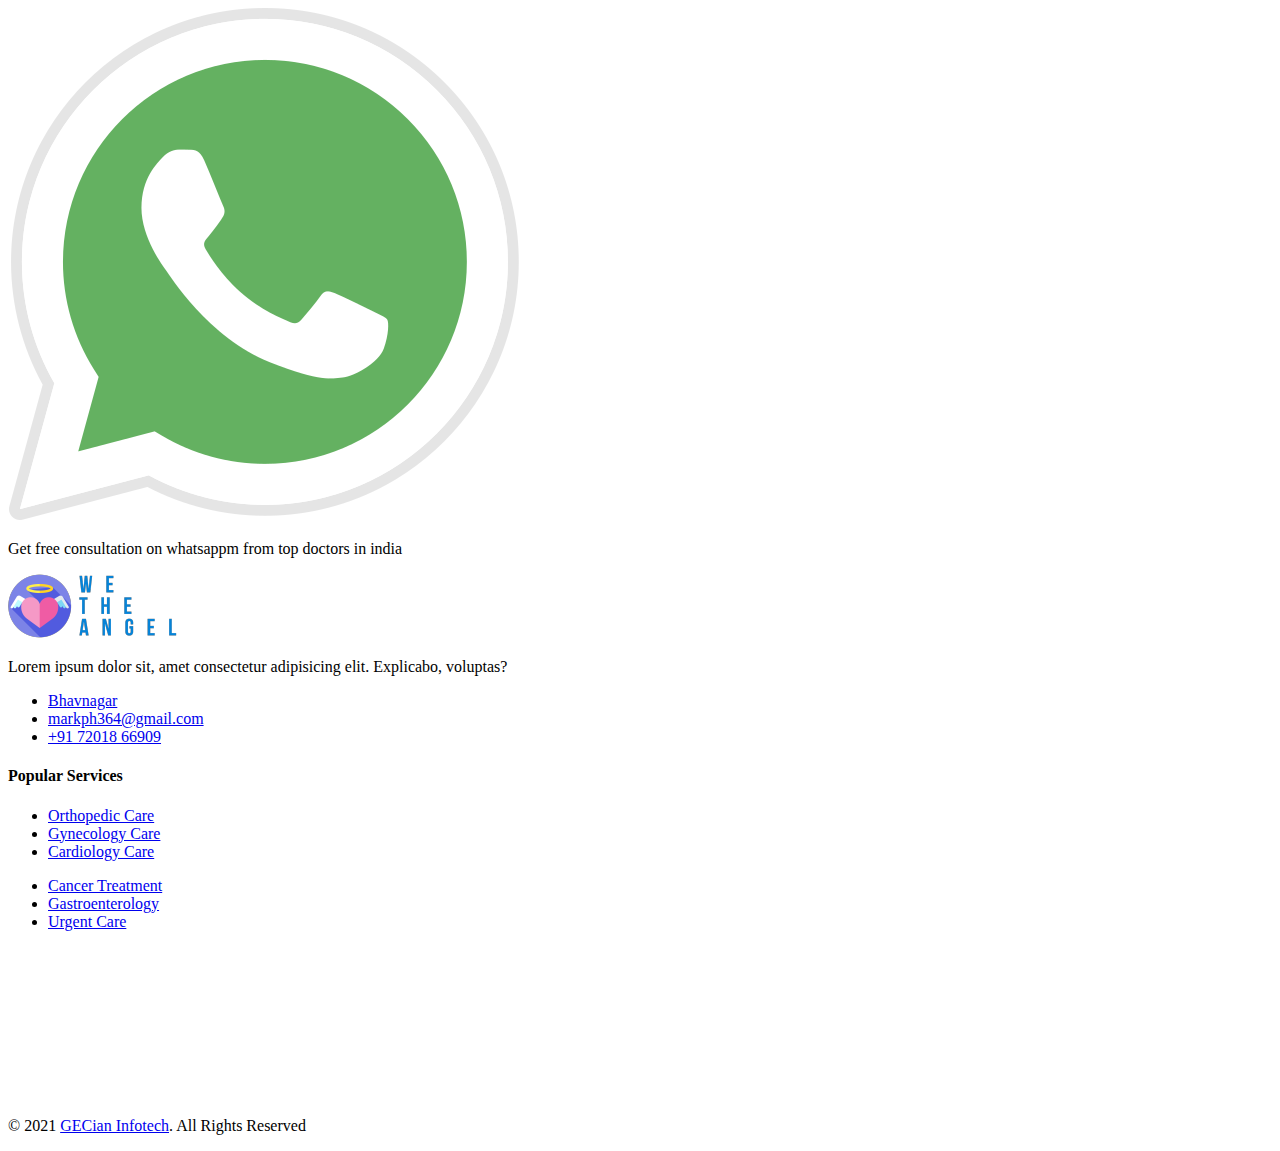
<file: footer.html>
<!DOCTYPE html>
<html lang="en">

<head>

    <title></title>
</head>

<body>

    <div class="whatsapp_icon">
        <img src="assets/img/icon/whatsapp.png" alt="Whatsapp">
        <div class="whatsapp_line">
            <p>Get free consultation on whatsappm from top doctors in india</p>
        </div>
    </div>

    <footer class="template-footer template-footer-white">
        <div class="footer-inner bg-color-primary">
            <div class="container">
                <div class="footer-widgets">
                    <div class="row">
                        <div class="col-xl-4 col-md-6 col-lg-4 col-sm-6">
                            <div class="widget text-widget">
                                <div class="footer-logo">
                                    <img src="assets/img/logo/heartlogo1.png" alt="We the angel">
                                </div>
                                <p>
                                    Lorem ipsum dolor sit, amet consectetur adipisicing elit. Explicabo, voluptas?
                                </p>
                                <ul class="contact-list">
                                    <li>
                                        <a href="https://goo.gl/maps/cPSzQVrsKBCwA3gF8"><i class="far fa-map-marker-alt"></i>Bhavnagar</a>
                                    </li>
                                    <li>
                                        <a href="mailto:markph364@gmail.com"><i class="far fa-envelope"></i><span class="__cf_email__" data-cfemail="74070104041b0600341319151d185a171b19">markph364@gmail.com</span></a>
                                    </li>
                                    <li>
                                        <a href="tel:+917201866909"><i class="far fa-phone"></i>+91 72018 66909 </a>
                                    </li>
                                </ul>
                            </div>
                        </div>
                        <div class="col-xl-3 col-md-6 col-lg-4 col-sm-6">
                            <div class="row">
                                <div class="col-xl-12 col-md-12">
                                    <div class="widget nav-widget footer_service">
                                        <h4 class="widget-title">Popular Services</h4>
                                        <div class="row">
                                            <div class="col-xl-12 col-md-6 col-sm-6 col-6">
                                                <ul class="nav-links">
                                                    <li><a href="surgery.html">Orthopedic Care</a></li>
                                                    <li><a href="surgery.html">Gynecology Care</a></li>
                                                    <li><a href="surgery.html">Cardiology Care</a></li>
                                                </ul>
                                            </div>
                                            <div class="col-xl-12 col-md-6 col-sm-6 col-6">
                                                <ul class="nav-links">
                                                    <li><a href="surgery.html">Cancer Treatment</a></li>
                                                    <li><a href="surgery.html">Gastroenterology</a></li>
                                                    <li><a href="surgery.html">Urgent Care</a></li>
                                                </ul>
                                            </div>
                                        </div>
                                    </div>
                                </div>
                            </div>

                        </div>
                        <div class="col-xl-5 col-md-12 col-lg-4 col-sm-12">
                            <iframe src="https://www.google.com/maps/embed?pb=!1m18!1m12!1m3!1d59286.790314036945!2d72.11988648698988!3d21.763829964697447!2m3!1f0!2f0!3f0!3m2!1i1024!2i768!4f13.1!3m3!1m2!1s0x395f5081abb84e2f%3A0xf676d64c6e13716c!2sBhavnagar%2C%20Gujarat!5e0!3m2!1sen!2sin!4v1639762142934!5m2!1sen!2sin"
                                width="100%" height="100%" style="border:0;" allowfullscreen="" loading="lazy"></iframe>
                        </div>
                    </div>
                </div>
                <div class="copyright-area">
                    <p>© 2021 <a href="#">GECian Infotech</a>. All Rights Reserved</p>
                </div>
            </div>
        </div>
    </footer>
    <script>
        $('.whatsapp_icon img').on('click', function(event) {
            window.location.href = "https://wa.me/+917201866909?text=Hi!";
        });
    </script>
</body>

</html>
</file>
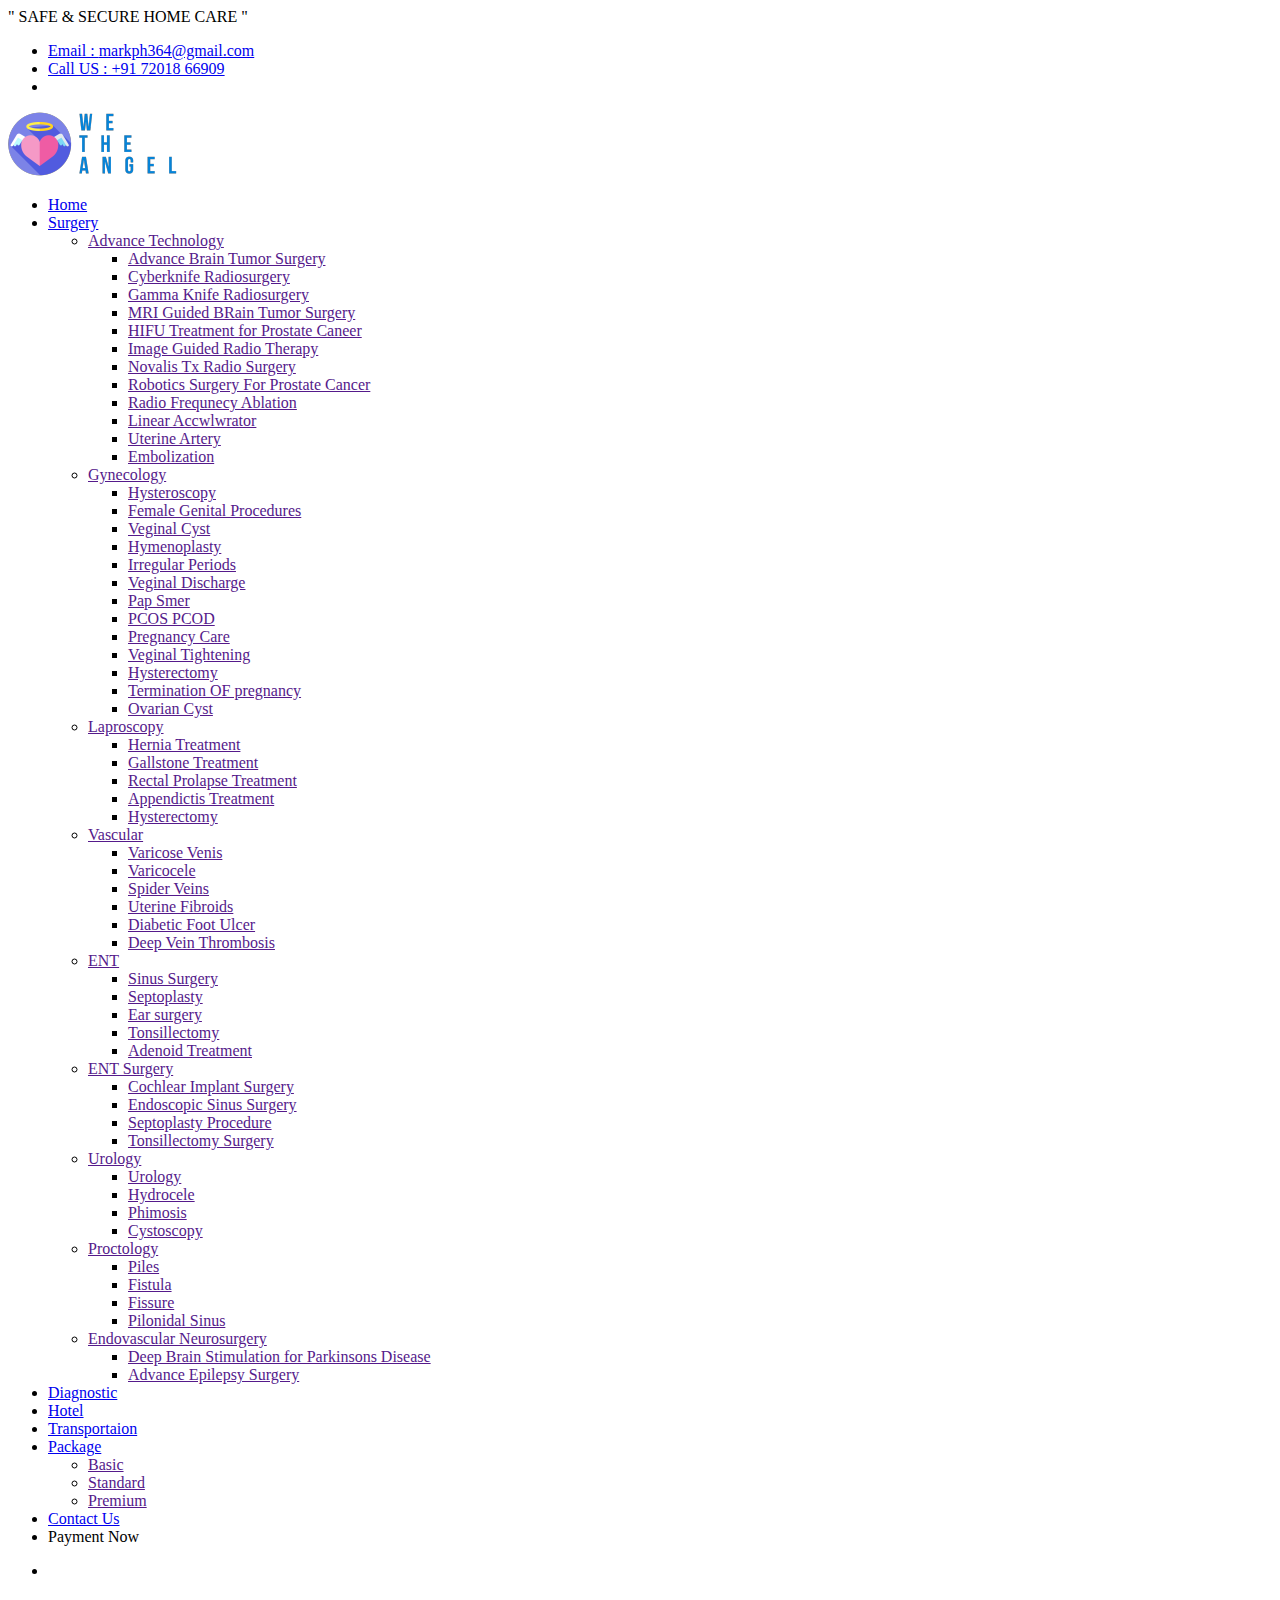
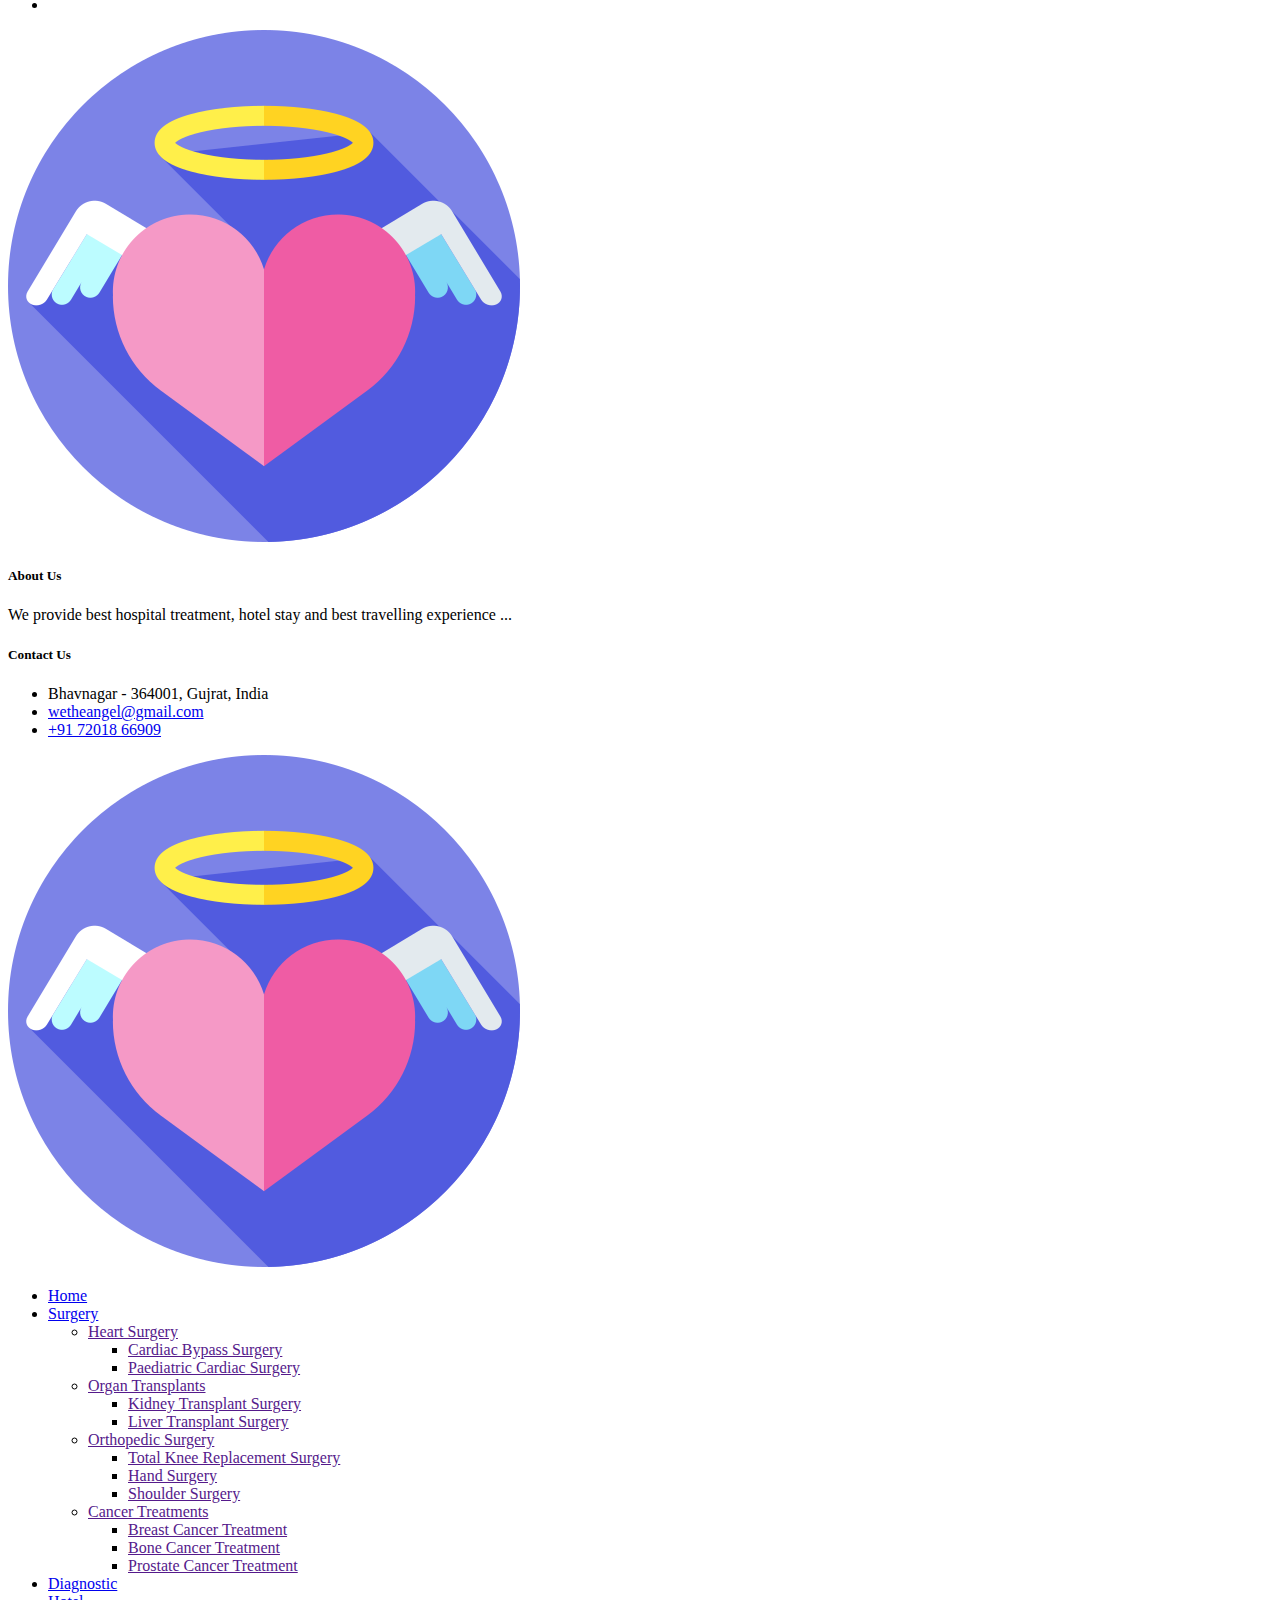
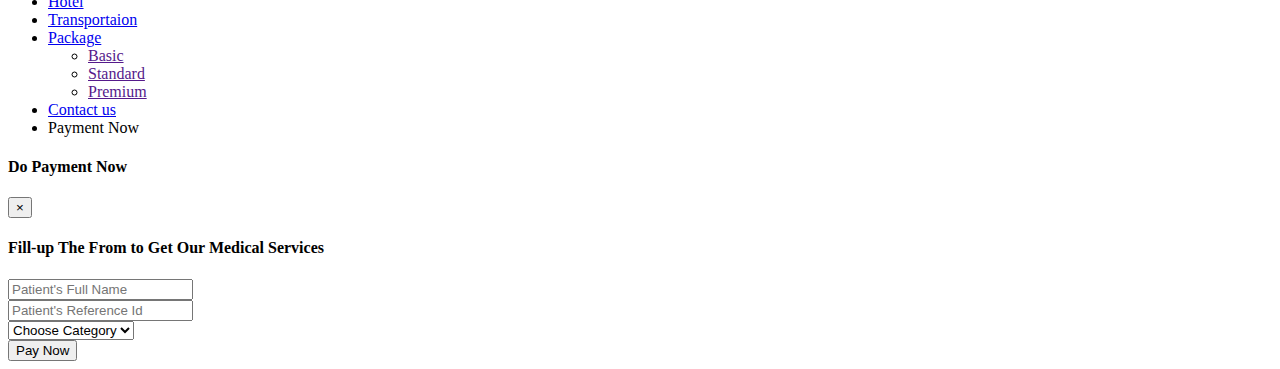
<file: header.html>
<!DOCTYPE html>
<html>


<head>
    <style>
        .scroll-sub-menu {
            max-height: 240px;
            overflow-y: auto;
            overflow-x: hidden;
        }
    </style>
</head>

<body>
    <header class="template-header sticky-header header-two">
        <div class="header-topbar d-none d-md-block">
            <div class="container-fluid container-1400">
                <div class="row align-items-center justify-content-between">
                    <div class="col-lg-4">
                        " SAFE & SECURE HOME CARE "
                    </div>
                    <div class="col-lg-8">
                        <ul class="contact-info">
                            <li>
                                <a href="mailto:markph364@gmail.com"><i class="far fa-envelope"></i> Email : <span class="__cf_email__" data-cfemail="51393e253c30383d11363c30383d7f323e3c">markph364@gmail.com</span></a>
                            </li>
                            <li>
                                <a href="tel:+91 72018 66909"><i class="far fa-phone"></i> Call US : +91 72018 66909</a>
                            </li>
                            <li>
                                <div class="social-icons">
                                    <a href="#"><i class="fab fa-facebook-f"></i></a>
                                    <a href="#"><i class="fab fa-twitter"></i></a>
                                    <a href="#"><i class="fab fa-instagram"></i></a>
                                    <!-- <a href="#"><i class="fab fa-youtube"></i></a>  -->
                                    <a href="https://wa.me/+917201866909"><i class="fab fa-whatsapp"></i></a>
                                </div>
                            </li>
                        </ul>
                    </div>
                </div>
            </div>
        </div>
        <div class="container-fluid container-1400">
            <div class="header-navigation">
                <div class="header-left">
                    <div class="site-logo">
                        <a href="index.html">
                            <img src="assets/img/logo/heartlogo1.png" alt="We the angel">
                        </a>
                    </div>
                </div>

                <div class="header-right">
                    <nav class="site-menu menu-gap-left d-none d-xl-block">
                        <ul class="primary-menu">
                            <li class="active">
                                <a href="index.html">Home</a>
                            </li>
                            <li>
                                <a href="surgery.html" >Surgery</a>
                                <ul class="sub-menu ">


                                    <li>
                                        <a href="">Advance Technology </a>
                                        <ul class="sub-menu  scroll-sub-menu">
                                            <li><a href="">Advance Brain Tumor Surgery</a></li>
                                            <li><a href="">Cyberknife Radiosurgery</a></li>
                                            <li><a href="">Gamma Knife Radiosurgery</a></li>
                                            <li><a href="">MRI Guided BRain Tumor Surgery</a></li>
                                            <li><a href="">HIFU Treatment for Prostate Caneer</a></li>
                                            <li><a href="">Image Guided Radio Therapy</a></li>
                                            <li><a href="">Novalis Tx Radio Surgery</a></li>
                                            <li><a href="">Robotics Surgery For Prostate Cancer</a></li>
                                            <li><a href="">Radio Frequnecy Ablation</a></li>
                                            <li><a href="">Linear Accwlwrator</a></li>
                                            <li><a href="">Uterine Artery</a></li>
                                            <li><a href="">Embolization</a></li>


                                        </ul>
                                    </li>
                                    <li>
                                        <a href="">Gynecology</a>
                                        <ul class="sub-menu scroll-sub-menu">
                                            <li><a href="">Hysteroscopy</a></li>
                                            <li><a href="">Female Genital Procedures</a></li>
                                            <li><a href="">Veginal Cyst</a></li>
                                            <li><a href="">Hymenoplasty</a></li>
                                            <li><a href="">Irregular Periods</a></li>
                                            <li><a href="">Veginal Discharge</a></li>
                                            <li><a href="">Pap Smer</a></li>
                                            <li><a href="">PCOS PCOD</a></li>
                                            <li><a href="">Pregnancy Care</a></li>
                                            <li><a href="">Veginal Tightening</a></li>
                                            <li><a href="">Hysterectomy</a></li>
                                            <li><a href="">Termination OF pregnancy</a></li>
                                            <li><a href="">Ovarian Cyst</a></li>
                                        </ul>
                                    </li>
                                    <li>
                                        <a href="">Laproscopy</a>
                                        <ul class="sub-menu  scroll-sub-menu">
                                            <li><a href="">Hernia Treatment</a></li>
                                            <li><a href="">Gallstone Treatment</a></li>
                                            <li><a href="">Rectal Prolapse Treatment</a></li>
                                            <li><a href="">Appendictis Treatment</a></li>
                                            <li><a href="">Hysterectomy</a></li>

                                        </ul>
                                    </li>
                                    <li>
                                        <a href="">Vascular</a>
                                        <ul class="sub-menu  scroll-sub-menu">
                                            <li><a href="">Varicose Venis</a></li>
                                            <li><a href="">Varicocele</a></li>
                                            <li><a href="">Spider Veins</a></li>
                                            <li><a href="">Uterine Fibroids</a></li>
                                            <li><a href="">Diabetic Foot Ulcer</a></li>
                                            <li><a href="">Deep Vein Thrombosis</a></li>

                                        </ul>
                                    </li>
                                    <li>
                                        <a href="">ENT</a>
                                        <ul class="sub-menu  scroll-sub-menu">
                                            <li><a href="">Sinus Surgery</a></li>
                                            <li><a href="">Septoplasty</a></li>
                                            <li><a href="">Ear surgery</a></li>
                                            <li><a href="">Tonsillectomy</a></li>
                                            <li><a href="">Adenoid Treatment</a></li>
                                        </ul>
                                    </li>
                                    <li>
                                        <a href="">ENT Surgery</a>
                                        <ul class="sub-menu  scroll-sub-menu">
                                            <li><a href="">Cochlear Implant Surgery</a></li>
                                            <li><a href="">Endoscopic Sinus Surgery</a></li>
                                            <li><a href="">Septoplasty Procedure</a></li>
                                            <li><a href="">Tonsillectomy Surgery</a></li>


                                        </ul>
                                    </li>

                                    <li>
                                        <a href="">Urology</a>
                                        <ul class="sub-menu  scroll-sub-menu">
                                            <li><a href="">Urology</a></li>
                                            <li><a href="">Hydrocele</a></li>
                                            <li><a href="">Phimosis</a></li>
                                            <li><a href="">Cystoscopy</a></li>

                                        </ul>
                                    </li>

                                    <li>
                                        <a href="">Proctology</a>
                                        <ul class="sub-menu  scroll-sub-menu">
                                            <li><a href="">Piles</a></li>
                                            <li><a href="">Fistula</a></li>
                                            <li><a href="">Fissure</a></li>
                                            <li><a href="">Pilonidal Sinus</a></li>
                                            <!-- <li><a href="">Service Details</a></li> -->
                                        </ul>
                                    </li>
                                    <li>
                                        <a href="">Endovascular Neurosurgery</a>
                                        <ul class="sub-menu  scroll-sub-menu">
                                            <li><a href="">Deep Brain Stimulation for Parkinsons Disease</a></li>
                                            <li><a href="">Advance Epilepsy Surgery</a></li>


                                        </ul>
                                    </li>

                                </ul>
                            </li>
                            <li>
                                <a href="diagnostic.html">Diagnostic</a>
                            </li>
                            <li>
                                <a href="hotel.html">Hotel</a>
                            </li>
                            <li>
                                <a href="transportation.html">Transportaion</a>

                            </li>
                            <li>
                                <a href="pricing.html">Package</a>
                                <ul class="sub-menu">
                                    <li><a href="">Basic</a></li>
                                    <li><a href="">Standard</a></li>
                                    <li><a href="">Premium</a></li>
                                </ul>
                            </li>
                            <li>
                                <a href="contact.html">Contact Us</a>

                            </li>
                            <li>
                                <a id="payment_now" class="template-btn" data-toggle="modal" data-target="#payment_now_popup" data-animation="fadeInUp" data-delay="0.9s" tabindex="0" style="animation-delay: 0.9s;">Payment Now</a>
                            </li>
                        </ul>
                    </nav>
                </div>
                <ul class="extra-icons">
                    <li class="d-none d-xl-block">
                        <div class="off-canvas-btn style-two">
                            <span></span>
                        </div>
                    </li>
                    <li class="d-xl-none">
                        <a class="navbar-toggler">
                            <span></span>
                            <span></span>
                            <span></span>
                        </a>
                    </li>
                </ul>
            </div>
        </div>

        <!-- Start Off Canvas -->
        <div class="slide-panel off-canvas-panel">
            <div class="panel-overlay"></div>
            <div class="panel-inner">
                <div class="canvas-logo">
                    <img src="assets/img/logo/heart1.png" alt="">
                </div>
                <div class="about-us">
                    <h5 class="canvas-widget-title">About Us</h5>
                    <p>
                        We provide best hospital treatment, hotel stay and best travelling experience ...
                    </p>
                </div>
                <div class="contact-us">
                    <h5 class="canvas-widget-title">Contact Us</h5>
                    <ul>
                        <li>
                            <i class="far fa-map-marker-alt"></i> Bhavnagar - 364001, Gujrat, India
                        </li>
                        <li>
                            <i class="far fa-envelope-open"></i>
                            <a href="mailto:wetheangel@gmail.com"><span class="__cf_email__" data-cfemail="394a4c4949564b4d794a5c5c4f58175a5654">wetheangel@gmail.com</span></a>
                        </li>
                        <li>
                            <i class="far fa-phone"></i>
                            <a href="tel:+91 72018 66909">+91 72018 66909</a>
                        </li>
                    </ul>
                </div>
                <a href="#" class="panel-close">
                    <i class="fal fa-times"></i>
                </a>
            </div>
        </div>
        <!-- End Off Canvas -->

        <!-- Start Mobile Panel -->
        <div class="slide-panel mobile-slide-panel">
            <div class="panel-overlay"></div>
            <div class="panel-inner">
                <div class="panel-logo">
                    <img src="assets/img/logo/heart1.png" alt="">
                </div>
                <nav class="mobile-menu">
                    <ul class="primary-menu">
                        <li>
                            <a href="index.html">Home</a>
                        </li>
                        <li class="active">
                            <a href="surgery.html">Surgery</a>
                            <ul class="sub-menu">
                                <li>
                                    <a href="">Heart Surgery</a>
                                    <ul class="sub-menu">
                                        <li><a href="">Cardiac Bypass Surgery</a></li>
                                        <li><a href="">Paediatric Cardiac Surgery</a></li>
                                        <!-- <li><a href="">Service Details</a></li> -->
                                    </ul>
                                </li>
                                <li>
                                    <a href="">Organ Transplants</a>
                                    <ul class="sub-menu">
                                        <li><a href="">Kidney Transplant Surgery</a></li>
                                        <li><a href="">Liver Transplant Surgery</a></li>

                                    </ul>
                                </li>
                                <li>
                                    <a href="">Orthopedic Surgery</a>
                                    <ul class="sub-menu">
                                        <li><a href="">Total Knee Replacement Surgery</a></li>
                                        <li><a href="">Hand Surgery</a></li>
                                        <li><a href="">Shoulder Surgery</a></li>
                                    </ul>
                                </li>
                                <li>
                                    <a href="">Cancer Treatments</a>
                                    <ul class="sub-menu">
                                        <li><a href="">Breast Cancer Treatment</a></li>
                                        <li><a href="">Bone Cancer Treatment</a></li>
                                        <li><a href="">Prostate Cancer Treatment</a></li>
                                    </ul>
                                </li>
                            </ul>
                        </li>
                        <li>
                            <a href="diagnostic.html">Diagnostic</a>
                        </li>
                        <li>
                            <a href="hotel.html">Hotel</a>
                        </li>
                        <li>
                            <a href="transportation.html">Transportaion</a>

                        </li>
                        <li>
                            <a href="pricing.html">Package</a>
                            <ul class="sub-menu">
                                <li><a href="">Basic</a></li>
                                <li><a href="">Standard</a></li>
                                <li><a href="">Premium</a></li>
                            </ul>
                        </li>
                        <li>
                            <a href="contact.html">Contact us</a>

                        </li>
                        <li>
                            <a id="payment_now" class="template-btn" data-toggle="modal" data-target="#payment_now_popup" data-animation="fadeInUp" data-delay="0.9s" tabindex="0" style="animation-delay: 0.9s;">Payment Now</a>
                        </li>

                    </ul>
                </nav>
                <a href="#" class="panel-close">
                    <i class="fal fa-times"></i>
                </a>
            </div>
        </div>
        <!-- Start Mobile Panel -->
    </header>

    <!-- Payment Now Popup Start-->
    <!-- Modal -->
    <div class="modal fade" id="payment_now_popup" tabindex="-1" role="dialog" aria-labelledby="exampleModalLabel" aria-hidden="true">
        <div class="modal-dialog modal-dialog-centered modal-lg" role="document">
            <div class="modal-content">
                <div class="modal-header">
                    <h4 class="modal-title">Do Payment Now</h4>
                    <button type="button" class="close" data-dismiss="modal" aria-label="Close">
                <span aria-hidden="true">&times;</span>
            </button>
                </div>
                <div class="modal-body">
                    <div class="form-wrap">
                        <div class="section-heading mb-50">
                            <h4 class="title">Fill-up The From to Get Our Medical Services </h4>
                        </div>
                        <form action="#">
                            <div class="row modal_row">
                                <div class="col-md-6">
                                    <div class="input-field wow fadeInLeft">
                                        <input type="text" placeholder="Patient's Full Name" required>
                                    </div>
                                </div>
                                <div class="col-md-6">
                                    <div class="input-field wow fadeInRight">
                                        <input type="text" placeholder="Patient's Reference Id" required>
                                    </div>
                                </div>
                                <div class="col-md-6">
                                    <div class="input-field wow fadeInLeft">
                                        <select required>
                                                <option value="1" selected disabled>Choose Category</option>
                                                <option value="2">50,000 INR</option>
                                                <option value="3">1,00,000 INR</option>
                                                <option value="4">1,50,000 INR</option>
                                                <option value="5">2,00,000 INR</option>
                                            </select>
                                    </div>
                                </div>
                                <div class="col-md-6">
                                    <div class="input-field wow fadeInRight text-center">
                                        <button type="submit" class="template-btn paynow_btn">
                                                Pay Now
                                            </button>
                                    </div>
                                </div>
                            </div>
                        </form>
                    </div>
                </div>
            </div>
        </div>
    </div>
    <!-- Payment Now Popup End-->
</body>

</html>
</file>
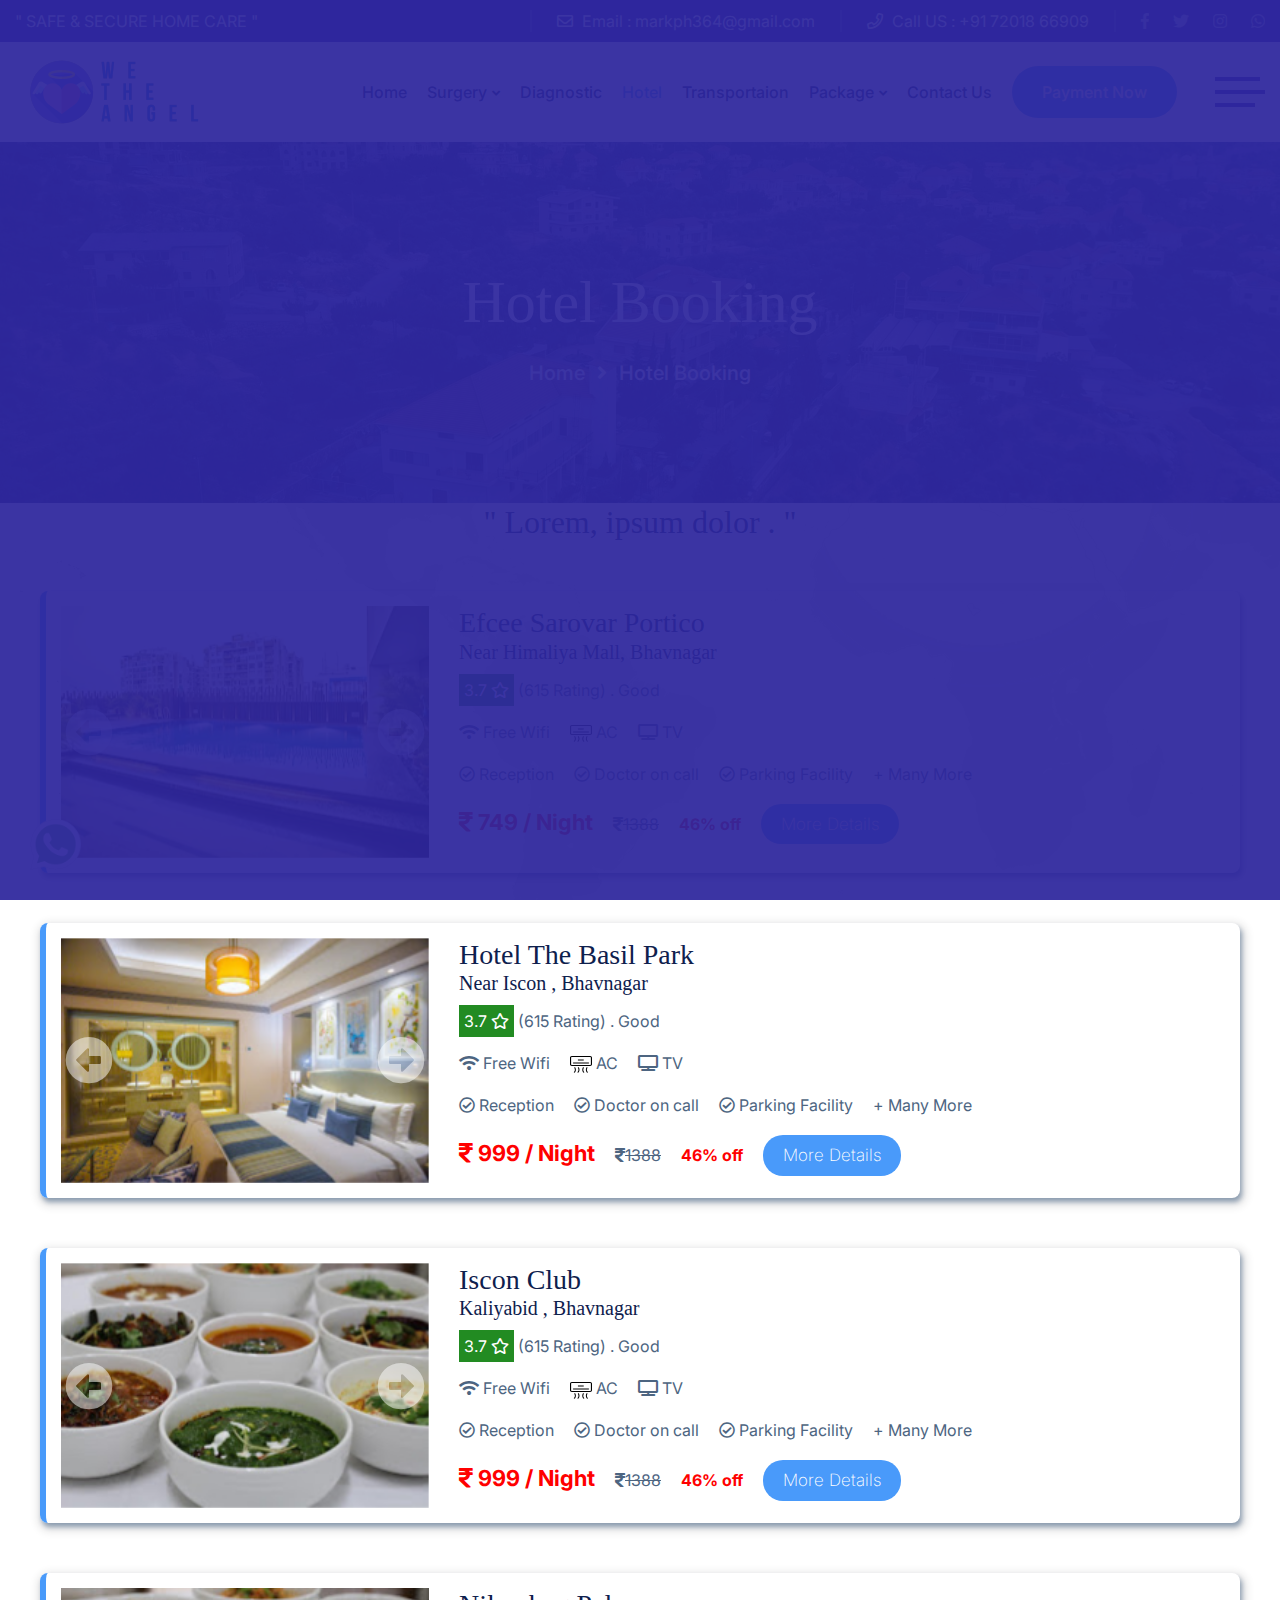
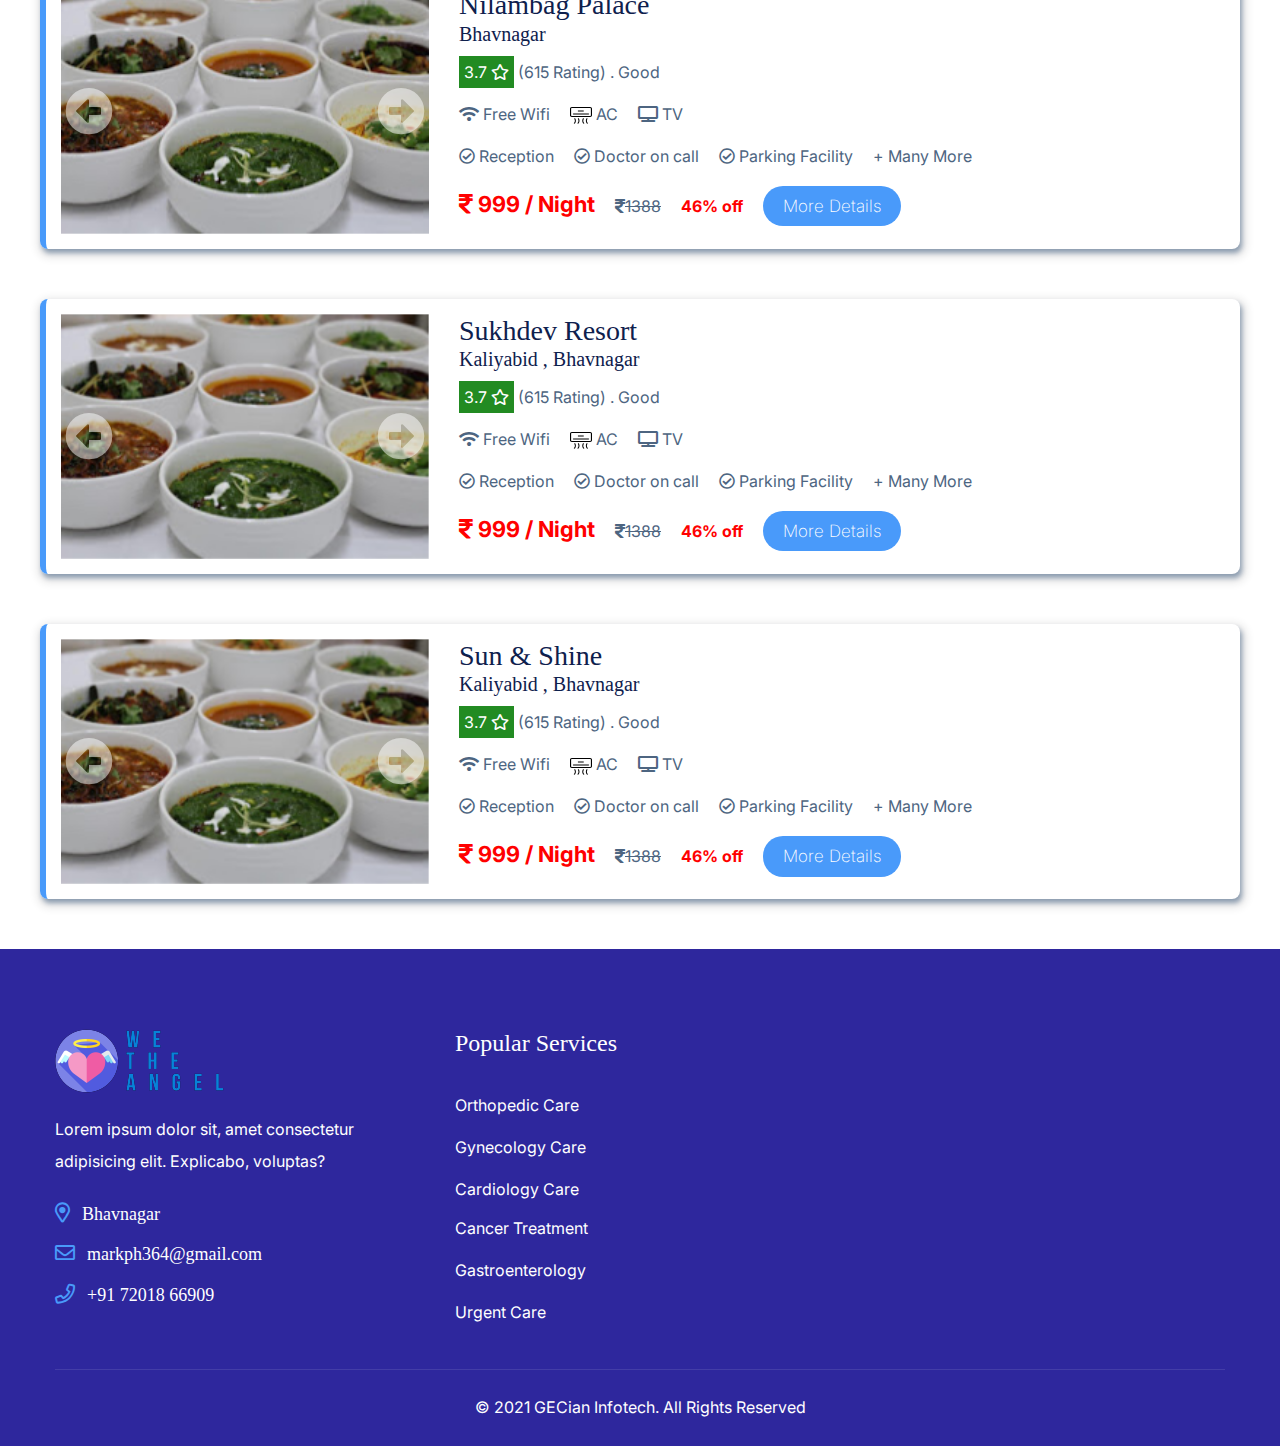
<file: hotel.html>
<!DOCTYPE html>
<html lang="zxx">


<!-- Mirrored from demo.webtend.net/html/seeva/faq.html by HTTrack Website Copier/3.x [XR&CO'2014], Fri, 17 Dec 2021 16:05:39 GMT -->

<head>
    <meta charset="UTF-8">
    <meta http-equiv="X-UA-Compatible" content="IE=edge">
    <meta name="viewport" content="width=device-width, initial-scale=1.0">
    <title>We The Angel</title>

    <!--====== Favicon Icon ======-->
    <link rel="shortcut icon" href="assets/img/favicon.ico" type="img/png" />
    <!--====== Animate Css ======-->
    <link rel="stylesheet" href="assets/css/animate.min.css" />
    <!--====== Bootstrap css ======-->
    <link rel="stylesheet" href="assets/css/bootstrap.min.css" />
    <!--====== Slick Slider ======-->
    <link rel="stylesheet" href="assets/css/slick.min.css" />
    <!--====== Nice Select ======-->
    <link rel="stylesheet" href="assets/css/nice-select.min.css" />
    <!--====== Magnific Popup ======-->
    <link rel="stylesheet" href="assets/css/magnific-popup.min.css" />
    <!--====== Font Awesome ======-->
    <link rel="stylesheet" href="assets/fonts/fontawesome/css/all.min.css" />
    <!--====== Flaticon ======-->
    <link rel="stylesheet" href="assets/fonts/flaticon/css/flaticon.css" />
    <!--====== Main Css ======-->
    <link rel="stylesheet" href="assets/css/style.css" />
</head>

<body>
    <!--====== Start Preloader ======-->
    <div id="preloader">
        <div id="loading-center">
            <div id="object">
                <svg xmlns="http://www.w3.org/2000/svg" id="heartbeat-svg" data-name="Layer 1" viewBox="0 0 1700.02 433.37">
                    <defs>
                     <style>
                      .cls-1 {
                       fill: none;
                       stroke: #fff;
                       stroke-miterlimit: 10;
                       stroke-width: 5px;
                      }
                     </style>
                    </defs>
                    <path stroke="#ffffff" class="cls-1" id="heartbeat-path" d="M0.02 293.53 623.71 291.07 665.88 229.19 733.04 414.52 807.51 22.53 891.1 337.37 953.42 244.77 997.34 293.47 997.35 293.47 1700.02 293.59" />
                   </svg>
            </div>
        </div>
    </div>
    <!--====== End Preloader ======-->

    <!--====== Start Template Header ======-->
    <header class="template-header sticky-header header-two">
        <div class="header-topbar d-none d-md-block">
            <div class="container-fluid container-1400">
                <div class="row align-items-center justify-content-between">
                    <div class="col-lg-4">
                        " SAFE & SECURE HOME CARE "
                    </div>
                    <div class="col-lg-8">
                        <ul class="contact-info">
                            <li>
                                <a href="mailto:markph364@gmail.com"><i class="far fa-envelope"></i> Email : <span class="__cf_email__" data-cfemail="51393e253c30383d11363c30383d7f323e3c">markph364@gmail.com</span></a>
                            </li>
                            <li>
                                <a href="tel:+91 72018 66909"><i class="far fa-phone"></i> Call US : +91 72018 66909</a>
                            </li>
                            <li>
                                <div class="social-icons">
                                    <a href="#"><i class="fab fa-facebook-f"></i></a>
                                    <a href="#"><i class="fab fa-twitter"></i></a>
                                    <a href="#"><i class="fab fa-instagram"></i></a>
                                    <!-- <a href="#"><i class="fab fa-youtube"></i></a>  -->
                                    <a href="https://wa.me/+917201866909"><i class="fab fa-whatsapp"></i></a>
                                </div>
                            </li>
                        </ul>
                    </div>
                </div>
            </div>
        </div>
        <div class="container-fluid container-1400">
            <div class="header-navigation">
                <div class="header-left">
                    <div class="site-logo">
                        <a href="index.html">
                            <img src="assets/img/logo/heartlogo1.png" alt="We the angel">
                        </a>
                    </div>
                </div>

                <div class="header-right">
                    <nav class="site-menu menu-gap-left d-none d-xl-block">
                        <ul class="primary-menu">
                            <li>
                                <a href="index.html">Home</a>
                            </li>
                            <li>
                                <a href="surgery.html">Surgery</a>
                                <ul class="sub-menu ">


                                    <li>
                                        <a href="">Advance Technology </a>
                                        <ul class="sub-menu  scroll-sub-menu">
                                            <li><a href="">Advance Brain Tumor Surgery</a></li>
                                            <li><a href="">Cyberknife Radiosurgery</a></li>
                                            <li><a href="">Gamma Knife Radiosurgery</a></li>
                                            <li><a href="">MRI Guided BRain Tumor Surgery</a></li>
                                            <li><a href="">HIFU Treatment for Prostate Caneer</a></li>
                                            <li><a href="">Image Guided Radio Therapy</a></li>
                                            <li><a href="">Novalis Tx Radio Surgery</a></li>
                                            <li><a href="">Robotics Surgery For Prostate Cancer</a></li>
                                            <li><a href="">Radio Frequnecy Ablation</a></li>
                                            <li><a href="">Linear Accwlwrator</a></li>
                                            <li><a href="">Uterine Artery</a></li>
                                            <li><a href="">Embolization</a></li>


                                        </ul>
                                    </li>
                                    <li>
                                        <a href="">Gynecology</a>
                                        <ul class="sub-menu scroll-sub-menu">
                                            <li><a href="">Hysteroscopy</a></li>
                                            <li><a href="">Female Genital Procedures</a></li>
                                            <li><a href="">Veginal Cyst</a></li>
                                            <li><a href="">Hymenoplasty</a></li>
                                            <li><a href="">Irregular Periods</a></li>
                                            <li><a href="">Veginal Discharge</a></li>
                                            <li><a href="">Pap Smer</a></li>
                                            <li><a href="">PCOS PCOD</a></li>
                                            <li><a href="">Pregnancy Care</a></li>
                                            <li><a href="">Veginal Tightening</a></li>
                                            <li><a href="">Hysterectomy</a></li>
                                            <li><a href="">Termination OF pregnancy</a></li>
                                            <li><a href="">Ovarian Cyst</a></li>
                                        </ul>
                                    </li>
                                    <li>
                                        <a href="">Laproscopy</a>
                                        <ul class="sub-menu  scroll-sub-menu">
                                            <li><a href="">Hernia Treatment</a></li>
                                            <li><a href="">Gallstone Treatment</a></li>
                                            <li><a href="">Rectal Prolapse Treatment</a></li>
                                            <li><a href="">Appendictis Treatment</a></li>
                                            <li><a href="">Hysterectomy</a></li>

                                        </ul>
                                    </li>
                                    <li>
                                        <a href="">Vascular</a>
                                        <ul class="sub-menu  scroll-sub-menu">
                                            <li><a href="">Varicose Venis</a></li>
                                            <li><a href="">Varicocele</a></li>
                                            <li><a href="">Spider Veins</a></li>
                                            <li><a href="">Uterine Fibroids</a></li>
                                            <li><a href="">Diabetic Foot Ulcer</a></li>
                                            <li><a href="">Deep Vein Thrombosis</a></li>

                                        </ul>
                                    </li>
                                    <li>
                                        <a href="">ENT</a>
                                        <ul class="sub-menu  scroll-sub-menu">
                                            <li><a href="">Sinus Surgery</a></li>
                                            <li><a href="">Septoplasty</a></li>
                                            <li><a href="">Ear surgery</a></li>
                                            <li><a href="">Tonsillectomy</a></li>
                                            <li><a href="">Adenoid Treatment</a></li>
                                        </ul>
                                    </li>
                                    <li>
                                        <a href="">ENT Surgery</a>
                                        <ul class="sub-menu  scroll-sub-menu">
                                            <li><a href="">Cochlear Implant Surgery</a></li>
                                            <li><a href="">Endoscopic Sinus Surgery</a></li>
                                            <li><a href="">Septoplasty Procedure</a></li>
                                            <li><a href="">Tonsillectomy Surgery</a></li>


                                        </ul>
                                    </li>

                                    <li>
                                        <a href="">Urology</a>
                                        <ul class="sub-menu  scroll-sub-menu">
                                            <li><a href="">Urology</a></li>
                                            <li><a href="">Hydrocele</a></li>
                                            <li><a href="">Phimosis</a></li>
                                            <li><a href="">Cystoscopy</a></li>

                                        </ul>
                                    </li>

                                    <li>
                                        <a href="">Proctology</a>
                                        <ul class="sub-menu  scroll-sub-menu">
                                            <li><a href="">Piles</a></li>
                                            <li><a href="">Fistula</a></li>
                                            <li><a href="">Fissure</a></li>
                                            <li><a href="">Pilonidal Sinus</a></li>
                                            <!-- <li><a href="">Service Details</a></li> -->
                                        </ul>
                                    </li>
                                    <li>
                                        <a href="">Endovascular Neurosurgery</a>
                                        <ul class="sub-menu  scroll-sub-menu">
                                            <li><a href="">Deep Brain Stimulation for Parkinsons Disease</a></li>
                                            <li><a href="">Advance Epilepsy Surgery</a></li>


                                        </ul>
                                    </li>

                                </ul>
                            </li>
                            <li>
                                <a href="diagnostic.html">Diagnostic</a>
                            </li>
                            <li class="active">
                                <a href="hotel.html">Hotel</a>
                            </li>
                            <li>
                                <a href="transportation.html">Transportaion</a>

                            </li>
                            <li>
                                <a href="pricing.html">Package</a>
                                <ul class="sub-menu">
                                    <li><a href="">Basic</a></li>
                                    <li><a href="">Standard</a></li>
                                    <li><a href="">Premium</a></li>
                                </ul>
                            </li>
                            <li>
                                <a href="contact.html">Contact Us</a>

                            </li>
                            <li>
                                <a id="payment_now" class="template-btn" data-toggle="modal" data-target="#payment_now_popup" data-animation="fadeInUp" data-delay="0.9s" tabindex="0" style="animation-delay: 0.9s;">Payment Now</a>
                            </li>
                        </ul>
                    </nav>
                </div>
                <ul class="extra-icons">
                    <li class="d-none d-xl-block">
                        <div class="off-canvas-btn style-two">
                            <span></span>
                        </div>
                    </li>
                    <li class="d-xl-none">
                        <a class="navbar-toggler">
                            <span></span>
                            <span></span>
                            <span></span>
                        </a>
                    </li>
                </ul>
            </div>
        </div>

        <!-- Start Off Canvas -->
        <div class="slide-panel off-canvas-panel">
            <div class="panel-overlay"></div>
            <div class="panel-inner">
                <div class="canvas-logo">
                    <img src="assets/img/logo/heart1.png" alt="">
                    <p id="we-the" class="text-center ">We The Angel</p>
                </div>

                <div class="about-us">
                    <h5 class="canvas-widget-title">About Us</h5>
                    <p>
                        We provide best hospital treatment, hotel stay and best travelling experience ...
                    </p>
                </div>
                <div class="contact-us">
                    <h5 class="canvas-widget-title">Contact Us</h5>
                    <ul>
                        <li>
                            <i class="far fa-map-marker-alt"></i> Bhavnagar - 364001, Gujrat, India
                        </li>
                        <li>
                            <i class="far fa-envelope-open"></i>
                            <a href="mailto:wetheangel@gmail.com"><span class="__cf_email__" data-cfemail="394a4c4949564b4d794a5c5c4f58175a5654">wetheangel@gmail.com</span></a>
                        </li>
                        <li>
                            <i class="far fa-phone"></i>
                            <a href="tel:+91 72018 66909">+91 72018 66909</a>
                        </li>
                    </ul>
                </div>
                <a href="#" class="panel-close">
                    <i class="fal fa-times"></i>
                </a>
            </div>
        </div>
        <!-- End Off Canvas -->

        <!-- Start Mobile Panel -->
        <div class="slide-panel mobile-slide-panel">
            <div class="panel-overlay"></div>
            <div class="panel-inner">
                <div class="panel-logo text-center">
                    <img src="assets/img/logo/heart1.png" alt="">
                    <p id="we-the" class="text-center ">We The Angel</p>
                </div>
                <nav class="mobile-menu">
                    <ul class="primary-menu">
                        <li>
                            <a href="index.html">Home</a>
                        </li>
                        <li ">
                            <a href="surgery.html ">Surgery</a>
                            <ul class="sub-menu ">
                                <li>
                                    <a href=" ">Advance Technology </a>
                                    <ul class="sub-menu scroll-sub-menu ">
                                        <li><a href=" ">Advance Brain Tumor Surgery</a></li>
                                        <li><a href=" ">Cyberknife Radiosurgery</a></li>
                                        <li><a href=" ">Gamma Knife Radiosurgery</a></li>
                                        <li><a href=" ">MRI Guided BRain Tumor Surgery</a></li>
                                        <li><a href=" ">HIFU Treatment for Prostate Caneer</a></li>
                                        <li><a href=" ">Image Guided Radio Therapy</a></li>
                                        <li><a href=" ">Novalis Tx Radio Surgery</a></li>
                                        <li><a href=" ">Robotics Surgery For Prostate Cancer</a></li>
                                        <li><a href=" ">Radio Frequnecy Ablation</a></li>
                                        <li><a href=" ">Linear Accwlwrator</a></li>
                                        <li><a href=" ">Uterine Artery</a></li>
                                        <li><a href=" ">Embolization</a></li>


                                    </ul>
                                </li>
                                <li>
                                    <a href=" ">Gynecology</a>
                                    <ul class="sub-menu scroll-sub-menu ">
                                        <li><a href=" ">Hysteroscopy</a></li>
                                        <li><a href=" ">Female Genital Procedures</a></li>
                                        <li><a href=" ">Veginal Cyst</a></li>
                                        <li><a href=" ">Hymenoplasty</a></li>
                                        <li><a href=" ">Irregular Periods</a></li>
                                        <li><a href=" ">Veginal Discharge</a></li>
                                        <li><a href=" ">Pap Smer</a></li>
                                        <li><a href=" ">PCOS PCOD</a></li>
                                        <li><a href=" ">Pregnancy Care</a></li>
                                        <li><a href=" ">Veginal Tightening</a></li>
                                        <li><a href=" ">Hysterectomy</a></li>
                                        <li><a href=" ">Termination OF pregnancy</a></li>
                                        <li><a href=" ">Ovarian Cyst</a></li>
                                    </ul>
                                </li>
                                <li>
                                    <a href=" ">Laproscopy</a>
                                    <ul class="sub-menu scroll-sub-menu ">
                                        <li><a href=" ">Hernia Treatment</a></li>
                                        <li><a href=" ">Gallstone Treatment</a></li>
                                        <li><a href=" ">Rectal Prolapse Treatment</a></li>
                                        <li><a href=" ">Appendictis Treatment</a></li>
                                        <li><a href=" ">Hysterectomy</a></li>

                                    </ul>
                                </li>
                                <li>
                                    <a href=" ">Vascular</a>
                                    <ul class="sub-menu scroll-sub-menu ">
                                        <li><a href=" ">Varicose Venis</a></li>
                                        <li><a href=" ">Varicocele</a></li>
                                        <li><a href=" ">Spider Veins</a></li>
                                        <li><a href=" ">Uterine Fibroids</a></li>
                                        <li><a href=" ">Diabetic Foot Ulcer</a></li>
                                        <li><a href=" ">Deep Vein Thrombosis</a></li>

                                    </ul>
                                </li>
                                <li>
                                    <a href=" ">ENT</a>
                                    <ul class="sub-menu scroll-sub-menu ">
                                        <li><a href=" ">Sinus Surgery</a></li>
                                        <li><a href=" ">Septoplasty</a></li>
                                        <li><a href=" ">Ear surgery</a></li>
                                        <li><a href=" ">Tonsillectomy</a></li>
                                        <li><a href=" ">Adenoid Treatment</a></li>
                                    </ul>
                                </li>
                                <li>
                                    <a href=" ">ENT Surgery</a>
                                    <ul class="sub-menu scroll-sub-menu ">
                                        <li><a href=" ">Cochlear Implant Surgery</a></li>
                                        <li><a href=" ">Endoscopic Sinus Surgery</a></li>
                                        <li><a href=" ">Septoplasty Procedure</a></li>
                                        <li><a href=" ">Tonsillectomy Surgery</a></li>


                                    </ul>
                                </li>

                                <li>
                                    <a href=" ">Urology</a>
                                    <ul class="sub-menu scroll-sub-menu ">
                                        <li><a href=" ">Urology</a></li>
                                        <li><a href=" ">Hydrocele</a></li>
                                        <li><a href=" ">Phimosis</a></li>
                                        <li><a href=" ">Cystoscopy</a></li>

                                    </ul>
                                </li>

                                <li>
                                    <a href=" ">Proctology</a>
                                    <ul class="sub-menu scroll-sub-menu ">
                                        <li><a href=" ">Piles</a></li>
                                        <li><a href=" ">Fistula</a></li>
                                        <li><a href=" ">Fissure</a></li>
                                        <li><a href=" ">Pilonidal Sinus</a></li>
                                        <!-- <li><a href=" ">Service Details</a></li> -->
                                    </ul>
                                </li>
                                <li>
                                    <a href=" ">Endovascular Neurosurgery</a>
                                    <ul class="sub-menu scroll-sub-menu ">
                                        <li><a href=" ">Deep Brain Stimulation for Parkinsons Disease</a></li>
                                        <li><a href=" ">Advance Epilepsy Surgery</a></li>


                                    </ul>
                                </li>

                            </ul>
                        </li>
                        <li>
                            <a href="diagnostic.html ">Diagnostic</a>
                        </li>
                        <li class="active>
                            <a href="hotel.html">Hotel</a>
                        </li>
                        <li>
                            <a href="transportation.html">Transportaion</a>

                        </li>
                        <li>
                            <a href="pricing.html">Package</a>
                            <ul class="sub-menu">
                                <li><a href="">Basic</a></li>
                                <li><a href="">Standard</a></li>
                                <li><a href="">Premium</a></li>
                            </ul>
                        </li>
                        <li>
                            <a href="contact.html">Contact us</a>

                        </li>
                        <li>
                            <a id="payment_now" class="template-btn" data-toggle="modal" data-target="#payment_now_popup" data-animation="fadeInUp" data-delay="0.9s" tabindex="0" style="animation-delay: 0.9s;">Payment Now</a>
                        </li>

                    </ul>
                </nav>
                <a href="#" class="panel-close">
                    <i class="fal fa-times"></i>
                </a>
            </div>
        </div>
        <!-- Start Mobile Panel -->
    </header>

    <!-- Payment Now Popup Start-->
    <!-- Modal -->
    <div class="modal fade" id="payment_now_popup" tabindex="-1" role="dialog" aria-labelledby="exampleModalLabel" aria-hidden="true">
        <div class="modal-dialog modal-dialog-centered modal-lg" role="document">
            <div class="modal-content">
                <div class="modal-header">
                    <h4 class="modal-title">Do Payment Now</h4>
                    <button type="button" class="close" data-dismiss="modal" aria-label="Close">
                <span aria-hidden="true">&times;</span>
            </button>
                </div>
                <div class="modal-body">
                    <div class="form-wrap">
                        <div class="section-heading mb-50">
                            <h4 class="title">Fill-up The From to Get Our Medical Services </h4>
                        </div>
                        <form action="#">
                            <div class="row modal_row">
                                <div class="col-md-6">
                                    <div class="input-field wow fadeInLeft">
                                        <input type="text" placeholder="Patient's Full Name" required>
                                    </div>
                                </div>
                                <div class="col-md-6">
                                    <div class="input-field wow fadeInRight">
                                        <input type="text" placeholder="Patient's Reference Id" required>
                                    </div>
                                </div>
                                <div class="col-md-6">
                                    <div class="input-field wow fadeInLeft">
                                        <select required>
                                                <option value="1" selected disabled>Choose Category</option>
                                                <option value="2">50,000 INR</option>
                                                <option value="3">1,00,000 INR</option>
                                                <option value="4">1,50,000 INR</option>
                                                <option value="5">2,00,000 INR</option>
                                            </select>
                                    </div>
                                </div>
                                <div class="col-md-6">
                                    <div class="input-field wow fadeInRight text-center">
                                        <button type="submit" class="template-btn paynow_btn">
                                                Pay Now
                                            </button>
                                    </div>
                                </div>
                            </div>
                        </form>
                    </div>
                </div>
            </div>
        </div>
    </div>
    <!-- Payment Now Popup End-->
    <!--====== End Template Header ======-->



    <section class="page-title-area page-title-area_hotel">
        <div class="container">
            <h1 class="page-title">Hotel Booking</h1>

            <ul class="breadcrumb-nav">
                <li><a href="index.html">Home</a></li>
                <li><i class="fas fa-angle-right"></i></li>
                <li>Hotel Booking</li>
            </ul>
        </div>
    </section>
    <section class="hotel_booking">
        <h2 class="text-center">" Lorem, ipsum dolor . "</h2>
        <div class="container hotelContainer">
            <div class="row HotelBooking">
                <div class="col-12 col-md-6 col-lg-4 hotelthumbnail">
                    <div>
                        <!-- <img src="assets/img/2020-11-08.webp" alt=""> -->
                        <div id="carouselExampleFade1" class="carousel slide carousel-fade" data-ride="carousel">
                            <div class="carousel-inner">
                                <div class="carousel-item active">
                                    <img src="assets/img/hotel/hotel1.webp" class=" d-block w-100 " alt="... ">
                                </div>
                                <div class="carousel-item ">
                                    <img src="assets/img/hotel/hotel2.jpg " class="d-block w-100 " alt="... ">
                                </div>
                                <div class="carousel-item ">
                                    <img src="assets/img/hotel/hotel3.jpg " class="d-block w-100 " alt="... ">
                                </div>
                            </div>
                            <a class="carousel-control-prev" href="#carouselExampleFade1" role="button" data-slide="prev">
                                <i class="fas fa-arrow-alt-circle-left fa-3x "></i>

                            </a>
                            <a class="carousel-control-next" href="#carouselExampleFade1" role="button" data-slide="next">

                                <i class="fas fa-arrow-alt-circle-right fa-3x "></i>
                            </a>
                        </div>
                    </div>
                </div>
                <div class="col-12 col-md-6 col-lg-8 hotel_detail ">
                    <h3>Efcee Sarovar Portico</h3>
                    <h5>Near Himaliya Mall, Bhavnagar</h5>
                    <p><span class="hotel_rating ">3.7 <i class="far fa-star "></i></span> (615 Rating) . Good</p>
                    <p class="hotel_feature "><span><i class="fas fa-wifi "></i> Free Wifi</span><span><svg xmlns="http://www.w3.org/2000/svg " width="22 " height="17 " viewBox="0 0 22 17 "> <path fill="black " fill-rule="evenodd " d="M20.172 0H1.832C.823 0 0
                                        .792 0 1.767v6.422c0 .971.823 1.763 1.832 1.763h18.336C21.177 9.952 22 9.16 22 8.189V1.767C22.004.792 21.181 0 20.172 0zm.712 8.277a.61.61 0 0 1-.617.604H1.737a.61.61 0 0 1-.617-.604V1.683a.61.61 0 0 1 .617-.604h18.526a.61.61
                                        0 0 1 .617.604v6.594h.004zm-2.315-1.85H3.435c-.338 0-.61.218-.61.49 0 .27.272.49.61.49h15.13c.338 0 .61-.22.61-.49 0-.272-.272-.49-.606-.49zm-4.965-3.001H8.049c-.124 0-.224.219-.224.49 0 .27.1.49.224.49h5.553c.124 0
                                        .224-.22.224-.49 0-.271-.1-.49-.222-.49zm-9.03 8.996a3.31 3.31 0 0 0-.291-.559c-.148-.213-.08-.495.154-.63a.529.529 0 0 1 .69.14c.1.145.242.392.38.72.488 1.153.55 2.383-.103 3.545a4.304 4.304 0 0 1-.666.885.534.534
                                        0 0 1-.706.04.43.43 0 0 1-.044-.645 3.39 3.39 0 0 0 .526-.697c.503-.896.454-1.866.06-2.8zm3.599 0a3.31 3.31 0 0 0-.292-.559c-.148-.213-.079-.495.155-.63a.529.529 0 0 1 .69.14c.1.145.241.392.38.72.487 1.153.55 2.383-.103
                                        3.545a4.304 4.304 0 0 1-.667.885.534.534 0 0 1-.706.04.43.43 0 0 1-.043-.645 3.39 3.39 0 0 0 .526-.697c.503-.896.454-1.866.06-2.8zm9.002 0c-.394.933-.443 1.903.06 2.8.135.24.309.472.525.696a.43.43 0 0 1-.043.645.534.534
                                        0 0 1-.706-.04 4.304 4.304 0 0 1-.666-.885c-.653-1.162-.59-2.392-.104-3.545.14-.328.28-.575.38-.72a.529.529 0 0 1 .69-.14c.234.135.303.417.155.63a3.31 3.31 0 0 0-.291.559zm-3.603 0c-.395.933-.443 1.903.06 2.8.135.24.309.472.525.696a.43.43
                                        0 0 1-.043.645.534.534 0 0 1-.706-.04 4.304 4.304 0 0 1-.666-.885c-.653-1.162-.59-2.392-.104-3.545.14-.328.28-.575.38-.72a.529.529 0 0 1 .69-.14c.234.135.303.417.155.63a3.31 3.31 0 0 0-.291.559z
                                        "></path> </svg> AC</span><span><i class="fas fa-tv "></i> TV</span></p>
                    <p class="hotel_feature "><span><i class="far fa-check-circle "></i> Reception</span><span><i class="far fa-check-circle "></i> Doctor on call</span><span><i class="far fa-check-circle "></i> Parking Facility</span><span>+ Many More</span></p>
                    <p class="hotel_feature "><span class="HotelPrice "><i class="fas fa-rupee-sign "></i> 749 / Night</span><span class="HotelOrgPrice "><i class="fas fa-rupee-sign "></i>1388</span><span class="HotelDiscount ">46% off</span><button class="hotelBookbtn template-btn ">More Details</button></p>
                </div>
            </div>
            <div class="row HotelBooking">
                <div class="col-12 col-md-6 col-lg-4 hotelthumbnail">
                    <div>
                        <!-- <img src="assets/img/2020-11-08.webp" alt=""> -->
                        <div id="carouselExampleFade2" class="carousel slide carousel-fade" data-ride="carousel">
                            <div class="carousel-inner">
                                <div class="carousel-item active">
                                    <img src="assets/img/hotel/hotel2.jpg" class=" d-block w-100 " alt="... ">
                                </div>
                                <div class="carousel-item ">
                                    <img src="assets/img/hotel/hotel3.jpg " class="d-block w-100 " alt="... ">
                                </div>
                                <div class="carousel-item ">
                                    <img src="assets/img/hotel/hotel1.webp " class="d-block w-100 " alt="... ">
                                </div>
                            </div>
                            <a class="carousel-control-prev" href="#carouselExampleFade2" role="button" data-slide="prev">
                                <i class="fas fa-arrow-alt-circle-left fa-3x "></i>

                            </a>
                            <a class="carousel-control-next" href="#carouselExampleFade2" role="button" data-slide="next">

                                <i class="fas fa-arrow-alt-circle-right fa-3x "></i>
                            </a>
                        </div>
                    </div>
                </div>
                <div class="col-12 col-md-6 col-lg-8 hotel_detail ">
                    <h3>Hotel The Basil Park </h3>
                    <h5>Near Iscon , Bhavnagar</h5>
                    <p><span class="hotel_rating ">3.7 <i class="far fa-star "></i></span> (615 Rating) . Good</p>
                    <p class="hotel_feature "><span><i class="fas fa-wifi "></i> Free Wifi</span><span><svg xmlns="http://www.w3.org/2000/svg " width="22 " height="17 " viewBox="0 0 22 17 "> <path fill="black " fill-rule="evenodd " d="M20.172 0H1.832C.823 0 0
                                        .792 0 1.767v6.422c0 .971.823 1.763 1.832 1.763h18.336C21.177 9.952 22 9.16 22 8.189V1.767C22.004.792 21.181 0 20.172 0zm.712 8.277a.61.61 0 0 1-.617.604H1.737a.61.61 0 0 1-.617-.604V1.683a.61.61 0 0 1 .617-.604h18.526a.61.61
                                        0 0 1 .617.604v6.594h.004zm-2.315-1.85H3.435c-.338 0-.61.218-.61.49 0 .27.272.49.61.49h15.13c.338 0 .61-.22.61-.49 0-.272-.272-.49-.606-.49zm-4.965-3.001H8.049c-.124 0-.224.219-.224.49 0 .27.1.49.224.49h5.553c.124 0
                                        .224-.22.224-.49 0-.271-.1-.49-.222-.49zm-9.03 8.996a3.31 3.31 0 0 0-.291-.559c-.148-.213-.08-.495.154-.63a.529.529 0 0 1 .69.14c.1.145.242.392.38.72.488 1.153.55 2.383-.103 3.545a4.304 4.304 0 0 1-.666.885.534.534
                                        0 0 1-.706.04.43.43 0 0 1-.044-.645 3.39 3.39 0 0 0 .526-.697c.503-.896.454-1.866.06-2.8zm3.599 0a3.31 3.31 0 0 0-.292-.559c-.148-.213-.079-.495.155-.63a.529.529 0 0 1 .69.14c.1.145.241.392.38.72.487 1.153.55 2.383-.103
                                        3.545a4.304 4.304 0 0 1-.667.885.534.534 0 0 1-.706.04.43.43 0 0 1-.043-.645 3.39 3.39 0 0 0 .526-.697c.503-.896.454-1.866.06-2.8zm9.002 0c-.394.933-.443 1.903.06 2.8.135.24.309.472.525.696a.43.43 0 0 1-.043.645.534.534
                                        0 0 1-.706-.04 4.304 4.304 0 0 1-.666-.885c-.653-1.162-.59-2.392-.104-3.545.14-.328.28-.575.38-.72a.529.529 0 0 1 .69-.14c.234.135.303.417.155.63a3.31 3.31 0 0 0-.291.559zm-3.603 0c-.395.933-.443 1.903.06 2.8.135.24.309.472.525.696a.43.43
                                        0 0 1-.043.645.534.534 0 0 1-.706-.04 4.304 4.304 0 0 1-.666-.885c-.653-1.162-.59-2.392-.104-3.545.14-.328.28-.575.38-.72a.529.529 0 0 1 .69-.14c.234.135.303.417.155.63a3.31 3.31 0 0 0-.291.559z
                                        "></path> </svg> AC</span><span><i class="fas fa-tv "></i> TV</span></p>
                    <p class="hotel_feature "><span><i class="far fa-check-circle "></i> Reception</span><span><i class="far fa-check-circle "></i> Doctor on call</span><span><i class="far fa-check-circle "></i> Parking Facility</span><span>+ Many More</span></p>
                    <p class="hotel_feature "><span class="HotelPrice "><i class="fas fa-rupee-sign "></i> 999 / Night</span><span class="HotelOrgPrice "><i class="fas fa-rupee-sign "></i>1388</span><span class="HotelDiscount ">46% off</span><button class="hotelBookbtn template-btn ">More Details</button></p>
                </div>
            </div>

            <div class="row HotelBooking">
                <div class="col-12 col-md-6 col-lg-4 hotelthumbnail">
                    <div>
                        <!-- <img src="assets/img/2020-11-08.webp" alt=""> -->
                        <div id="carouselExampleFade3" class="carousel slide carousel-fade" data-ride="carousel">
                            <div class="carousel-inner">
                                <div class="carousel-item active">
                                    <img src="assets/img/hotel/hotel3.jpg" class=" d-block w-100 " alt="... ">
                                </div>
                                <div class="carousel-item ">
                                    <img src="assets/img/hotel/hotel1.webp " class="d-block w-100 " alt="... ">
                                </div>
                                <div class="carousel-item ">
                                    <img src="assets/img/hotel/hotel2.jpg " class="d-block w-100 " alt="... ">
                                </div>
                            </div>
                            <a class="carousel-control-prev" href="#carouselExampleFade3" role="button" data-slide="prev">
                                <i class="fas fa-arrow-alt-circle-left fa-3x "></i>

                            </a>
                            <a class="carousel-control-next" href="#carouselExampleFade3" role="button" data-slide="next">

                                <i class="fas fa-arrow-alt-circle-right fa-3x "></i>
                            </a>
                        </div>
                    </div>
                </div>
                <div class="col-12 col-md-6 col-lg-8 hotel_detail ">
                    <h3>Iscon Club </h3>
                    <h5>Kaliyabid , Bhavnagar</h5>
                    <p><span class="hotel_rating ">3.7 <i class="far fa-star "></i></span> (615 Rating) . Good</p>
                    <p class="hotel_feature "><span><i class="fas fa-wifi "></i> Free Wifi</span><span><svg xmlns="http://www.w3.org/2000/svg " width="22 " height="17 " viewBox="0 0 22 17 "> <path fill="black " fill-rule="evenodd " d="M20.172 0H1.832C.823 0 0
                                        .792 0 1.767v6.422c0 .971.823 1.763 1.832 1.763h18.336C21.177 9.952 22 9.16 22 8.189V1.767C22.004.792 21.181 0 20.172 0zm.712 8.277a.61.61 0 0 1-.617.604H1.737a.61.61 0 0 1-.617-.604V1.683a.61.61 0 0 1 .617-.604h18.526a.61.61
                                        0 0 1 .617.604v6.594h.004zm-2.315-1.85H3.435c-.338 0-.61.218-.61.49 0 .27.272.49.61.49h15.13c.338 0 .61-.22.61-.49 0-.272-.272-.49-.606-.49zm-4.965-3.001H8.049c-.124 0-.224.219-.224.49 0 .27.1.49.224.49h5.553c.124 0
                                        .224-.22.224-.49 0-.271-.1-.49-.222-.49zm-9.03 8.996a3.31 3.31 0 0 0-.291-.559c-.148-.213-.08-.495.154-.63a.529.529 0 0 1 .69.14c.1.145.242.392.38.72.488 1.153.55 2.383-.103 3.545a4.304 4.304 0 0 1-.666.885.534.534
                                        0 0 1-.706.04.43.43 0 0 1-.044-.645 3.39 3.39 0 0 0 .526-.697c.503-.896.454-1.866.06-2.8zm3.599 0a3.31 3.31 0 0 0-.292-.559c-.148-.213-.079-.495.155-.63a.529.529 0 0 1 .69.14c.1.145.241.392.38.72.487 1.153.55 2.383-.103
                                        3.545a4.304 4.304 0 0 1-.667.885.534.534 0 0 1-.706.04.43.43 0 0 1-.043-.645 3.39 3.39 0 0 0 .526-.697c.503-.896.454-1.866.06-2.8zm9.002 0c-.394.933-.443 1.903.06 2.8.135.24.309.472.525.696a.43.43 0 0 1-.043.645.534.534
                                        0 0 1-.706-.04 4.304 4.304 0 0 1-.666-.885c-.653-1.162-.59-2.392-.104-3.545.14-.328.28-.575.38-.72a.529.529 0 0 1 .69-.14c.234.135.303.417.155.63a3.31 3.31 0 0 0-.291.559zm-3.603 0c-.395.933-.443 1.903.06 2.8.135.24.309.472.525.696a.43.43
                                        0 0 1-.043.645.534.534 0 0 1-.706-.04 4.304 4.304 0 0 1-.666-.885c-.653-1.162-.59-2.392-.104-3.545.14-.328.28-.575.38-.72a.529.529 0 0 1 .69-.14c.234.135.303.417.155.63a3.31 3.31 0 0 0-.291.559z
                                        "></path> </svg> AC</span><span><i class="fas fa-tv "></i> TV</span></p>
                    <p class="hotel_feature "><span><i class="far fa-check-circle "></i> Reception</span><span><i class="far fa-check-circle "></i> Doctor on call</span><span><i class="far fa-check-circle "></i> Parking Facility</span><span>+ Many More</span></p>
                    <p class="hotel_feature "><span class="HotelPrice "><i class="fas fa-rupee-sign "></i> 999 / Night</span><span class="HotelOrgPrice "><i class="fas fa-rupee-sign "></i>1388</span><span class="HotelDiscount ">46% off</span><button class="hotelBookbtn template-btn ">More Details</button></p>
                </div>
            </div>
            <div class="row HotelBooking">
                <div class="col-12 col-md-6 col-lg-4 hotelthumbnail">
                    <div>
                        <!-- <img src="assets/img/2020-11-08.webp" alt=""> -->
                        <div id="carouselExampleFade3" class="carousel slide carousel-fade" data-ride="carousel">
                            <div class="carousel-inner">
                                <div class="carousel-item active">
                                    <img src="assets/img/hotel/hotel3.jpg" class=" d-block w-100 " alt="... ">
                                </div>
                                <div class="carousel-item ">
                                    <img src="assets/img/hotel/hotel1.webp " class="d-block w-100 " alt="... ">
                                </div>
                                <div class="carousel-item ">
                                    <img src="assets/img/hotel/hotel2.jpg " class="d-block w-100 " alt="... ">
                                </div>
                            </div>
                            <a class="carousel-control-prev" href="#carouselExampleFade3" role="button" data-slide="prev">
                                <i class="fas fa-arrow-alt-circle-left fa-3x "></i>

                            </a>
                            <a class="carousel-control-next" href="#carouselExampleFade3" role="button" data-slide="next">

                                <i class="fas fa-arrow-alt-circle-right fa-3x "></i>
                            </a>
                        </div>
                    </div>
                </div>
                <div class="col-12 col-md-6 col-lg-8 hotel_detail ">
                    <h3>Nilambag Palace</h3>
                    <h5>Bhavnagar</h5>
                    <p><span class="hotel_rating ">3.7 <i class="far fa-star "></i></span> (615 Rating) . Good</p>
                    <p class="hotel_feature "><span><i class="fas fa-wifi "></i> Free Wifi</span><span><svg xmlns="http://www.w3.org/2000/svg " width="22 " height="17 " viewBox="0 0 22 17 "> <path fill="black " fill-rule="evenodd " d="M20.172 0H1.832C.823 0 0
                                        .792 0 1.767v6.422c0 .971.823 1.763 1.832 1.763h18.336C21.177 9.952 22 9.16 22 8.189V1.767C22.004.792 21.181 0 20.172 0zm.712 8.277a.61.61 0 0 1-.617.604H1.737a.61.61 0 0 1-.617-.604V1.683a.61.61 0 0 1 .617-.604h18.526a.61.61
                                        0 0 1 .617.604v6.594h.004zm-2.315-1.85H3.435c-.338 0-.61.218-.61.49 0 .27.272.49.61.49h15.13c.338 0 .61-.22.61-.49 0-.272-.272-.49-.606-.49zm-4.965-3.001H8.049c-.124 0-.224.219-.224.49 0 .27.1.49.224.49h5.553c.124 0
                                        .224-.22.224-.49 0-.271-.1-.49-.222-.49zm-9.03 8.996a3.31 3.31 0 0 0-.291-.559c-.148-.213-.08-.495.154-.63a.529.529 0 0 1 .69.14c.1.145.242.392.38.72.488 1.153.55 2.383-.103 3.545a4.304 4.304 0 0 1-.666.885.534.534
                                        0 0 1-.706.04.43.43 0 0 1-.044-.645 3.39 3.39 0 0 0 .526-.697c.503-.896.454-1.866.06-2.8zm3.599 0a3.31 3.31 0 0 0-.292-.559c-.148-.213-.079-.495.155-.63a.529.529 0 0 1 .69.14c.1.145.241.392.38.72.487 1.153.55 2.383-.103
                                        3.545a4.304 4.304 0 0 1-.667.885.534.534 0 0 1-.706.04.43.43 0 0 1-.043-.645 3.39 3.39 0 0 0 .526-.697c.503-.896.454-1.866.06-2.8zm9.002 0c-.394.933-.443 1.903.06 2.8.135.24.309.472.525.696a.43.43 0 0 1-.043.645.534.534
                                        0 0 1-.706-.04 4.304 4.304 0 0 1-.666-.885c-.653-1.162-.59-2.392-.104-3.545.14-.328.28-.575.38-.72a.529.529 0 0 1 .69-.14c.234.135.303.417.155.63a3.31 3.31 0 0 0-.291.559zm-3.603 0c-.395.933-.443 1.903.06 2.8.135.24.309.472.525.696a.43.43
                                        0 0 1-.043.645.534.534 0 0 1-.706-.04 4.304 4.304 0 0 1-.666-.885c-.653-1.162-.59-2.392-.104-3.545.14-.328.28-.575.38-.72a.529.529 0 0 1 .69-.14c.234.135.303.417.155.63a3.31 3.31 0 0 0-.291.559z
                                        "></path> </svg> AC</span><span><i class="fas fa-tv "></i> TV</span></p>
                    <p class="hotel_feature "><span><i class="far fa-check-circle "></i> Reception</span><span><i class="far fa-check-circle "></i> Doctor on call</span><span><i class="far fa-check-circle "></i> Parking Facility</span><span>+ Many More</span></p>
                    <p class="hotel_feature "><span class="HotelPrice "><i class="fas fa-rupee-sign "></i> 999 / Night</span><span class="HotelOrgPrice "><i class="fas fa-rupee-sign "></i>1388</span><span class="HotelDiscount ">46% off</span><button class="hotelBookbtn template-btn ">More Details</button></p>
                </div>
            </div>
            <div class="row HotelBooking">
                <div class="col-12 col-md-6 col-lg-4 hotelthumbnail">
                    <div>
                        <!-- <img src="assets/img/2020-11-08.webp" alt=""> -->
                        <div id="carouselExampleFade3" class="carousel slide carousel-fade" data-ride="carousel">
                            <div class="carousel-inner">
                                <div class="carousel-item active">
                                    <img src="assets/img/hotel/hotel3.jpg" class=" d-block w-100 " alt="... ">
                                </div>
                                <div class="carousel-item ">
                                    <img src="assets/img/hotel/hotel1.webp " class="d-block w-100 " alt="... ">
                                </div>
                                <div class="carousel-item ">
                                    <img src="assets/img/hotel/hotel2.jpg " class="d-block w-100 " alt="... ">
                                </div>
                            </div>
                            <a class="carousel-control-prev" href="#carouselExampleFade3" role="button" data-slide="prev">
                                <i class="fas fa-arrow-alt-circle-left fa-3x "></i>

                            </a>
                            <a class="carousel-control-next" href="#carouselExampleFade3" role="button" data-slide="next">

                                <i class="fas fa-arrow-alt-circle-right fa-3x "></i>
                            </a>
                        </div>
                    </div>
                </div>
                <div class="col-12 col-md-6 col-lg-8 hotel_detail ">
                    <h3>Sukhdev Resort</h3>
                    <h5>Kaliyabid , Bhavnagar</h5>
                    <p><span class="hotel_rating ">3.7 <i class="far fa-star "></i></span> (615 Rating) . Good</p>
                    <p class="hotel_feature "><span><i class="fas fa-wifi "></i> Free Wifi</span><span><svg xmlns="http://www.w3.org/2000/svg " width="22 " height="17 " viewBox="0 0 22 17 "> <path fill="black " fill-rule="evenodd " d="M20.172 0H1.832C.823 0 0
                                        .792 0 1.767v6.422c0 .971.823 1.763 1.832 1.763h18.336C21.177 9.952 22 9.16 22 8.189V1.767C22.004.792 21.181 0 20.172 0zm.712 8.277a.61.61 0 0 1-.617.604H1.737a.61.61 0 0 1-.617-.604V1.683a.61.61 0 0 1 .617-.604h18.526a.61.61
                                        0 0 1 .617.604v6.594h.004zm-2.315-1.85H3.435c-.338 0-.61.218-.61.49 0 .27.272.49.61.49h15.13c.338 0 .61-.22.61-.49 0-.272-.272-.49-.606-.49zm-4.965-3.001H8.049c-.124 0-.224.219-.224.49 0 .27.1.49.224.49h5.553c.124 0
                                        .224-.22.224-.49 0-.271-.1-.49-.222-.49zm-9.03 8.996a3.31 3.31 0 0 0-.291-.559c-.148-.213-.08-.495.154-.63a.529.529 0 0 1 .69.14c.1.145.242.392.38.72.488 1.153.55 2.383-.103 3.545a4.304 4.304 0 0 1-.666.885.534.534
                                        0 0 1-.706.04.43.43 0 0 1-.044-.645 3.39 3.39 0 0 0 .526-.697c.503-.896.454-1.866.06-2.8zm3.599 0a3.31 3.31 0 0 0-.292-.559c-.148-.213-.079-.495.155-.63a.529.529 0 0 1 .69.14c.1.145.241.392.38.72.487 1.153.55 2.383-.103
                                        3.545a4.304 4.304 0 0 1-.667.885.534.534 0 0 1-.706.04.43.43 0 0 1-.043-.645 3.39 3.39 0 0 0 .526-.697c.503-.896.454-1.866.06-2.8zm9.002 0c-.394.933-.443 1.903.06 2.8.135.24.309.472.525.696a.43.43 0 0 1-.043.645.534.534
                                        0 0 1-.706-.04 4.304 4.304 0 0 1-.666-.885c-.653-1.162-.59-2.392-.104-3.545.14-.328.28-.575.38-.72a.529.529 0 0 1 .69-.14c.234.135.303.417.155.63a3.31 3.31 0 0 0-.291.559zm-3.603 0c-.395.933-.443 1.903.06 2.8.135.24.309.472.525.696a.43.43
                                        0 0 1-.043.645.534.534 0 0 1-.706-.04 4.304 4.304 0 0 1-.666-.885c-.653-1.162-.59-2.392-.104-3.545.14-.328.28-.575.38-.72a.529.529 0 0 1 .69-.14c.234.135.303.417.155.63a3.31 3.31 0 0 0-.291.559z
                                        "></path> </svg> AC</span><span><i class="fas fa-tv "></i> TV</span></p>
                    <p class="hotel_feature "><span><i class="far fa-check-circle "></i> Reception</span><span><i class="far fa-check-circle "></i> Doctor on call</span><span><i class="far fa-check-circle "></i> Parking Facility</span><span>+ Many More</span></p>
                    <p class="hotel_feature "><span class="HotelPrice "><i class="fas fa-rupee-sign "></i> 999 / Night</span><span class="HotelOrgPrice "><i class="fas fa-rupee-sign "></i>1388</span><span class="HotelDiscount ">46% off</span><button class="hotelBookbtn template-btn ">More Details</button></p>
                </div>
            </div>
            <div class="row HotelBooking">
                <div class="col-12 col-md-6 col-lg-4 hotelthumbnail">
                    <div>
                        <!-- <img src="assets/img/2020-11-08.webp" alt=""> -->
                        <div id="carouselExampleFade3" class="carousel slide carousel-fade" data-ride="carousel">
                            <div class="carousel-inner">
                                <div class="carousel-item active">
                                    <img src="assets/img/hotel/hotel3.jpg" class=" d-block w-100 " alt="... ">
                                </div>
                                <div class="carousel-item ">
                                    <img src="assets/img/hotel/hotel1.webp " class="d-block w-100 " alt="... ">
                                </div>
                                <div class="carousel-item ">
                                    <img src="assets/img/hotel/hotel2.jpg " class="d-block w-100 " alt="... ">
                                </div>
                            </div>
                            <a class="carousel-control-prev" href="#carouselExampleFade3" role="button" data-slide="prev">
                                <i class="fas fa-arrow-alt-circle-left fa-3x "></i>

                            </a>
                            <a class="carousel-control-next" href="#carouselExampleFade3" role="button" data-slide="next">

                                <i class="fas fa-arrow-alt-circle-right fa-3x "></i>
                            </a>
                        </div>
                    </div>
                </div>
                <div class="col-12 col-md-6 col-lg-8 hotel_detail ">
                    <h3>Sun & Shine </h3>
                    <h5>Kaliyabid , Bhavnagar</h5>
                    <p><span class="hotel_rating ">3.7 <i class="far fa-star "></i></span> (615 Rating) . Good</p>
                    <p class="hotel_feature "><span><i class="fas fa-wifi "></i> Free Wifi</span><span><svg xmlns="http://www.w3.org/2000/svg " width="22 " height="17 " viewBox="0 0 22 17 "> <path fill="black " fill-rule="evenodd " d="M20.172 0H1.832C.823 0 0
                                        .792 0 1.767v6.422c0 .971.823 1.763 1.832 1.763h18.336C21.177 9.952 22 9.16 22 8.189V1.767C22.004.792 21.181 0 20.172 0zm.712 8.277a.61.61 0 0 1-.617.604H1.737a.61.61 0 0 1-.617-.604V1.683a.61.61 0 0 1 .617-.604h18.526a.61.61
                                        0 0 1 .617.604v6.594h.004zm-2.315-1.85H3.435c-.338 0-.61.218-.61.49 0 .27.272.49.61.49h15.13c.338 0 .61-.22.61-.49 0-.272-.272-.49-.606-.49zm-4.965-3.001H8.049c-.124 0-.224.219-.224.49 0 .27.1.49.224.49h5.553c.124 0
                                        .224-.22.224-.49 0-.271-.1-.49-.222-.49zm-9.03 8.996a3.31 3.31 0 0 0-.291-.559c-.148-.213-.08-.495.154-.63a.529.529 0 0 1 .69.14c.1.145.242.392.38.72.488 1.153.55 2.383-.103 3.545a4.304 4.304 0 0 1-.666.885.534.534
                                        0 0 1-.706.04.43.43 0 0 1-.044-.645 3.39 3.39 0 0 0 .526-.697c.503-.896.454-1.866.06-2.8zm3.599 0a3.31 3.31 0 0 0-.292-.559c-.148-.213-.079-.495.155-.63a.529.529 0 0 1 .69.14c.1.145.241.392.38.72.487 1.153.55 2.383-.103
                                        3.545a4.304 4.304 0 0 1-.667.885.534.534 0 0 1-.706.04.43.43 0 0 1-.043-.645 3.39 3.39 0 0 0 .526-.697c.503-.896.454-1.866.06-2.8zm9.002 0c-.394.933-.443 1.903.06 2.8.135.24.309.472.525.696a.43.43 0 0 1-.043.645.534.534
                                        0 0 1-.706-.04 4.304 4.304 0 0 1-.666-.885c-.653-1.162-.59-2.392-.104-3.545.14-.328.28-.575.38-.72a.529.529 0 0 1 .69-.14c.234.135.303.417.155.63a3.31 3.31 0 0 0-.291.559zm-3.603 0c-.395.933-.443 1.903.06 2.8.135.24.309.472.525.696a.43.43
                                        0 0 1-.043.645.534.534 0 0 1-.706-.04 4.304 4.304 0 0 1-.666-.885c-.653-1.162-.59-2.392-.104-3.545.14-.328.28-.575.38-.72a.529.529 0 0 1 .69-.14c.234.135.303.417.155.63a3.31 3.31 0 0 0-.291.559z
                                        "></path> </svg> AC</span><span><i class="fas fa-tv "></i> TV</span></p>
                    <p class="hotel_feature "><span><i class="far fa-check-circle "></i> Reception</span><span><i class="far fa-check-circle "></i> Doctor on call</span><span><i class="far fa-check-circle "></i> Parking Facility</span><span>+ Many More</span></p>
                    <p class="hotel_feature "><span class="HotelPrice "><i class="fas fa-rupee-sign "></i> 999 / Night</span><span class="HotelOrgPrice "><i class="fas fa-rupee-sign "></i>1388</span><span class="HotelDiscount ">46% off</span><button class="hotelBookbtn template-btn ">More Details</button></p>
                </div>
            </div>


        </div>

    </section>


    <!--====== Start Template Footer ======-->
    <div style="margin-top: 50px; " id="footer"></div>
    <!--====== End Template Footer ======-->






    <!--====== Jquery ======-->
    <!-- <script data-cfasync="false " src="../../cdn-cgi/scripts/5c5dd728/cloudflare-static/email-decode.min.js "></script> -->
    <script src="assets/js/jquery-3.6.0.min.js "></script>
    <!--====== Bootstrap ======-->
    <script src="assets/js/bootstrap.min.js "></script>
    <!--====== Slick slider ======-->
    <script src="assets/js/slick.min.js "></script>
    <!--====== Isotope ======-->
    <script src="assets/js/isotope.pkgd.min.js "></script>
    <!--====== Images loaded ======-->
    <script src="assets/js/imagesloaded.pkgd.min.js "></script>
    <!--====== In-view ======-->
    <script src="assets/js/jquery.inview.min.js "></script>
    <!--====== Nice Select ======-->
    <script src="assets/js/jquery.nice-select.min.js "></script>
    <!--====== Magnific Popup ======-->
    <script src="assets/js/magnific-popup.min.js "></script>
    <!--====== WOW Js ======-->
    <script src="assets/js/wow.min.js "></script>
    <!--====== Main JS ======-->
    <script src="assets/js/main.js "></script>
</body>


<!-- Mirrored from demo.webtend.net/html/seeva/faq.html by HTTrack Website Copier/3.x [XR&CO'2014], Fri, 17 Dec 2021 16:05:40 GMT -->

</html>
</file>
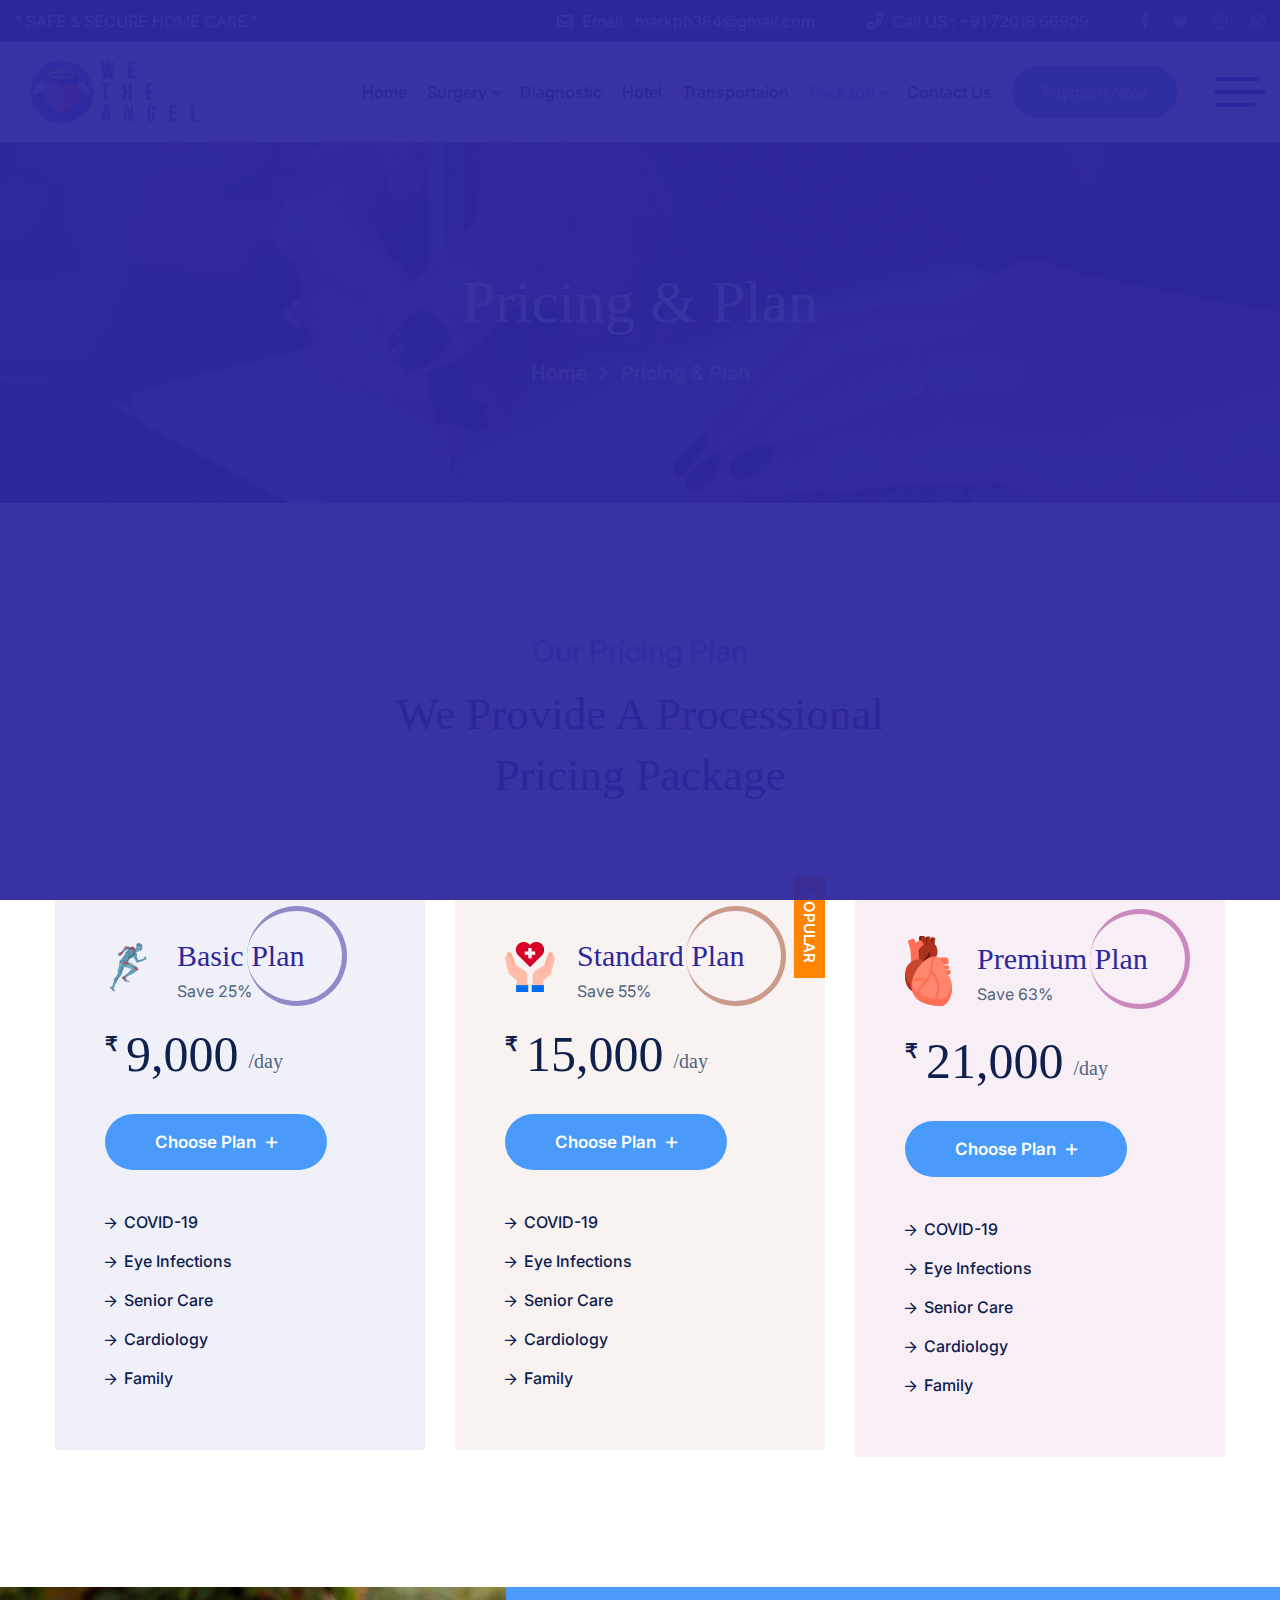
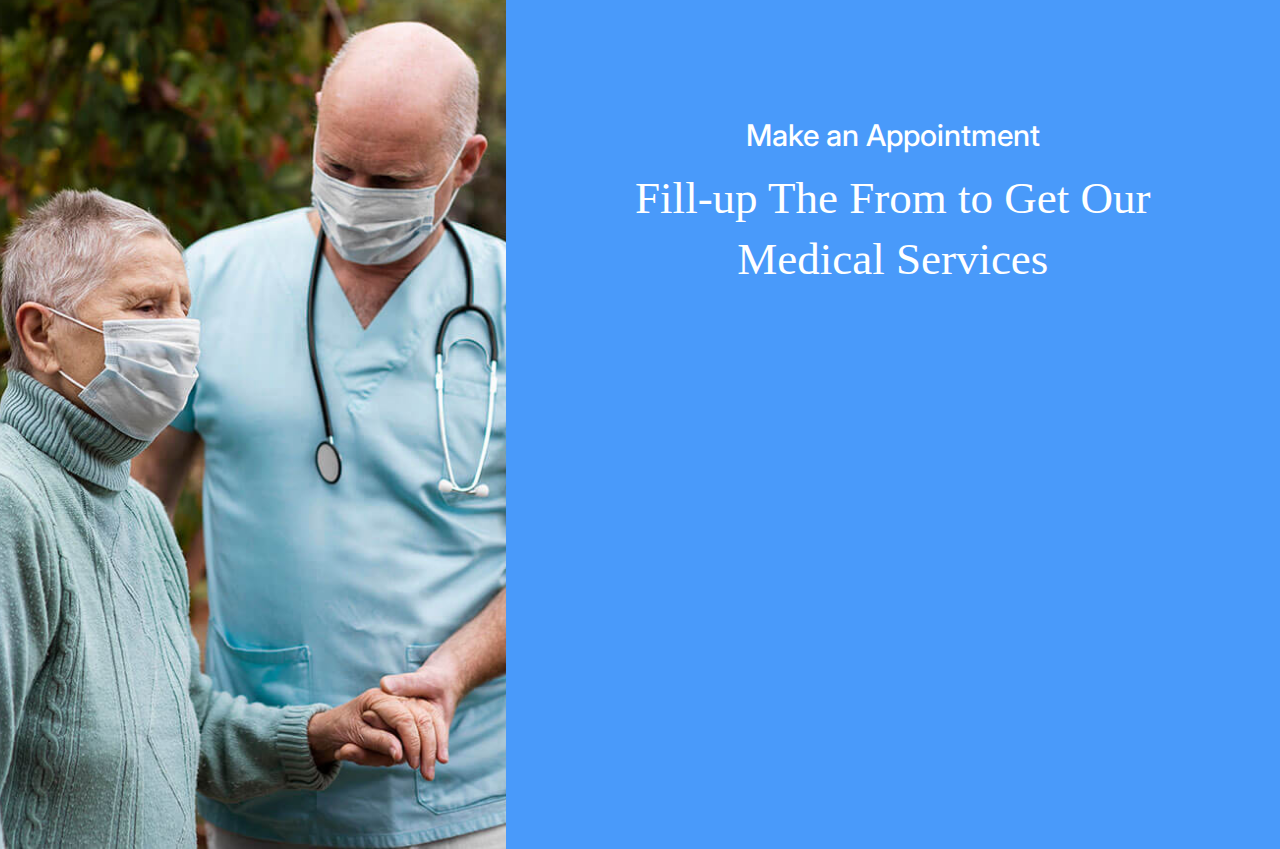
<file: pricing.html>
<!DOCTYPE html>
<html lang="zxx">

<head>
    <meta charset="UTF-8">
    <meta http-equiv="X-UA-Compatible" content="IE=edge">
    <meta name="viewport" content="width=device-width, initial-scale=1.0">
    <title>We The Angel</title>

    <!--====== Favicon Icon ======-->
    <link rel="shortcut icon" href="assets/img/favicon.ico" type="img/png" />
    <!--====== Animate Css ======-->
    <link rel="stylesheet" href="assets/css/animate.min.css" />
    <!--====== Bootstrap css ======-->
    <link rel="stylesheet" href="assets/css/bootstrap.min.css" />
    <!--====== Slick Slider ======-->
    <link rel="stylesheet" href="assets/css/slick.min.css" />
    <!--====== Nice Select ======-->
    <link rel="stylesheet" href="assets/css/nice-select.min.css" />
    <!--====== Magnific Popup ======-->
    <link rel="stylesheet" href="assets/css/magnific-popup.min.css" />
    <!--====== Font Awesome ======-->
    <link rel="stylesheet" href="assets/fonts/fontawesome/css/all.min.css" />
    <!--====== Flaticon ======-->
    <link rel="stylesheet" href="assets/fonts/flaticon/css/flaticon.css" />
    <!--====== Main Css ======-->
    <link rel="stylesheet" href="assets/css/style.css" />
</head>

<body>
    <!--====== Start Preloader ======-->
    <div id="preloader">
        <div id="loading-center">
            <div id="object">
                <svg xmlns="http://www.w3.org/2000/svg" id="heartbeat-svg" data-name="Layer 1" viewBox="0 0 1700.02 433.37">
                    <defs>
                     <style>
                      .cls-1 {
                       fill: none;
                       stroke: #fff;
                       stroke-miterlimit: 10;
                       stroke-width: 5px;
                      }
                     </style>
                    </defs>
                    <path stroke="#ffffff" class="cls-1" id="heartbeat-path" d="M0.02 293.53 623.71 291.07 665.88 229.19 733.04 414.52 807.51 22.53 891.1 337.37 953.42 244.77 997.34 293.47 997.35 293.47 1700.02 293.59" />
                   </svg>
            </div>
        </div>
    </div>
    <!--====== End Preloader ======-->

    <!--====== Start Template Header ======-->
    <header class="template-header sticky-header header-two">
        <div class="header-topbar d-none d-md-block">
            <div class="container-fluid container-1400">
                <div class="row align-items-center justify-content-between">
                    <div class="col-lg-4">
                        " SAFE & SECURE HOME CARE "
                    </div>
                    <div class="col-lg-8">
                        <ul class="contact-info">
                            <li>
                                <a href="mailto:markph364@gmail.com"><i class="far fa-envelope"></i> Email : <span class="__cf_email__" data-cfemail="51393e253c30383d11363c30383d7f323e3c">markph364@gmail.com</span></a>
                            </li>
                            <li>
                                <a href="tel:+91 72018 66909"><i class="far fa-phone"></i> Call US : +91 72018 66909</a>
                            </li>
                            <li>
                                <div class="social-icons">
                                    <a href="#"><i class="fab fa-facebook-f"></i></a>
                                    <a href="#"><i class="fab fa-twitter"></i></a>
                                    <a href="#"><i class="fab fa-instagram"></i></a>
                                    <!-- <a href="#"><i class="fab fa-youtube"></i></a>  -->
                                    <a href="https://wa.me/+917201866909"><i class="fab fa-whatsapp"></i></a>
                                </div>
                            </li>
                        </ul>
                    </div>
                </div>
            </div>
        </div>
        <div class="container-fluid container-1400">
            <div class="header-navigation">
                <div class="header-left">
                    <div class="site-logo">
                        <a href="index.html">
                            <img src="assets/img/logo/heartlogo1.png" alt="We the angel">
                        </a>
                    </div>
                </div>

                <div class="header-right">
                    <nav class="site-menu menu-gap-left d-none d-xl-block">
                        <ul class="primary-menu">
                            <li>
                                <a href="index.html">Home</a>
                            </li>
                            <li>
                                <a href="surgery.html">Surgery</a>
                                <ul class="sub-menu ">


                                    <li>
                                        <a href="">Advance Technology </a>
                                        <ul class="sub-menu  scroll-sub-menu">
                                            <li><a href="">Advance Brain Tumor Surgery</a></li>
                                            <li><a href="">Cyberknife Radiosurgery</a></li>
                                            <li><a href="">Gamma Knife Radiosurgery</a></li>
                                            <li><a href="">MRI Guided BRain Tumor Surgery</a></li>
                                            <li><a href="">HIFU Treatment for Prostate Caneer</a></li>
                                            <li><a href="">Image Guided Radio Therapy</a></li>
                                            <li><a href="">Novalis Tx Radio Surgery</a></li>
                                            <li><a href="">Robotics Surgery For Prostate Cancer</a></li>
                                            <li><a href="">Radio Frequnecy Ablation</a></li>
                                            <li><a href="">Linear Accwlwrator</a></li>
                                            <li><a href="">Uterine Artery</a></li>
                                            <li><a href="">Embolization</a></li>


                                        </ul>
                                    </li>
                                    <li>
                                        <a href="">Gynecology</a>
                                        <ul class="sub-menu scroll-sub-menu">
                                            <li><a href="">Hysteroscopy</a></li>
                                            <li><a href="">Female Genital Procedures</a></li>
                                            <li><a href="">Veginal Cyst</a></li>
                                            <li><a href="">Hymenoplasty</a></li>
                                            <li><a href="">Irregular Periods</a></li>
                                            <li><a href="">Veginal Discharge</a></li>
                                            <li><a href="">Pap Smer</a></li>
                                            <li><a href="">PCOS PCOD</a></li>
                                            <li><a href="">Pregnancy Care</a></li>
                                            <li><a href="">Veginal Tightening</a></li>
                                            <li><a href="">Hysterectomy</a></li>
                                            <li><a href="">Termination OF pregnancy</a></li>
                                            <li><a href="">Ovarian Cyst</a></li>
                                        </ul>
                                    </li>
                                    <li>
                                        <a href="">Laproscopy</a>
                                        <ul class="sub-menu  scroll-sub-menu">
                                            <li><a href="">Hernia Treatment</a></li>
                                            <li><a href="">Gallstone Treatment</a></li>
                                            <li><a href="">Rectal Prolapse Treatment</a></li>
                                            <li><a href="">Appendictis Treatment</a></li>
                                            <li><a href="">Hysterectomy</a></li>

                                        </ul>
                                    </li>
                                    <li>
                                        <a href="">Vascular</a>
                                        <ul class="sub-menu  scroll-sub-menu">
                                            <li><a href="">Varicose Venis</a></li>
                                            <li><a href="">Varicocele</a></li>
                                            <li><a href="">Spider Veins</a></li>
                                            <li><a href="">Uterine Fibroids</a></li>
                                            <li><a href="">Diabetic Foot Ulcer</a></li>
                                            <li><a href="">Deep Vein Thrombosis</a></li>

                                        </ul>
                                    </li>
                                    <li>
                                        <a href="">ENT</a>
                                        <ul class="sub-menu  scroll-sub-menu">
                                            <li><a href="">Sinus Surgery</a></li>
                                            <li><a href="">Septoplasty</a></li>
                                            <li><a href="">Ear surgery</a></li>
                                            <li><a href="">Tonsillectomy</a></li>
                                            <li><a href="">Adenoid Treatment</a></li>
                                        </ul>
                                    </li>
                                    <li>
                                        <a href="">ENT Surgery</a>
                                        <ul class="sub-menu  scroll-sub-menu">
                                            <li><a href="">Cochlear Implant Surgery</a></li>
                                            <li><a href="">Endoscopic Sinus Surgery</a></li>
                                            <li><a href="">Septoplasty Procedure</a></li>
                                            <li><a href="">Tonsillectomy Surgery</a></li>


                                        </ul>
                                    </li>

                                    <li>
                                        <a href="">Urology</a>
                                        <ul class="sub-menu  scroll-sub-menu">
                                            <li><a href="">Urology</a></li>
                                            <li><a href="">Hydrocele</a></li>
                                            <li><a href="">Phimosis</a></li>
                                            <li><a href="">Cystoscopy</a></li>

                                        </ul>
                                    </li>

                                    <li>
                                        <a href="">Proctology</a>
                                        <ul class="sub-menu  scroll-sub-menu">
                                            <li><a href="">Piles</a></li>
                                            <li><a href="">Fistula</a></li>
                                            <li><a href="">Fissure</a></li>
                                            <li><a href="">Pilonidal Sinus</a></li>
                                            <!-- <li><a href="">Service Details</a></li> -->
                                        </ul>
                                    </li>
                                    <li>
                                        <a href="">Endovascular Neurosurgery</a>
                                        <ul class="sub-menu  scroll-sub-menu">
                                            <li><a href="">Deep Brain Stimulation for Parkinsons Disease</a></li>
                                            <li><a href="">Advance Epilepsy Surgery</a></li>


                                        </ul>
                                    </li>

                                </ul>
                            </li>
                            <li>
                                <a href="diagnostic.html">Diagnostic</a>
                            </li>
                            <li>
                                <a href="hotel.html">Hotel</a>
                            </li>
                            <li>
                                <a href="transportation.html">Transportaion</a>

                            </li>
                            <li class="active">
                                <a href="pricing.html">Package</a>
                                <ul class="sub-menu">
                                    <li><a href="">Basic</a></li>
                                    <li><a href="">Standard</a></li>
                                    <li><a href="">Premium</a></li>
                                </ul>
                            </li>
                            <li>
                                <a href="contact.html">Contact Us</a>

                            </li>
                            <li>
                                <a id="payment_now" class="template-btn" data-toggle="modal" data-target="#payment_now_popup" data-animation="fadeInUp" data-delay="0.9s" tabindex="0" style="animation-delay: 0.9s;">Payment Now</a>
                            </li>
                        </ul>
                    </nav>
                </div>
                <ul class="extra-icons">
                    <li class="d-none d-xl-block">
                        <div class="off-canvas-btn style-two">
                            <span></span>
                        </div>
                    </li>
                    <li class="d-xl-none">
                        <a class="navbar-toggler">
                            <span></span>
                            <span></span>
                            <span></span>
                        </a>
                    </li>
                </ul>
            </div>
        </div>

        <!-- Start Off Canvas -->
        <div class="slide-panel off-canvas-panel">
            <div class="panel-overlay"></div>
            <div class="panel-inner">
                <div class="canvas-logo">
                    <img src="assets/img/logo/heart1.png" alt="">
                    <p id="we-the" class="text-center ">We The Angel</p>
                </div>

                <div class="about-us">
                    <h5 class="canvas-widget-title">About Us</h5>
                    <p>
                        We provide best hospital treatment, hotel stay and best travelling experience ...
                    </p>
                </div>
                <div class="contact-us">
                    <h5 class="canvas-widget-title">Contact Us</h5>
                    <ul>
                        <li>
                            <i class="far fa-map-marker-alt"></i> Bhavnagar - 364001, Gujrat, India
                        </li>
                        <li>
                            <i class="far fa-envelope-open"></i>
                            <a href="mailto:wetheangel@gmail.com"><span class="__cf_email__" data-cfemail="394a4c4949564b4d794a5c5c4f58175a5654">wetheangel@gmail.com</span></a>
                        </li>
                        <li>
                            <i class="far fa-phone"></i>
                            <a href="tel:+91 72018 66909">+91 72018 66909</a>
                        </li>
                    </ul>
                </div>
                <a href="#" class="panel-close">
                    <i class="fal fa-times"></i>
                </a>
            </div>
        </div>
        <!-- End Off Canvas -->

        <!-- Start Mobile Panel -->
        <div class="slide-panel mobile-slide-panel">
            <div class="panel-overlay"></div>
            <div class="panel-inner">
                <div class="panel-logo text-center">
                    <img src="assets/img/logo/heart1.png" alt="">
                    <p id="we-the" class="text-center ">We The Angel</p>
                </div>
                <nav class="mobile-menu">
                    <ul class="primary-menu">
                        <li>
                            <a href="index.html">Home</a>
                        </li>
                        <li>
                            <a href="surgery.html">Surgery</a>
                            <ul class="sub-menu ">


                                <li>
                                    <a href="">Advance Technology </a>
                                    <ul class="sub-menu  scroll-sub-menu">
                                        <li><a href="">Advance Brain Tumor Surgery</a></li>
                                        <li><a href="">Cyberknife Radiosurgery</a></li>
                                        <li><a href="">Gamma Knife Radiosurgery</a></li>
                                        <li><a href="">MRI Guided BRain Tumor Surgery</a></li>
                                        <li><a href="">HIFU Treatment for Prostate Caneer</a></li>
                                        <li><a href="">Image Guided Radio Therapy</a></li>
                                        <li><a href="">Novalis Tx Radio Surgery</a></li>
                                        <li><a href="">Robotics Surgery For Prostate Cancer</a></li>
                                        <li><a href="">Radio Frequnecy Ablation</a></li>
                                        <li><a href="">Linear Accwlwrator</a></li>
                                        <li><a href="">Uterine Artery</a></li>
                                        <li><a href="">Embolization</a></li>


                                    </ul>
                                </li>
                                <li>
                                    <a href="">Gynecology</a>
                                    <ul class="sub-menu scroll-sub-menu">
                                        <li><a href="">Hysteroscopy</a></li>
                                        <li><a href="">Female Genital Procedures</a></li>
                                        <li><a href="">Veginal Cyst</a></li>
                                        <li><a href="">Hymenoplasty</a></li>
                                        <li><a href="">Irregular Periods</a></li>
                                        <li><a href="">Veginal Discharge</a></li>
                                        <li><a href="">Pap Smer</a></li>
                                        <li><a href="">PCOS PCOD</a></li>
                                        <li><a href="">Pregnancy Care</a></li>
                                        <li><a href="">Veginal Tightening</a></li>
                                        <li><a href="">Hysterectomy</a></li>
                                        <li><a href="">Termination OF pregnancy</a></li>
                                        <li><a href="">Ovarian Cyst</a></li>
                                    </ul>
                                </li>
                                <li>
                                    <a href="">Laproscopy</a>
                                    <ul class="sub-menu  scroll-sub-menu">
                                        <li><a href="">Hernia Treatment</a></li>
                                        <li><a href="">Gallstone Treatment</a></li>
                                        <li><a href="">Rectal Prolapse Treatment</a></li>
                                        <li><a href="">Appendictis Treatment</a></li>
                                        <li><a href="">Hysterectomy</a></li>

                                    </ul>
                                </li>
                                <li>
                                    <a href="">Vascular</a>
                                    <ul class="sub-menu  scroll-sub-menu">
                                        <li><a href="">Varicose Venis</a></li>
                                        <li><a href="">Varicocele</a></li>
                                        <li><a href="">Spider Veins</a></li>
                                        <li><a href="">Uterine Fibroids</a></li>
                                        <li><a href="">Diabetic Foot Ulcer</a></li>
                                        <li><a href="">Deep Vein Thrombosis</a></li>

                                    </ul>
                                </li>
                                <li>
                                    <a href="">ENT</a>
                                    <ul class="sub-menu  scroll-sub-menu">
                                        <li><a href="">Sinus Surgery</a></li>
                                        <li><a href="">Septoplasty</a></li>
                                        <li><a href="">Ear surgery</a></li>
                                        <li><a href="">Tonsillectomy</a></li>
                                        <li><a href="">Adenoid Treatment</a></li>
                                    </ul>
                                </li>
                                <li>
                                    <a href="">ENT Surgery</a>
                                    <ul class="sub-menu  scroll-sub-menu">
                                        <li><a href="">Cochlear Implant Surgery</a></li>
                                        <li><a href="">Endoscopic Sinus Surgery</a></li>
                                        <li><a href="">Septoplasty Procedure</a></li>
                                        <li><a href="">Tonsillectomy Surgery</a></li>


                                    </ul>
                                </li>

                                <li>
                                    <a href="">Urology</a>
                                    <ul class="sub-menu  scroll-sub-menu">
                                        <li><a href="">Urology</a></li>
                                        <li><a href="">Hydrocele</a></li>
                                        <li><a href="">Phimosis</a></li>
                                        <li><a href="">Cystoscopy</a></li>

                                    </ul>
                                </li>

                                <li>
                                    <a href="">Proctology</a>
                                    <ul class="sub-menu  scroll-sub-menu">
                                        <li><a href="">Piles</a></li>
                                        <li><a href="">Fistula</a></li>
                                        <li><a href="">Fissure</a></li>
                                        <li><a href="">Pilonidal Sinus</a></li>
                                        <!-- <li><a href="">Service Details</a></li> -->
                                    </ul>
                                </li>
                                <li>
                                    <a href="">Endovascular Neurosurgery</a>
                                    <ul class="sub-menu  scroll-sub-menu">
                                        <li><a href="">Deep Brain Stimulation for Parkinsons Disease</a></li>
                                        <li><a href="">Advance Epilepsy Surgery</a></li>


                                    </ul>
                                </li>

                            </ul>
                        </li>
                        <li>
                            <a href="diagnostic.html">Diagnostic</a>
                        </li>
                        <li>
                            <a href="hotel.html">Hotel</a>
                        </li>
                        <li>
                            <a href="transportation.html">Transportaion</a>

                        </li>
                        <li class="active">
                            <a href="pricing.html">Package</a>
                            <ul class="sub-menu">
                                <li><a href="">Basic</a></li>
                                <li><a href="">Standard</a></li>
                                <li><a href="">Premium</a></li>
                            </ul>
                        </li>
                        <li>
                            <a href="contact.html">Contact us</a>

                        </li>
                        <li>
                            <a id="payment_now" class="template-btn" data-toggle="modal" data-target="#payment_now_popup" data-animation="fadeInUp" data-delay="0.9s" tabindex="0" style="animation-delay: 0.9s;">Payment Now</a>
                        </li>

                    </ul>
                </nav>
                <a href="#" class="panel-close">
                    <i class="fal fa-times"></i>
                </a>
            </div>
        </div>
        <!-- Start Mobile Panel -->
    </header>

    <!-- Payment Now Popup Start-->
    <!-- Modal -->
    <div class="modal fade" id="payment_now_popup" tabindex="-1" role="dialog" aria-labelledby="exampleModalLabel" aria-hidden="true">
        <div class="modal-dialog modal-dialog-centered modal-lg" role="document">
            <div class="modal-content">
                <div class="modal-header">
                    <h4 class="modal-title">Do Payment Now</h4>
                    <button type="button" class="close" data-dismiss="modal" aria-label="Close">
                <span aria-hidden="true">&times;</span>
            </button>
                </div>
                <div class="modal-body">
                    <div class="form-wrap">
                        <div class="section-heading mb-50">
                            <h4 class="title">Fill-up The From to Get Our Medical Services </h4>
                        </div>
                        <form action="#">
                            <div class="row modal_row">
                                <div class="col-md-6">
                                    <div class="input-field wow fadeInLeft">
                                        <input type="text" placeholder="Patient's Full Name" required>
                                    </div>
                                </div>
                                <div class="col-md-6">
                                    <div class="input-field wow fadeInRight">
                                        <input type="text" placeholder="Patient's Reference Id" required>
                                    </div>
                                </div>
                                <div class="col-md-6">
                                    <div class="input-field wow fadeInLeft">
                                        <select required>
                                                <option value="1" selected disabled>Choose Category</option>
                                                <option value="2">50,000 INR</option>
                                                <option value="3">1,00,000 INR</option>
                                                <option value="4">1,50,000 INR</option>
                                                <option value="5">2,00,000 INR</option>
                                            </select>
                                    </div>
                                </div>
                                <div class="col-md-6">
                                    <div class="input-field wow fadeInRight text-center">
                                        <button type="submit" class="template-btn paynow_btn">
                                                Pay Now
                                            </button>
                                    </div>
                                </div>
                            </div>
                        </form>
                    </div>
                </div>
            </div>
        </div>
    </div>
    <!-- Payment Now Popup End-->
    <!--====== End Template Header ======-->

    <!--====== Page Title Start ======-->
    <section class="page-title-area page-title-area_pricing">
        <div class="container">
            <h1 class="page-title">Pricing & Plan</h1>

            <ul class="breadcrumb-nav">
                <li><a href="index.html">Home</a></li>
                <li><i class="fas fa-angle-right"></i></li>
                <li>Pricing & Plan</li>
            </ul>
        </div>
    </section>
    <!--====== Page Title End ======-->

    <!--====== Pricing Section Start ======-->
    <section class="pricing-section section-gap">
        <div class="container">
            <div class="row justify-content-center mb-40">
                <div class="col-lg-6 col-sm-10">
                    <div class="section-heading text-center">
                        <span class="tagline">Our Pricing Plan</span>
                        <h2 class="title">We Provide A Processional Pricing Package</h2>
                    </div>
                </div>
            </div>

            <div class="row justify-content-center pricing-tables">
                <div class="col-lg-4 col-md-6 col-sm-9">
                    <div class="pricing-table color-1 mt-30 basic_plan">
                        <div class="pricing-header">
                            <div class="pricing-icon">
                                <img src="assets/img/section-img/premium.png" alt="Icon">
                            </div>
                            <h3 class="pricing-title">
                                Basic Plan
                                <span class="tagline">Save 25%</span>
                            </h3>
                        </div>
                        <div class="pricing-price">
                            <span class="currency">&#x20B9;</span>
                            <span class="price">9,000</span>
                            <span class="duration">/day</span>
                        </div>
                        <div class="pricing-btn">
                            <a href="#" class="template-btn" data-toggle="modal" data-target="#basic_plan_btn">Choose Plan <i class="far fa-plus"></i></a>
                        </div>
                        <ul class="pricing-feature">
                            <li><i class="far fa-arrow-right"></i>COVID-19</li>
                            <li><i class="far fa-arrow-right"></i>Eye Infections</li>
                            <li><i class="far fa-arrow-right"></i>Senior Care</li>
                            <li><i class="far fa-arrow-right"></i>Cardiology</li>
                            <li><i class="far fa-arrow-right"></i>Family</li>
                        </ul>
                    </div>
                    <!-- Modal -->
                    <div class="modal fade" id="basic_plan_btn" tabindex="-1" role="dialog" aria-labelledby="exampleModalLabel" aria-hidden="true">
                        <div class="modal-dialog modal-dialog-centered modal-lg" role="document">
                            <div class="modal-content">
                                <div class="modal-header">
                                    <h4 class="modal-title">Get Estimate</h4>
                                    <button type="button" class="close" data-dismiss="modal" aria-label="Close">
                                    <span aria-hidden="true">&times;</span>
                                </button>
                                </div>
                                <div class="modal-body">
                                    <div class="form-wrap">
                                        <div class="section-heading mb-20 text-center">
                                            <h4 class="title">Check sub total</h4>
                                        </div>
                                        <form action="#">
                                            <div class="row">
                                                <div class="col-md-7 ">
                                                    <div class="row modal_row">
                                                        <div class="col-md-12 mb-20">
                                                            <div class="input-field wow fadeInLeft">
                                                                <input onKeyUp="hotel_day1()" id="day_count1" type="number" name="days_count" placeholder="How many days?" required>
                                                            </div>
                                                        </div>
                                                        <div class="col-md-12 mb-20">
                                                            <div class="input-field wow fadeInLeft" data-wow-delay="0.3s">
                                                                <select onchange="hotel_day1()" id="hotel_price1" required>
                                                <option value="0" selected disabled>Choose Hotel</option>
                                                <option value="799">Sun & Shine (₹ 799)</option>
                                                <option value="1099">Sukhdev Resort (₹ 1099)</option>
                                            </select>
                                                            </div>
                                                        </div>
                                                        <div class="col-md-5">
                                                            <div class="input-field wow fadeInRight text-center">
                                                                <p>Sub Total :</p>
                                                            </div>
                                                        </div>
                                                        <div class="col-md-7">
                                                            <div class="input-field wow fadeInRight">
                                                                <span id="subtotal1">₹ 0</span>
                                                            </div>
                                                        </div>
                                                    </div>
                                                </div>
                                                <div class="col-md-5 basic_plan_modal_img">
                                                    <img width="65%" src="assets/img/logo/heart1.png" alt="">
                                                </div>
                                            </div>
                                        </form>
                                    </div>
                                </div>
                            </div>
                        </div>
                    </div>
                </div>
                <div class="col-lg-4 col-md-6 col-sm-9">
                    <div class="pricing-table featured-table color-2 mt-30 standard_plan">
                        <div class="pricing-header">
                            <div class="pricing-icon">
                                <img src="assets/img/icon/heart-4.png" alt="Icon">
                            </div>
                            <h3 class="pricing-title">
                                Standard Plan
                                <span class="tagline">Save 55%</span>
                            </h3>
                        </div>
                        <div class="pricing-price">
                            <span class="currency">&#x20B9;</span>
                            <span class="price">15,000</span>
                            <span class="duration">/day</span>
                        </div>
                        <div class="pricing-btn">
                            <a href="#" class="template-btn" data-toggle="modal" data-target="#standard_plan_btn">Choose Plan <i class="far fa-plus"></i></a>
                        </div>
                        <ul class="pricing-feature">
                            <li><i class="far fa-arrow-right"></i>COVID-19</li>
                            <li><i class="far fa-arrow-right"></i>Eye Infections</li>
                            <li><i class="far fa-arrow-right"></i>Senior Care</li>
                            <li><i class="far fa-arrow-right"></i>Cardiology</li>
                            <li><i class="far fa-arrow-right"></i>Family</li>
                        </ul>
                        <span class="featured-tagline">Popular</span>
                    </div>
                    <!-- Modal -->
                    <div class="modal fade" id="standard_plan_btn" tabindex="-1" role="dialog" aria-labelledby="exampleModalLabel" aria-hidden="true">
                        <div class="modal-dialog modal-dialog-centered modal-lg" role="document">
                            <div class="modal-content">
                                <div class="modal-header">
                                    <h4 class="modal-title">Get Estimate</h4>
                                    <button type="button" class="close" data-dismiss="modal" aria-label="Close">
                                        <span aria-hidden="true">&times;</span>
                                    </button>
                                </div>
                                <div class="modal-body">
                                    <div class="form-wrap">
                                        <div class="section-heading mb-20 text-center">
                                            <h4 class="title">Check sub total</h4>
                                        </div>
                                        <form action="#">
                                            <div class="row">
                                                <div class="col-md-7 ">
                                                    <div class="row modal_row">
                                                        <div class="col-md-12 mb-20">
                                                            <div class="input-field wow fadeInLeft">
                                                                <input onKeyUp="hotel_day2()" id="day_count2" type="number" name="days_count" placeholder="How many days?" required>
                                                            </div>
                                                        </div>
                                                        <div class="col-md-12 mb-20">
                                                            <div class="input-field wow fadeInLeft" data-wow-delay="0.3s">
                                                                <select onchange="hotel_day2()" id="hotel_price2" required>
                                                    <option value="0" selected disabled>Choose Hotel</option>
                                                    <option value="799">The Basil Park (₹ 799)</option>
                                                    <option value="799">Iscon Club (₹ 799)</option>
                                                </select>
                                                            </div>
                                                        </div>
                                                        <div class="col-md-5">
                                                            <div class="input-field wow fadeInRight text-center">
                                                                <p>Sub Total :</p>
                                                            </div>
                                                        </div>
                                                        <div class="col-md-7">
                                                            <div class="input-field wow fadeInRight">
                                                                <span id="subtotal2">₹ 0</span>
                                                            </div>
                                                        </div>
                                                    </div>
                                                </div>
                                                <div class="col-md-5 basic_plan_modal_img">
                                                    <img width="65%" src="assets/img/logo/heart1.png" alt="">
                                                </div>
                                            </div>
                                        </form>
                                    </div>
                                </div>
                            </div>
                        </div>
                    </div>
                </div>
                <div class="col-lg-4 col-md-6 col-sm-9">
                    <div class="pricing-table color-3 mt-30 premium_plan">
                        <div class="pricing-header">
                            <div class="pricing-icon">
                                <img src="assets/img/icon/heart-3.png" alt="Icon">
                            </div>
                            <h3 class="pricing-title">
                                Premium Plan
                                <span class="tagline">Save 63%</span>
                            </h3>
                        </div>
                        <div class="pricing-price">
                            <span class="currency">&#x20B9;</span>
                            <span class="price">21,000</span>
                            <span class="duration">/day</span>
                        </div>
                        <div class="pricing-btn">
                            <a href="#" class="template-btn" data-toggle="modal" data-target="#premium_plan_btn">Choose Plan <i class="far fa-plus"></i></a>
                        </div>
                        <ul class="pricing-feature">
                            <li><i class="far fa-arrow-right"></i>COVID-19</li>
                            <li><i class="far fa-arrow-right"></i>Eye Infections</li>
                            <li><i class="far fa-arrow-right"></i>Senior Care</li>
                            <li><i class="far fa-arrow-right"></i>Cardiology</li>
                            <li><i class="far fa-arrow-right"></i>Family</li>
                        </ul>
                    </div>
                </div>
            </div>
            <!-- Modal -->
            <div class="modal fade" id="premium_plan_btn" tabindex="-1" role="dialog" aria-labelledby="exampleModalLabel" aria-hidden="true">
                <div class="modal-dialog modal-dialog-centered modal-lg" role="document">
                    <div class="modal-content">
                        <div class="modal-header">
                            <h4 class="modal-title">Get Estimate</h4>
                            <button type="button" class="close" data-dismiss="modal" aria-label="Close">
                                        <span aria-hidden="true">&times;</span>
                                    </button>
                        </div>
                        <div class="modal-body">
                            <div class="form-wrap">
                                <div class="section-heading mb-20 text-center">
                                    <h4 class="title">Check sub total</h4>
                                </div>
                                <form action="#">
                                    <div class="row">
                                        <div class="col-md-7 ">
                                            <div class="row modal_row">
                                                <div class="col-md-12 mb-20">
                                                    <div class="input-field wow fadeInLeft">
                                                        <input onKeyUp="hotel_day3()" id="day_count3" type="number" name="days_count " placeholder="How many days? " required>
                                                    </div>
                                                </div>
                                                <div class="col-md-12 mb-20 ">
                                                    <div class="input-field wow fadeInLeft " data-wow-delay="0.3s ">
                                                        <select onchange="hotel_day3()" id="hotel_price3" required>
                                                    <option value="0" selected disabled>Choose Hotel</option>
                                                    <option value="799">Efcee Sarovar Portico (₹ 799)</option>
                                                    <option value="799">Nilambag Palace (₹ 799)</option>
                                                </select>
                                                    </div>
                                                </div>
                                                <div class="col-md-5 ">
                                                    <div class="input-field wow fadeInRight text-center ">
                                                        <p>Sub Total :</p>
                                                    </div>
                                                </div>
                                                <div class="col-md-7 ">
                                                    <div class="input-field wow fadeInRight ">
                                                        <span id="subtotal3">₹ 0</span>
                                                    </div>
                                                </div>
                                            </div>
                                        </div>
                                        <div class="col-md-5 basic_plan_modal_img ">
                                            <img width="65% " src="assets/img/logo/heart1.png " alt=" ">
                                        </div>
                                    </div>
                                </form>
                            </div>
                        </div>
                    </div>
                </div>
            </div>
        </div>
    </section>
    <!--====== Pricing Section End ======-->

    <!--====== Appointment Section Start ======-->
    <section class="appointment-section ">
        <div class="appointment-form-three appointment-form_pricing bg-color-secondary ">
            <div class="appointment-image " style="background-image: url(assets/img/appointment/04.jpg); ">
            </div>
            <div class="form-wrap ">
                <div class="section-heading text-center heading-white mb-60 ">
                    <span class="tagline ">Make an Appointment</span>
                    <h2 class="title ">Fill-up The From to Get Our Medical Services </h2>
                </div>
                <form action="# ">
                    <div class="row ">
                        <div class="col-md-6 ">
                            <div class="input-field wow fadeInLeft " data-wow-delay="0.2s ">
                                <input type="text " placeholder="Your Full Name " value="0 " required>
                            </div>
                        </div>
                        <div class="col-md-6 ">
                            <div class="input-field wow fadeInRight " data-wow-delay="0.2s ">
                                <input type="email " placeholder="Email Address " required>
                            </div>
                        </div>
                        <div class="col-md-6 ">
                            <div class="input-field wow fadeInLeft " data-wow-delay="0.3s ">
                                <select required>
                                    <option value="1 " selected disabled>Choose Hospital</option>
                                    <option value="2 ">BIMS</option>
                                    <option value="3 ">Shri Bajrangdas Bapa Hospital</option>
                                </select>
                            </div>
                        </div>
                        <div class="col-md-6 ">
                            <div class="input-field wow fadeInRight " data-wow-delay="0.3s ">
                                <input type="number " placeholder="Your Age " required>
                            </div>
                        </div>
                        <div class="col-md-6 ">
                            <div class="input-field wow fadeInLeft " data-wow-delay="0.4s ">
                                <select name="gender " id="gender " required>
                                    <option value=" ">Select Gender</option>
                                    <option value="Male ">Male</option>
                                    <option value="Female ">Female</option>
                                    <option value="Other ">Other</option>
                                </select>
                            </div>
                        </div>
                        <div class="col-md-6 ">
                            <div class="input-field wow fadeInRight " data-wow-delay="0.4s ">
                                <select required>
                                    <option value="1 " selected disabled>Choose Category</option>
                                    <option value="2 ">5,000 INR</option>
                                    <option value="3 ">10,000 INR</option>
                                    <option value="4 ">15,000 INR</option>
                                    <option value="5 ">20,000 INR</option>
                                </select>
                            </div>
                        </div>
                        <div class="col-md-6 ">
                            <div class="input-field wow fadeInLeft " data-wow-delay="0.5s ">
                                <button type="submit " class="template-btn ">
                                    Make an Appointment
                                </button>
                            </div>
                        </div>
                        <div class="col-md-6 ">
                            <div class="input-field wow fadeInRight " data-wow-delay="0.5s ">
                                <button type="button " class="template-btn " data-toggle="modal " data-target="#payment_now_popup ">
                                    Payment Now
                                </button>
                            </div>
                        </div>
                    </div>
                </form>
            </div>
        </div>
    </section>
    <!--====== Appointment Section End ======-->
    <!-- Payment Now Popup Start-->
    <!-- Modal -->
    <div class="modal fade " id="payment_now_popup " tabindex="-1 " role="dialog " aria-labelledby="exampleModalLabel " aria-hidden="true ">
        <div class="modal-dialog modal-dialog-centered modal-lg " role="document ">
            <div class="modal-content ">
                <div class="modal-header ">
                    <h4 class="modal-title ">Do Payment Now</h4>
                    <button type="button " class="close " data-dismiss="modal " aria-label="Close ">
            <span aria-hidden="true ">&times;</span>
          </button>
                </div>
                <div class="modal-body ">
                    <div class="form-wrap ">
                        <div class="section-heading mb-50 ">
                            <h4 class="title ">Fill-up The From to Get Our Medical Services </h4>
                        </div>
                        <form action="# ">
                            <div class="row modal_row ">
                                <div class="col-md-6 ">
                                    <div class="input-field wow fadeInLeft ">
                                        <input type="text " placeholder="Patient 's Full Name" required>
                                    </div>
                                </div>
                                <div class="col-md-6">
                                    <div class="input-field wow fadeInRight">
                                        <input type="email" placeholder="Patient's Reference Id " required>
                                    </div>
                                </div>
                                <div class="col-md-6 ">
                                    <div class="input-field wow fadeInLeft ">
                                        <select required>
                                            <option value="1 " selected disabled>Choose Category</option>
                                            <option value="2 ">50,000 INR</option>
                                            <option value="3 ">1,00,000 INR</option>
                                            <option value="4 ">1,50,000 INR</option>
                                            <option value="5 ">2,00,000 INR</option>
                                        </select>
                                    </div>
                                </div>
                                <div class="col-md-6 ">
                                    <div class="input-field wow fadeInRight text-center ">
                                        <button type="submit " class="template-btn paynow_btn " data-toggle="modal " data-target="#payment_now_popup ">
                                            Pay Now
                                        </button>
                                    </div>
                                </div>
                            </div>
                        </form>
                    </div>
                </div>
            </div>
        </div>
    </div>
    <!-- Payment Now Popup End-->
    <!--====== Help Section Start ======-->

    <!--====== Help Section End ======-->

    <!--====== Back to Top Start ======-->
    <a class="back-to-top " href="# ">
        <i class="far fa-angle-up "></i>
    </a>
    <!--====== Back to Top End ======-->

    <!--====== Start Template Footer ======-->
    <div id="footer "></div>
    <!--====== End Template Footer ======-->

    <!--====== Jquery ======-->
    <!-- <script data-cfasync="false " src="../../cdn-cgi/scripts/5c5dd728/cloudflare-static/email-decode.min.js "></script> -->
    <script src="assets/js/jquery-3.6.0.min.js "></script>
    <!--====== Bootstrap ======-->
    <script src="assets/js/bootstrap.min.js "></script>
    <!--====== Slick slider ======-->
    <script src="assets/js/slick.min.js "></script>
    <!--====== Isotope ======-->
    <script src="assets/js/isotope.pkgd.min.js "></script>
    <!--====== Images loaded ======-->
    <script src="assets/js/imagesloaded.pkgd.min.js "></script>
    <!--====== In-view ======-->
    <script src="assets/js/jquery.inview.min.js "></script>
    <!--====== Nice Select ======-->
    <script src="assets/js/jquery.nice-select.min.js "></script>
    <!--====== Magnific Popup ======-->
    <script src="assets/js/magnific-popup.min.js "></script>
    <!--====== WOW Js ======-->
    <script src="assets/js/wow.min.js "></script>
    <script>
    </script>
    <!--====== Main JS ======-->
    <script src="assets/js/main.js "></script>
    <script>
        function hotel_day1() {
            var days_counter = document.getElementById('day_count1').value;
            var hotel_price = document.getElementById('hotel_price1').value;
            var total_amount = days_counter * 9000 + days_counter * hotel_price;
            document.getElementById('subtotal1').innerHTML = '₹ ' + total_amount;
        }

        function hotel_day2() {
            var days_counter2 = document.getElementById('day_count2').value;
            var hotel_price2 = document.getElementById('hotel_price2').value;
            var total_amount2 = days_counter2 * 15000 + days_counter2 * hotel_price2;
            document.getElementById('subtotal2').innerHTML = '₹ ' + total_amount2;
        }

        function hotel_day3() {
            var days_counter3 = document.getElementById('day_count3').value;
            var hotel_price3 = document.getElementById('hotel_price3').value;
            var total_amount3 = days_counter3 * 21000 + days_counter3 * hotel_price3;
            document.getElementById('subtotal3').innerHTML = '₹ ' + total_amount3;
        }
    </script>
</body>


<!-- Mirrored from demo.webtend.net/html/seeva/pricing.html by HTTrack Website Copier/3.x [XR&CO'2014], Fri, 17 Dec 2021 16:08:01 GMT -->

</html>
</file>
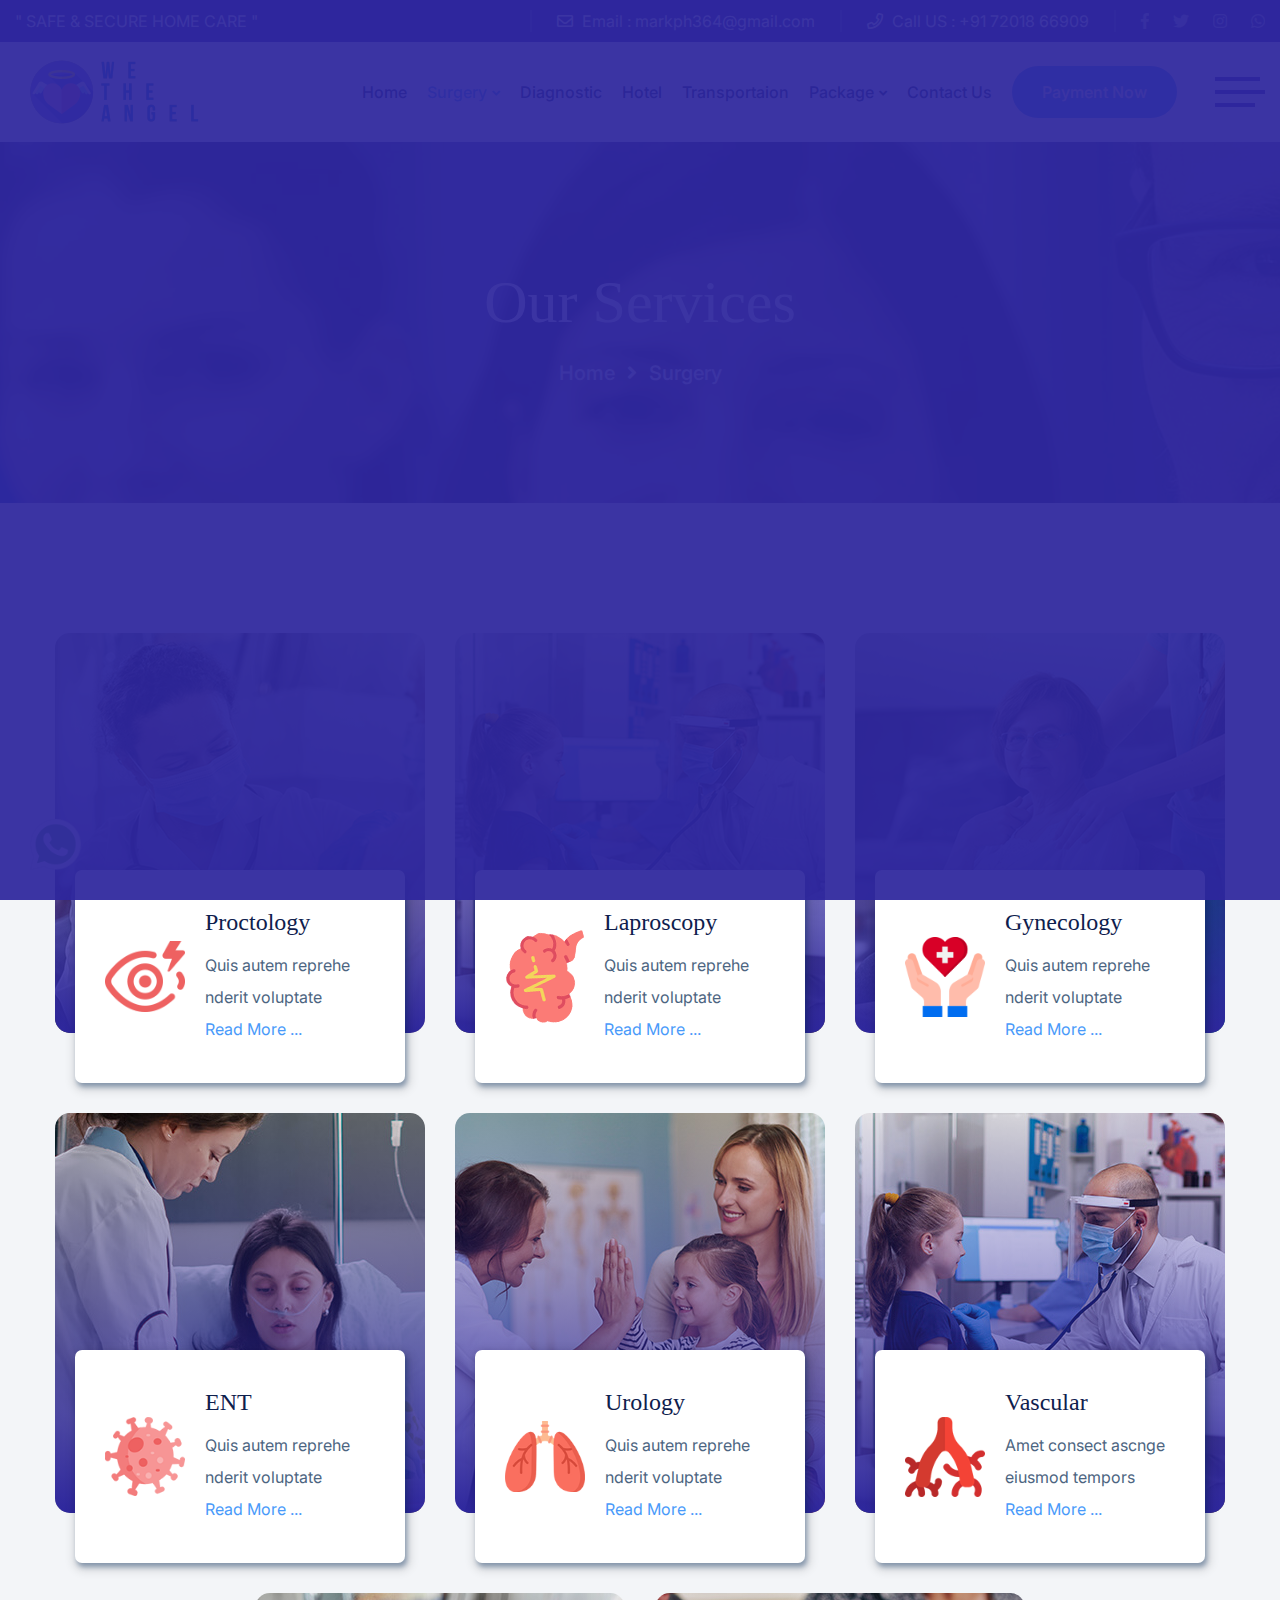
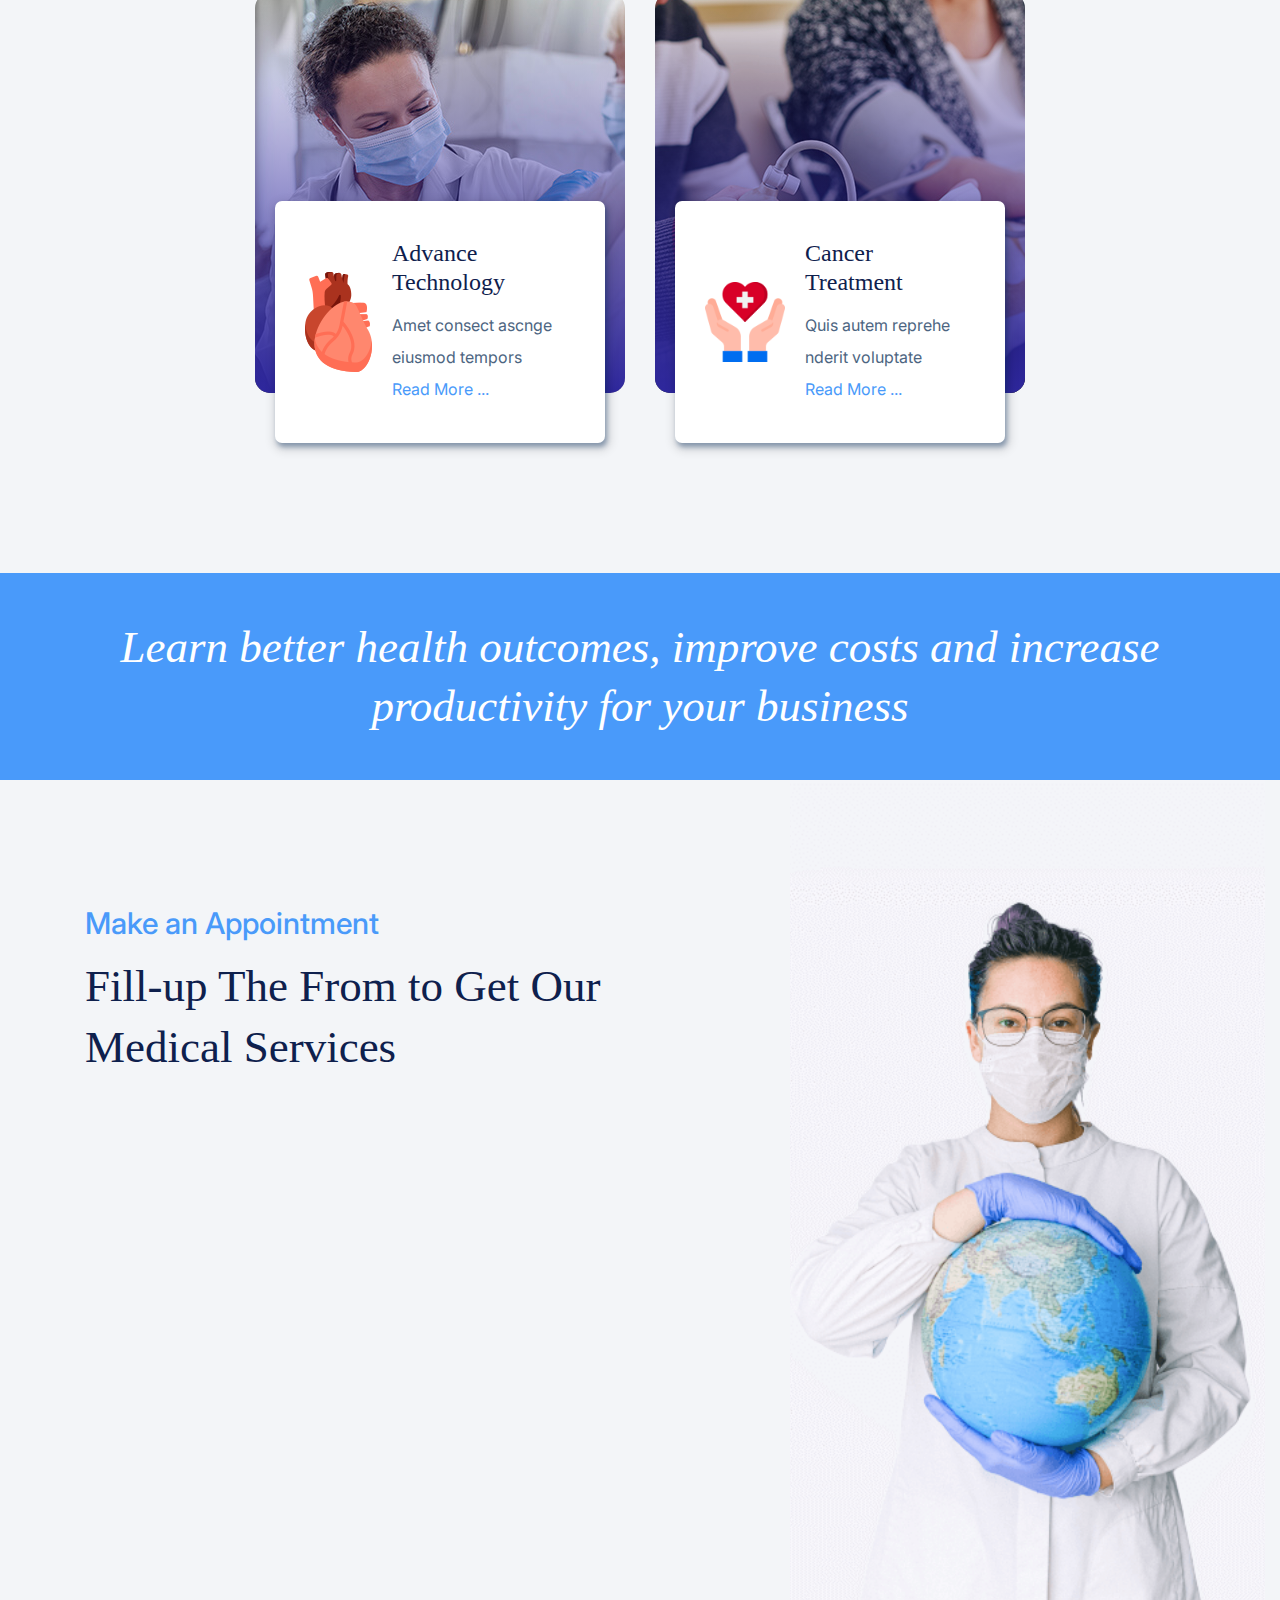
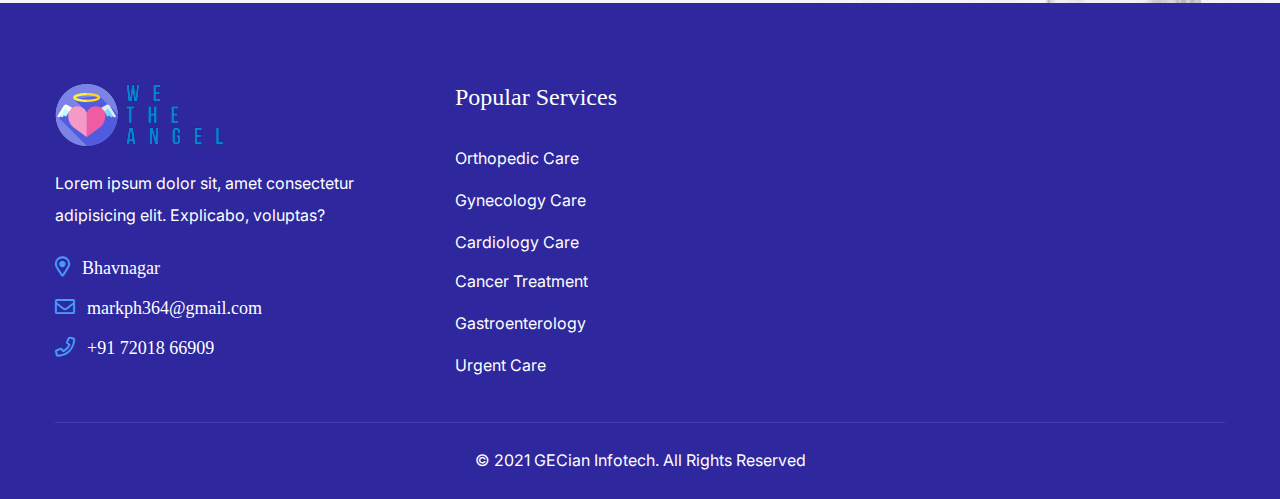
<file: surgery.html>
<!DOCTYPE html>
<html lang="zxx">

<head>
    <meta charset="UTF-8">
    <meta http-equiv="X-UA-Compatible" content="IE=edge">
    <meta name="viewport" content="width=device-width, initial-scale=1.0">
    <title>We The Angel</title>

    <!--====== Favicon Icon ======-->
    <link rel="shortcut icon" href="assets/img/favicon.ico" type="img/png" />
    <!--====== Animate Css ======-->
    <link rel="stylesheet" href="assets/css/animate.min.css" />
    <!--====== Bootstrap css ======-->
    <link rel="stylesheet" href="assets/css/bootstrap.min.css" />
    <!--====== Slick Slider ======-->
    <link rel="stylesheet" href="assets/css/slick.min.css" />
    <!--====== Nice Select ======-->
    <link rel="stylesheet" href="assets/css/nice-select.min.css" />
    <!--====== Magnific Popup ======-->
    <link rel="stylesheet" href="assets/css/magnific-popup.min.css" />
    <!--====== Font Awesome ======-->
    <link rel="stylesheet" href="assets/fonts/fontawesome/css/all.min.css" />
    <!--====== Flaticon ======-->
    <link rel="stylesheet" href="assets/fonts/flaticon/css/flaticon.css" />
    <!--====== Main Css ======-->
    <link rel="stylesheet" href="assets/css/style.css" />
    <!-- <link rel="stylesheet" href="https://maxcdn.bootstrapcdn.com/bootstrap/3.4.1/css/bootstrap.min.css">
    <script src="https://ajax.googleapis.com/ajax/libs/jquery/3.5.1/jquery.min.js"></script>
    <script src="https://maxcdn.bootstrapcdn.com/bootstrap/3.4.1/js/bootstrap.min.js"></script> -->

</head>

<body>
    <!--====== Start Preloader ======-->
    <div id="preloader">
        <div id="loading-center">
            <div id="object">
                <svg xmlns="http://www.w3.org/2000/svg" id="heartbeat-svg" data-name="Layer 1" viewBox="0 0 1700.02 433.37">
                    <defs>
                     <style>
                      .cls-1 {
                       fill: none;
                       stroke: #fff;
                       stroke-miterlimit: 10;
                       stroke-width: 5px;
                      }
                     </style>
                    </defs>
                    <path stroke="#ffffff" class="cls-1" id="heartbeat-path" d="M0.02 293.53 623.71 291.07 665.88 229.19 733.04 414.52 807.51 22.53 891.1 337.37 953.42 244.77 997.34 293.47 997.35 293.47 1700.02 293.59" />
                   </svg>
            </div>
        </div>
    </div>
    <!--====== End Preloader ======-->

    <!--====== Start Template Header ======-->
    <header class="template-header sticky-header header-two">
        <div class="header-topbar d-none d-md-block">
            <div class="container-fluid container-1400">
                <div class="row align-items-center justify-content-between">
                    <div class="col-lg-4">
                        " SAFE & SECURE HOME CARE "
                    </div>
                    <div class="col-lg-8">
                        <ul class="contact-info">
                            <li>
                                <a href="mailto:markph364@gmail.com"><i class="far fa-envelope"></i> Email : <span class="__cf_email__" data-cfemail="51393e253c30383d11363c30383d7f323e3c">markph364@gmail.com</span></a>
                            </li>
                            <li>
                                <a href="tel:+91 72018 66909"><i class="far fa-phone"></i> Call US : +91 72018 66909</a>
                            </li>
                            <li>
                                <div class="social-icons">
                                    <a href="#"><i class="fab fa-facebook-f"></i></a>
                                    <a href="#"><i class="fab fa-twitter"></i></a>
                                    <a href="#"><i class="fab fa-instagram"></i></a>
                                    <!-- <a href="#"><i class="fab fa-youtube"></i></a>  -->
                                    <a href="https://wa.me/+917201866909"><i class="fab fa-whatsapp"></i></a>
                                </div>
                            </li>
                        </ul>
                    </div>
                </div>
            </div>
        </div>
        <div class="container-fluid container-1400">
            <div class="header-navigation">
                <div class="header-left">
                    <div class="site-logo">
                        <a href="index.html">
                            <img src="assets/img/logo/heartlogo1.png" alt="We the angel">
                        </a>
                    </div>
                </div>

                <div class="header-right">
                    <nav class="site-menu menu-gap-left d-none d-xl-block">
                        <ul class="primary-menu">
                            <li>
                                <a href="index.html">Home</a>
                            </li>
                            <li class="active">
                                <a href="surgery.html">Surgery</a>
                                <ul class="sub-menu ">


                                    <li>
                                        <a href="">Advance Technology </a>
                                        <ul class="sub-menu  scroll-sub-menu">
                                            <li><a href="">Advance Brain Tumor Surgery</a></li>
                                            <li><a href="">Cyberknife Radiosurgery</a></li>
                                            <li><a href="">Gamma Knife Radiosurgery</a></li>
                                            <li><a href="">MRI Guided BRain Tumor Surgery</a></li>
                                            <li><a href="">HIFU Treatment for Prostate Caneer</a></li>
                                            <li><a href="">Image Guided Radio Therapy</a></li>
                                            <li><a href="">Novalis Tx Radio Surgery</a></li>
                                            <li><a href="">Robotics Surgery For Prostate Cancer</a></li>
                                            <li><a href="">Radio Frequnecy Ablation</a></li>
                                            <li><a href="">Linear Accwlwrator</a></li>
                                            <li><a href="">Uterine Artery</a></li>
                                            <li><a href="">Embolization</a></li>


                                        </ul>
                                    </li>
                                    <li>
                                        <a href="">Gynecology</a>
                                        <ul class="sub-menu scroll-sub-menu">
                                            <li><a href="">Hysteroscopy</a></li>
                                            <li><a href="">Female Genital Procedures</a></li>
                                            <li><a href="">Veginal Cyst</a></li>
                                            <li><a href="">Hymenoplasty</a></li>
                                            <li><a href="">Irregular Periods</a></li>
                                            <li><a href="">Veginal Discharge</a></li>
                                            <li><a href="">Pap Smer</a></li>
                                            <li><a href="">PCOS PCOD</a></li>
                                            <li><a href="">Pregnancy Care</a></li>
                                            <li><a href="">Veginal Tightening</a></li>
                                            <li><a href="">Hysterectomy</a></li>
                                            <li><a href="">Termination OF pregnancy</a></li>
                                            <li><a href="">Ovarian Cyst</a></li>
                                        </ul>
                                    </li>
                                    <li>
                                        <a href="">Laproscopy</a>
                                        <ul class="sub-menu  scroll-sub-menu">
                                            <li><a href="">Hernia Treatment</a></li>
                                            <li><a href="">Gallstone Treatment</a></li>
                                            <li><a href="">Rectal Prolapse Treatment</a></li>
                                            <li><a href="">Appendictis Treatment</a></li>
                                            <li><a href="">Hysterectomy</a></li>

                                        </ul>
                                    </li>
                                    <li>
                                        <a href="">Vascular</a>
                                        <ul class="sub-menu  scroll-sub-menu">
                                            <li><a href="">Varicose Venis</a></li>
                                            <li><a href="">Varicocele</a></li>
                                            <li><a href="">Spider Veins</a></li>
                                            <li><a href="">Uterine Fibroids</a></li>
                                            <li><a href="">Diabetic Foot Ulcer</a></li>
                                            <li><a href="">Deep Vein Thrombosis</a></li>

                                        </ul>
                                    </li>
                                    <li>
                                        <a href="">ENT</a>
                                        <ul class="sub-menu  scroll-sub-menu">
                                            <li><a href="">Sinus Surgery</a></li>
                                            <li><a href="">Septoplasty</a></li>
                                            <li><a href="">Ear surgery</a></li>
                                            <li><a href="">Tonsillectomy</a></li>
                                            <li><a href="">Adenoid Treatment</a></li>
                                        </ul>
                                    </li>
                                    <li>
                                        <a href="">ENT Surgery</a>
                                        <ul class="sub-menu  scroll-sub-menu">
                                            <li><a href="">Cochlear Implant Surgery</a></li>
                                            <li><a href="">Endoscopic Sinus Surgery</a></li>
                                            <li><a href="">Septoplasty Procedure</a></li>
                                            <li><a href="">Tonsillectomy Surgery</a></li>


                                        </ul>
                                    </li>

                                    <li>
                                        <a href="">Urology</a>
                                        <ul class="sub-menu  scroll-sub-menu">
                                            <li><a href="">Urology</a></li>
                                            <li><a href="">Hydrocele</a></li>
                                            <li><a href="">Phimosis</a></li>
                                            <li><a href="">Cystoscopy</a></li>

                                        </ul>
                                    </li>

                                    <li>
                                        <a href="">Proctology</a>
                                        <ul class="sub-menu  scroll-sub-menu">
                                            <li><a href="">Piles</a></li>
                                            <li><a href="">Fistula</a></li>
                                            <li><a href="">Fissure</a></li>
                                            <li><a href="">Pilonidal Sinus</a></li>
                                            <!-- <li><a href="">Service Details</a></li> -->
                                        </ul>
                                    </li>
                                    <li>
                                        <a href="">Endovascular Neurosurgery</a>
                                        <ul class="sub-menu  scroll-sub-menu">
                                            <li><a href="">Deep Brain Stimulation for Parkinsons Disease</a></li>
                                            <li><a href="">Advance Epilepsy Surgery</a></li>


                                        </ul>
                                    </li>

                                </ul>
                            </li>
                            <li>
                                <a href="diagnostic.html">Diagnostic</a>
                            </li>
                            <li>
                                <a href="hotel.html">Hotel</a>
                            </li>
                            <li>
                                <a href="transportation.html">Transportaion</a>

                            </li>
                            <li>
                                <a href="pricing.html">Package</a>
                                <ul class="sub-menu">
                                    <li><a href="">Basic</a></li>
                                    <li><a href="">Standard</a></li>
                                    <li><a href="">Premium</a></li>
                                </ul>
                            </li>
                            <li>
                                <a href="contact.html">Contact Us</a>

                            </li>
                            <li>
                                <a id="payment_now" class="template-btn" data-toggle="modal" data-target="#payment_now_popup" data-animation="fadeInUp" data-delay="0.9s" tabindex="0" style="animation-delay: 0.9s;">Payment Now</a>
                            </li>
                        </ul>
                    </nav>
                </div>
                <ul class="extra-icons">
                    <li class="d-none d-xl-block">
                        <div class="off-canvas-btn style-two">
                            <span></span>
                        </div>
                    </li>
                    <li class="d-xl-none">
                        <a class="navbar-toggler">
                            <span></span>
                            <span></span>
                            <span></span>
                        </a>
                    </li>
                </ul>
            </div>
        </div>

        <!-- Start Off Canvas -->
        <div class="slide-panel off-canvas-panel">
            <div class="panel-overlay"></div>
            <div class="panel-inner">
                <div class="canvas-logo">
                    <img src="assets/img/logo/heart1.png" alt="">
                    <p id="we-the" class="text-center ">We The Angel</p>
                </div>

                <div class="about-us">
                    <h5 class="canvas-widget-title">About Us</h5>
                    <p>
                        We provide best hospital treatment, hotel stay and best travelling experience ...
                    </p>
                </div>
                <div class="contact-us">
                    <h5 class="canvas-widget-title">Contact Us</h5>
                    <ul>
                        <li>
                            <i class="far fa-map-marker-alt"></i> Bhavnagar - 364001, Gujrat, India
                        </li>
                        <li>
                            <i class="far fa-envelope-open"></i>
                            <a href="mailto:wetheangel@gmail.com"><span class="__cf_email__" data-cfemail="394a4c4949564b4d794a5c5c4f58175a5654">wetheangel@gmail.com</span></a>
                        </li>
                        <li>
                            <i class="far fa-phone"></i>
                            <a href="tel:+91 72018 66909">+91 72018 66909</a>
                        </li>
                    </ul>
                </div>
                <a href="#" class="panel-close">
                    <i class="fal fa-times"></i>
                </a>
            </div>
        </div>
        <!-- End Off Canvas -->

        <!-- Start Mobile Panel -->
        <div class="slide-panel mobile-slide-panel">
            <div class="panel-overlay"></div>
            <div class="panel-inner">
                <div class="panel-logo text-center">
                    <img src="assets/img/logo/heart1.png" alt="">
                    <p id="we-the" class="text-center ">We The Angel</p>
                </div>
                <nav class="mobile-menu">
                    <ul class="primary-menu">
                        <li>
                            <a href="index.html">Home</a>
                        </li>
                        <li class="active">
                            <a href="surgery.html">Surgery</a>
                            <ul class="sub-menu ">


                                <li>
                                    <a href="">Advance Technology </a>
                                    <ul class="sub-menu  scroll-sub-menu">
                                        <li><a href="">Advance Brain Tumor Surgery</a></li>
                                        <li><a href="">Cyberknife Radiosurgery</a></li>
                                        <li><a href="">Gamma Knife Radiosurgery</a></li>
                                        <li><a href="">MRI Guided BRain Tumor Surgery</a></li>
                                        <li><a href="">HIFU Treatment for Prostate Caneer</a></li>
                                        <li><a href="">Image Guided Radio Therapy</a></li>
                                        <li><a href="">Novalis Tx Radio Surgery</a></li>
                                        <li><a href="">Robotics Surgery For Prostate Cancer</a></li>
                                        <li><a href="">Radio Frequnecy Ablation</a></li>
                                        <li><a href="">Linear Accwlwrator</a></li>
                                        <li><a href="">Uterine Artery</a></li>
                                        <li><a href="">Embolization</a></li>


                                    </ul>
                                </li>
                                <li>
                                    <a href="">Gynecology</a>
                                    <ul class="sub-menu scroll-sub-menu">
                                        <li><a href="">Hysteroscopy</a></li>
                                        <li><a href="">Female Genital Procedures</a></li>
                                        <li><a href="">Veginal Cyst</a></li>
                                        <li><a href="">Hymenoplasty</a></li>
                                        <li><a href="">Irregular Periods</a></li>
                                        <li><a href="">Veginal Discharge</a></li>
                                        <li><a href="">Pap Smer</a></li>
                                        <li><a href="">PCOS PCOD</a></li>
                                        <li><a href="">Pregnancy Care</a></li>
                                        <li><a href="">Veginal Tightening</a></li>
                                        <li><a href="">Hysterectomy</a></li>
                                        <li><a href="">Termination OF pregnancy</a></li>
                                        <li><a href="">Ovarian Cyst</a></li>
                                    </ul>
                                </li>
                                <li>
                                    <a href="">Laproscopy</a>
                                    <ul class="sub-menu  scroll-sub-menu">
                                        <li><a href="">Hernia Treatment</a></li>
                                        <li><a href="">Gallstone Treatment</a></li>
                                        <li><a href="">Rectal Prolapse Treatment</a></li>
                                        <li><a href="">Appendictis Treatment</a></li>
                                        <li><a href="">Hysterectomy</a></li>

                                    </ul>
                                </li>
                                <li>
                                    <a href="">Vascular</a>
                                    <ul class="sub-menu  scroll-sub-menu">
                                        <li><a href="">Varicose Venis</a></li>
                                        <li><a href="">Varicocele</a></li>
                                        <li><a href="">Spider Veins</a></li>
                                        <li><a href="">Uterine Fibroids</a></li>
                                        <li><a href="">Diabetic Foot Ulcer</a></li>
                                        <li><a href="">Deep Vein Thrombosis</a></li>

                                    </ul>
                                </li>
                                <li>
                                    <a href="">ENT</a>
                                    <ul class="sub-menu  scroll-sub-menu">
                                        <li><a href="">Sinus Surgery</a></li>
                                        <li><a href="">Septoplasty</a></li>
                                        <li><a href="">Ear surgery</a></li>
                                        <li><a href="">Tonsillectomy</a></li>
                                        <li><a href="">Adenoid Treatment</a></li>
                                    </ul>
                                </li>
                                <li>
                                    <a href="">ENT Surgery</a>
                                    <ul class="sub-menu  scroll-sub-menu">
                                        <li><a href="">Cochlear Implant Surgery</a></li>
                                        <li><a href="">Endoscopic Sinus Surgery</a></li>
                                        <li><a href="">Septoplasty Procedure</a></li>
                                        <li><a href="">Tonsillectomy Surgery</a></li>


                                    </ul>
                                </li>

                                <li>
                                    <a href="">Urology</a>
                                    <ul class="sub-menu  scroll-sub-menu">
                                        <li><a href="">Urology</a></li>
                                        <li><a href="">Hydrocele</a></li>
                                        <li><a href="">Phimosis</a></li>
                                        <li><a href="">Cystoscopy</a></li>

                                    </ul>
                                </li>

                                <li>
                                    <a href="">Proctology</a>
                                    <ul class="sub-menu  scroll-sub-menu">
                                        <li><a href="">Piles</a></li>
                                        <li><a href="">Fistula</a></li>
                                        <li><a href="">Fissure</a></li>
                                        <li><a href="">Pilonidal Sinus</a></li>
                                        <!-- <li><a href="">Service Details</a></li> -->
                                    </ul>
                                </li>
                                <li>
                                    <a href="">Endovascular Neurosurgery</a>
                                    <ul class="sub-menu  scroll-sub-menu">
                                        <li><a href="">Deep Brain Stimulation for Parkinsons Disease</a></li>
                                        <li><a href="">Advance Epilepsy Surgery</a></li>


                                    </ul>
                                </li>

                            </ul>
                        </li>
                        <li>
                            <a href="diagnostic.html">Diagnostic</a>
                        </li>
                        <li>
                            <a href="hotel.html">Hotel</a>
                        </li>
                        <li>
                            <a href="transportation.html">Transportaion</a>

                        </li>
                        <li>
                            <a href="pricing.html">Package</a>
                            <ul class="sub-menu">
                                <li><a href="">Basic</a></li>
                                <li><a href="">Standard</a></li>
                                <li><a href="">Premium</a></li>
                            </ul>
                        </li>
                        <li>
                            <a href="contact.html">Contact us</a>

                        </li>
                        <li>
                            <a id="payment_now" class="template-btn" data-toggle="modal" data-target="#payment_now_popup" data-animation="fadeInUp" data-delay="0.9s" tabindex="0" style="animation-delay: 0.9s;">Payment Now</a>
                        </li>

                    </ul>
                </nav>
                <a href="#" class="panel-close">
                    <i class="fal fa-times"></i>
                </a>
            </div>
        </div>
        <!-- Start Mobile Panel -->
    </header>

    <!-- Payment Now Popup Start-->
    <!-- Modal -->
    <div class="modal fade" id="payment_now_popup" tabindex="-1" role="dialog" aria-labelledby="exampleModalLabel" aria-hidden="true">
        <div class="modal-dialog modal-dialog-centered modal-lg" role="document">
            <div class="modal-content">
                <div class="modal-header">
                    <h4 class="modal-title">Do Payment Now</h4>
                    <button type="button" class="close" data-dismiss="modal" aria-label="Close">
            <span aria-hidden="true">&times;</span>
        </button>
                </div>
                <div class="modal-body">
                    <div class="form-wrap">
                        <div class="section-heading mb-50">
                            <h4 class="title">Fill-up The From to Get Our Medical Services </h4>
                        </div>
                        <form action="#">
                            <div class="row modal_row">
                                <div class="col-md-6">
                                    <div class="input-field wow fadeInLeft">
                                        <input type="text" placeholder="Patient's Full Name" required>
                                    </div>
                                </div>
                                <div class="col-md-6">
                                    <div class="input-field wow fadeInRight">
                                        <input type="text" placeholder="Patient's Reference Id" required>
                                    </div>
                                </div>
                                <div class="col-md-6">
                                    <div class="input-field wow fadeInLeft">
                                        <select required>
                                            <option value="1" selected disabled>Choose Category</option>
                                            <option value="2">50,000 INR</option>
                                            <option value="3">1,00,000 INR</option>
                                            <option value="4">1,50,000 INR</option>
                                            <option value="5">2,00,000 INR</option>
                                        </select>
                                    </div>
                                </div>
                                <div class="col-md-6">
                                    <div class="input-field wow fadeInRight text-center">
                                        <button type="submit" class="template-btn paynow_btn">
                                            Pay Now
                                        </button>
                                    </div>
                                </div>
                            </div>
                        </form>
                    </div>
                </div>
            </div>
        </div>
    </div>
    <!-- Payment Now Popup End-->
    <!--====== End Template Header ======-->

    <!--====== Page Title Start ======-->
    <section class="page-title-area page-title-bg">
        <div class="container">
            <h1 class="page-title">Our Services</h1>

            <ul class="breadcrumb-nav">
                <li><a href="index.html">Home</a></li>
                <li><i class="fas fa-angle-right"></i></li>
                <li>Surgery</li>
            </ul>
        </div>
    </section>
    <!--====== Page Title End ======-->

    <!--====== Pricing Section Start ======-->
    <section class="services-area section-gap-top-less bg-color-grey">
        <div class="container">
            <div class="row justify-content-center service-loop">
                <!-- //////////////////////////////////////////1\\\\\\\\\\\\\\\\\\\\\\\\\\\\\\\\\\\\\\\\\\\ -->
                <div class="col-lg-4 col-md-6 col-sm-8">
                    <div class="fancy-content-box-two no-shadow mt-30 surgery_box">
                        <div class="thumbnail">
                            <img src="assets/img/iconic-box/05.jpg" alt="Image">
                        </div>
                        <div class="box-content">
                            <div class="icon">
                                <img src="assets/img/icon/eye.png" alt="">
                            </div>
                            <div class="content">
                                <h4 class="title"><a href="">Proctology</a></h4>
                                <p>Quis autem reprehe nderit voluptate</p>

                                <a href="" data-toggle="modal" data-target="#exampleModalScrollable8">Read More ...</a>

                                <!-- Modal -->
                                <div class="modal fade" id="exampleModalScrollable8" tabindex="-1" role="dialog" aria-labelledby="exampleModalScrollableTitle" aria-hidden="true">
                                    <div class="modal-dialog modal-dialog-scrollable" role="document">
                                        <div class="modal-content">
                                            <div class="modal-header">
                                                <h5 class="modal-title" id="exampleModalScrollableTitle">Type of Proctology</h5>
                                                <button type="button" class="close" data-dismiss="modal" aria-label="Close">
                                        <span aria-hidden="true">&times;</span>
                                      </button>
                                            </div>
                                            <div class="modal-body">
                                                <ul class="list-group">
                                                    <li class="list-group-item"><i class="fas fa-hand-point-right"></i> Piles</li>
                                                    <li class="list-group-item"><i class="fas fa-hand-point-right"></i> Fistula</li>
                                                    <li class="list-group-item"><i class="fas fa-hand-point-right"></i> Fissure</li>
                                                    <li class="list-group-item"><i class="fas fa-hand-point-right"></i> Pilonidal Sinus</li>

                                                </ul>
                                            </div>
                                            <div class="modal-footer">
                                                <button type="button" class="btn btn-primary" data-dismiss="modal">Close</button>

                                            </div>
                                        </div>
                                    </div>
                                </div>
                            </div>
                        </div>
                    </div>
                </div>
                <!-- ///////////////////////////////////////////////////////2\\\\\\\\\\\\\\\\\\\\\\\\\\\\\\\\\\\\\ -->
                <div class="col-lg-4 col-md-6 col-sm-8">
                    <div class="fancy-content-box-two no-shadow mt-30 surgery_box">
                        <div class="thumbnail">
                            <img src="assets/img/iconic-box/07.jpg" alt="Image">
                        </div>
                        <div class="box-content">
                            <div class="icon">
                                <img src="assets/img/icon/brain-2.png" alt="">
                            </div>
                            <div class="content">
                                <h4 class="title"><a href="">Laproscopy</a></h4>
                                <p>Quis autem reprehe nderit voluptate</p>

                                <a href="" data-toggle="modal" data-target="#exampleModalScrollable3">Read More ...</a>

                                <!-- Modal -->
                                <div class="modal fade" id="exampleModalScrollable3" tabindex="-1" role="dialog" aria-labelledby="exampleModalScrollableTitle" aria-hidden="true">
                                    <div class="modal-dialog modal-dialog-scrollable" role="document">
                                        <div class="modal-content">
                                            <div class="modal-header">
                                                <h5 class="modal-title" id="exampleModalScrollableTitle">Type of Laproscopy</h5>
                                                <button type="button" class="close" data-dismiss="modal" aria-label="Close">
                                        <span aria-hidden="true">&times;</span>
                                      </button>
                                            </div>
                                            <div class="modal-body">
                                                <ul class="list-group">
                                                    <li class="list-group-item"><i class="fas fa-hand-point-right"></i> Hernia Treatment</li>
                                                    <li class="list-group-item"><i class="fas fa-hand-point-right"></i>Gallstone Treatment</li>
                                                    <li class="list-group-item"><i class="fas fa-hand-point-right"></i>Rectal Prolapse Treatment</li>
                                                    <li class="list-group-item"><i class="fas fa-hand-point-right"></i>Appendictis Treatment</li>
                                                    <li class="list-group-item"><i class="fas fa-hand-point-right"></i>Hysterectomy</li>
                                                </ul>
                                            </div>
                                            <div class="modal-footer">
                                                <button type="button" class="btn btn-primary" data-dismiss="modal">Close</button>

                                            </div>
                                        </div>
                                    </div>
                                </div>
                            </div>
                        </div>
                    </div>
                </div>
                <!-- /////////////////////////////////////////////////////////3\\\\\\\\\\\\\\\\\\\\\\\\\\\\\\\\\\\\ -->
                <div class="col-lg-4 col-md-6 col-sm-8">
                    <div class="fancy-content-box-two no-shadow mt-30 surgery_box">
                        <div class="thumbnail">
                            <img src="assets/img/iconic-box/06.jpg" alt="Image">
                        </div>
                        <div class="box-content">
                            <div class="icon">
                                <img src="assets/img/icon/heart-4.png" alt="">
                            </div>
                            <div class="content">
                                <h4 class="title"><a href="javascript:void(0)">Gynecology</a></h4>
                                <p>Quis autem reprehe nderit voluptate</p>
                                <a href="" data-toggle="modal" data-target="#exampleModalScrollable2">Read More ...</a>

                                <!-- Modal -->
                                <div class="modal fade" id="exampleModalScrollable2" tabindex="-1" role="dialog" aria-labelledby="exampleModalScrollableTitle" aria-hidden="true">
                                    <div class="modal-dialog modal-dialog-scrollable" role="document">
                                        <div class="modal-content">
                                            <div class="modal-header">
                                                <h5 class="modal-title" id="exampleModalScrollableTitle">Type of Gynecology</h5>
                                                <button type="button" class="close" data-dismiss="modal" aria-label="Close">
                                      <span aria-hidden="true">&times;</span>
                                    </button>
                                            </div>
                                            <div class="modal-body">
                                                <ul class="list-group">
                                                    <li class="list-group-item"><i class="fas fa-hand-point-right"></i> Hysteroscopy</li>
                                                    <li class="list-group-item"><i class="fas fa-hand-point-right"></i> Female Genital Procedures</li>
                                                    <li class="list-group-item"><i class="fas fa-hand-point-right"></i> Veginal Cyst</li>
                                                    <li class="list-group-item"><i class="fas fa-hand-point-right"></i> Hymenoplasty</li>
                                                    <li class="list-group-item"><i class="fas fa-hand-point-right"></i> Irregular Periods</li>
                                                    <li class="list-group-item"><i class="fas fa-hand-point-right"></i> Veginal Discharge</li>
                                                    <li class="list-group-item"><i class="fas fa-hand-point-right"></i> Pap Smer</li>
                                                    <li class="list-group-item"><i class="fas fa-hand-point-right"></i> PCOS PCOD</li>
                                                    <li class="list-group-item"><i class="fas fa-hand-point-right"></i> Pregnancy Care</li>
                                                    <li class="list-group-item"><i class="fas fa-hand-point-right"></i> Veginal Tightening</li>
                                                    <li class="list-group-item"><i class="fas fa-hand-point-right"></i> Hysterectomy</li>
                                                    <li class="list-group-item"><i class="fas fa-hand-point-right"></i> Ovarian Cyst</li>
                                                </ul>
                                            </div>
                                            <div class="modal-footer">
                                                <button type="button" class="btn btn-primary" data-dismiss="modal">Close</button>
                                            </div>
                                        </div>
                                    </div>
                                </div>
                            </div>
                        </div>
                    </div>
                </div>
                <!-- ///////////////////////////////////////4\\\\\\\\\\\\\\\\\\\\\\\\\\\\\\\\\\\\\\\\\\\ -->
                <div class="col-lg-4 col-md-6 col-sm-8">
                    <div class="fancy-content-box-two no-shadow mt-30 surgery_box">
                        <div class="thumbnail">
                            <img src="assets/img/iconic-box/08.jpg" alt="Image">
                        </div>
                        <div class="box-content">
                            <div class="icon">
                                <img src="assets/img/icon/virus-2.png" alt="">
                            </div>
                            <div class="content">
                                <h4 class="title"><a href="">ENT</a></h4>
                                <p>Quis autem reprehe nderit voluptate</p>

                                <a href="" data-toggle="modal" data-target="#exampleModalScrollable5">Read More ...</a>

                                <!-- Modal -->
                                <div class="modal fade" id="exampleModalScrollable5" tabindex="-1" role="dialog" aria-labelledby="exampleModalScrollableTitle" aria-hidden="true">
                                    <div class="modal-dialog modal-dialog-scrollable" role="document">
                                        <div class="modal-content">
                                            <div class="modal-header">
                                                <h5 class="modal-title" id="exampleModalScrollableTitle">ENT</h5>
                                                <button type="button" class="close" data-dismiss="modal" aria-label="Close">
                                        <span aria-hidden="true">&times;</span>
                                      </button>
                                            </div>
                                            <div class="modal-body">
                                                <ul class="list-group">
                                                    <li class="list-group-item"><i class="fas fa-hand-point-right"></i>Sinus Surgery</li>
                                                    <li class="list-group-item"><i class="fas fa-hand-point-right"></i>Septoplasty</li>
                                                    <li class="list-group-item"><i class="fas fa-hand-point-right"></i>Ear surgery</li>
                                                    <li class="list-group-item"><i class="fas fa-hand-point-right"></i>Tonsillectomy</li>
                                                    <li class="list-group-item"><i class="fas fa-hand-point-right"></i>Adenoid Treatment</li>

                                                </ul>
                                            </div>
                                            <div class="modal-footer">
                                                <button type="button" class="btn btn-primary" data-dismiss="modal">Close</button>

                                            </div>
                                        </div>
                                    </div>
                                </div>
                            </div>
                        </div>
                    </div>
                </div>
                <!-- ///////////////////////////////////////////////////////5\\\\\\\\\\\\\\\\\\\\\\\\\\\\\\\\\\\\ -->
                <div class="col-lg-4 col-md-6 col-sm-8">
                    <div class="fancy-content-box-two no-shadow mt-30 surgery_box">
                        <div class="thumbnail">
                            <img src="assets/img/iconic-box/10.jpg" alt="Image">
                        </div>
                        <div class="box-content">
                            <div class="icon">
                                <img src="assets/img/icon/lungs.png" alt="">
                            </div>
                            <div class="content">
                                <h4 class="title"><a href="">Urology</a></h4>
                                <p>Quis autem reprehe nderit voluptate</p>

                                <a href="" data-toggle="modal" data-target="#exampleModalScrollable7">Read More ...</a>

                                <!-- Modal -->
                                <div class="modal fade" id="exampleModalScrollable7" tabindex="-1" role="dialog" aria-labelledby="exampleModalScrollableTitle" aria-hidden="true">
                                    <div class="modal-dialog modal-dialog-scrollable" role="document">
                                        <div class="modal-content">
                                            <div class="modal-header">
                                                <h5 class="modal-title" id="exampleModalScrollableTitle">Type of Urology</h5>
                                                <button type="button" class="close" data-dismiss="modal" aria-label="Close">
                                        <span aria-hidden="true">&times;</span>
                                      </button>
                                            </div>
                                            <div class="modal-body">
                                                <ul class="list-group">
                                                    <li class="list-group-item"><i class="fas fa-hand-point-right"></i> Urology</li>
                                                    <li class="list-group-item"><i class="fas fa-hand-point-right"></i> Hydrocele</li>
                                                    <li class="list-group-item"><i class="fas fa-hand-point-right"></i> Phimosis</li>
                                                    <li class="list-group-item"><i class="fas fa-hand-point-right"></i> Cystoscopy</li>

                                                </ul>
                                            </div>
                                            <div class="modal-footer">
                                                <button type="button" class="btn btn-primary" data-dismiss="modal">Close</button>

                                            </div>
                                        </div>
                                    </div>
                                </div>
                            </div>
                        </div>
                    </div>
                </div>
                <!-- /////////////////////////////////////////////////6\\\\\\\\\\\\\\\\\\\\\\\\\\\\\\\\\\\\\\\\ -->
                <div class="col-lg-4 col-md-6 col-sm-8">
                    <div class="fancy-content-box-two no-shadow mt-30 surgery_box">
                        <div class="thumbnail">
                            <img src="assets/img/iconic-box/07.jpg" alt="Image">
                        </div>
                        <div class="box-content">
                            <div class="icon">
                                <img src="assets/img/icon/bronchus.png" alt="">
                            </div>
                            <div class="content">
                                <h4 class="title"><a href="">Vascular</a></h4>
                                <p>Amet consect ascnge eiusmod tempors</p>

                                <a href="" data-toggle="modal" data-target="#exampleModalScrollable4">Read More ...</a>

                                <!-- Modal -->
                                <div class="modal fade" id="exampleModalScrollable4" tabindex="-1" role="dialog" aria-labelledby="exampleModalScrollableTitle" aria-hidden="true">
                                    <div class="modal-dialog modal-dialog-scrollable" role="document">
                                        <div class="modal-content">
                                            <div class="modal-header">
                                                <h5 class="modal-title" id="exampleModalScrollableTitle">Type of Vascular</h5>
                                                <button type="button" class="close" data-dismiss="modal" aria-label="Close">
                                        <span aria-hidden="true">&times;</span>
                                      </button>
                                            </div>
                                            <div class="modal-body">
                                                <ul class="list-group">
                                                    <li class="list-group-item"><i class="fas fa-hand-point-right"></i> Varicose Venis</li>
                                                    <li class="list-group-item"><i class="fas fa-hand-point-right"></i> Varicocele</li>
                                                    <li class="list-group-item"><i class="fas fa-hand-point-right"></i> Spider Veins</li>
                                                    <li class="list-group-item"><i class="fas fa-hand-point-right"></i> Uterine Fibroids</li>
                                                    <li class="list-group-item"><i class="fas fa-hand-point-right"></i> Diabetic Foot Ulcer</li>
                                                    <li class="list-group-item"><i class="fas fa-hand-point-right"></i> Deep Vein Thrombosis</li>
                                                </ul>
                                            </div>
                                            <div class="modal-footer">
                                                <button type="button" class="btn btn-primary" data-dismiss="modal">Close</button>

                                            </div>
                                        </div>
                                    </div>
                                </div>
                            </div>
                        </div>
                    </div>
                </div>
                <!-- ///////////////////////////////////////////////////7\\\\\\\\\\\\\\\\\\\\\\\\\\\\\\\\\ -->
                <div class="col-lg-4 col-md-6 col-sm-8">
                    <div class="fancy-content-box-two no-shadow mt-30 surgery_box">
                        <div class="thumbnail">
                            <img src="assets/img/iconic-box/05.jpg" alt="Image">
                        </div>
                        <div class="box-content">
                            <div class="icon">
                                <img src="assets/img/icon/heart-2.png" alt="">
                            </div>
                            <div class="content">
                                <h4 class="title"><a href="javascript:void(0)">Advance Technology </a></h4>
                                <p>Amet consect ascnge eiusmod tempors</p>

                                <a href="" data-toggle="modal" data-target="#exampleModalScrollable1">Read More ...</a>

                                <!-- Modal -->
                                <div class="modal fade" id="exampleModalScrollable1" tabindex="-1" role="dialog" aria-labelledby="exampleModalScrollableTitle" aria-hidden="true">
                                    <div class="modal-dialog modal-dialog-scrollable" role="document">
                                        <div class="modal-content">
                                            <div class="modal-header">
                                                <h5 class="modal-title" id="exampleModalScrollableTitle">Type of Advance Technology </h5>
                                                <button type="button" class="close" data-dismiss="modal" aria-label="Close">
                                        <span aria-hidden="true">&times;</span>
                                      </button>
                                            </div>
                                            <div class="modal-body">
                                                <ul class="list-group">
                                                    <li class="list-group-item"><i class="fas fa-hand-point-right"></i> Advance Brain Tumor Surgery</li>
                                                    <li class="list-group-item"><i class="fas fa-hand-point-right"></i> Cyberknife Radiosurgery</li>
                                                    <li class="list-group-item"><i class="fas fa-hand-point-right"></i> MRI Guided BRain Tumor Surgery</li>
                                                    <li class="list-group-item"><i class="fas fa-hand-point-right"></i> HIFU Treatment for Prostate Caneer</li>
                                                    <li class="list-group-item"><i class="fas fa-hand-point-right"></i> Gamma Knife Radiosurgery</li>
                                                    <li class="list-group-item"><i class="fas fa-hand-point-right"></i> Image Guided Radio Therapy</li>
                                                    <li class="list-group-item"><i class="fas fa-hand-point-right"></i>Novalis Tx Radio Surgery</li>
                                                    <li class="list-group-item"><i class="fas fa-hand-point-right"></i>Robotics Surgery For Prostate Cancer</li>
                                                    <li class="list-group-item"><i class="fas fa-hand-point-right"></i>Radio Frequnecy Ablation</li>
                                                    <li class="list-group-item"><i class="fas fa-hand-point-right"></i>Linear Accwlwrator</li>
                                                    <li class="list-group-item"><i class="fas fa-hand-point-right"></i>Uterine Artery</li>
                                                    <li class="list-group-item"><i class="fas fa-hand-point-right"></i>Embolization</li>
                                                </ul>
                                            </div>
                                            <div class="modal-footer">
                                                <button type="button" class="btn btn-primary" data-dismiss="modal">Close</button>

                                            </div>
                                        </div>
                                    </div>
                                </div>



                            </div>
                        </div>
                    </div>
                </div>



                <div class="col-lg-4 col-md-6 col-sm-8">
                    <div class="fancy-content-box-two no-shadow mt-30 surgery_box">
                        <div class="thumbnail">
                            <img src="assets/img/iconic-box/09.jpg" alt="Image">
                        </div>
                        <div class="box-content">
                            <div class="icon">
                                <img src="assets/img/icon/heart-4.png" alt="">
                            </div>
                            <div class="content">
                                <h4 class="title"><a href=""> Cancer Treatment</a></h4>
                                <p>Quis autem reprehe nderit voluptate</p>

                                <a href="" data-toggle="modal" data-target="#exampleModalScrollable6">Read More ...</a>

                                <!-- Modal -->
                                <div class="modal fade" id="exampleModalScrollable6" tabindex="-1" role="dialog" aria-labelledby="exampleModalScrollableTitle" aria-hidden="true">
                                    <div class="modal-dialog modal-dialog-scrollable" role="document">
                                        <div class="modal-content">
                                            <div class="modal-header">
                                                <h5 class="modal-title" id="exampleModalScrollableTitle">Type of Cancer Treatment</h5>
                                                <button type="button" class="close" data-dismiss="modal" aria-label="Close">
                                        <span aria-hidden="true">&times;</span>
                                      </button>
                                            </div>
                                            <div class="modal-body">
                                                <ul class="list-group">
                                                    <li class="list-group-item"><i class="fas fa-hand-point-right"></i> Breast cancer Treatment</li>
                                                    <li class="list-group-item"><i class="fas fa-hand-point-right"></i> Bone cancer Treatment</li>
                                                    <li class="list-group-item"><i class="fas fa-hand-point-right"></i> Prostate cancer Treatment</li>
                                                    <li class="list-group-item"><i class="fas fa-hand-point-right"></i> Brain cancer(Tumor) Treatment</li>
                                                    <li class="list-group-item"><i class="fas fa-hand-point-right"></i> liver cancer Treatment</li>
                                                    <li class="list-group-item"><i class="fas fa-hand-point-right"></i> Head and neck cancer Treatment</li>
                                                    <li class="list-group-item"><i class="fas fa-hand-point-right"></i> Lungs cancer Treatment</li>
                                                    <li class="list-group-item"><i class="fas fa-hand-point-right"></i> Oral cancer Treatment</li>
                                                    <li class="list-group-item"><i class="fas fa-hand-point-right"></i> Stomach cancer Treatment</li>
                                                    <li class="list-group-item"><i class="fas fa-hand-point-right"></i> Gallbladder cancer Treatment</li>
                                                    <!-- <li class="list-group-item"><i class="fas fa-hand-point-right"></i> Robotic Heart Surgery</li>
                                                    <li class="list-group-item"><i class="fas fa-hand-point-right"></i> Treatment Of Heart Failure</li> -->
                                                </ul>
                                            </div>
                                            <div class="modal-footer">
                                                <button type="button" class="btn btn-primary" data-dismiss="modal">Close</button>

                                            </div>
                                        </div>
                                    </div>
                                </div>
                            </div>
                        </div>
                    </div>
                </div>


            </div>
        </div>
    </section>

    <section class="big-tagline">
        <div class="container-fluid">
            <h2 class="tagline">Learn better health outcomes, improve costs and increase productivity for your business</h2>
        </div>
    </section>



    <!--====== Appointment Section Start ======-->
    <section class="appointment-section" id="Appointment_section_surgerypage">
        <div class="container container-1500">
            <div class="appointment-form-two style-two">

                <div class="form-wrap">
                    <div class="section-heading mb-50">
                        <span class="tagline">Make an Appointment</span>
                        <h2 class="title">Fill-up The From to Get Our Medical Services </h2>
                    </div>
                    <form action="#">
                        <div class="row">
                            <div class="col-md-6">
                                <div class="input-field wow fadeInLeft" data-wow-delay="0.3s">
                                    <input type="text" placeholder="Your Full Name" required>
                                </div>
                            </div>
                            <div class="col-md-6">
                                <div class="input-field wow fadeInRight" data-wow-delay="0.4s">
                                    <input type="email" placeholder="Email Address" required>
                                </div>
                            </div>
                            <div class="col-md-6">
                                <div class="input-field wow fadeInLeft" data-wow-delay="0.5s">
                                    <select required>
                                    <option value="1" selected disabled>Choose Hospital</option>
                                    <option value="2">BIMS</option>
                                    <option value="3">Shri Bajrangdas Bapa Hospital</option>
                                </select>
                                </div>
                            </div>
                            <div class="col-md-6">
                                <div class="input-field wow fadeInRight" data-wow-delay="0.3s">
                                    <input type="number" placeholder="Your Age" required>
                                </div>
                            </div>
                            <div class="col-md-6">
                                <div class="input-field wow fadeInLeft" data-wow-delay="0.3s">
                                    <select name="gender" id="gender" required>
                                    <option value="">-Select Gender-</option>
                                    <option value="Male">Male</option>
                                    <option value="Female">Female</option>
                                    <option value="Other">Other</option>
                                </select>
                                </div>
                            </div>
                            <div class="col-md-6">
                                <div class="input-field wow fadeInRight" data-wow-delay="0.7s">
                                    <select required>
                                    <option value="1" selected disabled>Choose Category</option>
                                    <option value="2">5,000 INR</option>
                                    <option value="3">10,000 INR</option>
                                    <option value="4">15,000 INR</option>
                                    <option value="5">20,000 INR</option>
                                </select>
                                </div>
                            </div>
                            <div class="col-md-6">
                                <div class="input-field wow fadeInLeft" data-wow-delay="0.8s">
                                    <button type="submit" class="template-btn">
                                    Make an Appointment
                                </button>
                                </div>
                            </div>
                            <div class="col-md-6">
                                <div class="input-field wow fadeInRight" data-wow-delay="0.8s">
                                    <button type="submit" class="template-btn">
                                    Payment Now
                                </button>
                                </div>
                            </div>
                        </div>
                    </form>
                </div>
                <div class="appointment-image" style="background-image: url(assets/img/appointment/main.png);">
                </div>
            </div>
        </div>
    </section>
    <!--====== Appointment Section End ======-->
    <!--====== Start Template Footer ======-->
    <div id="footer"></div>
    <!--====== End Template Footer ======-->
    <!-- <script data-cfasync="false" src="../../cdn-cgi/scripts/5c5dd728/cloudflare-static/email-decode.min.js"></script> -->
    <script src="assets/js/jquery-3.6.0.min.js"></script>
    <!--====== Bootstrap ======-->
    <script src="assets/js/bootstrap.min.js"></script>
    <!--====== Slick slider ======-->
    <script src="assets/js/slick.min.js"></script>
    <!--====== Isotope ======-->
    <script src="assets/js/isotope.pkgd.min.js"></script>
    <!--====== Images loaded ======-->
    <script src="assets/js/imagesloaded.pkgd.min.js"></script>
    <!--====== In-view ======-->
    <script src="assets/js/jquery.inview.min.js"></script>
    <!--====== Nice Select ======-->
    <script src="assets/js/jquery.nice-select.min.js"></script>
    <!--====== Magnific Popup ======-->
    <script src="assets/js/magnific-popup.min.js"></script>
    <!--====== WOW Js ======-->
    <script src="assets/js/wow.min.js"></script>
    <!--====== Main JS ======-->
    <script src="assets/js/main.js"></script>

</body>

</html>
</file>
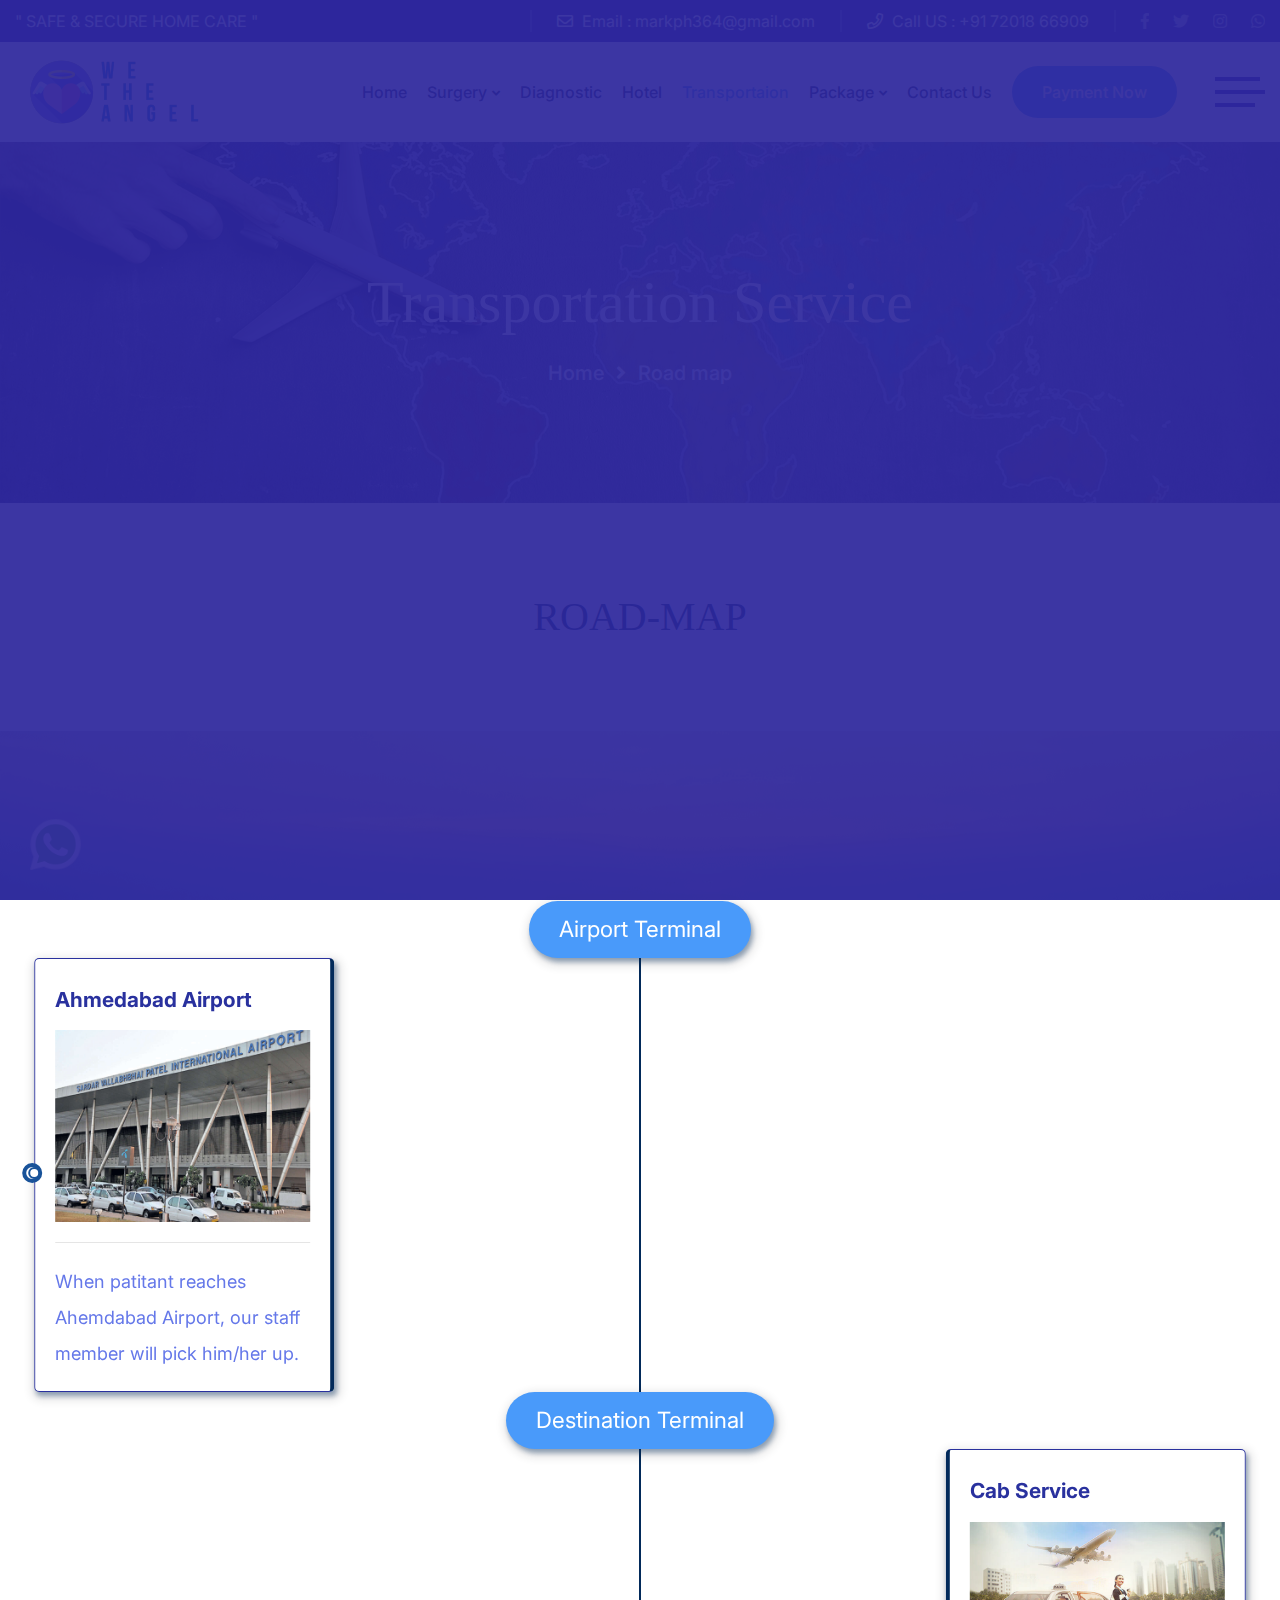
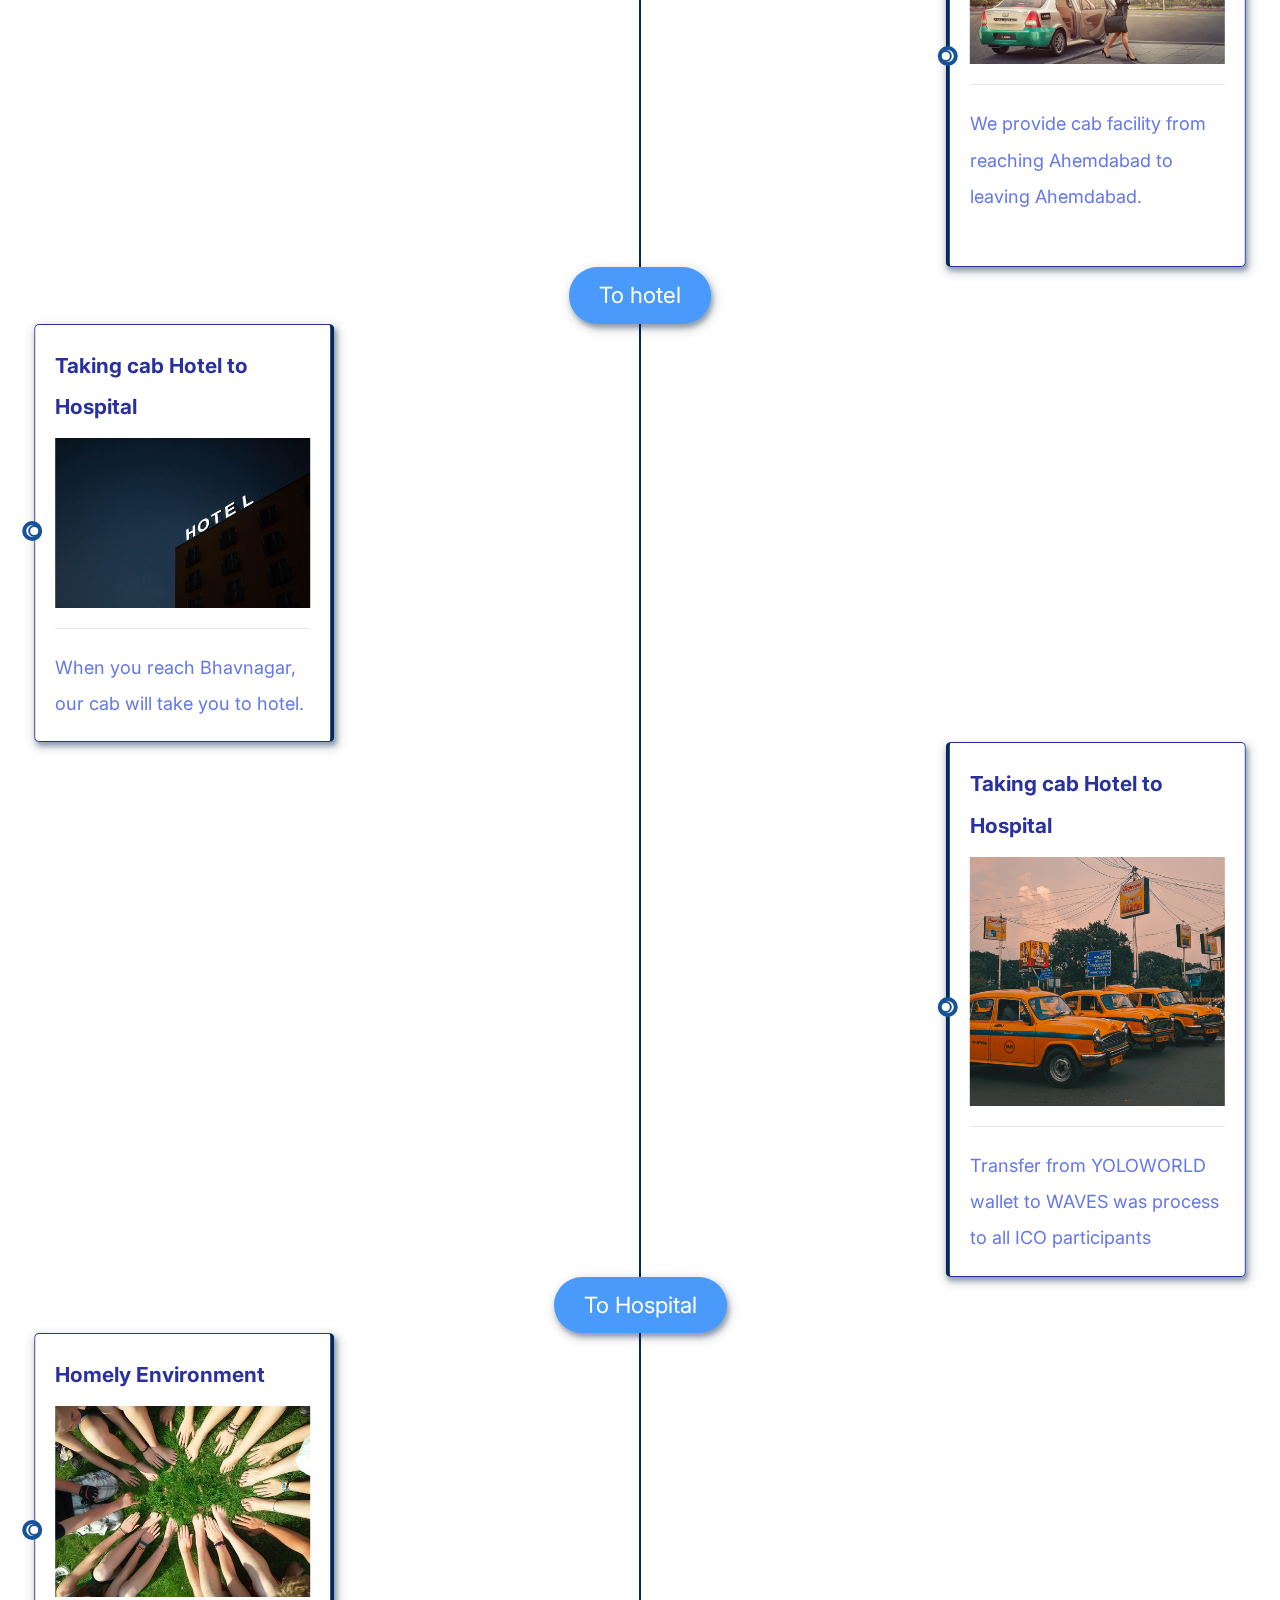
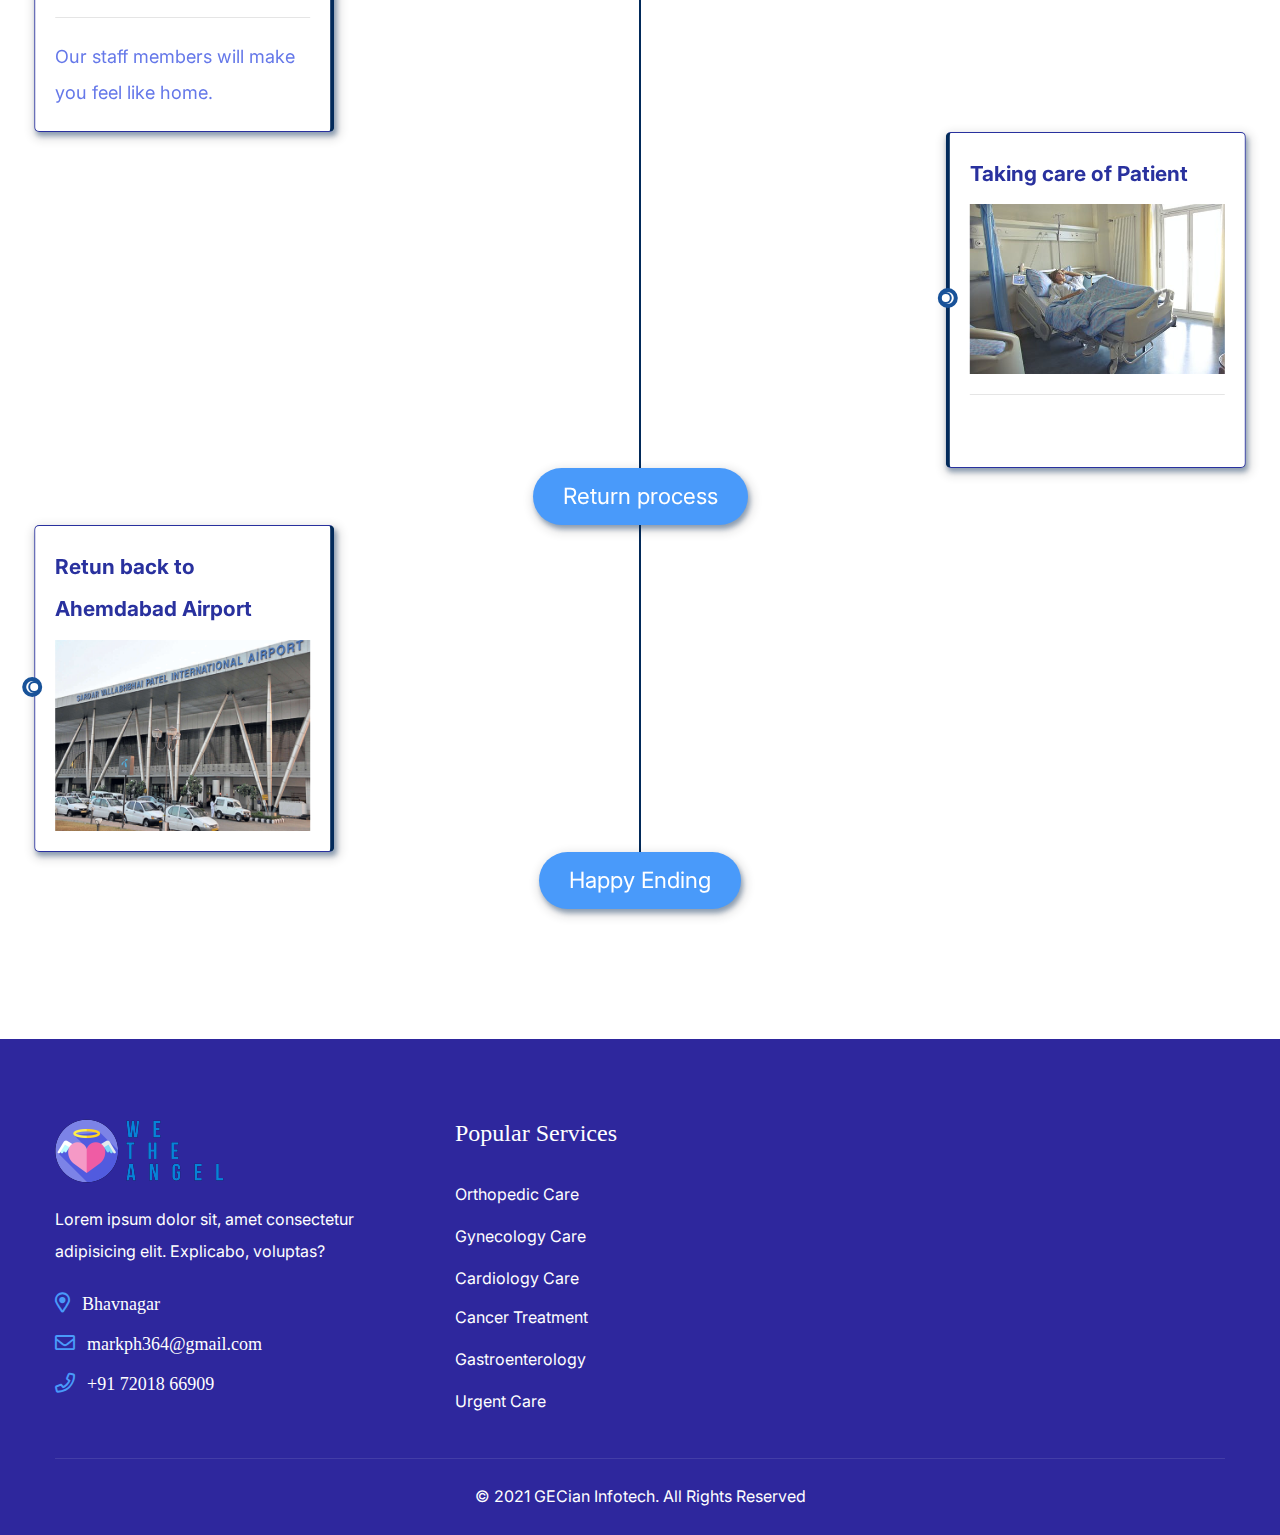
<file: transportation.html>
<!DOCTYPE html>
<html lang="zxx">


<!-- Mirrored from demo.webtend.net/html/seeva/doctors.html by HTTrack Website Copier/3.x [XR&CO'2014], Fri, 17 Dec 2021 16:08:01 GMT -->

<head>
    <meta charset="UTF-8">
    <meta http-equiv="X-UA-Compatible" content="IE=edge">
    <meta name="viewport" content="width=device-width, initial-scale=1.0">
    <title>We The Angle</title>

    <!--====== Favicon Icon ======-->
    <link rel="shortcut icon" href="assets/img/favicon.ico" type="img/png" />
    <!--====== Animate Css ======-->
    <link rel="stylesheet" href="assets/css/animate.min.css" />
    <!--====== Bootstrap css ======-->
    <link rel="stylesheet" href="assets/css/bootstrap.min.css" />
    <!--====== Slick Slider ======-->
    <link rel="stylesheet" href="assets/css/slick.min.css" />
    <!--====== Nice Select ======-->
    <link rel="stylesheet" href="assets/css/nice-select.min.css" />
    <!--====== Magnific Popup ======-->
    <link rel="stylesheet" href="assets/css/magnific-popup.min.css" />
    <!--====== Font Awesome ======-->
    <link rel="stylesheet" href="assets/fonts/fontawesome/css/all.min.css" />
    <!--====== Flaticon ======-->
    <link rel="stylesheet" href="assets/fonts/flaticon/css/flaticon.css" />
    <!--====== Main Css ======-->
    <link rel="stylesheet" href="assets/css/style.css" />
</head>

<body>
    <!--====== Start Preloader ======-->
    <div id="preloader">
        <div id="loading-center">
            <div id="object">
                <svg xmlns="http://www.w3.org/2000/svg" id="heartbeat-svg" data-name="Layer 1" viewBox="0 0 1700.02 433.37">
                    <defs>
                     <style>
                      .cls-1 {
                       fill: none;
                       stroke: #fff;
                       stroke-miterlimit: 10;
                       stroke-width: 5px;
                      }
                     </style>
                    </defs>
                    <path stroke="#ffffff" class="cls-1" id="heartbeat-path" d="M0.02 293.53 623.71 291.07 665.88 229.19 733.04 414.52 807.51 22.53 891.1 337.37 953.42 244.77 997.34 293.47 997.35 293.47 1700.02 293.59" />
                   </svg>
            </div>
        </div>
    </div>
    <!--====== End Preloader ======-->
    <!--====== Start Template Header ======-->
    <!--====== Start Template Header ======-->
    <header class="template-header sticky-header header-two">
        <div class="header-topbar d-none d-md-block">
            <div class="container-fluid container-1400">
                <div class="row align-items-center justify-content-between">
                    <div class="col-lg-4">
                        " SAFE & SECURE HOME CARE "
                    </div>
                    <div class="col-lg-8">
                        <ul class="contact-info">
                            <li>
                                <a href="mailto:markph364@gmail.com"><i class="far fa-envelope"></i> Email : <span class="__cf_email__" data-cfemail="51393e253c30383d11363c30383d7f323e3c">markph364@gmail.com</span></a>
                            </li>
                            <li>
                                <a href="tel:+91 72018 66909"><i class="far fa-phone"></i> Call US : +91 72018 66909</a>
                            </li>
                            <li>
                                <div class="social-icons">
                                    <a href="#"><i class="fab fa-facebook-f"></i></a>
                                    <a href="#"><i class="fab fa-twitter"></i></a>
                                    <a href="#"><i class="fab fa-instagram"></i></a>
                                    <!-- <a href="#"><i class="fab fa-youtube"></i></a>  -->
                                    <a href="https://wa.me/+917201866909"><i class="fab fa-whatsapp"></i></a>
                                </div>
                            </li>
                        </ul>
                    </div>
                </div>
            </div>
        </div>
        <div class="container-fluid container-1400">
            <div class="header-navigation">
                <div class="header-left">
                    <div class="site-logo">
                        <a href="index.html">
                            <img src="assets/img/logo/heartlogo1.png" alt="We the angel">
                        </a>
                    </div>
                </div>

                <div class="header-right">
                    <nav class="site-menu menu-gap-left d-none d-xl-block">
                        <ul class="primary-menu">
                            <li>
                                <a href="index.html">Home</a>
                            </li>
                            <li>
                                <a href="surgery.html">Surgery</a>
                                <ul class="sub-menu ">


                                    <li>
                                        <a href="">Advance Technology </a>
                                        <ul class="sub-menu  scroll-sub-menu">
                                            <li><a href="">Advance Brain Tumor Surgery</a></li>
                                            <li><a href="">Cyberknife Radiosurgery</a></li>
                                            <li><a href="">Gamma Knife Radiosurgery</a></li>
                                            <li><a href="">MRI Guided BRain Tumor Surgery</a></li>
                                            <li><a href="">HIFU Treatment for Prostate Caneer</a></li>
                                            <li><a href="">Image Guided Radio Therapy</a></li>
                                            <li><a href="">Novalis Tx Radio Surgery</a></li>
                                            <li><a href="">Robotics Surgery For Prostate Cancer</a></li>
                                            <li><a href="">Radio Frequnecy Ablation</a></li>
                                            <li><a href="">Linear Accwlwrator</a></li>
                                            <li><a href="">Uterine Artery</a></li>
                                            <li><a href="">Embolization</a></li>


                                        </ul>
                                    </li>
                                    <li>
                                        <a href="">Gynecology</a>
                                        <ul class="sub-menu scroll-sub-menu">
                                            <li><a href="">Hysteroscopy</a></li>
                                            <li><a href="">Female Genital Procedures</a></li>
                                            <li><a href="">Veginal Cyst</a></li>
                                            <li><a href="">Hymenoplasty</a></li>
                                            <li><a href="">Irregular Periods</a></li>
                                            <li><a href="">Veginal Discharge</a></li>
                                            <li><a href="">Pap Smer</a></li>
                                            <li><a href="">PCOS PCOD</a></li>
                                            <li><a href="">Pregnancy Care</a></li>
                                            <li><a href="">Veginal Tightening</a></li>
                                            <li><a href="">Hysterectomy</a></li>
                                            <li><a href="">Termination OF pregnancy</a></li>
                                            <li><a href="">Ovarian Cyst</a></li>
                                        </ul>
                                    </li>
                                    <li>
                                        <a href="">Laproscopy</a>
                                        <ul class="sub-menu  scroll-sub-menu">
                                            <li><a href="">Hernia Treatment</a></li>
                                            <li><a href="">Gallstone Treatment</a></li>
                                            <li><a href="">Rectal Prolapse Treatment</a></li>
                                            <li><a href="">Appendictis Treatment</a></li>
                                            <li><a href="">Hysterectomy</a></li>

                                        </ul>
                                    </li>
                                    <li>
                                        <a href="">Vascular</a>
                                        <ul class="sub-menu  scroll-sub-menu">
                                            <li><a href="">Varicose Venis</a></li>
                                            <li><a href="">Varicocele</a></li>
                                            <li><a href="">Spider Veins</a></li>
                                            <li><a href="">Uterine Fibroids</a></li>
                                            <li><a href="">Diabetic Foot Ulcer</a></li>
                                            <li><a href="">Deep Vein Thrombosis</a></li>

                                        </ul>
                                    </li>
                                    <li>
                                        <a href="">ENT</a>
                                        <ul class="sub-menu  scroll-sub-menu">
                                            <li><a href="">Sinus Surgery</a></li>
                                            <li><a href="">Septoplasty</a></li>
                                            <li><a href="">Ear surgery</a></li>
                                            <li><a href="">Tonsillectomy</a></li>
                                            <li><a href="">Adenoid Treatment</a></li>
                                        </ul>
                                    </li>
                                    <li>
                                        <a href="">ENT Surgery</a>
                                        <ul class="sub-menu  scroll-sub-menu">
                                            <li><a href="">Cochlear Implant Surgery</a></li>
                                            <li><a href="">Endoscopic Sinus Surgery</a></li>
                                            <li><a href="">Septoplasty Procedure</a></li>
                                            <li><a href="">Tonsillectomy Surgery</a></li>


                                        </ul>
                                    </li>

                                    <li>
                                        <a href="">Urology</a>
                                        <ul class="sub-menu  scroll-sub-menu">
                                            <li><a href="">Urology</a></li>
                                            <li><a href="">Hydrocele</a></li>
                                            <li><a href="">Phimosis</a></li>
                                            <li><a href="">Cystoscopy</a></li>

                                        </ul>
                                    </li>

                                    <li>
                                        <a href="">Proctology</a>
                                        <ul class="sub-menu  scroll-sub-menu">
                                            <li><a href="">Piles</a></li>
                                            <li><a href="">Fistula</a></li>
                                            <li><a href="">Fissure</a></li>
                                            <li><a href="">Pilonidal Sinus</a></li>
                                            <!-- <li><a href="">Service Details</a></li> -->
                                        </ul>
                                    </li>
                                    <li>
                                        <a href="">Endovascular Neurosurgery</a>
                                        <ul class="sub-menu  scroll-sub-menu">
                                            <li><a href="">Deep Brain Stimulation for Parkinsons Disease</a></li>
                                            <li><a href="">Advance Epilepsy Surgery</a></li>


                                        </ul>
                                    </li>

                                </ul>
                            </li>
                            <li>
                                <a href="diagnostic.html">Diagnostic</a>
                            </li>
                            <li>
                                <a href="hotel.html">Hotel</a>
                            </li>
                            <li class="active">
                                <a href="transportation.html">Transportaion</a>

                            </li>
                            <li>
                                <a href="pricing.html">Package</a>
                                <ul class="sub-menu">
                                    <li><a href="">Basic</a></li>
                                    <li><a href="">Standard</a></li>
                                    <li><a href="">Premium</a></li>
                                </ul>
                            </li>
                            <li>
                                <a href="contact.html">Contact Us</a>

                            </li>
                            <li>
                                <a id="payment_now" class="template-btn" data-toggle="modal" data-target="#payment_now_popup" data-animation="fadeInUp" data-delay="0.9s" tabindex="0" style="animation-delay: 0.9s;">Payment Now</a>
                            </li>
                        </ul>
                    </nav>
                </div>
                <ul class="extra-icons">
                    <li class="d-none d-xl-block">
                        <div class="off-canvas-btn style-two">
                            <span></span>
                        </div>
                    </li>
                    <li class="d-xl-none">
                        <a class="navbar-toggler">
                            <span></span>
                            <span></span>
                            <span></span>
                        </a>
                    </li>
                </ul>
            </div>
        </div>

        <!-- Start Off Canvas -->
        <div class="slide-panel off-canvas-panel">
            <div class="panel-overlay"></div>
            <div class="panel-inner">
                <div class="canvas-logo">
                    <img src="assets/img/logo/heart1.png" alt="">
                    <p id="we-the" class="text-center ">We The Angel</p>
                </div>

                <div class="about-us">
                    <h5 class="canvas-widget-title">About Us</h5>
                    <p>
                        We provide best hospital treatment, hotel stay and best travelling experience ...
                    </p>
                </div>
                <div class="contact-us">
                    <h5 class="canvas-widget-title">Contact Us</h5>
                    <ul>
                        <li>
                            <i class="far fa-map-marker-alt"></i> Bhavnagar - 364001, Gujrat, India
                        </li>
                        <li>
                            <i class="far fa-envelope-open"></i>
                            <a href="mailto:wetheangel@gmail.com"><span class="__cf_email__" data-cfemail="394a4c4949564b4d794a5c5c4f58175a5654">wetheangel@gmail.com</span></a>
                        </li>
                        <li>
                            <i class="far fa-phone"></i>
                            <a href="tel:+91 72018 66909">+91 72018 66909</a>
                        </li>
                    </ul>
                </div>
                <a href="#" class="panel-close">
                    <i class="fal fa-times"></i>
                </a>
            </div>
        </div>
        <!-- End Off Canvas -->

        <!-- Start Mobile Panel -->
        <div class="slide-panel mobile-slide-panel">
            <div class="panel-overlay"></div>
            <div class="panel-inner">
                <div class="panel-logo text-center">
                    <img src="assets/img/logo/heart1.png" alt="">
                    <p id="we-the" class="text-center ">We The Angel</p>
                </div>
                <nav class="mobile-menu">
                    <ul class="primary-menu">
                        <li>
                            <a href="index.html">Home</a>
                        </li>
                        <li>
                            <a href="surgery.html">Surgery</a>
                            <ul class="sub-menu ">
                                <li>
                                    <a href="">Advance Technology </a>
                                    <ul class="sub-menu  scroll-sub-menu">
                                        <li><a href="">Advance Brain Tumor Surgery</a></li>
                                        <li><a href="">Cyberknife Radiosurgery</a></li>
                                        <li><a href="">Gamma Knife Radiosurgery</a></li>
                                        <li><a href="">MRI Guided BRain Tumor Surgery</a></li>
                                        <li><a href="">HIFU Treatment for Prostate Caneer</a></li>
                                        <li><a href="">Image Guided Radio Therapy</a></li>
                                        <li><a href="">Novalis Tx Radio Surgery</a></li>
                                        <li><a href="">Robotics Surgery For Prostate Cancer</a></li>
                                        <li><a href="">Radio Frequnecy Ablation</a></li>
                                        <li><a href="">Linear Accwlwrator</a></li>
                                        <li><a href="">Uterine Artery</a></li>
                                        <li><a href="">Embolization</a></li>


                                    </ul>
                                </li>
                                <li>
                                    <a href="">Gynecology</a>
                                    <ul class="sub-menu scroll-sub-menu">
                                        <li><a href="">Hysteroscopy</a></li>
                                        <li><a href="">Female Genital Procedures</a></li>
                                        <li><a href="">Veginal Cyst</a></li>
                                        <li><a href="">Hymenoplasty</a></li>
                                        <li><a href="">Irregular Periods</a></li>
                                        <li><a href="">Veginal Discharge</a></li>
                                        <li><a href="">Pap Smer</a></li>
                                        <li><a href="">PCOS PCOD</a></li>
                                        <li><a href="">Pregnancy Care</a></li>
                                        <li><a href="">Veginal Tightening</a></li>
                                        <li><a href="">Hysterectomy</a></li>
                                        <li><a href="">Termination OF pregnancy</a></li>
                                        <li><a href="">Ovarian Cyst</a></li>
                                    </ul>
                                </li>
                                <li>
                                    <a href="">Laproscopy</a>
                                    <ul class="sub-menu  scroll-sub-menu">
                                        <li><a href="">Hernia Treatment</a></li>
                                        <li><a href="">Gallstone Treatment</a></li>
                                        <li><a href="">Rectal Prolapse Treatment</a></li>
                                        <li><a href="">Appendictis Treatment</a></li>
                                        <li><a href="">Hysterectomy</a></li>

                                    </ul>
                                </li>
                                <li>
                                    <a href="">Vascular</a>
                                    <ul class="sub-menu  scroll-sub-menu">
                                        <li><a href="">Varicose Venis</a></li>
                                        <li><a href="">Varicocele</a></li>
                                        <li><a href="">Spider Veins</a></li>
                                        <li><a href="">Uterine Fibroids</a></li>
                                        <li><a href="">Diabetic Foot Ulcer</a></li>
                                        <li><a href="">Deep Vein Thrombosis</a></li>

                                    </ul>
                                </li>
                                <li>
                                    <a href="">ENT</a>
                                    <ul class="sub-menu  scroll-sub-menu">
                                        <li><a href="">Sinus Surgery</a></li>
                                        <li><a href="">Septoplasty</a></li>
                                        <li><a href="">Ear surgery</a></li>
                                        <li><a href="">Tonsillectomy</a></li>
                                        <li><a href="">Adenoid Treatment</a></li>
                                    </ul>
                                </li>
                                <li>
                                    <a href="">ENT Surgery</a>
                                    <ul class="sub-menu  scroll-sub-menu">
                                        <li><a href="">Cochlear Implant Surgery</a></li>
                                        <li><a href="">Endoscopic Sinus Surgery</a></li>
                                        <li><a href="">Septoplasty Procedure</a></li>
                                        <li><a href="">Tonsillectomy Surgery</a></li>


                                    </ul>
                                </li>

                                <li>
                                    <a href="">Urology</a>
                                    <ul class="sub-menu  scroll-sub-menu">
                                        <li><a href="">Urology</a></li>
                                        <li><a href="">Hydrocele</a></li>
                                        <li><a href="">Phimosis</a></li>
                                        <li><a href="">Cystoscopy</a></li>

                                    </ul>
                                </li>

                                <li>
                                    <a href="">Proctology</a>
                                    <ul class="sub-menu  scroll-sub-menu">
                                        <li><a href="">Piles</a></li>
                                        <li><a href="">Fistula</a></li>
                                        <li><a href="">Fissure</a></li>
                                        <li><a href="">Pilonidal Sinus</a></li>
                                        <!-- <li><a href="">Service Details</a></li> -->
                                    </ul>
                                </li>
                                <li>
                                    <a href="">Endovascular Neurosurgery</a>
                                    <ul class="sub-menu  scroll-sub-menu">
                                        <li><a href="">Deep Brain Stimulation for Parkinsons Disease</a></li>
                                        <li><a href="">Advance Epilepsy Surgery</a></li>


                                    </ul>
                                </li>

                            </ul>
                        </li>
                        <li>
                            <a href="diagnostic.html">Diagnostic</a>
                        </li>
                        <li>
                            <a href="hotel.html">Hotel</a>
                        </li>
                        <li class="active">
                            <a href="transportation.html">Transportaion</a>
                        </li>
                        <li>
                            <a href="pricing.html">Package</a>
                            <ul class="sub-menu">
                                <li><a href="">Basic</a></li>
                                <li><a href="">Standard</a></li>
                                <li><a href="">Premium</a></li>
                            </ul>
                        </li>
                        <li>
                            <a href="contact.html">Contact us</a>

                        </li>
                        <li>
                            <a id="payment_now" class="template-btn" data-toggle="modal" data-target="#payment_now_popup" data-animation="fadeInUp" data-delay="0.9s" tabindex="0" style="animation-delay: 0.9s;">Payment Now</a>
                        </li>

                    </ul>
                </nav>
                <a href="#" class="panel-close">
                    <i class="fal fa-times"></i>
                </a>
            </div>
        </div>
        <!-- Start Mobile Panel -->
    </header>

    <!-- Payment Now Popup Start-->
    <!-- Modal -->
    <div class="modal fade" id="payment_now_popup" tabindex="-1" role="dialog" aria-labelledby="exampleModalLabel" aria-hidden="true">
        <div class="modal-dialog modal-dialog-centered modal-lg" role="document">
            <div class="modal-content">
                <div class="modal-header">
                    <h4 class="modal-title">Do Payment Now</h4>
                    <button type="button" class="close" data-dismiss="modal" aria-label="Close">
                <span aria-hidden="true">&times;</span>
            </button>
                </div>
                <div class="modal-body">
                    <div class="form-wrap">
                        <div class="section-heading mb-50">
                            <h4 class="title">Fill-up The From to Get Our Medical Services </h4>
                        </div>
                        <form action="#">
                            <div class="row modal_row">
                                <div class="col-md-6">
                                    <div class="input-field wow fadeInLeft">
                                        <input type="text" placeholder="Patient's Full Name" required>
                                    </div>
                                </div>
                                <div class="col-md-6">
                                    <div class="input-field wow fadeInRight">
                                        <input type="text" placeholder="Patient's Reference Id" required>
                                    </div>
                                </div>
                                <div class="col-md-6">
                                    <div class="input-field wow fadeInLeft">
                                        <select required>
                                                <option value="1" selected disabled>Choose Category</option>
                                                <option value="2">50,000 INR</option>
                                                <option value="3">1,00,000 INR</option>
                                                <option value="4">1,50,000 INR</option>
                                                <option value="5">2,00,000 INR</option>
                                            </select>
                                    </div>
                                </div>
                                <div class="col-md-6">
                                    <div class="input-field wow fadeInRight text-center">
                                        <button type="submit" class="template-btn paynow_btn">
                                                Pay Now
                                            </button>
                                    </div>
                                </div>
                            </div>
                        </form>
                    </div>
                </div>
            </div>
        </div>
    </div>
    <!-- Payment Now Popup End-->
    <!--====== End Template Header ======-->
    <!--====== End Template Header ======-->


    <!--====== Page Title Start ======-->
    <section class="page-title-area page-title-area_transportation">
        <div class="container">
            <h1 class="page-title">Transportation Service</h1>

            <ul class="breadcrumb-nav">
                <li><a href="index.html">Home</a></li>
                <li><i class="fas fa-angle-right"></i></li>
                <li>Road map</li>
            </ul>
        </div>
    </section>
    <!--====== Page Title End ======-->

    <h1 class="text-center transport_heading" style="color: #022a5a;">ROAD-MAP </h1>
    <div class="section-gap" id="roadmap__container">

        <ul id="roadmap">
            <div id="endpoint"></div>
            <li class="__year template-btn">Airport Terminal</li>

            <li class="__item __left">
                <span class="connector"></span>
                <div class="text">
                    <b>Ahmedabad Airport</b>
                    <br />
                    <span><img src="assets\img\Transportation road map\amdairport.jpg" alt=""></span>
                    <hr />
                    <span>When patitant reaches Ahemdabad Airport, our staff member will pick him/her up.</span>
                </div>
            </li>

            <li class="__year template-btn">Destination Terminal</li>
            <li class="__item __right">
                <span class="connector"></span>
                <div class="text">
                    <b>Cab Service</b>
                    <br />
                    <span><img src="assets\img\Transportation road map\cabservice.jpg" alt=""></span>
                    <hr />
                    <span>We provide cab facility from reaching Ahemdabad to leaving Ahemdabad.</span>
                    <span class="__ongoing"></span>
                </div>
            </li>


            <li class="__year template-btn">To hotel</li>

            <li class="__item __left">
                <span class="connector"></span>
                <div class="text">
                    <b>Taking cab Hotel to Hospital</b>
                    <br />
                    <span><img src="assets\img\Transportation road map\hotel.jpg" alt=""></span>
                    <hr />
                    <span>When you reach Bhavnagar, our cab will take you to hotel. </span>
                    <!-- <span class="__ongoing">ON GOING PROJECT</span> -->
                </div>
            </li>

            <li class="__item __right">
                <span class="connector"></span>
                <div class="text">
                    <b>Taking cab Hotel to Hospital</b>
                    <br />
                    <span><img src="assets\img\Transportation road map\cantohospital.png" alt=""></span>
                    <hr />
                    <span>Transfer from YOLOWORLD wallet to WAVES was process to all ICO participants</span>
                </div>
            </li>

            <li class="__year template-btn">To Hospital</li>

            <li class="__item __left">
                <span class="connector"></span>
                <div class="text">
                    <b>Homely Environment</b>
                    <br />
                    <span><img src="assets\img\Transportation road map\homely environment.jpeg" alt=""></span>
                    <hr />
                    <span>Our staff members will make you feel like home.</span>
                    <!-- <span class="__ongoing">AIRDROP!</span> -->
                </div>
            </li>
            <li class="__item __right">
                <span class="connector"></span>
                <div class="text">
                    <b>Taking care of Patient</b>
                    <br />
                    <span><img src="assets\img\Transportation road map\hospital.jpeg" alt=""></span>
                    <hr />
                    <span> </span>
                    <!-- <span class="__ongoing">ON GOING PROJECT</span> -->
                </div>
            </li>

            <li class="__year template-btn">Return process</li>

            <li class="__item __left">
                <span class="connector"></span>
                <div class="text">
                    <b>Retun back to Ahemdabad Airport</b>
                    <br />
                    <span><img src="assets\img\Transportation road map\amdairport.jpg" alt=""></span>
                </div>
            </li>

            <li class="__year template-btn">Happy Ending</li>
        </ul>
    </div>

    <!--====== Back to Top Start ======-->
    <a class="back-to-top" href="#">
        <i class="far fa-angle-up"></i>
    </a>
    <!--====== Back to Top End ======-->

    <!--====== Start Template Footer ======-->
    <div id="footer"></div>
    <!--====== End Template Footer ======-->

    <!--====== Jquery ======-->
    <!-- <script data-cfasync="false" src="../../cdn-cgi/scripts/5c5dd728/cloudflare-static/email-decode.min.js"></script> -->
    <script src="assets/js/jquery-3.6.0.min.js"></script>
    <!--====== Bootstrap ======-->
    <script src="assets/js/bootstrap.min.js"></script>
    <!--====== Slick slider ======-->
    <script src="assets/js/slick.min.js"></script>
    <!--====== Isotope ======-->
    <script src="assets/js/isotope.pkgd.min.js"></script>
    <!--====== Images loaded ======-->
    <script src="assets/js/imagesloaded.pkgd.min.js"></script>
    <!--====== In-view ======-->
    <script src="assets/js/jquery.inview.min.js"></script>
    <!--====== Nice Select ======-->
    <script src="assets/js/jquery.nice-select.min.js"></script>
    <!--====== Magnific Popup ======-->
    <script src="assets/js/magnific-popup.min.js"></script>
    <!--====== WOW Js ======-->
    <script src="assets/js/wow.min.js"></script>
    <!--====== Main JS ======-->
    <script src="assets/js/main.js"></script>
    <script src="assets/js/transportation.js"></script>
</body>


<!-- Mirrored from demo.webtend.net/html/seeva/doctors.html by HTTrack Website Copier/3.x [XR&CO'2014], Fri, 17 Dec 2021 16:08:01 GMT -->

</html>
</file>
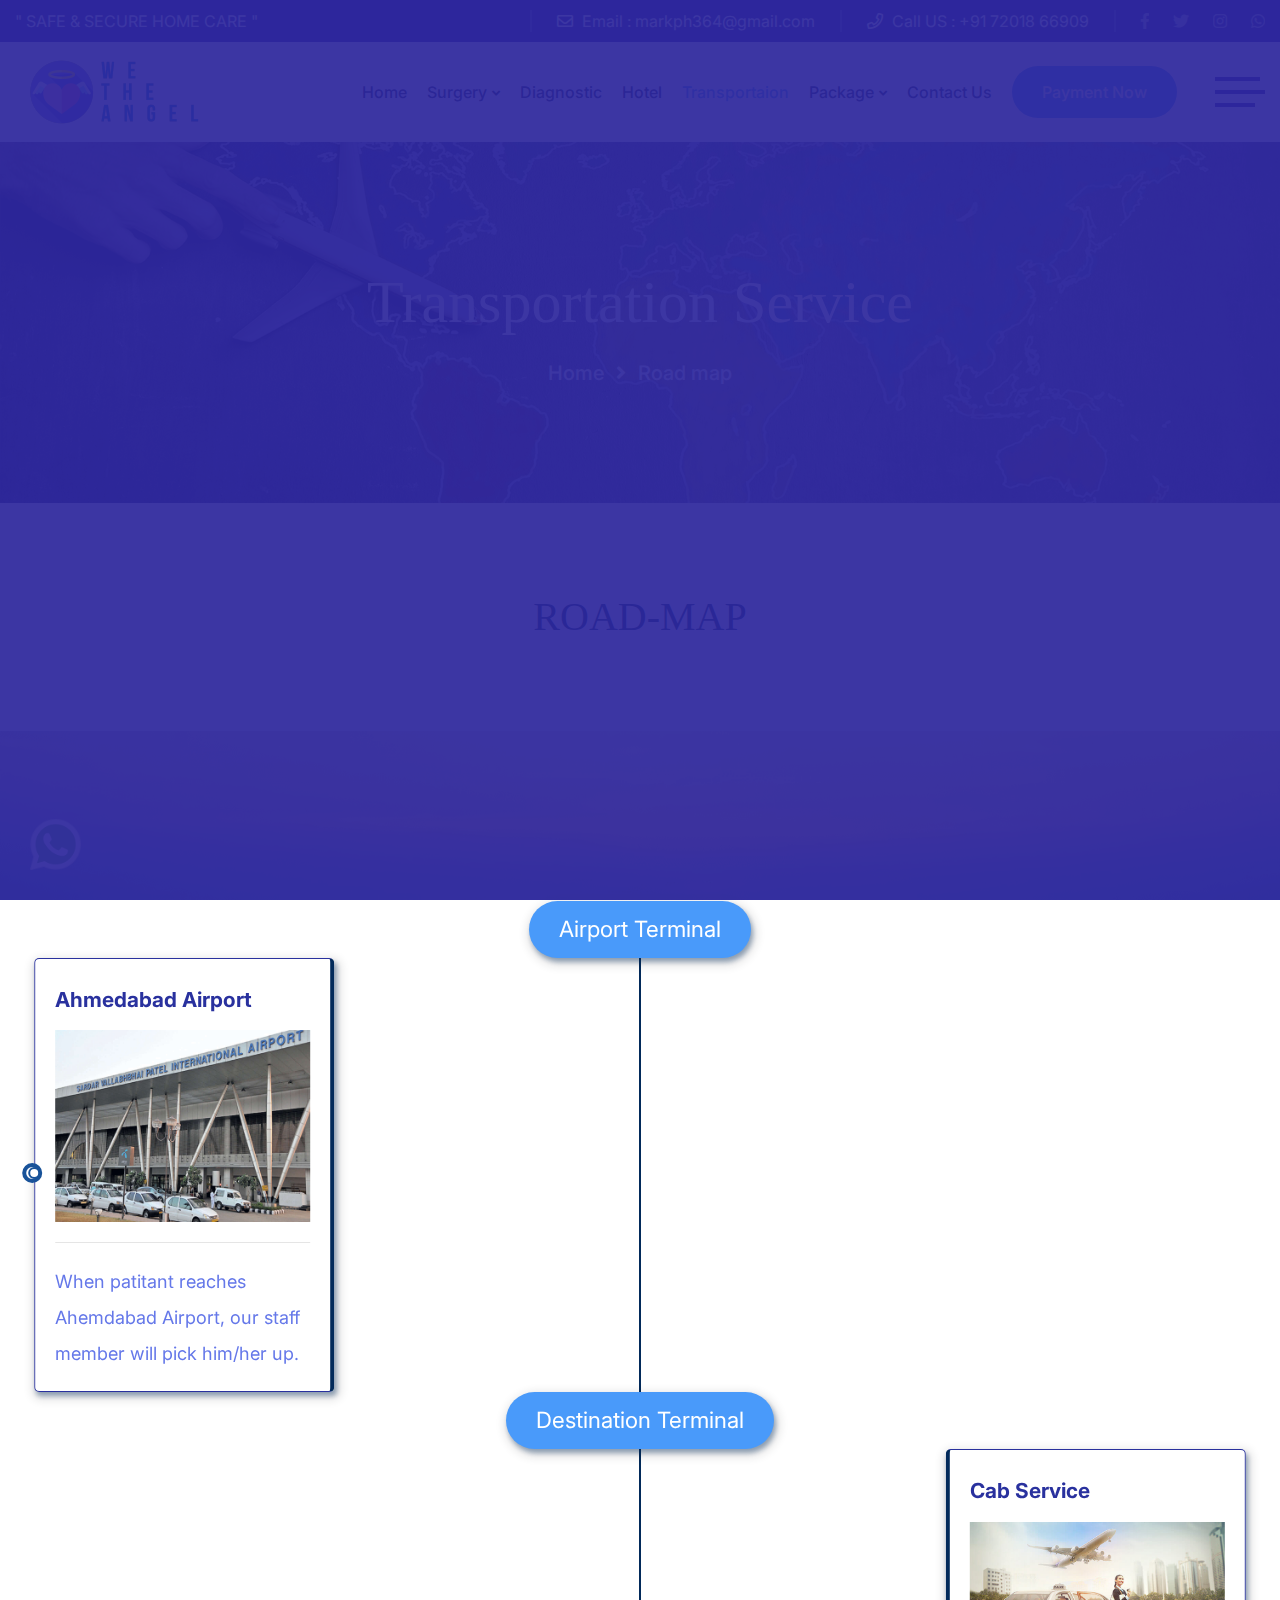
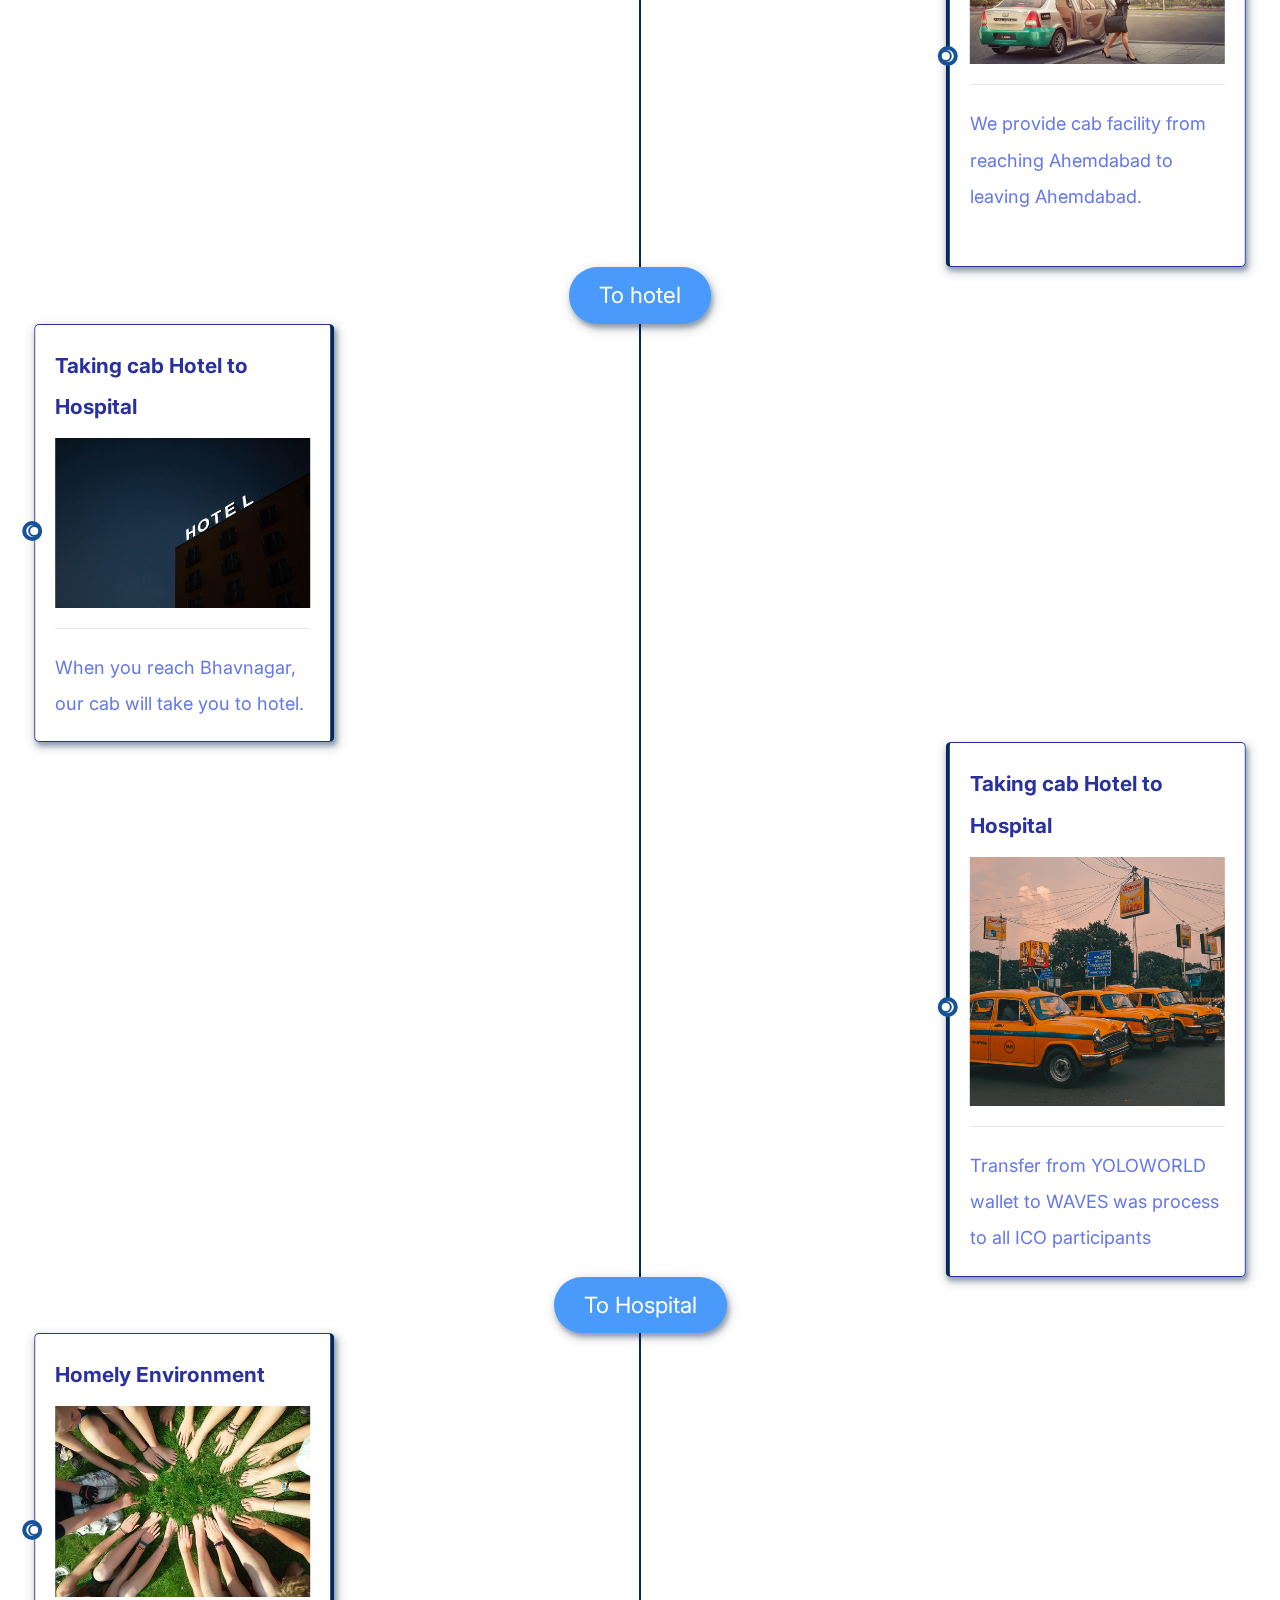
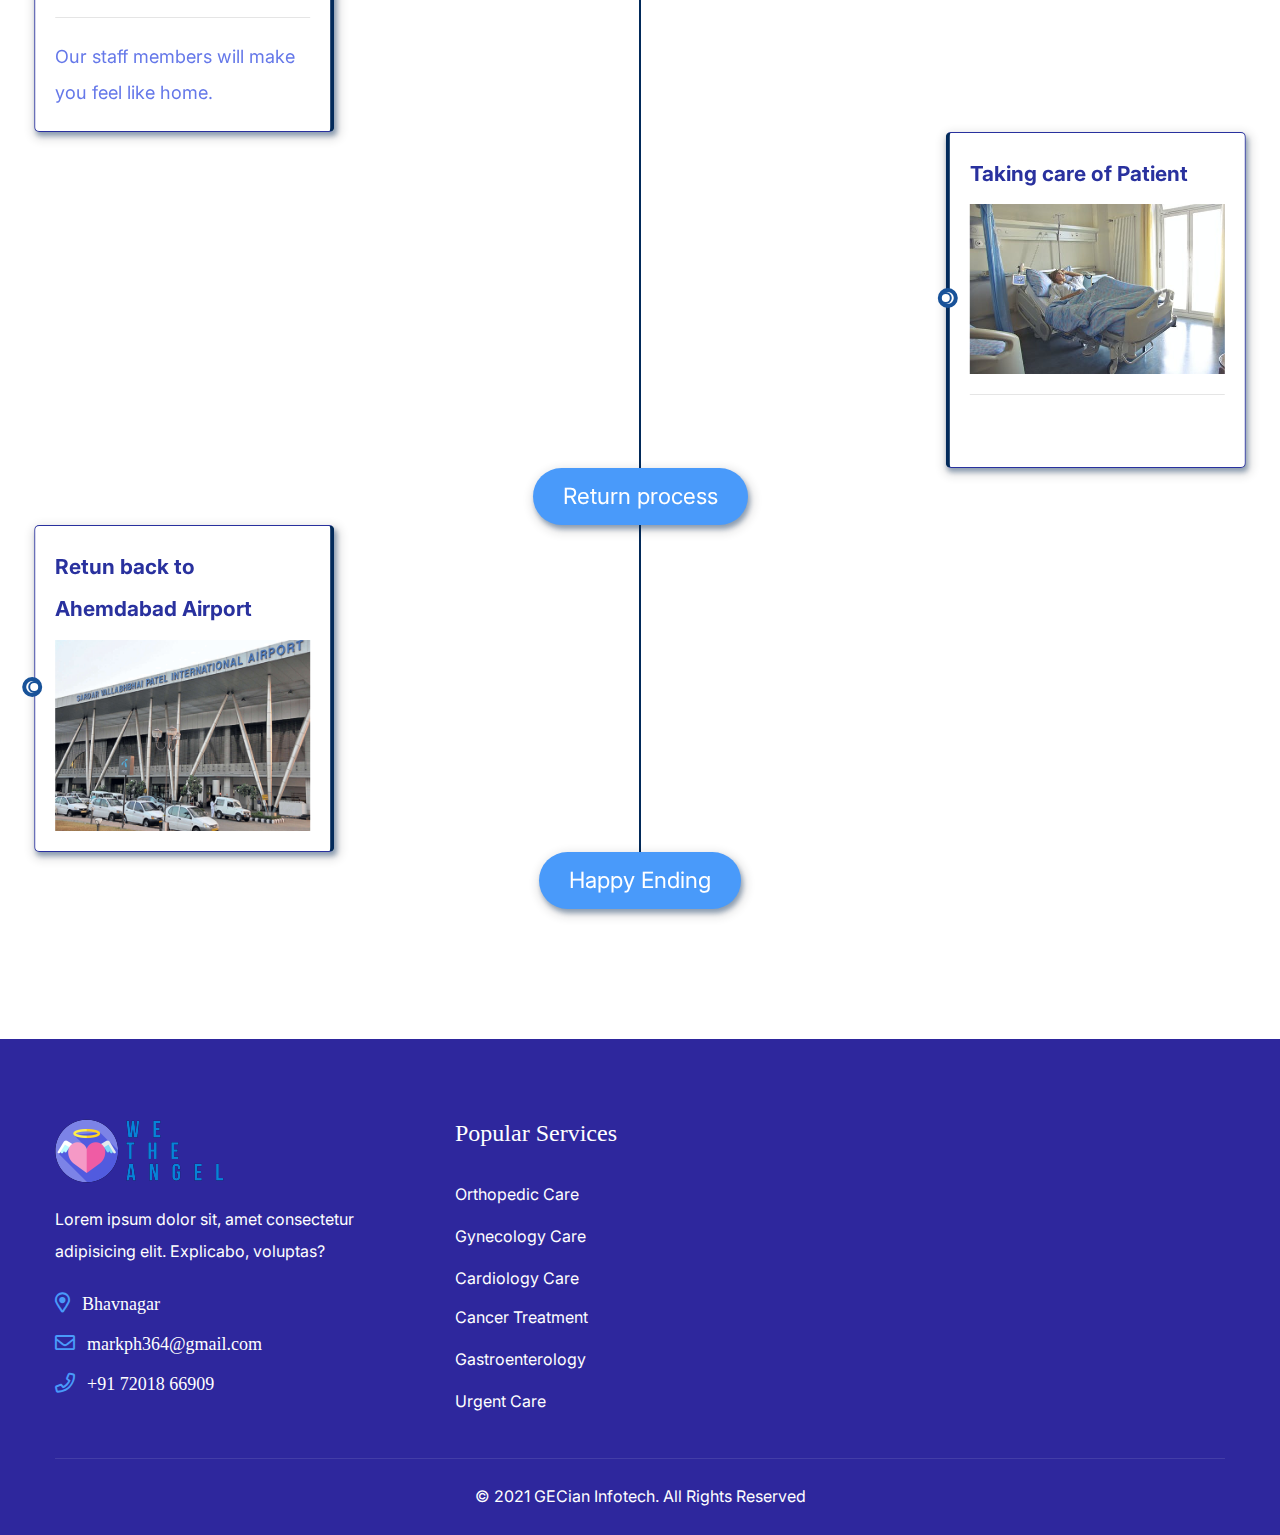
<file: Transportation.html>
<!DOCTYPE html>
<html lang="zxx">


<!-- Mirrored from demo.webtend.net/html/seeva/doctors.html by HTTrack Website Copier/3.x [XR&CO'2014], Fri, 17 Dec 2021 16:08:01 GMT -->

<head>
    <meta charset="UTF-8">
    <meta http-equiv="X-UA-Compatible" content="IE=edge">
    <meta name="viewport" content="width=device-width, initial-scale=1.0">
    <title>We The Angle</title>

    <!--====== Favicon Icon ======-->
    <link rel="shortcut icon" href="assets/img/favicon.ico" type="img/png" />
    <!--====== Animate Css ======-->
    <link rel="stylesheet" href="assets/css/animate.min.css" />
    <!--====== Bootstrap css ======-->
    <link rel="stylesheet" href="assets/css/bootstrap.min.css" />
    <!--====== Slick Slider ======-->
    <link rel="stylesheet" href="assets/css/slick.min.css" />
    <!--====== Nice Select ======-->
    <link rel="stylesheet" href="assets/css/nice-select.min.css" />
    <!--====== Magnific Popup ======-->
    <link rel="stylesheet" href="assets/css/magnific-popup.min.css" />
    <!--====== Font Awesome ======-->
    <link rel="stylesheet" href="assets/fonts/fontawesome/css/all.min.css" />
    <!--====== Flaticon ======-->
    <link rel="stylesheet" href="assets/fonts/flaticon/css/flaticon.css" />
    <!--====== Main Css ======-->
    <link rel="stylesheet" href="assets/css/style.css" />
</head>

<body>
    <!--====== Start Preloader ======-->
    <div id="preloader">
        <div id="loading-center">
            <div id="object">
                <svg xmlns="http://www.w3.org/2000/svg" id="heartbeat-svg" data-name="Layer 1" viewBox="0 0 1700.02 433.37">
                    <defs>
                     <style>
                      .cls-1 {
                       fill: none;
                       stroke: #fff;
                       stroke-miterlimit: 10;
                       stroke-width: 5px;
                      }
                     </style>
                    </defs>
                    <path stroke="#ffffff" class="cls-1" id="heartbeat-path" d="M0.02 293.53 623.71 291.07 665.88 229.19 733.04 414.52 807.51 22.53 891.1 337.37 953.42 244.77 997.34 293.47 997.35 293.47 1700.02 293.59" />
                   </svg>
            </div>
        </div>
    </div>
    <!--====== End Preloader ======-->
    <!--====== Start Template Header ======-->
    <!--====== Start Template Header ======-->
    <header class="template-header sticky-header header-two">
        <div class="header-topbar d-none d-md-block">
            <div class="container-fluid container-1400">
                <div class="row align-items-center justify-content-between">
                    <div class="col-lg-4">
                        " SAFE & SECURE HOME CARE "
                    </div>
                    <div class="col-lg-8">
                        <ul class="contact-info">
                            <li>
                                <a href="mailto:markph364@gmail.com"><i class="far fa-envelope"></i> Email : <span class="__cf_email__" data-cfemail="51393e253c30383d11363c30383d7f323e3c">markph364@gmail.com</span></a>
                            </li>
                            <li>
                                <a href="tel:+91 72018 66909"><i class="far fa-phone"></i> Call US : +91 72018 66909</a>
                            </li>
                            <li>
                                <div class="social-icons">
                                    <a href="#"><i class="fab fa-facebook-f"></i></a>
                                    <a href="#"><i class="fab fa-twitter"></i></a>
                                    <a href="#"><i class="fab fa-instagram"></i></a>
                                    <!-- <a href="#"><i class="fab fa-youtube"></i></a>  -->
                                    <a href="https://wa.me/+917201866909"><i class="fab fa-whatsapp"></i></a>
                                </div>
                            </li>
                        </ul>
                    </div>
                </div>
            </div>
        </div>
        <div class="container-fluid container-1400">
            <div class="header-navigation">
                <div class="header-left">
                    <div class="site-logo">
                        <a href="index.html">
                            <img src="assets/img/logo/heartlogo1.png" alt="We the angel">
                        </a>
                    </div>
                </div>

                <div class="header-right">
                    <nav class="site-menu menu-gap-left d-none d-xl-block">
                        <ul class="primary-menu">
                            <li>
                                <a href="index.html">Home</a>
                            </li>
                            <li>
                                <a href="surgery.html">Surgery</a>
                                <ul class="sub-menu ">


                                    <li>
                                        <a href="">Advance Technology </a>
                                        <ul class="sub-menu  scroll-sub-menu">
                                            <li><a href="">Advance Brain Tumor Surgery</a></li>
                                            <li><a href="">Cyberknife Radiosurgery</a></li>
                                            <li><a href="">Gamma Knife Radiosurgery</a></li>
                                            <li><a href="">MRI Guided BRain Tumor Surgery</a></li>
                                            <li><a href="">HIFU Treatment for Prostate Caneer</a></li>
                                            <li><a href="">Image Guided Radio Therapy</a></li>
                                            <li><a href="">Novalis Tx Radio Surgery</a></li>
                                            <li><a href="">Robotics Surgery For Prostate Cancer</a></li>
                                            <li><a href="">Radio Frequnecy Ablation</a></li>
                                            <li><a href="">Linear Accwlwrator</a></li>
                                            <li><a href="">Uterine Artery</a></li>
                                            <li><a href="">Embolization</a></li>


                                        </ul>
                                    </li>
                                    <li>
                                        <a href="">Gynecology</a>
                                        <ul class="sub-menu scroll-sub-menu">
                                            <li><a href="">Hysteroscopy</a></li>
                                            <li><a href="">Female Genital Procedures</a></li>
                                            <li><a href="">Veginal Cyst</a></li>
                                            <li><a href="">Hymenoplasty</a></li>
                                            <li><a href="">Irregular Periods</a></li>
                                            <li><a href="">Veginal Discharge</a></li>
                                            <li><a href="">Pap Smer</a></li>
                                            <li><a href="">PCOS PCOD</a></li>
                                            <li><a href="">Pregnancy Care</a></li>
                                            <li><a href="">Veginal Tightening</a></li>
                                            <li><a href="">Hysterectomy</a></li>
                                            <li><a href="">Termination OF pregnancy</a></li>
                                            <li><a href="">Ovarian Cyst</a></li>
                                        </ul>
                                    </li>
                                    <li>
                                        <a href="">Laproscopy</a>
                                        <ul class="sub-menu  scroll-sub-menu">
                                            <li><a href="">Hernia Treatment</a></li>
                                            <li><a href="">Gallstone Treatment</a></li>
                                            <li><a href="">Rectal Prolapse Treatment</a></li>
                                            <li><a href="">Appendictis Treatment</a></li>
                                            <li><a href="">Hysterectomy</a></li>

                                        </ul>
                                    </li>
                                    <li>
                                        <a href="">Vascular</a>
                                        <ul class="sub-menu  scroll-sub-menu">
                                            <li><a href="">Varicose Venis</a></li>
                                            <li><a href="">Varicocele</a></li>
                                            <li><a href="">Spider Veins</a></li>
                                            <li><a href="">Uterine Fibroids</a></li>
                                            <li><a href="">Diabetic Foot Ulcer</a></li>
                                            <li><a href="">Deep Vein Thrombosis</a></li>

                                        </ul>
                                    </li>
                                    <li>
                                        <a href="">ENT</a>
                                        <ul class="sub-menu  scroll-sub-menu">
                                            <li><a href="">Sinus Surgery</a></li>
                                            <li><a href="">Septoplasty</a></li>
                                            <li><a href="">Ear surgery</a></li>
                                            <li><a href="">Tonsillectomy</a></li>
                                            <li><a href="">Adenoid Treatment</a></li>
                                        </ul>
                                    </li>
                                    <li>
                                        <a href="">ENT Surgery</a>
                                        <ul class="sub-menu  scroll-sub-menu">
                                            <li><a href="">Cochlear Implant Surgery</a></li>
                                            <li><a href="">Endoscopic Sinus Surgery</a></li>
                                            <li><a href="">Septoplasty Procedure</a></li>
                                            <li><a href="">Tonsillectomy Surgery</a></li>


                                        </ul>
                                    </li>

                                    <li>
                                        <a href="">Urology</a>
                                        <ul class="sub-menu  scroll-sub-menu">
                                            <li><a href="">Urology</a></li>
                                            <li><a href="">Hydrocele</a></li>
                                            <li><a href="">Phimosis</a></li>
                                            <li><a href="">Cystoscopy</a></li>

                                        </ul>
                                    </li>

                                    <li>
                                        <a href="">Proctology</a>
                                        <ul class="sub-menu  scroll-sub-menu">
                                            <li><a href="">Piles</a></li>
                                            <li><a href="">Fistula</a></li>
                                            <li><a href="">Fissure</a></li>
                                            <li><a href="">Pilonidal Sinus</a></li>
                                            <!-- <li><a href="">Service Details</a></li> -->
                                        </ul>
                                    </li>
                                    <li>
                                        <a href="">Endovascular Neurosurgery</a>
                                        <ul class="sub-menu  scroll-sub-menu">
                                            <li><a href="">Deep Brain Stimulation for Parkinsons Disease</a></li>
                                            <li><a href="">Advance Epilepsy Surgery</a></li>


                                        </ul>
                                    </li>

                                </ul>
                            </li>
                            <li>
                                <a href="diagnostic.html">Diagnostic</a>
                            </li>
                            <li>
                                <a href="hotel.html">Hotel</a>
                            </li>
                            <li class="active">
                                <a href="transportation.html">Transportaion</a>

                            </li>
                            <li>
                                <a href="pricing.html">Package</a>
                                <ul class="sub-menu">
                                    <li><a href="">Basic</a></li>
                                    <li><a href="">Standard</a></li>
                                    <li><a href="">Premium</a></li>
                                </ul>
                            </li>
                            <li>
                                <a href="contact.html">Contact Us</a>

                            </li>
                            <li>
                                <a id="payment_now" class="template-btn" data-toggle="modal" data-target="#payment_now_popup" data-animation="fadeInUp" data-delay="0.9s" tabindex="0" style="animation-delay: 0.9s;">Payment Now</a>
                            </li>
                        </ul>
                    </nav>
                </div>
                <ul class="extra-icons">
                    <li class="d-none d-xl-block">
                        <div class="off-canvas-btn style-two">
                            <span></span>
                        </div>
                    </li>
                    <li class="d-xl-none">
                        <a class="navbar-toggler">
                            <span></span>
                            <span></span>
                            <span></span>
                        </a>
                    </li>
                </ul>
            </div>
        </div>

        <!-- Start Off Canvas -->
        <div class="slide-panel off-canvas-panel">
            <div class="panel-overlay"></div>
            <div class="panel-inner">
                <div class="canvas-logo">
                    <img src="assets/img/logo/heart1.png" alt="">
                    <p id="we-the" class="text-center ">We The Angel</p>
                </div>

                <div class="about-us">
                    <h5 class="canvas-widget-title">About Us</h5>
                    <p>
                        We provide best hospital treatment, hotel stay and best travelling experience ...
                    </p>
                </div>
                <div class="contact-us">
                    <h5 class="canvas-widget-title">Contact Us</h5>
                    <ul>
                        <li>
                            <i class="far fa-map-marker-alt"></i> Bhavnagar - 364001, Gujrat, India
                        </li>
                        <li>
                            <i class="far fa-envelope-open"></i>
                            <a href="mailto:wetheangel@gmail.com"><span class="__cf_email__" data-cfemail="394a4c4949564b4d794a5c5c4f58175a5654">wetheangel@gmail.com</span></a>
                        </li>
                        <li>
                            <i class="far fa-phone"></i>
                            <a href="tel:+91 72018 66909">+91 72018 66909</a>
                        </li>
                    </ul>
                </div>
                <a href="#" class="panel-close">
                    <i class="fal fa-times"></i>
                </a>
            </div>
        </div>
        <!-- End Off Canvas -->

        <!-- Start Mobile Panel -->
        <div class="slide-panel mobile-slide-panel">
            <div class="panel-overlay"></div>
            <div class="panel-inner">
                <div class="panel-logo text-center">
                    <img src="assets/img/logo/heart1.png" alt="">
                    <p id="we-the" class="text-center ">We The Angel</p>
                </div>
                <nav class="mobile-menu">
                    <ul class="primary-menu">
                        <li>
                            <a href="index.html">Home</a>
                        </li>
                        <li>
                            <a href="surgery.html">Surgery</a>
                            <ul class="sub-menu ">
                                <li>
                                    <a href="">Advance Technology </a>
                                    <ul class="sub-menu  scroll-sub-menu">
                                        <li><a href="">Advance Brain Tumor Surgery</a></li>
                                        <li><a href="">Cyberknife Radiosurgery</a></li>
                                        <li><a href="">Gamma Knife Radiosurgery</a></li>
                                        <li><a href="">MRI Guided BRain Tumor Surgery</a></li>
                                        <li><a href="">HIFU Treatment for Prostate Caneer</a></li>
                                        <li><a href="">Image Guided Radio Therapy</a></li>
                                        <li><a href="">Novalis Tx Radio Surgery</a></li>
                                        <li><a href="">Robotics Surgery For Prostate Cancer</a></li>
                                        <li><a href="">Radio Frequnecy Ablation</a></li>
                                        <li><a href="">Linear Accwlwrator</a></li>
                                        <li><a href="">Uterine Artery</a></li>
                                        <li><a href="">Embolization</a></li>


                                    </ul>
                                </li>
                                <li>
                                    <a href="">Gynecology</a>
                                    <ul class="sub-menu scroll-sub-menu">
                                        <li><a href="">Hysteroscopy</a></li>
                                        <li><a href="">Female Genital Procedures</a></li>
                                        <li><a href="">Veginal Cyst</a></li>
                                        <li><a href="">Hymenoplasty</a></li>
                                        <li><a href="">Irregular Periods</a></li>
                                        <li><a href="">Veginal Discharge</a></li>
                                        <li><a href="">Pap Smer</a></li>
                                        <li><a href="">PCOS PCOD</a></li>
                                        <li><a href="">Pregnancy Care</a></li>
                                        <li><a href="">Veginal Tightening</a></li>
                                        <li><a href="">Hysterectomy</a></li>
                                        <li><a href="">Termination OF pregnancy</a></li>
                                        <li><a href="">Ovarian Cyst</a></li>
                                    </ul>
                                </li>
                                <li>
                                    <a href="">Laproscopy</a>
                                    <ul class="sub-menu  scroll-sub-menu">
                                        <li><a href="">Hernia Treatment</a></li>
                                        <li><a href="">Gallstone Treatment</a></li>
                                        <li><a href="">Rectal Prolapse Treatment</a></li>
                                        <li><a href="">Appendictis Treatment</a></li>
                                        <li><a href="">Hysterectomy</a></li>

                                    </ul>
                                </li>
                                <li>
                                    <a href="">Vascular</a>
                                    <ul class="sub-menu  scroll-sub-menu">
                                        <li><a href="">Varicose Venis</a></li>
                                        <li><a href="">Varicocele</a></li>
                                        <li><a href="">Spider Veins</a></li>
                                        <li><a href="">Uterine Fibroids</a></li>
                                        <li><a href="">Diabetic Foot Ulcer</a></li>
                                        <li><a href="">Deep Vein Thrombosis</a></li>

                                    </ul>
                                </li>
                                <li>
                                    <a href="">ENT</a>
                                    <ul class="sub-menu  scroll-sub-menu">
                                        <li><a href="">Sinus Surgery</a></li>
                                        <li><a href="">Septoplasty</a></li>
                                        <li><a href="">Ear surgery</a></li>
                                        <li><a href="">Tonsillectomy</a></li>
                                        <li><a href="">Adenoid Treatment</a></li>
                                    </ul>
                                </li>
                                <li>
                                    <a href="">ENT Surgery</a>
                                    <ul class="sub-menu  scroll-sub-menu">
                                        <li><a href="">Cochlear Implant Surgery</a></li>
                                        <li><a href="">Endoscopic Sinus Surgery</a></li>
                                        <li><a href="">Septoplasty Procedure</a></li>
                                        <li><a href="">Tonsillectomy Surgery</a></li>


                                    </ul>
                                </li>

                                <li>
                                    <a href="">Urology</a>
                                    <ul class="sub-menu  scroll-sub-menu">
                                        <li><a href="">Urology</a></li>
                                        <li><a href="">Hydrocele</a></li>
                                        <li><a href="">Phimosis</a></li>
                                        <li><a href="">Cystoscopy</a></li>

                                    </ul>
                                </li>

                                <li>
                                    <a href="">Proctology</a>
                                    <ul class="sub-menu  scroll-sub-menu">
                                        <li><a href="">Piles</a></li>
                                        <li><a href="">Fistula</a></li>
                                        <li><a href="">Fissure</a></li>
                                        <li><a href="">Pilonidal Sinus</a></li>
                                        <!-- <li><a href="">Service Details</a></li> -->
                                    </ul>
                                </li>
                                <li>
                                    <a href="">Endovascular Neurosurgery</a>
                                    <ul class="sub-menu  scroll-sub-menu">
                                        <li><a href="">Deep Brain Stimulation for Parkinsons Disease</a></li>
                                        <li><a href="">Advance Epilepsy Surgery</a></li>


                                    </ul>
                                </li>

                            </ul>
                        </li>
                        <li>
                            <a href="diagnostic.html">Diagnostic</a>
                        </li>
                        <li>
                            <a href="hotel.html">Hotel</a>
                        </li>
                        <li class="active">
                            <a href="transportation.html">Transportaion</a>
                        </li>
                        <li>
                            <a href="pricing.html">Package</a>
                            <ul class="sub-menu">
                                <li><a href="">Basic</a></li>
                                <li><a href="">Standard</a></li>
                                <li><a href="">Premium</a></li>
                            </ul>
                        </li>
                        <li>
                            <a href="diagnostic.html">Diagnostic</a>
                        </li>
                        <li>
                            <a href="contact.html">Contact us</a>

                        </li>
                        <li>
                            <a id="payment_now" class="template-btn" data-toggle="modal" data-target="#payment_now_popup" data-animation="fadeInUp" data-delay="0.9s" tabindex="0" style="animation-delay: 0.9s;">Payment Now</a>
                        </li>

                    </ul>
                </nav>
                <a href="#" class="panel-close">
                    <i class="fal fa-times"></i>
                </a>
            </div>
        </div>
        <!-- Start Mobile Panel -->
    </header>

    <!-- Payment Now Popup Start-->
    <!-- Modal -->
    <div class="modal fade" id="payment_now_popup" tabindex="-1" role="dialog" aria-labelledby="exampleModalLabel" aria-hidden="true">
        <div class="modal-dialog modal-dialog-centered modal-lg" role="document">
            <div class="modal-content">
                <div class="modal-header">
                    <h4 class="modal-title">Do Payment Now</h4>
                    <button type="button" class="close" data-dismiss="modal" aria-label="Close">
                <span aria-hidden="true">&times;</span>
            </button>
                </div>
                <div class="modal-body">
                    <div class="form-wrap">
                        <div class="section-heading mb-50">
                            <h4 class="title">Fill-up The From to Get Our Medical Services </h4>
                        </div>
                        <form action="#">
                            <div class="row modal_row">
                                <div class="col-md-6">
                                    <div class="input-field wow fadeInLeft">
                                        <input type="text" placeholder="Patient's Full Name" required>
                                    </div>
                                </div>
                                <div class="col-md-6">
                                    <div class="input-field wow fadeInRight">
                                        <input type="text" placeholder="Patient's Reference Id" required>
                                    </div>
                                </div>
                                <div class="col-md-6">
                                    <div class="input-field wow fadeInLeft">
                                        <select required>
                                                <option value="1" selected disabled>Choose Category</option>
                                                <option value="2">50,000 INR</option>
                                                <option value="3">1,00,000 INR</option>
                                                <option value="4">1,50,000 INR</option>
                                                <option value="5">2,00,000 INR</option>
                                            </select>
                                    </div>
                                </div>
                                <div class="col-md-6">
                                    <div class="input-field wow fadeInRight text-center">
                                        <button type="submit" class="template-btn paynow_btn">
                                                Pay Now
                                            </button>
                                    </div>
                                </div>
                            </div>
                        </form>
                    </div>
                </div>
            </div>
        </div>
    </div>
    <!-- Payment Now Popup End-->
    <!--====== End Template Header ======-->
    <!--====== End Template Header ======-->


    <!--====== Page Title Start ======-->
    <section class="page-title-area page-title-area_transportation">
        <div class="container">
            <h1 class="page-title">Transportation Service</h1>

            <ul class="breadcrumb-nav">
                <li><a href="index.html">Home</a></li>
                <li><i class="fas fa-angle-right"></i></li>
                <li>Road map</li>
            </ul>
        </div>
    </section>
    <!--====== Page Title End ======-->

    <h1 class="text-center transport_heading" style="color: #022a5a;">ROAD-MAP </h1>
    <div class="section-gap" id="roadmap__container">

        <ul id="roadmap">
            <div id="endpoint"></div>
            <li class="__year template-btn">Airport Terminal</li>

            <li class="__item __left">
                <span class="connector"></span>
                <div class="text">
                    <b>Ahmedabad Airport</b>
                    <br />
                    <span><img src="assets\img\Transportation road map\amdairport.jpg" alt=""></span>
                    <hr />
                    <span>When patitant reaches Ahemdabad Airport, our staff member will pick him/her up.</span>
                </div>
            </li>

            <li class="__year template-btn">Destination Terminal</li>
            <li class="__item __right">
                <span class="connector"></span>
                <div class="text">
                    <b>Cab Service</b>
                    <br />
                    <span><img src="assets\img\Transportation road map\cabservice.jpg" alt=""></span>
                    <hr />
                    <span>We provide cab facility from reaching Ahemdabad to leaving Ahemdabad.</span>
                    <span class="__ongoing"></span>
                </div>
            </li>


            <li class="__year template-btn">To hotel</li>

            <li class="__item __left">
                <span class="connector"></span>
                <div class="text">
                    <b>Taking cab Hotel to Hospital</b>
                    <br />
                    <span><img src="assets\img\Transportation road map\hotel.jpg" alt=""></span>
                    <hr />
                    <span>When you reach Bhavnagar, our cab will take you to hotel. </span>
                    <!-- <span class="__ongoing">ON GOING PROJECT</span> -->
                </div>
            </li>

            <li class="__item __right">
                <span class="connector"></span>
                <div class="text">
                    <b>Taking cab Hotel to Hospital</b>
                    <br />
                    <span><img src="assets\img\Transportation road map\cantohospital.png" alt=""></span>
                    <hr />
                    <span>Transfer from YOLOWORLD wallet to WAVES was process to all ICO participants</span>
                </div>
            </li>

            <li class="__year template-btn">To Hospital</li>

            <li class="__item __left">
                <span class="connector"></span>
                <div class="text">
                    <b>Homely Environment</b>
                    <br />
                    <span><img src="assets\img\Transportation road map\homely environment.jpeg" alt=""></span>
                    <hr />
                    <span>Our staff members will make you feel like home.</span>
                    <!-- <span class="__ongoing">AIRDROP!</span> -->
                </div>
            </li>
            <li class="__item __right">
                <span class="connector"></span>
                <div class="text">
                    <b>Taking care of Patient</b>
                    <br />
                    <span><img src="assets\img\Transportation road map\hospital.jpeg" alt=""></span>
                    <hr />
                    <span> </span>
                    <!-- <span class="__ongoing">ON GOING PROJECT</span> -->
                </div>
            </li>

            <li class="__year template-btn">Return process</li>

            <li class="__item __left">
                <span class="connector"></span>
                <div class="text">
                    <b>Retun back to Ahemdabad Airport</b>
                    <br />
                    <span><img src="assets\img\Transportation road map\amdairport.jpg" alt=""></span>
                </div>
            </li>

            <li class="__year template-btn">Happy Ending</li>
        </ul>
    </div>

    <!--====== Back to Top Start ======-->
    <a class="back-to-top" href="#">
        <i class="far fa-angle-up"></i>
    </a>
    <!--====== Back to Top End ======-->

    <!--====== Start Template Footer ======-->
    <div id="footer"></div>
    <!--====== End Template Footer ======-->

    <!--====== Jquery ======-->
    <!-- <script data-cfasync="false" src="../../cdn-cgi/scripts/5c5dd728/cloudflare-static/email-decode.min.js"></script> -->
    <script src="assets/js/jquery-3.6.0.min.js"></script>
    <!--====== Bootstrap ======-->
    <script src="assets/js/bootstrap.min.js"></script>
    <!--====== Slick slider ======-->
    <script src="assets/js/slick.min.js"></script>
    <!--====== Isotope ======-->
    <script src="assets/js/isotope.pkgd.min.js"></script>
    <!--====== Images loaded ======-->
    <script src="assets/js/imagesloaded.pkgd.min.js"></script>
    <!--====== In-view ======-->
    <script src="assets/js/jquery.inview.min.js"></script>
    <!--====== Nice Select ======-->
    <script src="assets/js/jquery.nice-select.min.js"></script>
    <!--====== Magnific Popup ======-->
    <script src="assets/js/magnific-popup.min.js"></script>
    <!--====== WOW Js ======-->
    <script src="assets/js/wow.min.js"></script>
    <!--====== Main JS ======-->
    <script src="assets/js/main.js"></script>
    <script src="assets/js/transportation.js"></script>
</body>


<!-- Mirrored from demo.webtend.net/html/seeva/doctors.html by HTTrack Website Copier/3.x [XR&CO'2014], Fri, 17 Dec 2021 16:08:01 GMT -->

</html>
</file>
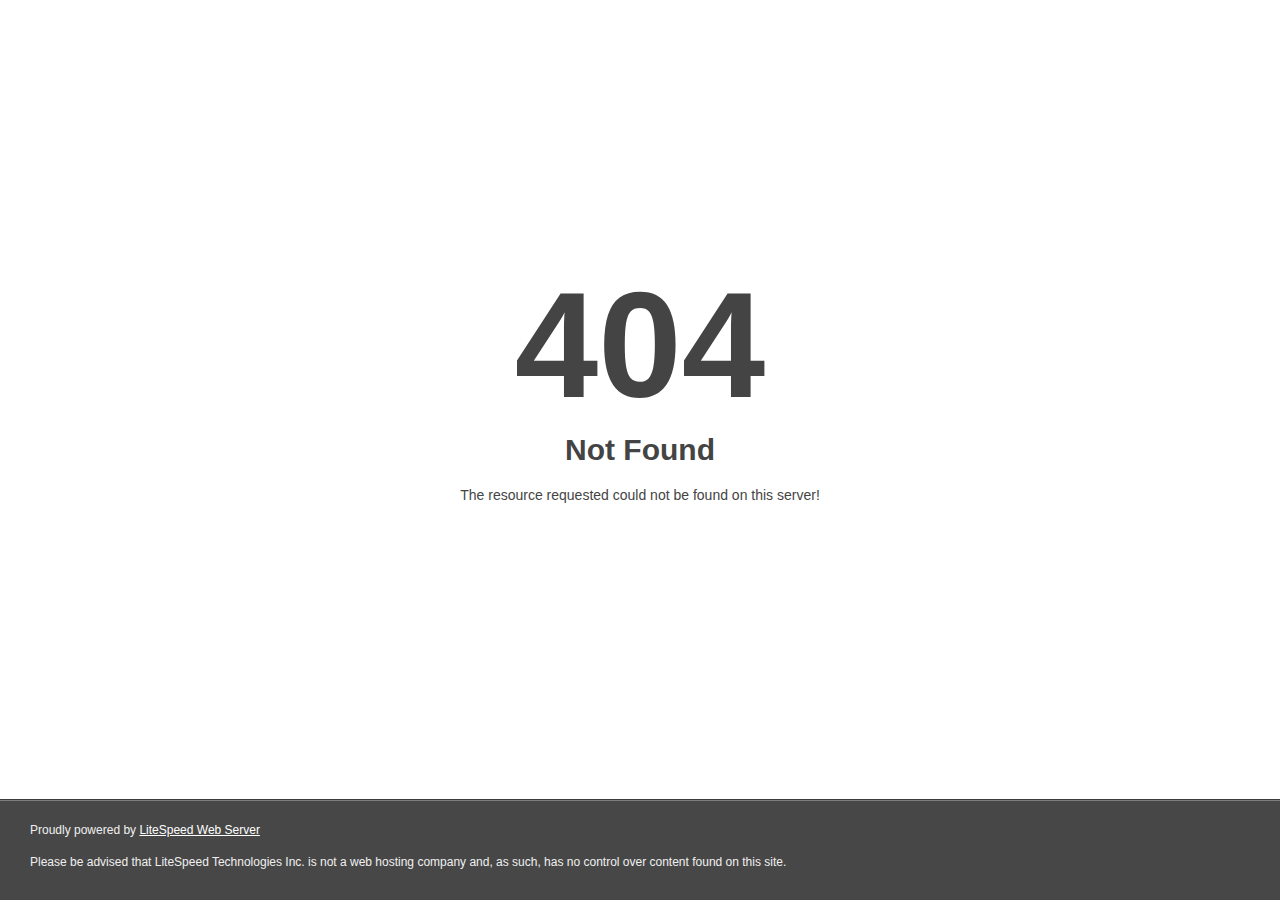
<file: assets/fonts/fontawesome/webfonts/fa-brands-400.html>
<!DOCTYPE html>
<html style="height:100%">
<head>
<meta name="viewport" content="width=device-width, initial-scale=1, shrink-to-fit=no" />
<title> 404 Not Found
</title></head>
<body style="color: #444; margin:0;font: normal 14px/20px Arial, Helvetica, sans-serif; height:100%; background-color: #fff;">
<div style="height:auto; min-height:100%; ">     <div style="text-align: center; width:800px; margin-left: -400px; position:absolute; top: 30%; left:50%;">
        <h1 style="margin:0; font-size:150px; line-height:150px; font-weight:bold;">404</h1>
<h2 style="margin-top:20px;font-size: 30px;">Not Found
</h2>
<p>The resource requested could not be found on this server!</p>
</div></div><div style="color:#f0f0f0; font-size:12px;margin:auto;padding:0px 30px 0px 30px;position:relative;clear:both;height:100px;margin-top:-101px;background-color:#474747;border-top: 1px solid rgba(0,0,0,0.15);box-shadow: 0 1px 0 rgba(255, 255, 255, 0.3) inset;">
<br>Proudly powered by  <a style="color:#fff;" href="http://www.litespeedtech.com/error-page">LiteSpeed Web Server</a><p>Please be advised that LiteSpeed Technologies Inc. is not a web hosting company and, as such, has no control over content found on this site.</p></div></body></html>
</file>
<file: assets/fonts/flaticon/css/flaticon.css>
@font-face {
    font-family: "flaticon";
    src: url("../fonts/flaticon.ttf") format("truetype"),
        url("../fonts/flaticon.woff") format("woff"),
        url("../fonts/flaticon.woff2") format("woff2"),
        url("../fonts/flaticon.eot") format("embedded-opentype"),
        url("../fonts/flaticon.svg") format("svg");
}

i[class^="flaticon-"],
i[class*=" flaticon-"] {
    display: inline-block;
    font-family: flaticon !important;
    font-style: normal;
    font-weight: normal;
    font-variant: normal;
    text-transform: none;
    text-rendering: auto;
    line-height: 1;
    -webkit-font-smoothing: antialiased;
    -moz-osx-font-smoothing: grayscale;
}

.flaticon-back-in-time:before {
    content: "\f101";
}
.flaticon-medicine:before {
    content: "\f102";
}
.flaticon-stethoscope:before {
    content: "\f103";
}
.flaticon-flask:before {
    content: "\f104";
}
.flaticon-eye:before {
    content: "\f105";
}
.flaticon-pills:before {
    content: "\f106";
}
.flaticon-virus:before {
    content: "\f107";
}
.flaticon-pills-1:before {
    content: "\f108";
}
.flaticon-email:before {
    content: "\f109";
}
.flaticon-clock:before {
    content: "\f10a";
}
.flaticon-phone-call:before {
    content: "\f10b";
}
.flaticon-dental-care:before {
    content: "\f10c";
}
.flaticon-dental-care-1:before {
    content: "\f10d";
}
.flaticon-dental-care-2:before {
    content: "\f10e";
}
.flaticon-checkup:before {
    content: "\f10f";
}
.flaticon-tooth-1:before {
    content: "\f110";
}
.flaticon-tooth-2:before {
    content: "\f111";
}
.flaticon-dentures:before {
    content: "\f112";
}
.flaticon-tooth-3:before {
    content: "\f113";
}
.flaticon-tooth-4:before {
    content: "\f114";
}
.flaticon-drilling:before {
    content: "\f115";
}
.flaticon-teeth:before {
    content: "\f116";
}
.flaticon-quotation:before {
    content: "\f117";
}
</file>
<file: assets/css/style.css>
/*-----------------------------------------------------------------------------------
    Template Name: Seeva - Medical and Dental HTML Template
    Template URI: https://webtend.net/demo/html/seeva/
    Author: WebTend
    Author URI:  https://webtend.net/
    Version: 1.1

    Note: This is Main Style CSS File.
-----------------------------------------------------------------------------------
	CSS INDEX
	===================
    #. Common
    #. Input field
    #. Keyframes & Animation
    #. Components
        ##. Preloader
        ##. Template Btn
        ##. Hero Area
            ##. Hero Area One
            ##. Hero Area Two
        ##. Hero Slider
            ##. Hero Slider One
            ##. Hero Slider Two
        ##. Section Heading
        ##. Image title box
        ##. Circle Image Gallery
        ##. Iconic Box
            ###. Iconic Box
            ###. Iconic Box Two
            ###. Iconic Box Three
        ##. Doctor Boxes
            ###. Doctor Boxes One
            ###. Doctor Boxes Two
            ###. Doctor Boxes Three
            ###. Doctor Details
        ##. Testimonials
            ###. Testimonials Slider
        ##. Counter
        ##. Check List
        ##. Partner Logos
        ##. Latest Blog
        ##. Tile Gallery
        ##. Simple Icon
        ##. Fancy Content Box
        ##. Call to Action
            ###. Call to Action One
            ###. Call to Action Two
        ##. Bordered Icon
        ##. Gallery
        ##. Pricing Table
        ##. Accordion
        ##. Seeva Video
        ##. Progress-bar
        ##. Product Tab
        ##. Page Title
        ##. Contact
    #. Blog
        ##. Blog Post Loop
        ##. Blog Details
        ##. Comment Template
        ##. Pagination
        ##. Sidebar
    #. Section
    #. Shop
        ##. Product Top-bar
        ##. Product Loop
        ##. Product Details
        ##. Shop Sidebar
    #. Footer
-----------------------------------------------------------------------------------*/


/*======= Common =======*/

@import url("https://fonts.googleapis.com/css2?family=Inter:wght@300;400;500;600;700&amp;family=Lora:ital,wght@0,400;0,500;0,600;0,700;1,400;1,500;1,600;1,700&amp;display=swap");
 :root {
    --color-primary: #2e279d;
    --color-primary-07: rgba(46, 39, 157, 0.07);
    --color-primary-10: rgba(46, 39, 157, 0.1);
    --color-primary-20: rgba(46, 39, 157, 0.2);
    --color-secondary: #499afa;
    --color-secondary-10: rgba(73, 154, 250, 0.1);
    --color-tertiary: #21cdc0;
    --color-fourth: #213360;
    --color-heading: #0e204d;
    --color-heading-07: rgba(14, 32, 77, 0.07);
    --color-heading-10: rgba(14, 32, 77, 0.1);
    --color-heading-50: rgba(14, 32, 77, 0.5);
    --color-body: #4d6581;
    --color-grey: #f3f5f8;
    --color-white: #fff;
    --color-black: #000000;
    --font-inter: 'Inter', sans-serif;
    --font-lora: 'Lora', serif;
}

body {
    color: var(--color-body);
    font-family: var(--font-inter);
    font-weight: normal;
    font-size: 16px;
    line-height: 2;
    overflow-x: hidden !important;
}

* {
    margin: 0;
    padding: 0;
    -webkit-box-sizing: border-box;
    box-sizing: border-box;
}

html {
    scroll-behavior: smooth;
}

img {
    max-width: 100%;
    -webkit-transition: all 0.3s ease-out 0s;
    -o-transition: all 0.3s ease-out 0s;
    transition: all 0.3s ease-out 0s;
}

.slick-slide img {
    display: inline-block;
}

h1,
h2,
h3,
h4,
h5,
h6 {
    font-family: var(--font-lora);
    font-weight: 400;
    line-height: 1.2;
    color: var(--color-heading);
    margin: 0px;
}

h1 a,
h2 a,
h3 a,
h4 a,
h5 a,
h6 a {
    color: var(--color-heading);
}

ul,
ol {
    margin: 0px;
    padding: 0px;
    list-style-type: none;
}

p {
    margin: 0px;
}

a {
    color: var(--color-secondary);
    display: inline-block;
    -webkit-transition: all 0.3s ease-out 0s;
    -o-transition: all 0.3s ease-out 0s;
    transition: all 0.3s ease-out 0s;
}

a:hover {
    color: var(--color-secondary);
    text-decoration: none;
}

a:focus {
    text-decoration: none;
    outline: none;
    -webkit-box-shadow: none;
    box-shadow: none;
}

a,
span {
    display: inline-block;
}

.slick-initialized .slick-slide:focus {
    text-decoration: none;
    outline: none;
    -webkit-box-shadow: none;
    box-shadow: none;
}


/*======= Colors & Background =======*/

.color-primary {
    color: var(--color-primary) !important;
}

.bg-color-primary {
    background-color: var(--color-primary);
}

.color-primary-07 {
    color: var(--color-primary-07) !important;
}

.bg-color-primary-07 {
    background-color: var(--color-primary-07);
}

.color-primary-10 {
    color: var(--color-primary-10) !important;
}

.bg-color-primary-10 {
    background-color: var(--color-primary-10);
}

.color-primary-20 {
    color: var(--color-primary-20) !important;
}

.bg-color-primary-20 {
    background-color: var(--color-primary-20);
}

.color-secondary {
    color: var(--color-secondary) !important;
}

.bg-color-secondary {
    background-color: var(--color-secondary);
}

.color-secondary-10 {
    color: var(--color-secondary-10) !important;
}

.bg-color-secondary-10 {
    background-color: var(--color-secondary-10);
}

.color-tertiary {
    color: var(--color-tertiary) !important;
}

.bg-color-tertiary {
    background-color: var(--color-tertiary);
}

.color-fourth {
    color: var(--color-fourth) !important;
}

.bg-color-fourth {
    background-color: var(--color-fourth);
}

.color-heading {
    color: var(--color-heading) !important;
}

.bg-color-heading {
    background-color: var(--color-heading);
}

.color-heading-07 {
    color: var(--color-heading-07) !important;
}

.bg-color-heading-07 {
    background-color: var(--color-heading-07);
}

.color-heading-10 {
    color: var(--color-heading-10) !important;
}

.bg-color-heading-10 {
    background-color: var(--color-heading-10);
}

.color-heading-50 {
    color: var(--color-heading-50) !important;
}

.bg-color-heading-50 {
    background-color: var(--color-heading-50);
}

.color-body {
    color: var(--color-body) !important;
}

.bg-color-body {
    background-color: var(--color-body);
}

.color-grey {
    color: var(--color-grey) !important;
}

.bg-color-grey {
    background-color: var(--color-grey);
}

.color-white {
    color: var(--color-white) !important;
}

.bg-color-white {
    background-color: var(--color-white);
}

.color-black {
    color: var(--color-black) !important;
}

.bg-color-black {
    background-color: var(--color-black);
}


/*======= Custom Container =======*/

.container-1300 {
    max-width: 1300px;
}

.container-1400 {
    max-width: 1400px;
}

.container-1450 {
    max-width: 1450px;
}

.container-1500 {
    max-width: 1500px;
}

.container-1600 {
    max-width: 1600px;
}

@media (min-width: 1600px) {
    .container-fluid.fluid-70 {
        padding-left: 70px;
        padding-right: 70px;
    }
}

@media (min-width: 1600px) {
    .container-fluid.fluid-100 {
        padding-left: 100px;
        padding-right: 100px;
    }
}


/*======= Common Class =======*/

.overly-primary-95::before,
.iconic-box .icon::before,
.cta-boxed-three .cta-inner::before,
.seeva-video::before,
.primary-sidebar .widget.cta-widget .cta-content::before,
.template-footer .footer-widgets .widget .instagram-images .single-image a::before {
    content: "";
    position: absolute;
    left: 0;
    top: 0;
    width: 100%;
    height: 100%;
    z-index: -1;
}

.border-top-primary {
    border-top: 1px solid var(--color-primary-10);
}


/*======= Background Sizes =======*/

.bg-size-cover {
    background-size: cover;
    background-position: center;
    background-repeat: no-repeat;
}

.blend-mode-multiply {
    background-blend-mode: multiply;
}

.overly-primary-95 {
    position: relative;
    z-index: 1;
}

.overly-primary-95::before {
    background-color: var(--color-primary);
    opacity: 0.95;
}


/*======= Spacing =======*/

.section-gap {
    padding-top: 130px;
    padding-bottom: 130px;
}

.section-gap-top {
    padding-top: 130px;
}

.section-gap-top-less {
    padding-top: 100px;
    padding-bottom: 130px;
}

.section-gap-bottom {
    padding-bottom: 130px;
}

.section-gap-100 {
    padding-top: 100px;
    padding-bottom: 100px;
}

.section-gap-80 {
    padding-top: 80px;
    padding-bottom: 80px;
}

.about-content-gap {
    padding-left: 30px;
    padding-bottom: 120px;
}

@media (max-width: 1199px) {
    .about-content-gap {
        padding-bottom: 60px;
        padding-left: 0;
    }
}

.mt-10 {
    margin-top: 10px;
}

.mt-20 {
    margin-top: 20px;
}

.mt-30 {
    margin-top: 30px;
}

.mt-35 {
    margin-top: 35px;
}

.mt-40 {
    margin-top: 40px;
}

.mt-50 {
    margin-top: 50px;
}

.mt-60 {
    margin-top: 60px;
}

.mb-20 {
    margin-bottom: 20px;
}

.mb-30 {
    margin-bottom: 30px;
}

.mb-35 {
    margin-bottom: 35px;
}

.mb-40 {
    margin-bottom: 40px;
}

.mb-50 {
    margin-bottom: 50px;
}

.mb-60 {
    margin-bottom: 60px;
}

.mb-70 {
    margin-bottom: 70px;
}

@media (max-width: 1199px) {
    .mb-xl-50 {
        margin-bottom: 50px;
    }
}

@media (max-width: 991px) {
    .mb-md-50 {
        margin-bottom: 50px;
    }
    .mb-md-80 {
        margin-bottom: 80px;
    }
    .mt-md-50 {
        margin-top: 50px;
    }
    .mt-md-80 {
        margin-top: 80px;
    }
    .mt-md-40 {
        margin-top: 40px;
    }
}

@media (max-width: 767px) {
    .mt-sm-30 {
        margin-top: 30px;
    }
}


/*======= Input field =======*/

input:focus,
textarea:focus,
select:focus,
button:focus {
    text-decoration: none;
    outline: none;
    -webkit-box-shadow: none;
    box-shadow: none;
}

 ::-webkit-input-placeholder {
    color: inherit;
    opacity: 1;
}

 :-ms-input-placeholder {
    color: inherit;
    opacity: 1;
}

 ::-ms-input-placeholder {
    color: inherit;
    opacity: 1;
}

 ::-moz-placeholder {
    color: inherit;
    opacity: 1;
}

 ::placeholder {
    color: inherit;
    opacity: 1;
}

input[type="search"]::-ms-clear {
    display: none;
    width: 0;
    height: 0;
}

input[type="search"]::-ms-reveal {
    display: none;
    width: 0;
    height: 0;
}

input[type="search"]::-webkit-search-decoration,
input[type="search"]::-webkit-search-cancel-button,
input[type="search"]::-webkit-search-results-button,
input[type="search"]::-webkit-search-results-decoration {
    display: none;
}

textarea,
input,
select,
.nice-select {
    width: 100%;
    height: 65px;
    color: var(--color-heading-50);
    background-color: var(--color-grey);
    border: 1px solid transparent;
    font-size: 18px;
    font-weight: 400;
    font-family: var(--font-inter);
    border-radius: 30px;
    line-height: 1.4;
    padding: 0 30px;
    -webkit-transition: all 0.3s ease-out 0s;
    -o-transition: all 0.3s ease-out 0s;
    transition: all 0.3s ease-out 0s;
}

textarea:focus,
input:focus,
select:focus,
.nice-select:focus {
    border-color: var(--color-secondary);
    color: var(--color-heading);
}

.nice-select {
    display: -webkit-box;
    display: -ms-flexbox;
    display: flex;
    -webkit-box-align: center;
    -ms-flex-align: center;
    align-items: center;
    -webkit-box-pack: justify;
    -ms-flex-pack: justify;
    justify-content: space-between;
}

.nice-select:active,
.nice-select.open,
.nice-select:focus,
.nice-select:hover {
    border-color: var(--color-secondary);
}

.nice-select .list {
    width: 100%;
    border-radius: 0;
    -webkit-box-shadow: 0 0 0 1px var(--color-secondary);
    box-shadow: 0 0 0 1px var(--color-secondary);
    color: var(--color-heading);
    font-family: var(--font-inter);
    font-size: 16px;
    font-weight: 500;
}

.nice-select .list .selected {
    font-weight: normal;
}

.nice-select::after {
    content: "\f107";
    font-size: 15px;
    font-weight: 400;
    font-family: "Font Awesome 5 Pro";
    line-height: 1;
    border: none;
    position: relative;
    top: 2px;
    right: 0;
    display: block;
    -webkit-transform: rotate(0);
    -ms-transform: rotate(0);
    transform: rotate(0);
    -webkit-transform-origin: 0;
    -ms-transform-origin: 0;
    transform-origin: 0;
    width: auto;
    height: auto;
    -webkit-transition: all 0.3s ease-out 0s;
    -o-transition: all 0.3s ease-out 0s;
    transition: all 0.3s ease-out 0s;
}

.nice-select.open::after {
    -webkit-transform: rotate(0);
    -ms-transform: rotate(0);
    transform: rotate(0);
}

textarea {
    height: 140px;
    padding-top: 20px;
    display: inherit;
    resize: none;
}

button {
    border: none;
}


/*======= keyframes & Animation =======*/

@-webkit-keyframes sticky {
    0% {
        top: -200px;
    }
    100% {
        top: 0;
    }
}

@keyframes sticky {
    0% {
        top: -200px;
    }
    100% {
        top: 0;
    }
}

@-webkit-keyframes float-bob-x {
    0% {
        -webkit-transform: translateX(-20px);
        transform: translateX(-20px);
    }
    50% {
        -webkit-transform: translateX(-10px);
        transform: translateX(-10px);
    }
    100% {
        -webkit-transform: translateX(-20px);
        transform: translateX(-20px);
    }
}

@keyframes float-bob-x {
    0% {
        -webkit-transform: translateX(-20px);
        transform: translateX(-20px);
    }
    50% {
        -webkit-transform: translateX(-10px);
        transform: translateX(-10px);
    }
    100% {
        -webkit-transform: translateX(-20px);
        transform: translateX(-20px);
    }
}

@-webkit-keyframes float-bob-y {
    0% {
        -webkit-transform: translateY(-20px);
        transform: translateY(-20px);
    }
    50% {
        -webkit-transform: translateY(-10px);
        transform: translateY(-10px);
    }
    100% {
        -webkit-transform: translateY(-20px);
        transform: translateY(-20px);
    }
}

@keyframes float-bob-y {
    0% {
        -webkit-transform: translateY(-20px);
        transform: translateY(-20px);
    }
    50% {
        -webkit-transform: translateY(-10px);
        transform: translateY(-10px);
    }
    100% {
        -webkit-transform: translateY(-20px);
        transform: translateY(-20px);
    }
}

@-webkit-keyframes preloader {
    0% {
        transform: perspective(160px) rotateX(0deg) rotateY(0deg);
        -webkit-transform: perspective(160px) rotateX(0deg) rotateY(0deg);
    }
    50% {
        transform: perspective(160px) rotateX(-180deg) rotateY(0deg);
        -webkit-transform: perspective(160px) rotateX(-180deg) rotateY(0deg);
    }
    100% {
        transform: perspective(160px) rotateX(-180deg) rotateY(-180deg);
        -webkit-transform: perspective(160px) rotateX(-180deg) rotateY(-180deg);
    }
}

@keyframes preloader {
    0% {
        transform: perspective(160px) rotateX(0deg) rotateY(0deg);
        -webkit-transform: perspective(160px) rotateX(0deg) rotateY(0deg);
    }
    50% {
        transform: perspective(160px) rotateX(-180deg) rotateY(0deg);
        -webkit-transform: perspective(160px) rotateX(-180deg) rotateY(0deg);
    }
    100% {
        transform: perspective(160px) rotateX(-180deg) rotateY(-180deg);
        -webkit-transform: perspective(160px) rotateX(-180deg) rotateY(-180deg);
    }
}

@-webkit-keyframes pulse-border {
    0% {
        -webkit-transform: translateX(-50%) translateY(-50%) translateZ(0) scale(1);
        transform: translateX(-50%) translateY(-50%) translateZ(0) scale(1);
        opacity: 1;
    }
    100% {
        -webkit-transform: translateX(-50%) translateY(-50%) translateZ(0) scale(1.5);
        transform: translateX(-50%) translateY(-50%) translateZ(0) scale(1.5);
        opacity: 0;
    }
}

@keyframes pulse-border {
    0% {
        -webkit-transform: translateX(-50%) translateY(-50%) translateZ(0) scale(1);
        transform: translateX(-50%) translateY(-50%) translateZ(0) scale(1);
        opacity: 1;
    }
    100% {
        -webkit-transform: translateX(-50%) translateY(-50%) translateZ(0) scale(1.5);
        transform: translateX(-50%) translateY(-50%) translateZ(0) scale(1.5);
        opacity: 0;
    }
}

.animate-float-bob-x {
    -webkit-animation-name: float-bob-x;
    animation-name: float-bob-x;
    -webkit-animation-duration: 2s;
    animation-duration: 2s;
    -webkit-animation-iteration-count: infinite;
    animation-iteration-count: infinite;
    -webkit-animation-timing-function: linear;
    animation-timing-function: linear;
}

.animate-float-bob-y {
    -webkit-animation-name: float-bob-y;
    animation-name: float-bob-y;
    -webkit-animation-duration: 2s;
    animation-duration: 2s;
    -webkit-animation-iteration-count: infinite;
    animation-iteration-count: infinite;
    -webkit-animation-timing-function: linear;
    animation-timing-function: linear;
}


/*======= Header =======*/

.template-header {
    position: relative;
    z-index: 999;
}

.template-header .header-navigation {
    display: -webkit-box;
    display: -ms-flexbox;
    display: flex;
    -webkit-box-align: center;
    -ms-flex-align: center;
    align-items: center;
    -webkit-box-pack: justify;
    -ms-flex-pack: justify;
    justify-content: space-between;
    /* margin-left: -15px;
    margin-right: -15px; */
}

@media (max-width: 1199px) {
    .template-header .header-navigation {
        padding: 18px 0;
    }
}

.template-header .header-left,
.template-header .header-center,
.template-header .header-right {
    padding-left: 15px;
    padding-right: 15px;
    -webkit-box-flex: 0;
    -ms-flex: 0 0 auto;
    flex: 0 0 auto;
    width: auto;
    max-width: 100%;
    display: -webkit-box;
    display: -ms-flexbox;
    display: flex;
    -webkit-box-align: center;
    -ms-flex-align: center;
    align-items: center;
}

.template-header .extra-icons {
    display: -webkit-box;
    display: -ms-flexbox;
    display: flex;
    -webkit-box-align: center;
    -ms-flex-align: center;
    align-items: center;
}

.template-header .extra-icons li:not(:first-child) {
    margin-left: 30px;
}

.template-header .header-center .extra-icons li {
    margin-left: 30px;
}

@media (max-width: 1299px) {
    .template-header .header-center .extra-icons li {
        margin-left: 20px;
    }
}

.template-header .header-center .extra-icons li:first-child {
    margin-left: 15px;
}

@media (max-width: 424px) {
    .template-header .site-logo {
        max-width: 150px;
    }
}

.template-header .site-menu ul {
    display: -webkit-box;
    display: -ms-flexbox;
    display: flex;
    -webkit-box-align: center;
    -ms-flex-align: center;
    align-items: center;
}

.template-header .site-menu ul li {
    display: block;
    line-height: 100px;
    position: relative;
    z-index: 1;
    padding: 0 14px;
}

.template-header .site-menu ul li a::after {
    content: '';
    width: 0;
    height: 2px;
    background-color: #499afa;
    position: absolute;
    left: 0;
    transition: all .3s;
    bottom: -2px;
}

.template-header .site-menu ul li a {
    position: relative;
}

.template-header .site-menu ul li a:hover::after {
    width: 100%;
}

.template-header .site-menu ul li a.template-btn:hover::after {
    width: 0;
}

@media (max-width: 1299px) {
    .template-header .site-menu ul li {
        padding: 0px 5px;
    }
}

.template-header .site-menu ul li a {
    margin: 5px;
    font-size: 16px;
    font-weight: 500;
    font-family: var(--font-inter);
    line-height: 1.4;
    color: var(--color-heading);
}

.template-header .site-menu ul li a .dd-trigger {
    font-size: 13px;
    padding-left: 5px;
}

.template-header .site-menu ul li a:hover {
    color: var(--color-secondary);
}

.template-header .site-menu ul li:hover>.sub-menu {
    visibility: visible;
    opacity: 1;
    top: 100%;
}

.template-header .site-menu ul li .sub-menu {
    position: absolute;
    display: block;
    position: absolute;
    width: 220px;
    background-color: var(--color-white);
    -webkit-transition: all 0.3s ease-out 0s;
    -o-transition: all 0.3s ease-out 0s;
    transition: all 0.3s ease-out 0s;
    z-index: 99;
    /* -webkit-box-shadow: 0 2px 8px 0 rgba(0, 29, 35, 0.05); */
    /* box-shadow: 0 2px 8px 0 rgba(0, 29, 35, 0.05); */
    -webkit-box-shadow: 2px 4px 5px rgba(73, 154, 250, 0.4), 2px 4px 9px 5px rgba(0, 0, 0, 0.09);
    box-shadow: 2px 4px 5px rgba(73, 154, 250, 0.4), 2px 4px 9px 5px rgba(0, 0, 0, 0.09);
    left: 0;
    top: calc(100% + 40px);
    visibility: hidden;
    opacity: 0;
}

.template-header .site-menu ul li .sub-menu li {
    line-height: 1;
    padding: 0;
}

.template-header .site-menu ul li .sub-menu li:not(:last-child) {
    border-bottom: 1px solid var(--color-heading-07);
}

.template-header .site-menu ul li .sub-menu li a {
    -webkit-box-pack: justify;
    -ms-flex-pack: justify;
    justify-content: space-between;
    font-size: 15px;
    padding: 10px 20px;
    display: -webkit-box;
    display: -ms-flexbox;
    display: flex;
    justify-content: space-between;
    line-height: 1.4;
    color: var(--color-body);
}

.template-header .site-menu ul li .sub-menu li a:hover {
    background-color: var(--color-secondary);
    color: var(--color-white);
}

.template-header .site-menu ul li .sub-menu li a::before {
    display: none;
}

.template-header .site-menu ul li .sub-menu li .sub-menu {
    left: 100%;
    top: 50%;
}

.template-header .site-menu ul li .sub-menu li:hover .sub-menu {
    top: 0;
}

.template-header .site-menu ul li.active a {
    color: var(--color-secondary);
}

.template-header .site-menu.item-extra-gap ul li {
    padding: 0 15px;
}

@media (max-width: 1599px) {
    .template-header .site-menu.item-extra-gap ul li {
        padding: 0 10px;
    }
}

@media (max-width: 1299px) {
    .template-header .site-menu.item-extra-gap ul li {
        padding: 0px 8px;
    }
}

.template-header .site-menu.menu-gap-left {
    margin-left: 110px;
}

.template-header .site-menu.item-left ul.primary-menu>li:first-child {
    padding-left: 0;
}

.template-header .site-menu.item-left ul.primary-menu>li:first-child>a {
    padding-left: 0;
}

.template-header .header-search-area form {
    position: relative;
    z-index: 1;
}

.template-header .header-search-area input {
    width: 280px;
    height: 55px;
    border-radius: 30px;
    border: 2px solid rgba(77, 101, 129, 0.15);
    background-color: var(--color-white);
    font-size: 15px;
    font-weight: 500;
    color: var(--color-heading);
    padding: 0 45px 0 25px;
}

.template-header .header-search-area input:focus {
    border-color: var(--color-heading);
}

@media (max-width: 1299px) {
    .template-header .header-search-area input {
        width: 220px;
    }
}

@media (max-width: 767px) {
    .template-header .header-search-area input {
        width: 200px;
    }
}

.template-header .header-search-area button {
    position: absolute;
    top: 50%;
    right: 25px;
    -webkit-transform: translateY(-50%);
    -ms-transform: translateY(-50%);
    transform: translateY(-50%);
    color: var(--color-heading);
    background-color: transparent;
    font-size: 15px;
    line-height: 1;
}

.template-header .off-canvas-btn {
    position: relative;
    cursor: pointer;
    padding: 10px 0;
}

.template-header .off-canvas-btn span {
    width: 35px;
    height: 4px;
    display: block;
}

.template-header .off-canvas-btn span::before,
.template-header .off-canvas-btn span::after {
    position: absolute;
    left: 0;
    top: 0;
    content: "";
    width: 35px;
    height: 4px;
    display: block;
}

.template-header .off-canvas-btn span::after {
    top: auto;
    bottom: 0;
}

.template-header .off-canvas-btn span,
.template-header .off-canvas-btn span::before,
.template-header .off-canvas-btn span::after {
    background-color: var(--color-secondary);
}

.template-header .off-canvas-btn.style-two {
    padding: 13px 0;
}

.template-header .off-canvas-btn.style-two span {
    width: 50px;
}

.template-header .off-canvas-btn.style-two span,
.template-header .off-canvas-btn.style-two span::before,
.template-header .off-canvas-btn.style-two span::after {
    background-color: var(--color-primary);
}

.template-header .off-canvas-btn.style-two span::before {
    width: 45px;
}

.template-header .off-canvas-btn.style-two span::after {
    width: 40px;
}

.template-header .search-btn {
    display: block;
    line-height: 1;
    color: var(--color-heading);
    font-size: 15px;
}

.template-header .cart-icon,
.template-header .wishlist-icon {
    display: block;
    font-size: 22px;
    line-height: 1;
    color: var(--color-heading);
}

.template-header .cart-icon:hover,
.template-header .wishlist-icon:hover {
    color: var(--color-secondary);
}

.template-header .navbar-toggler {
    display: block;
    width: 55px;
    padding: 10px;
    font-size: 0;
    border: 2px solid var(--color-heading);
    border-radius: 5px;
}

.template-header .navbar-toggler span {
    display: block;
    height: 3px;
    background-color: var(--color-heading);
}

.template-header .navbar-toggler span:nth-child(2) {
    margin: 6px 0;
}

.template-header .navigation-white-color .site-menu ul li a {
    color: var(--color-white);
}

.template-header .navigation-white-color .cart-icon,
.template-header .navigation-white-color .wishlist-icon {
    color: var(--color-white);
}

.template-header .navigation-white-color .off-canvas-btn span,
.template-header .navigation-white-color .off-canvas-btn span::before,
.template-header .navigation-white-color .off-canvas-btn span::after {
    background-color: var(--color-white);
}

.template-header .navigation-white-color .navbar-toggler {
    border-color: var(--color-white);
}

.template-header .navigation-white-color .navbar-toggler span {
    background-color: var(--color-white);
}

.template-header .header-top-list-one {
    background-color: var(--color-primary);
}

.template-header .header-top-list-one .list-items {
    display: -webkit-box;
    display: -ms-flexbox;
    display: flex;
}

.template-header .header-top-list-one .list-items .single-list-item {
    padding: 25px 0;
    padding-right: 90px;
    margin-right: 90px;
    border-right: 2px solid rgba(255, 255, 255, 0.1);
    display: -webkit-box;
    display: -ms-flexbox;
    display: flex;
    -webkit-box-align: center;
    -ms-flex-align: center;
    align-items: center;
}

.template-header .header-top-list-one .list-items .single-list-item:last-child {
    margin-right: 0;
}

@media (max-width: 1199px) {
    .template-header .header-top-list-one .list-items .single-list-item {
        padding-right: 65px;
        margin-right: 65px;
    }
}

.template-header .header-top-list-one .list-items .contact-info {
    display: -webkit-box;
    display: -ms-flexbox;
    display: flex;
    -webkit-box-align: center;
    -ms-flex-align: center;
    align-items: center;
    line-height: 1;
}

@media (max-width: 991px) {
    .template-header .header-top-list-one .list-items .contact-info {
        display: none;
    }
}

.template-header .header-top-list-one .list-items .contact-info,
.template-header .header-top-list-one .list-items .contact-info a {
    color: var(--color-white);
}

.template-header .header-top-list-one .list-items .contact-info .icon {
    margin-right: 20px;
    -webkit-box-flex: 0;
    -ms-flex: 0 0 50px;
    flex: 0 0 50px;
}

.template-header .header-top-list-one .list-items .contact-info .icon img {
    max-width: 50px;
}

.template-header .header-top-list-one .list-items .contact-info .info-title {
    margin-bottom: 10px;
    display: block;
    font-size: 16px;
    font-weight: 600;
    font-family: var(--font-inter);
}

@media (max-width: 1299px) {
    .template-header .header-top-list-one .list-items .contact-info .info-title {
        font-size: 14px;
    }
}

.template-header .header-top-list-one .list-items .contact-info .info-desc {
    font-size: 22px;
    font-weight: 400;
    font-family: var(--font-lora);
}

@media (max-width: 1299px) {
    .template-header .header-top-list-one .list-items .contact-info .info-desc {
        font-size: 18px;
    }
}

.template-header .header-top-list-two {
    border-bottom: 1px solid var(--color-heading-10);
}

.template-header .header-top-list-two .list-items {
    display: -webkit-box;
    display: -ms-flexbox;
    display: flex;
    -webkit-box-pack: center;
    -ms-flex-pack: center;
    justify-content: center;
}

.template-header .header-top-list-two .list-items .single-list-item {
    border-right: 1px solid var(--color-heading-10);
    display: -webkit-box;
    display: -ms-flexbox;
    display: flex;
    -webkit-box-align: center;
    -ms-flex-align: center;
    align-items: center;
    padding: 25px 70px;
}

@media (max-width: 1299px) {
    .template-header .header-top-list-two .list-items .single-list-item {
        padding: 25px 45px;
    }
}

@media (max-width: 1199px) {
    .template-header .header-top-list-two .list-items .single-list-item {
        padding: 25px 35px;
    }
}

.template-header .header-top-list-two .list-items .single-list-item:last-child {
    margin-right: 0;
}

.template-header .header-top-list-two .list-items .single-list-item:first-child {
    border-left: 1px solid var(--color-heading-10);
}

.template-header .header-top-list-two .list-items .contact-info {
    display: -webkit-box;
    display: -ms-flexbox;
    display: flex;
    -webkit-box-align: center;
    -ms-flex-align: center;
    align-items: center;
    line-height: 1;
}

.template-header .header-top-list-two .list-items .contact-info,
.template-header .header-top-list-two .list-items .contact-info a {
    color: var(--color-heading);
}

.template-header .header-top-list-two .list-items .contact-info .icon {
    margin-right: 20px;
    -webkit-box-flex: 0;
    -ms-flex: 0 0 50px;
    flex: 0 0 50px;
}

.template-header .header-top-list-two .list-items .contact-info .icon img {
    max-width: 50px;
}

.template-header .header-top-list-two .list-items .contact-info .info-title {
    margin-bottom: 10px;
    display: block;
    font-size: 16px;
    font-weight: 600;
    font-family: var(--font-inter);
}

@media (max-width: 1299px) {
    .template-header .header-top-list-two .list-items .contact-info .info-title {
        font-size: 14px;
    }
}

.template-header .header-top-list-two .list-items .contact-info .info-desc {
    font-size: 22px;
    font-weight: 400;
    font-family: var(--font-lora);
}

@media (max-width: 1299px) {
    .template-header .header-top-list-two .list-items .contact-info .info-desc {
        font-size: 18px;
    }
}

.template-header .header-top-note {
    background-color: var(--color-primary);
    text-align: center;
    padding: 8px 0;
}

@media (max-width: 991px) {
    .template-header .header-top-note {
        font-size: 14px;
    }
}

@media (max-width: 424px) {
    .template-header .header-top-note {
        display: none;
    }
}

.template-header .header-top-note,
.template-header .header-top-note a {
    color: var(--color-white);
}

.template-header .header-top-note a {
    margin-left: 15px;
}

.template-header .header-top-note a i {
    margin-right: 8px;
}

.template-header .header-topbar {
    background-color: var(--color-primary);
    padding: 5px 0;
}

.template-header .header-topbar,
.template-header .header-topbar a {
    color: var(--color-white);
}

.template-header .header-topbar .topbar-menu {
    display: -webkit-box;
    display: -ms-flexbox;
    display: flex;
    -webkit-box-align: center;
    -ms-flex-align: center;
    align-items: center;
}

@media (max-width: 991px) {
    .template-header .header-topbar .topbar-menu {
        -webkit-box-pack: center;
        -ms-flex-pack: center;
        justify-content: center;
    }
}

.template-header .header-topbar .topbar-menu li {
    padding-left: 15px;
    padding-right: 20px;
    position: relative;
    line-height: 1.4;
}

@media (max-width: 1199px) {
    .template-header .header-topbar .topbar-menu li {
        font-size: 15px;
    }
}

.template-header .header-topbar .topbar-menu li::before {
    content: "";
    position: absolute;
    left: 0;
    top: 50%;
    -webkit-transform: translateY(-50%);
    -ms-transform: translateY(-50%);
    transform: translateY(-50%);
    height: 5px;
    width: 5px;
    background-color: var(--color-white);
    border-radius: 50%;
}

.template-header .header-topbar .topbar-menu li a:hover {
    text-decoration: underline;
}

.template-header .header-topbar .contact-info {
    display: -webkit-box;
    display: -ms-flexbox;
    display: flex;
    -webkit-box-pack: end;
    -ms-flex-pack: end;
    justify-content: flex-end;
}

@media (max-width: 991px) {
    .template-header .header-topbar .contact-info {
        -webkit-box-pack: center;
        -ms-flex-pack: center;
        justify-content: center;
        margin-top: 15px;
    }
}

.template-header .header-topbar .contact-info li {
    padding-left: 25px;
    padding-right: 25px;
    border-left: 2px solid rgba(255, 255, 255, 0.2);
    line-height: 1.4;
}

@media (max-width: 1199px) {
    .template-header .header-topbar .contact-info li {
        padding-left: 15px;
        padding-right: 15px;
        font-size: 15px;
    }
}

@media (max-width: 991px) {
    .template-header .header-topbar .contact-info li:first-child {
        border-left: none;
    }
}

.template-header .header-topbar .contact-info li:last-child {
    padding-right: 0;
}

.template-header .header-topbar .contact-info li i {
    margin-right: 5px;
}

.template-header .header-topbar .contact-info li .social-icons a {
    opacity: 0.6;
}

.template-header .header-topbar .contact-info li .social-icons a:not(:first-child) {
    margin-left: 20px;
}

@media (max-width: 1199px) {
    .template-header .header-topbar .contact-info li .social-icons a:not(:first-child) {
        margin-left: 16px;
    }
}

.template-header .header-topbar .contact-info li .social-icons a:hover {
    opacity: 1;
}

.template-header .header-topbar .contact-info li .social-icons a i {
    margin: 0;
}

.template-header.absolute-header {
    position: absolute;
    left: 0;
    top: 0;
    width: 100%;
    height: auto;
    z-index: 9999;
    background-color: transparent;
}

.template-header.sticky-header.sticky-on {
    position: fixed;
    left: 0;
    top: 0;
    width: 100%;
    z-index: 999;
    -webkit-animation: sticky 1.2s;
    animation: sticky 1.2s;
    -webkit-box-shadow: 0 8px 20px rgba(14, 32, 77, 0.08);
    box-shadow: 0 8px 20px rgba(14, 32, 77, 0.08);
    background-color: var(--color-white);
}

.template-header.sticky-header.sticky-on .site-menu ul li {
    line-height: 100px;
}

.template-header.sticky-header.sticky-on .header-topbar,
.template-header.sticky-header.sticky-on .header-top-list-two,
.template-header.sticky-header.sticky-on .header-top-note {
    display: none !important;
}

.template-header.sticky-header.sticky-on.sticky-secondary-bg {
    background-color: var(--color-heading);
}

@media (min-width: 992px) {
    .template-header.header-three .header-navigation {
        padding: 0;
    }
}

.template-header.header-five .header-navigation .site-menu ul li .sub-menu li a {
    color: var(--color-heading);
}

.template-header.header-five .header-navigation .site-menu ul li .sub-menu li a:hover {
    background-color: var(--color-tertiary);
    color: var(--color-white);
}

.template-header.header-five .header-navigation .site-menu ul li a:hover,
.template-header.header-five .header-navigation .site-menu ul li.active a {
    color: var(--color-tertiary);
}


/*======= Header Panel =======*/

.slide-panel {
    position: fixed;
    right: 0;
    top: 0;
    background-color: transparent;
    z-index: 9999;
    width: 100vw;
    height: 100vh;
    display: -webkit-box;
    display: -ms-flexbox;
    display: flex;
    -webkit-box-pack: end;
    -ms-flex-pack: end;
    justify-content: flex-end;
    visibility: hidden;
    opacity: 0;
    -webkit-transition: all 0.4s ease-out 0s;
    -o-transition: all 0.4s ease-out 0s;
    transition: all 0.4s ease-out 0s;
}

.slide-panel .panel-overlay {
    position: fixed;
    left: 0;
    top: 0;
    width: 100vw;
    height: 100vh;
    background-color: var(--color-heading);
    cursor: pointer;
    z-index: 9998;
    -webkit-transition: all 0.4s ease-out 0s;
    -o-transition: all 0.4s ease-out 0s;
    transition: all 0.4s ease-out 0s;
    opacity: 0;
    visibility: hidden;
}

.slide-panel .panel-inner {
    max-width: 380px;
    height: 100vh;
    background-color: var(--color-white);
    padding: 40px;
    position: relative;
    z-index: 9999;
    overflow-y: scroll;
    overflow-x: hidden;
    -webkit-transition: all 0.4s ease-out 0s;
    -o-transition: all 0.4s ease-out 0s;
    transition: all 0.4s ease-out 0s;
    margin-right: -380px;
    opacity: 0;
    visibility: hidden;
}

.slide-panel .panel-close {
    position: absolute;
    top: 20px;
    right: 30px;
    z-index: 2;
    font-size: 28px;
    line-height: 1;
    color: var(--color-heading);
}

.slide-panel.show-panel {
    opacity: 1;
    visibility: visible;
}

.slide-panel.show-panel .panel-overlay {
    visibility: visible;
    opacity: 0.5;
}

.slide-panel.show-panel .panel-inner {
    visibility: visible;
    opacity: 1;
    margin-right: 0px;
}


/*======= Off Canvas =======*/

@import url('https://fonts.googleapis.com/css2?family=Dosis:wght@500&display=swap');
#we-the {
    color: var(--color-primary);
    font-family: 'Dosis', sans-serif;
    font-size: 1.4rem;
}

.off-canvas-panel .canvas-widget-title {
    font-size: 20px;
    margin-bottom: 20px;
    padding-bottom: 15px;
    position: relative;
    border-bottom: 1px solid var(--color-primary-10);
}

.off-canvas-panel .canvas-logo {
    width: 50%;
    margin: 40px auto;
}

.off-canvas-panel .contact-us,
.off-canvas-panel .about-us {
    margin-bottom: 40px;
}

.off-canvas-panel .contact-us li {
    position: relative;
    padding-left: 60px;
    line-height: 1.5;
}

.off-canvas-panel .contact-us li:not(:last-child) {
    margin-bottom: 25px;
}

.off-canvas-panel .contact-us li,
.off-canvas-panel .contact-us li a {
    color: var(--color-body);
}

.off-canvas-panel .contact-us li a:hover {
    color: var(--color-primary);
}

.off-canvas-panel .contact-us li i {
    position: absolute;
    left: 0;
    top: 50%;
    -webkit-transform: translateY(-50%);
    -ms-transform: translateY(-50%);
    transform: translateY(-50%);
    width: 40px;
    height: 40px;
    background-color: var(--color-primary);
    border-radius: 50%;
    font-size: 14px;
    border-radius: 50%;
    color: var(--color-white);
    display: -webkit-box;
    display: -ms-flexbox;
    display: flex;
    -webkit-box-align: center;
    -ms-flex-align: center;
    align-items: center;
    -webkit-box-pack: center;
    -ms-flex-pack: center;
    justify-content: center;
}


/*======= Mobile Panel =======*/

.mobile-slide-panel .panel-inner {
    width: 300px;
    margin-right: -300px;
    padding: 40px 30px;
}

.mobile-slide-panel .panel-logo {
    margin-bottom: 20px;
}

.mobile-slide-panel .panel-logo img {
    max-width: 170px;
}

.mobile-slide-panel .mobile-menu li a {
    position: relative;
    display: block;
    line-height: 1.5;
    padding: 10px 45px 10px 0;
    border-bottom: 1px solid var(--color-primary-10);
    color: var(--color-heading);
    font-size: 16px;
    font-weight: 500;
    font-family: var(--font-inter);
}

.mobile-slide-panel .mobile-menu li a .dd-trigger {
    position: absolute;
    top: 0;
    right: 0;
    width: 45px;
    height: 100%;
    display: -webkit-box;
    display: -ms-flexbox;
    display: flex;
    -webkit-box-align: center;
    -ms-flex-align: center;
    align-items: center;
    -webkit-box-pack: center;
    -ms-flex-pack: center;
    justify-content: center;
    line-height: 1;
    z-index: 2;
    border-left: 1px solid var(--color-primary-10);
    font-size: 14px;
}

.mobile-slide-panel .mobile-menu li a .dd-trigger i {
    -webkit-transform: rotate(-90deg);
    -ms-transform: rotate(-90deg);
    transform: rotate(-90deg);
    -webkit-transition: all 0.5s ease;
    -o-transition: all 0.5s ease;
    transition: all 0.5s ease;
}

.mobile-slide-panel .mobile-menu li a .dd-trigger.sub-menu-opened i {
    -webkit-transform: rotate(0);
    -ms-transform: rotate(0);
    transform: rotate(0);
}

.mobile-slide-panel .mobile-menu li.active>a {
    color: var(--color-secondary);
}

.mobile-slide-panel .mobile-menu li .sub-menu {
    display: none;
    padding-left: 15px;
}

.mobile-slide-panel .mobile-menu li .sub-menu li a {
    font-size: 14px;
}


/*======= Preloader =======*/

#preloader {
    position: fixed;
    left: 0;
    top: 0;
    width: 100vw;
    height: 100vh;
    background-color: var(--color-white);
    z-index: 99999;
    display: -webkit-box;
    display: -ms-flexbox;
    display: flex;
    -webkit-box-align: center;
    -ms-flex-align: center;
    align-items: center;
    -webkit-box-pack: center;
    -ms-flex-pack: center;
    justify-content: center;
}

#preloader #loading-center {
    width: 100vw;
    height: 100vh;
    position: relative;
}

#preloader #object {
    width: 100%;
    height: 100%;
    background-color: var(--color-primary);
    margin-right: auto;
    margin-left: auto;
    position: absolute;
    top: 50%;
    left: 50%;
    transform: translate(-50%, -50%);
}

#preloader #object #heartbeat-svg {
    animation: glow 3s linear infinite;
    position: absolute;
    top: 50%;
    left: 50%;
    transform: translate(-50%, -50%);
    width: 100%;
    stroke: white !important;
}

#heartbeat-path {
    stroke-dasharray: 2700;
    stroke-dashoffset: 2700;
    animation: beat 3s linear infinite, fade 3s linear infinite;
}

@keyframes beat {
    0% {}
    20% {
        stroke-dashoffset: 2700;
    }
    100% {
        stroke-dashoffset: -2700;
    }
}

@keyframes fade {
    0% {
        opacity: 0;
    }
    20% {
        opacity: 0;
    }
    50% {
        opacity: 1;
    }
    60% {
        opacity: 1;
    }
    100% {
        opacity: 0;
    }
}

@keyframes glow {
    0% {
        filter: drop-shadow(0px 0px 0px white);
    }
    50% {
        filter: drop-shadow(0px 0px 5px white);
    }
    100% {
        filter: drop-shadow(0px 0px 0px white);
    }
}


/*======= Template Btn =======*/

.template-btn {
    font-size: 17px;
    font-weight: 600;
    font-family: var(--font-inter);
    line-height: 1.2;
    background-color: var(--color-secondary);
    color: var(--color-white);
    -webkit-transition: all 0.3s;
    -o-transition: all 0.3s;
    transition: all 0.3s;
    padding: 20px 40px;
    border-radius: 30px;
    border: none;
}

@media (max-width: 575px) {
    .template-btn {
        padding: 18px 30px;
        font-size: 15px;
    }
}

.template-btn i {
    font-size: 15px;
    margin-left: 6px;
}

@media (max-width: 575px) {
    .template-btn i {
        font-size: 14px;
    }
}

.template-btn:hover {
    background-color: var(--color-heading);
    color: var(--color-white);
}

.template-btn-bordered {
    border: 2px solid var(--color-white);
    background-color: transparent;
    color: var(--color-white);
    padding: 18px 40px;
}

@media (max-width: 575px) {
    .template-btn-bordered {
        padding: 16px 30px;
    }
}

.template-btn-bordered:hover {
    border-color: var(--color-heading);
}

.template-btn-white {
    background-color: var(--color-white);
    color: var(--color-heading);
}

.template-btn-white:hover {
    background-color: var(--color-heading);
    color: var(--color-white);
}

.template-btn-primary {
    background-color: var(--color-primary);
}

.template-btn-tertiary {
    background-color: var(--color-tertiary);
}

.template-btn-tertiary:hover {
    background-color: var(--color-fourth);
}

.template-btn-fourth {
    background-color: var(--color-fourth);
}

.template-btn-fourth:hover {
    background-color: var(--color-tertiary);
}


/*======= Hero Area One =======*/

.hero-area-one {
    padding-bottom: 140px;
    padding-top: 210px;
    position: relative;
    z-index: 1;
}

@media (max-width: 1199px) {
    .hero-area-one {
        padding-top: 180px;
    }
}

@media (max-width: 991px) {
    .hero-area-one {
        padding-top: 160px;
        padding-bottom: 120px;
    }
}

.hero-area-one .hero-content {
    padding-right: 70px;
    position: relative;
}

@media (max-width: 1199px) {
    .hero-area-one .hero-content {
        padding-right: 30px;
    }
}

@media (max-width: 991px) {
    .hero-area-one .hero-content {
        padding-right: 0;
        margin-bottom: 60px;
    }
}

.hero-area-one .hero-content::before {
    position: absolute;
    content: "";
    left: -60px;
    top: -60px;
    bottom: 0;
    width: 110px;
    border-radius: 55px;
    z-index: -1;
    background-image: -webkit-gradient(linear, left top, left bottom, from(#499afa), color-stop(74%, rgba(208, 229, 254, 0.5)), to(rgba(255, 255, 255, 0)));
    background-image: -o-linear-gradient(top, #499afa 0%, rgba(208, 229, 254, 0.5) 74%, rgba(255, 255, 255, 0) 100%);
    background-image: linear-gradient(180deg, #499afa 0%, rgba(208, 229, 254, 0.5) 74%, rgba(255, 255, 255, 0) 100%);
    opacity: 0.15;
}

@media (max-width: 1399px) {
    .hero-area-one .hero-content::before {
        left: -30px;
        top: -30px;
        width: 100px;
    }
}

@media (max-width: 575px) {
    .hero-area-one .hero-content::before {
        display: none;
    }
}

.hero-area-one .hero-content .title {
    font-size: 85px;
    font-weight: 400;
    line-height: 1;
    color: var(--color-primary);
    margin-bottom: 35px;
}

@media (max-width: 1199px) {
    .hero-area-one .hero-content .title {
        font-size: 72px;
    }
}

@media (max-width: 767px) {
    .hero-area-one .hero-content .title {
        font-size: 68px;
    }
}

@media (max-width: 575px) {
    .hero-area-one .hero-content .title {
        font-size: 52px;
    }
}

.hero-area-one .hero-content .template-btn {
    margin-top: 30px;
}

.hero-area-one .hero-img {
    margin-right: -90px;
}

@media (max-width: 1399px) {
    .hero-area-one .hero-img {
        margin-right: 0;
    }
}

.hero-area-one::before {
    position: absolute;
    content: "";
    right: 0;
    top: 0;
    height: 100%;
    width: 37%;
    background-image: url(../img/hero-img/hero-pattern.jpg);
}

@media (max-width: 1199px) {
    .hero-area-one::before {
        width: 40%;
    }
}

@media (max-width: 991px) {
    .hero-area-one::before {
        display: none;
    }
}


/*======= Hero Area Two =======*/

.hero-area-two {
    padding-top: 180px;
    padding-bottom: 180px;
    position: relative;
    z-index: 1;
}

@media (max-width: 991px) {
    .hero-area-two {
        padding-top: 140px;
        padding-bottom: 140px;
    }
}

@media (max-width: 424px) {
    .hero-area-two {
        padding-top: 130px;
        padding-bottom: 130px;
    }
}

.hero-area-two .hero-content {
    color: var(--color-heading);
}

.hero-area-two .hero-content .tagline {
    font-weight: 600;
    font-size: 22px;
    color: var(--color-secondary);
    line-height: 1.4;
    margin-bottom: 15px;
}

@media (max-width: 575px) {
    .hero-area-two .hero-content .tagline {
        font-size: 18px;
    }
}

.hero-area-two .hero-content .title {
    font-size: 95px;
    font-weight: 500;
    line-height: 1.1;
    color: var(--color-primary);
    margin-bottom: 35px;
}

@media (max-width: 1199px) {
    .hero-area-two .hero-content .title {
        font-size: 76px;
    }
}

@media (max-width: 767px) {
    .hero-area-two .hero-content .title {
        font-size: 68px;
    }
}

@media (max-width: 575px) {
    .hero-area-two .hero-content .title {
        font-size: 48px;
    }
}

.hero-area-two .hero-content .template-btn {
    margin-top: 30px;
}

.hero-area-two .hero-content p {
    max-width: 70%;
}

@media (max-width: 767px) {
    .hero-area-two .hero-content p {
        max-width: 100%;
    }
}

.hero-area-two .hero-img {
    position: absolute;
    z-index: -1;
    right: 0;
    top: 0;
    width: calc(50% - 15px);
    height: 100%;
    background-blend-mode: multiply;
    background-color: var(--color-primary-20);
    background-size: cover;
    background-position: center;
}

@media (max-width: 991px) {
    .hero-area-two .hero-img {
        display: none;
    }
}


/*======= Hero Slider Arrow =======*/

.hero-slider-arrow .slick-arrow {
    width: 50px;
    height: 50px;
    background-color: transparent;
    border-radius: 50%;
    border: 2px solid rgba(255, 255, 255, 0.2);
    color: var(--color-white);
    opacity: 0.6;
    -webkit-transition: 0.3s;
    -o-transition: 0.3s;
    transition: 0.3s;
}

.hero-slider-arrow .slick-arrow:hover {
    opacity: 1;
    border-color: var(--color-white);
}

.hero-slider-bg {
    position: absolute;
    left: 0;
    top: 0;
    width: 100%;
    height: 100%;
    z-index: 1;
}


/*======= Hero Slider One =======*/

.hero-slider-one {
    position: relative;
    z-index: 1;
}

.hero-slider-one .single-hero-slider {
    position: relative;
    padding: 110px 0;
}

.hero-slider-one .single-hero-slider .slider-content-box {
    position: relative;
    z-index: 2;
    padding: 90px 80px;
    background-color: var(--color-white);
    opacity: 90%;
    border-radius: 50px;
    max-width: 570px;
}

@media (max-width: 991px) {
    .hero-slider-one .single-hero-slider .slider-content-box {
        max-width: 500px;
        padding: 60px;
    }
}

@media (max-width: 767px) {
    .hero-slider-one .single-hero-slider .slider-content-box {
        max-width: 480px;
    }
}

@media (max-width: 575px) {
    .hero-slider-one .single-hero-slider .slider-content-box {
        max-width: 100%;
        padding: 60px 40px;
    }
}

@media (max-width: 424px) {
    .hero-slider-one .single-hero-slider .slider-content-box {
        padding: 60px 25px;
    }
}

.hero-slider-one .single-hero-slider .slider-content-box::before {
    position: absolute;
    content: "";
    left: 30px;
    top: 35px;
    bottom: 0;
    width: 110px;
    border-radius: 55px;
    z-index: -1;
    background-image: -webkit-gradient(linear, left top, left bottom, from(#499afa), color-stop(74%, rgba(208, 229, 254, 0.5)), to(rgba(255, 255, 255, 0)));
    background-image: -o-linear-gradient(top, #499afa 0%, rgba(208, 229, 254, 0.5) 74%, rgba(255, 255, 255, 0) 100%);
    background-image: linear-gradient(180deg, #499afa 0%, rgba(208, 229, 254, 0.5) 74%, rgba(255, 255, 255, 0) 100%);
    opacity: 0.15;
}

@media (max-width: 575px) {
    .hero-slider-one .single-hero-slider .slider-content-box::before {
        width: 100px;
    }
}

.hero-slider-one .single-hero-slider .slider-content-box .title {
    font-size: 85px;
    line-height: 1;
    color: var(--color-primary);
    margin-bottom: 20px;
}

@media (max-width: 1199px) {
    .hero-slider-one .single-hero-slider .slider-content-box .title {
        font-size: 72px;
    }
}

@media (max-width: 991px) {
    .hero-slider-one .single-hero-slider .slider-content-box .title {
        font-size: 68px;
    }
}

@media (max-width: 767px) {
    .hero-slider-one .single-hero-slider .slider-content-box .title {
        font-size: 62px;
    }
}

@media (max-width: 575px) {
    .hero-slider-one .single-hero-slider .slider-content-box .title {
        font-size: 52px;
    }
}

@media (max-width: 424px) {
    .hero-slider-one .single-hero-slider .slider-content-box .title {
        font-size: 42px;
    }
}

.hero-slider-one .single-hero-slider .slider-content-box .template-btn {
    margin-top: 30px;
}

@media (max-width: 424px) {
    .hero-slider-one .single-hero-slider .slider-content-box .template-btn {
        padding: 16px 25px;
        font-size: 14px;
    }
}

@media (max-width: 424px) {
    .hero-slider-one .single-hero-slider .slider-content-box .template-btn i {
        margin-left: 4px;
        font-size: 12px;
    }
}

.hero-slider-one .hero-slider-arrow {
    position: absolute;
    right: 14%;
    top: 50%;
    width: 50px;
    -webkit-transform: translateY(-50%);
    -ms-transform: translateY(-50%);
    transform: translateY(-50%);
    z-index: 22;
}

@media (max-width: 1399px) {
    .hero-slider-one .hero-slider-arrow {
        right: 8%;
    }
}

.hero-slider-one .hero-slider-arrow .slick-arrow {
    opacity: 1;
    border: none;
    background-color: var(--color-white);
    color: var(--color-primary);
}

.hero-slider-one .hero-slider-arrow .slick-arrow i {
    font-weight: 700;
}

.hero-slider-one .hero-slider-arrow .slick-arrow.next-arrow {
    margin-top: 10px;
}

.hero-slider-one .hero-slider-arrow .slick-arrow:hover {
    background-color: var(--color-secondary);
    color: var(--color-white);
}


/*======= Hero Slider Two =======*/

.hero-slider-two {
    position: relative;
    z-index: 1;
}

.hero-slider-two .single-hero-slider {
    padding-top: 260px;
    padding-bottom: 220px;
    position: relative;
    z-index: 1;
}

.hero-slider-two .single-hero-slider .hero-content {
    position: relative;
    z-index: 2;
}

.hero-slider-two .single-hero-slider .hero-content .tagline {
    font-weight: 600;
    font-size: 22px;
    color: var(--color-white);
    line-height: 1.4;
    margin-bottom: 15px;
}

@media (max-width: 767px) {
    .hero-slider-two .single-hero-slider .hero-content .tagline {
        font-size: 20px;
    }
}

@media (max-width: 575px) {
    .hero-slider-two .single-hero-slider .hero-content .tagline {
        font-size: 18px;
    }
}

.hero-slider-two .single-hero-slider .hero-content .title {
    font-size: 120px;
    font-weight: 500;
    line-height: 1;
    color: var(--color-white);
}

@media (max-width: 1199px) {
    .hero-slider-two .single-hero-slider .hero-content .title {
        font-size: 90px;
    }
}

@media (max-width: 991px) {
    .hero-slider-two .single-hero-slider .hero-content .title {
        font-size: 72px;
    }
}

@media (max-width: 767px) {
    .hero-slider-two .single-hero-slider .hero-content .title {
        font-size: 64px;
    }
}

@media (max-width: 575px) {
    .hero-slider-two .single-hero-slider .hero-content .title {
        font-size: 48px;
    }
}

@media (max-width: 424px) {
    .hero-slider-two .single-hero-slider .hero-content .title {
        font-size: 42px;
    }
}

.hero-slider-two .single-hero-slider .hero-content .template-btn {
    margin-top: 35px;
}

.hero-slider-two .hero-slider-arrow .slick-arrow {
    position: absolute;
    z-index: 22;
    left: 8%;
    top: 50%;
    -webkit-transform: translateY(-50%);
    -ms-transform: translateY(-50%);
    transform: translateY(-50%);
}

@media (max-width: 1399px) {
    .hero-slider-two .hero-slider-arrow .slick-arrow {
        left: 4%;
    }
}

@media (max-width: 991px) {
    .hero-slider-two .hero-slider-arrow .slick-arrow {
        left: 3%;
    }
}

.hero-slider-two .hero-slider-arrow .slick-arrow.next-arrow {
    left: auto;
    right: 8%;
}

@media (max-width: 1399px) {
    .hero-slider-two .hero-slider-arrow .slick-arrow.next-arrow {
        right: 4%;
    }
}

@media (max-width: 991px) {
    .hero-slider-two .hero-slider-arrow .slick-arrow.next-arrow {
        right: 3%;
    }
}

.hero-slider-two .hero-slider-bg {
    background-color: var(--color-secondary);
    background-blend-mode: multiply;
}

.hero-slider-two.style-two .single-hero-slider {
    padding-top: 160px;
    padding-bottom: 280px;
}

@media (max-width: 424px) {
    .hero-slider-two.style-two .single-hero-slider {
        padding-top: 140px;
        padding-bottom: 260px;
    }
}

.hero-slider-two.style-two .hero-slider-bg {
    background-color: rgba(0, 147, 136, 0.9);
}

.hero-slider-two.style-two .hero-slider-arrow {
    position: absolute;
    right: 16%;
    top: 43%;
    width: 50px;
    -webkit-transform: translateY(-50%);
    -ms-transform: translateY(-50%);
    transform: translateY(-50%);
    z-index: 22;
}

@media (max-width: 1599px) {
    .hero-slider-two.style-two .hero-slider-arrow {
        right: 6%;
    }
}

.hero-slider-two.style-two .hero-slider-arrow .slick-arrow {
    position: static;
    -webkit-transform: translate(0);
    -ms-transform: translate(0);
    transform: translate(0);
    opacity: 1;
}

.hero-slider-two.style-two .hero-slider-arrow .slick-arrow.next-arrow {
    margin-top: 10px;
}


/*======= Section Heading =======*/

.section-heading .tagline {
    font-size: 30px;
    font-weight: 500;
    color: var(--color-secondary);
    line-height: 1.2;
    margin-bottom: 15px;
}

.section-heading .title {
    font-size: 45px;
    line-height: 1.35;
}

@media (max-width: 1199px) {
    .section-heading .title {
        font-size: 38px;
    }
}

@media (max-width: 991px) {
    .section-heading .title {
        font-size: 32px;
    }
}

@media (max-width: 575px) {
    .section-heading .title {
        font-size: 28px;
    }
}

.section-heading p {
    font-size: 18px;
    font-weight: 500;
    color: var(--color-primary);
    line-height: 1.2;
    margin-top: 25px;
}

@media (max-width: 575px) {
    .section-heading p {
        font-size: 15px;
    }
}

.section-heading.heading-white .tagline,
.section-heading.heading-white .title,
.section-heading.heading-white p {
    color: var(--color-white);
}


/*======= Image title Box =======*/

.image-title-box {
    position: relative;
    z-index: 1;
}

.image-title-box .title {
    font-size: 22px;
    font-weight: 500;
    line-height: 1.4;
    background-color: var(--color-white);
    text-align: center;
    padding: 20px;
    margin: 0 30px;
    position: relative;
    z-index: 2;
    margin-bottom: -50px;
}

@media (max-width: 1199px) {
    .image-title-box .title {
        font-size: 18px;
    }
}

.image-title-box .image {
    overflow: hidden;
}

.image-title-box .image img {
    width: 100%;
}

.image-title-box:hover .image img {
    -webkit-transform: scale(1.1);
    -ms-transform: scale(1.1);
    transform: scale(1.1);
}


/*======= Circle Image Gallery =======*/

.circle-image-gallery {
    display: -webkit-box;
    display: -ms-flexbox;
    display: flex;
    -ms-flex-wrap: wrap;
    flex-wrap: wrap;
}

.circle-image-gallery .single-img:not(:last-child) {
    margin-bottom: 30px;
}

.circle-image-gallery .single-img a {
    display: block;
}

.circle-image-gallery .gallery-right {
    margin-top: 80px;
}

.circle-image-gallery .gallery-right .single-img:nth-child(odd) img {
    border-radius: 135px;
    border-top-left-radius: 0;
}

.circle-image-gallery .gallery-left .single-img:nth-child(even) img {
    border-radius: 135px;
    border-bottom-right-radius: 0;
}


/*======= Iconic Box =======*/

.iconic-box {
    position: relative;
    background-color: var(--color-white);
    -webkit-transition: all 0.3s;
    -o-transition: all 0.3s;
    transition: all 0.3s;
    padding: 50px;
    text-align: center;
}

@media (max-width: 1199px) {
    .iconic-box {
        padding: 40px 35px;
        font-size: 15px;
    }
}

.iconic-box .icon {
    display: -webkit-inline-box;
    display: -ms-inline-flexbox;
    display: inline-flex;
    -webkit-box-align: center;
    -ms-flex-align: center;
    align-items: center;
    -webkit-box-pack: center;
    -ms-flex-pack: center;
    justify-content: center;
    line-height: 1;
    width: 150px;
    height: 150px;
    border-radius: 50%;
    overflow: hidden;
    margin-bottom: 15px;
    position: relative;
    z-index: 1;
    font-size: 55px;
    color: var(--color-secondary);
}

@media (max-width: 767px) {
    .iconic-box .icon {
        height: 100px;
        width: 100px;
    }
}

.iconic-box .icon img {
    max-width: 100px;
}

@media (max-width: 767px) {
    .iconic-box .icon img {
        max-width: 65px;
    }
}

.iconic-box .icon::before {
    border-radius: 50%;
    background: -webkit-gradient(linear, left top, left bottom, from(#499afa), color-stop(82%, rgba(222, 237, 254, 0.5)), to(rgba(255, 255, 255, 0)));
    background: -o-linear-gradient(top, #499afa 0%, rgba(222, 237, 254, 0.5) 82%, rgba(255, 255, 255, 0) 100%);
    background: linear-gradient(180deg, #499afa 0%, rgba(222, 237, 254, 0.5) 82%, rgba(255, 255, 255, 0) 100%);
    opacity: 0.102;
}

.iconic-box .title {
    font-size: 24px;
    margin-bottom: 15px;
}

@media (max-width: 424px) {
    .iconic-box .title {
        font-size: 22px;
    }
}

.iconic-box .box-link-wrap {
    position: relative;
    margin-top: 20px;
    font-size: 15px;
    text-align: center;
    min-height: 45px;
    overflow: hidden;
}

.iconic-box .box-link-wrap .link-icon {
    position: absolute;
    left: 50%;
    -webkit-transform: translateX(-50%);
    -ms-transform: translateX(-50%);
    transform: translateX(-50%);
    top: 0;
    height: 45px;
    width: 45px;
    line-height: 45px;
    background-color: var(--color-secondary-10);
    border-radius: 50%;
    -webkit-transition: all 0.3s;
    -o-transition: all 0.3s;
    transition: all 0.3s;
    color: var(--color-secondary);
}

.iconic-box .box-link-wrap .box-link {
    position: absolute;
    z-index: 2;
    left: 50%;
    -webkit-transform: translateX(-50%);
    -ms-transform: translateX(-50%);
    transform: translateX(-50%);
    top: 100%;
    background-color: var(--color-secondary);
    color: var(--color-white);
    width: 160px;
    line-height: 45px;
    border-radius: 30px;
    font-size: 15px;
    font-weight: 600;
    font-family: var(--font-inter);
    -webkit-transition: all 0.4s;
    -o-transition: all 0.4s;
    transition: all 0.4s;
    visibility: hidden;
    opacity: 0;
}

.iconic-box .box-link-wrap .box-link i {
    margin-left: 5px;
}

.iconic-box:hover {
    -webkit-box-shadow: 0px 20px 100px 0px rgba(58, 65, 111, 0.1);
    box-shadow: 0px 20px 100px 0px rgba(58, 65, 111, 0.1);
}

.iconic-box:hover .box-link-wrap .link-icon {
    opacity: 0;
    visibility: hidden;
}

.iconic-box:hover .box-link-wrap .box-link {
    visibility: visible;
    opacity: 1;
    top: 0;
}


/*======= Iconic Box Two =======*/

.iconic-box-two {
    background-color: var(--color-white);
    border-radius: 7px;
    padding: 40px 35px 50px;
    text-align: center;
}

@media (min-width: 992px) and (max-width: 1199px) {
    .iconic-box-two {
        padding: 40px 30px 50px;
        font-size: 15px;
    }
}

.iconic-box-two .icon {
    display: -webkit-inline-box;
    display: -ms-inline-flexbox;
    display: inline-flex;
    width: 120px;
    height: 120px;
    -webkit-box-align: center;
    -ms-flex-align: center;
    align-items: center;
    -webkit-box-pack: center;
    -ms-flex-pack: center;
    justify-content: center;
    background-color: var(--color-secondary-10);
    color: var(--color-secondary);
    font-size: 65px;
    border-radius: 50%;
    margin-bottom: 35px;
    position: relative;
    z-index: 1;
    -webkit-transition: 0.4s;
    -o-transition: 0.4s;
    transition: 0.4s;
}

.iconic-box-two .title {
    font-size: 22px;
    font-weight: 500;
    margin-bottom: 10px;
}

.iconic-box-two .box-link {
    line-height: 1;
    margin-top: 20px;
    display: -webkit-inline-box;
    display: -ms-inline-flexbox;
    display: inline-flex;
    width: 45px;
    height: 45px;
    -webkit-box-pack: center;
    -ms-flex-pack: center;
    justify-content: center;
    -webkit-box-align: center;
    -ms-flex-align: center;
    align-items: center;
    background-color: var(--color-secondary-10);
    color: var(--color-secondary);
    border-radius: 50%;
    position: relative;
    z-index: 1;
    -webkit-transition: 0.4s;
    -o-transition: 0.4s;
    transition: 0.4s;
}

.iconic-box-two .box-link::before,
.iconic-box-two .icon::before {
    content: "";
    position: absolute;
    left: 50%;
    top: 50%;
    -webkit-transform: translate(-50%, -50%);
    -ms-transform: translate(-50%, -50%);
    transform: translate(-50%, -50%);
    width: 0;
    height: 0;
    border-radius: 50%;
    z-index: -1;
    -webkit-transition: 0.4s;
    -o-transition: 0.4s;
    transition: 0.4s;
    opacity: 0;
}

.iconic-box-two:hover .box-link,
.iconic-box-two:hover .icon {
    transform: rotate(360deg);
}

.iconic-box-two:hover .box-link::before,
.iconic-box-two:hover .icon::before {
    width: 100%;
    height: 100%;
    opacity: 1;
}

.iconic-box-two {
    cursor: pointer;
}


/*======= Iconic Box Three =======*/

.iconic-box-three {
    position: relative;
    z-index: 1;
    background-color: var(--color-grey);
    text-align: center;
    padding: 80px 60px;
}

@media (max-width: 1199px) {
    .iconic-box-three {
        padding: 80px 40px;
    }
}

.iconic-box-three .title {
    font-size: 24px;
    margin-bottom: 15px;
}

.iconic-box-three .title a:hover {
    color: var(--color-tertiary);
}

.iconic-box-three .icon {
    line-height: 0.5;
    color: var(--color-tertiary);
    font-size: 75px;
    margin-bottom: 30px;
}

.iconic-box-three .box-link {
    font-size: 17px;
    font-weight: 600;
    color: var(--color-heading);
    text-transform: capitalize;
    line-height: 1;
    border: 2px solid var(--color-primary-10);
    border-radius: 25px;
    padding: 14px 25px;
    margin-top: 25px;
}

.iconic-box-three .box-link i {
    margin-left: 5px;
    font-size: 15px;
}

.iconic-box-three .box-link:hover {
    background-color: var(--color-tertiary);
    color: var(--color-white);
    border-color: var(--color-tertiary);
}

.iconic-box-three .big-icon {
    position: absolute;
    left: 50%;
    top: 50%;
    -webkit-transform: translate(-50%, -45%);
    -ms-transform: translate(-50%, -45%);
    transform: translate(-50%, -45%);
    font-size: 310px;
    opacity: 0.03;
    z-index: -1;
    display: none;
    line-height: 0.5;
}

.iconic-box-three.featured-box {
    z-index: 2;
}

.iconic-box-three.featured-box,
.iconic-box-three.featured-box .title,
.iconic-box-three.featured-box .title a {
    color: var(--color-white);
}

.iconic-box-three.featured-box::before {
    content: "";
    position: absolute;
    left: 0;
    right: 0;
    top: -20px;
    bottom: -20px;
    z-index: -1;
    background-color: var(--color-fourth);
}

.iconic-box-three.featured-box .box-link {
    background-color: var(--color-tertiary);
    color: var(--color-white);
    border-color: var(--color-tertiary);
}

.iconic-box-three.featured-box .big-icon {
    display: block;
}


/*======= Iconic Boxes Big Images =======*/

.iconic-boxes-big-image {
    position: relative;
    z-index: 1;
    padding-bottom: 120px;
}

.iconic-boxes-big-image .single-iconic-item {
    background-color: var(--color-white);
    text-align: center;
    padding: 45px 30px;
    margin-bottom: 30px;
}

.iconic-boxes-big-image .single-iconic-item .icon {
    margin-bottom: 30px;
    font-size: 80px;
    line-height: 0.5;
    color: var(--color-secondary);
}

@media (max-width: 1199px) {
    .iconic-boxes-big-image .single-iconic-item .icon {
        font-size: 72px;
    }
}

.iconic-boxes-big-image .single-iconic-item .title {
    font-size: 24px;
    margin-bottom: 15px;
}

@media (max-width: 1199px) {
    .iconic-boxes-big-image .single-iconic-item .title {
        font-size: 22px;
    }
}

.iconic-boxes-big-image .big-image {
    position: absolute;
    left: 50%;
    top: 0;
    -webkit-transform: translateX(-50%);
    -ms-transform: translateX(-50%);
    transform: translateX(-50%);
    z-index: -1;
}

@media (max-width: 1399px) {
    .iconic-boxes-big-image .big-image {
        max-width: 400px;
        top: 130px;
    }
}

@media (max-width: 1199px) {
    .iconic-boxes-big-image .big-image {
        max-width: 300px;
        top: 250px;
    }
}

@media (max-width: 991px) {
    .iconic-boxes-big-image .big-image {
        display: none;
    }
}

.iconic-boxes-big-image .border-image {
    position: absolute;
    bottom: 0;
    left: 50%;
    -webkit-transform: translateX(-50%);
    -ms-transform: translateX(-50%);
    transform: translateX(-50%);
    z-index: -2;
}

@media (max-width: 1399px) {
    .iconic-boxes-big-image .border-image {
        max-width: 920px;
    }
}

@media (max-width: 1199px) {
    .iconic-boxes-big-image .border-image {
        max-width: 720px;
    }
}

@media (max-width: 991px) {
    .iconic-boxes-big-image .border-image {
        display: none;
    }
}

@media (max-width: 1399px) {
    .iconic-boxes-big-image .first-row .first-column {
        margin-left: 70px;
    }
}

@media (max-width: 1199px) {
    .iconic-boxes-big-image .first-row .first-column {
        margin-left: 40px;
    }
}

@media (max-width: 991px) {
    .iconic-boxes-big-image .first-row .first-column {
        margin-left: 0;
    }
}

@media (max-width: 1399px) {
    .iconic-boxes-big-image .first-row .second-column {
        margin-right: 70px;
    }
}

@media (max-width: 1199px) {
    .iconic-boxes-big-image .first-row .second-column {
        margin-right: 40px;
    }
}

@media (max-width: 991px) {
    .iconic-boxes-big-image .first-row .second-column {
        margin-right: 0;
    }
}

.iconic-boxes-big-image .second-row .first-column {
    margin-left: -70px;
}

@media (max-width: 1399px) {
    .iconic-boxes-big-image .second-row .first-column {
        margin-left: 0;
    }
}

.iconic-boxes-big-image .second-row .second-column {
    margin-right: -70px;
}

@media (max-width: 1399px) {
    .iconic-boxes-big-image .second-row .second-column {
        margin-right: 0;
    }
}


/*======= Doctor Boxes One =======*/

.doctor-box-one {
    text-align: center;
    position: relative;
    padding-bottom: 55px;
}

.doctor-box-one .doctor-photo img {
    width: 100%;
}

.doctor-box-one .doctor-information {
    position: absolute;
    left: 40px;
    right: 40px;
    bottom: 0;
    z-index: 2;
    padding: 25px;
    background-color: var(--color-white);
    -webkit-box-shadow: 0px 10px 60px 0px rgba(73, 154, 250, 0.1);
    box-shadow: 0px 10px 60px 0px rgba(73, 154, 250, 0.1);
}

@media (min-width: 992px) and (max-width: 1199px) {
    .doctor-box-one .doctor-information {
        left: 20px;
        right: 20px;
    }
}

@media (max-width: 424px) {
    .doctor-box-one .doctor-information {
        left: 20px;
        right: 20px;
    }
}

.doctor-box-one .doctor-information .name {
    margin-bottom: 5px;
    line-height: 1.1;
    font-size: 20px;
    font-weight: 500;
}

.doctor-box-one .doctor-information .specialty {
    color: var(--color-secondary);
    font-size: 16px;
    font-weight: 500;
    line-height: 1;
}

.doctor-box-one .doctor-information .social-links {
    margin-top: 10px;
    display: none;
}

.doctor-box-one .doctor-information .social-links li {
    margin: 0 2px;
    display: inline-block;
}

.doctor-box-one .doctor-information .social-links a {
    width: 30px;
    height: 30px;
    line-height: 30px;
    text-align: center;
    border-radius: 50%;
    font-size: 13px;
    background-color: var(--color-primary-10);
    color: var(--color-heading-50);
}

.doctor-box-one .doctor-information .social-links a:hover {
    background-color: var(--color-secondary);
    color: var(--color-white);
}

.doctor-box-one.bordered-style {
    padding: 20px 20px 55px;
    border: 1px solid var(--color-primary-10);
}

.doctor-box-one.bordered-style .doctor-information {
    padding: 10px 0 0;
    -webkit-box-shadow: none;
    box-shadow: none;
    left: 0;
    right: 0;
    bottom: 25px;
    background-color: transparent;
    background-image: url(../img/doctors/shape.png);
    background-position: center top;
    background-size: cover;
}


/*======= Doctor Boxes Two =======*/

.doctor-box-two .doctor-photo {
    position: relative;
    margin-bottom: 40px;
    text-align: center;
}

.doctor-box-two .doctor-photo img {
    border-radius: 115px 0 115px 115px;
}

.doctor-box-two .doctor-photo .social-links {
    position: absolute;
    left: 0;
    bottom: -17.5px;
    width: 100%;
    display: -webkit-box;
    display: -ms-flexbox;
    display: flex;
    -webkit-box-pack: center;
    -ms-flex-pack: center;
    justify-content: center;
    -webkit-box-align: end;
    -ms-flex-align: end;
    align-items: flex-end;
    overflow: hidden;
    z-index: 2;
}

.doctor-box-two .doctor-photo .social-links li {
    margin: 0 3px;
    -webkit-transform: translateY(35px);
    -ms-transform: translateY(35px);
    transform: translateY(35px);
    visibility: hidden;
    opacity: 0;
    -webkit-transition: all 500ms ease 0s;
    -o-transition: all 500ms ease 0s;
    transition: all 500ms ease 0s;
}

.doctor-box-two .doctor-photo .social-links li:first-child,
.doctor-box-two .doctor-photo .social-links li:last-child {
    margin: 0 0 20px;
}

.doctor-box-two .doctor-photo .social-links li:nth-child(2) {
    -webkit-transition-delay: 30ms;
    -o-transition-delay: 30ms;
    transition-delay: 30ms;
}

.doctor-box-two .doctor-photo .social-links li:nth-child(3) {
    -webkit-transition-delay: 60ms;
    -o-transition-delay: 60ms;
    transition-delay: 60ms;
}

.doctor-box-two .doctor-photo .social-links li:nth-child(4) {
    -webkit-transition-delay: 90ms;
    -o-transition-delay: 90ms;
    transition-delay: 90ms;
}

.doctor-box-two .doctor-photo .social-links a {
    width: 35px;
    height: 35px;
    line-height: 35px;
    text-align: center;
    border-radius: 50%;
    font-size: 12px;
    background-color: var(--color-primary);
    color: var(--color-white);
}

.doctor-box-two .doctor-photo .social-links a:hover {
    background-color: var(--color-secondary);
}

.doctor-box-two .doctor-photo .plus-icon {
    position: absolute;
    left: 0;
    bottom: -22.5px;
    width: 100%;
    text-align: center;
    overflow: hidden;
}

.doctor-box-two .doctor-photo .plus-icon i {
    width: 45px;
    height: 45px;
    line-height: 45px;
    text-align: center;
    border-radius: 50%;
    font-size: 15px;
    background-color: var(--color-secondary);
    color: var(--color-white);
    -webkit-transition: all 400ms ease 0s;
    -o-transition: all 400ms ease 0s;
    transition: all 400ms ease 0s;
}

.doctor-box-two .doctor-information {
    text-align: center;
}

.doctor-box-two .doctor-information .name {
    margin-bottom: 4px;
    line-height: 1.1;
    font-size: 20px;
    font-weight: 500;
}

.doctor-box-two .doctor-information .specialty {
    color: var(--color-secondary);
    font-size: 16px;
    font-weight: 500;
    line-height: 1;
}

.doctor-box-two:hover .doctor-photo .social-links li {
    opacity: 1;
    visibility: visible;
    -webkit-transform: translateY(0);
    -ms-transform: translateY(0);
    transform: translateY(0);
}

.doctor-box-two:hover .doctor-photo .plus-icon i {
    opacity: 0;
    visibility: hidden;
    -webkit-transform: translateY(-45px);
    -ms-transform: translateY(-45px);
    transform: translateY(-45px);
}


/*======= Doctor Boxes Three =======*/

.doctor-box-three {
    text-align: center;
    padding: 30px 35px;
    background-color: var(--color-white);
    -webkit-transition: all 0.3s;
    -o-transition: all 0.3s;
    transition: all 0.3s;
    border-radius: 15px;
}

@media (max-width: 767px) {
    .doctor-box-three {
        padding: 30px 25px;
    }
}

.doctor-box-three .doctor-photo {
    margin-bottom: 30px;
}

.doctor-box-three .doctor-photo img {
    height: 200px;
    width: 200px;
    border-radius: 50%;
    -webkit-box-shadow: 0px 10px 60px 0px rgba(58, 65, 111, 0.3);
    box-shadow: 0px 10px 60px 0px rgba(58, 65, 111, 0.3);
}

@media (max-width: 767px) {
    .doctor-box-three .doctor-photo img {
        height: 160px;
        width: 160px;
    }
}

.doctor-box-three .doctor-information {
    position: relative;
}

.doctor-box-three .doctor-information .name {
    margin-bottom: 5px;
    line-height: 1.1;
    font-size: 24px;
    font-weight: 400;
}

@media (max-width: 767px) {
    .doctor-box-three .doctor-information .name {
        font-size: 20px;
    }
}

.doctor-box-three .doctor-information .specialty {
    color: var(--color-secondary);
    font-size: 16px;
    font-weight: 500;
    line-height: 1;
}

.doctor-box-three .doctor-information .social-links {
    margin-top: 10px;
    position: relative;
    z-index: 1;
    overflow: hidden;
}

.doctor-box-three .doctor-information .social-links li {
    margin: 0 2px;
    display: inline-block;
    -webkit-transform: translateY(35px);
    -ms-transform: translateY(35px);
    transform: translateY(35px);
    visibility: hidden;
    opacity: 0;
    -webkit-transition: all 500ms ease 0s;
    -o-transition: all 500ms ease 0s;
    transition: all 500ms ease 0s;
}

.doctor-box-three .doctor-information .social-links li:nth-child(2) {
    -webkit-transition-delay: 30ms;
    -o-transition-delay: 30ms;
    transition-delay: 30ms;
}

.doctor-box-three .doctor-information .social-links li:nth-child(3) {
    -webkit-transition-delay: 60ms;
    -o-transition-delay: 60ms;
    transition-delay: 60ms;
}

.doctor-box-three .doctor-information .social-links li:nth-child(4) {
    -webkit-transition-delay: 90ms;
    -o-transition-delay: 90ms;
    transition-delay: 90ms;
}

.doctor-box-three .doctor-information .social-links a {
    width: 40px;
    height: 40px;
    line-height: 40px;
    text-align: center;
    border-radius: 50%;
    font-size: 14px;
    background-color: var(--color-primary-10);
    color: var(--color-heading-50);
}

@media (max-width: 767px) {
    .doctor-box-three .doctor-information .social-links a {
        width: 35px;
        height: 35px;
        line-height: 35px;
        font-size: 13px;
    }
}

.doctor-box-three .doctor-information .social-links a:hover {
    background-color: var(--color-secondary);
    color: var(--color-white);
}

.doctor-box-three .doctor-information .plus-icon {
    position: absolute;
    left: 0;
    bottom: 0;
    width: 100%;
    text-align: center;
    overflow: hidden;
}

.doctor-box-three .doctor-information .plus-icon i {
    width: 40px;
    height: 40px;
    line-height: 40px;
    text-align: center;
    border-radius: 50%;
    font-size: 15px;
    background-color: var(--color-secondary);
    color: var(--color-white);
    -webkit-transition: all 400ms ease 0s;
    -o-transition: all 400ms ease 0s;
    transition: all 400ms ease 0s;
}

@media (max-width: 767px) {
    .doctor-box-three .doctor-information .plus-icon i {
        width: 35px;
        height: 35px;
        line-height: 35px;
        font-size: 13px;
    }
}

.doctor-box-three:hover {
    -webkit-box-shadow: 0px 10px 60px 0px rgba(73, 154, 250, 0.2);
    box-shadow: 0px 10px 60px 0px rgba(73, 154, 250, 0.2);
}

.doctor-box-three:hover .doctor-information .social-links li {
    opacity: 1;
    visibility: visible;
    -webkit-transform: translateY(0);
    -ms-transform: translateY(0);
    transform: translateY(0);
}

.doctor-box-three:hover .doctor-information .plus-icon i {
    opacity: 0;
    visibility: hidden;
    -webkit-transform: translateY(-40px);
    -ms-transform: translateY(-40px);
    transform: translateY(-40px);
}


/*======= Doctor Bordered Wrapper =======*/

.doctor-bordered-wrapper {
    padding: 60px 70px 15px;
    border: 1px solid var(--color-primary-10);
}

@media (max-width: 1199px) {
    .doctor-bordered-wrapper {
        padding: 60px 45px 15px;
    }
}

@media (max-width: 767px) {
    .doctor-bordered-wrapper {
        padding: 60px 30px 15px;
    }
}


/*======= Doctor Details =======*/

.doctor-details-wrapper .doctor-info-box {
    display: -webkit-box;
    display: -ms-flexbox;
    display: flex;
    margin-bottom: 120px;
}

@media (max-width: 991px) {
    .doctor-details-wrapper .doctor-info-box {
        -webkit-box-orient: vertical;
        -webkit-box-direction: normal;
        -ms-flex-direction: column;
        flex-direction: column;
        -webkit-box-align: center;
        -ms-flex-align: center;
        align-items: center;
        margin-bottom: 80px;
    }
}

.doctor-details-wrapper .doctor-info-box .doctor-photo {
    -webkit-box-flex: 0;
    -ms-flex: 0 0 400px;
    flex: 0 0 400px;
    width: 400px;
    text-align: center;
}

@media (max-width: 575px) {
    .doctor-details-wrapper .doctor-info-box .doctor-photo {
        -webkit-box-flex: 0;
        -ms-flex: 0 0 100%;
        flex: 0 0 100%;
        width: 100%;
    }
}

.doctor-details-wrapper .doctor-info-box .doctor-description {
    padding: 80px 70px;
    background-color: #f2f8ff;
}

@media (max-width: 991px) {
    .doctor-details-wrapper .doctor-info-box .doctor-description {
        padding: 80px 40px;
    }
}

@media (max-width: 575px) {
    .doctor-details-wrapper .doctor-info-box .doctor-description {
        padding: 60px 30px;
    }
}

.doctor-details-wrapper .doctor-info-box .doctor-description .description-header {
    margin-bottom: 35px;
    display: -webkit-box;
    display: -ms-flexbox;
    display: flex;
    -webkit-box-align: center;
    -ms-flex-align: center;
    align-items: center;
    -webkit-box-pack: justify;
    -ms-flex-pack: justify;
    justify-content: space-between;
    line-height: 1;
}

@media (min-width: 992px) and (max-width: 1199px) {
    .doctor-details-wrapper .doctor-info-box .doctor-description .description-header {
        -webkit-box-orient: vertical;
        -webkit-box-direction: normal;
        -ms-flex-direction: column;
        flex-direction: column;
        -webkit-box-align: start;
        -ms-flex-align: start;
        align-items: flex-start;
    }
}

@media (max-width: 767px) {
    .doctor-details-wrapper .doctor-info-box .doctor-description .description-header {
        -webkit-box-orient: vertical;
        -webkit-box-direction: normal;
        -ms-flex-direction: column;
        flex-direction: column;
        -webkit-box-align: start;
        -ms-flex-align: start;
        align-items: flex-start;
    }
}

.doctor-details-wrapper .doctor-info-box .doctor-description .name {
    font-size: 30px;
    font-weight: 500;
    margin-bottom: 10px;
}

.doctor-details-wrapper .doctor-info-box .doctor-description .specialty {
    color: var(--color-secondary);
}

@media (min-width: 992px) and (max-width: 1199px) {
    .doctor-details-wrapper .doctor-info-box .doctor-description .template-btn {
        margin-top: 40px;
    }
}

@media (max-width: 767px) {
    .doctor-details-wrapper .doctor-info-box .doctor-description .template-btn {
        margin-top: 40px;
        padding: 18px 30px;
    }
}

.doctor-details-wrapper .doctor-information ul li {
    display: -webkit-box;
    display: -ms-flexbox;
    display: flex;
    font-size: 18px;
    line-height: 1.8;
}

@media (max-width: 424px) {
    .doctor-details-wrapper .doctor-information ul li {
        font-size: 16px;
    }
}

.doctor-details-wrapper .doctor-information ul li:not(:last-child) {
    margin-bottom: 20px;
}

.doctor-details-wrapper .doctor-information ul li .info-title {
    -webkit-box-flex: 0;
    -ms-flex: 0 0 45%;
    flex: 0 0 45%;
    margin-right: 20px;
}

@media (max-width: 424px) {
    .doctor-details-wrapper .doctor-information ul li .info-title {
        -webkit-box-flex: 0;
        -ms-flex: 0 0 35%;
        flex: 0 0 35%;
    }
}

.doctor-details-wrapper .doctor-information ul li .info-desc {
    color: var(--color-heading);
}

.doctor-details-wrapper .working-hour-table {
    padding: 60px;
    border: 1px solid var(--color-primary-10);
}

@media (max-width: 575px) {
    .doctor-details-wrapper .working-hour-table {
        padding: 40px;
    }
}

@media (max-width: 424px) {
    .doctor-details-wrapper .working-hour-table {
        padding: 40px 20px;
    }
}

.doctor-details-wrapper .working-hour-table ul li {
    display: -webkit-box;
    display: -ms-flexbox;
    display: flex;
    -webkit-box-align: center;
    -ms-flex-align: center;
    align-items: center;
    -webkit-box-pack: justify;
    -ms-flex-pack: justify;
    justify-content: space-between;
    line-height: 1;
    font-size: 17px;
    color: var(--color-body);
}

@media (max-width: 424px) {
    .doctor-details-wrapper .working-hour-table ul li {
        font-size: 15px;
    }
}

.doctor-details-wrapper .working-hour-table ul li:not(:last-child) {
    margin-bottom: 22px;
}

.doctor-details-wrapper .working-hour-table ul li .closed {
    color: #ff0054;
    font-weight: 700;
}


/*======= Appointment Section one =======*/

.appointment-form-one {
    position: relative;
    z-index: 2;
}

.appointment-form-one::before {
    content: "";
    position: absolute;
    z-index: -1;
    right: 0;
    top: 0;
    width: 87%;
    height: 100%;
    background-color: var(--color-primary);
}

.appointment-form-one .form-wrap {
    padding: 80px 0;
    position: relative;
    z-index: 2;
}

.appointment-form-one input,
.appointment-form-one select,
.appointment-form-one .nice-select {
    height: 65px;
    border: 2px solid var(--color-white);
    border-radius: 35px;
    color: var(--color-white);
    background-color: transparent;
    font-size: 16px;
    font-weight: 500;
    font-family: var(--font-lora);
}

.appointment-form-one input::-webkit-calendar-picker-indicator,
.appointment-form-one select::-webkit-calendar-picker-indicator,
.appointment-form-one .nice-select::-webkit-calendar-picker-indicator {
    -webkit-filter: invert(1);
    filter: invert(1);
}

.appointment-form-one input:focus,
.appointment-form-one select:focus,
.appointment-form-one .nice-select:focus {
    background-color: var(--color-white);
    color: var(--color-heading);
}

.appointment-form-one input:focus::-webkit-calendar-picker-indicator,
.appointment-form-one select:focus::-webkit-calendar-picker-indicator,
.appointment-form-one .nice-select:focus::-webkit-calendar-picker-indicator {
    -webkit-filter: invert(0);
    filter: invert(0);
}

.appointment-form-one .nice-select .list {
    -webkit-box-shadow: 0 0 0 1px var(--color-primary);
    box-shadow: 0 0 0 1px var(--color-primary);
}

.appointment-form-one .template-btn {
    height: 65px;
    padding: 0 20px;
    width: 100%;
    text-align: center;
    border-radius: 35px;
}

.appointment-form-one .appointment-images img {
    position: absolute;
    bottom: 0;
    z-index: 1;
}

.appointment-form-one .appointment-images img.image-one {
    left: 2%;
}

.appointment-form-one .appointment-images img.image-two {
    right: 1%;
}


/*======= Appointment Form Two =======*/

.appointment-form-two {
    position: relative;
    z-index: 2;
    background-color: var(--color-grey);
    display: -webkit-box;
    display: -ms-flexbox;
    display: flex;
    -ms-flex-wrap: wrap;
    flex-wrap: wrap;
    -webkit-box-pack: center;
    -ms-flex-pack: center;
    justify-content: center;
}

.appointment-form-two .appointment-image {
    width: 48%;
    background-color: var(--color-heading);
    background-size: cover;
    background-position: top center;
}

.appointment-form-two .input-field input::-webkit-outer-spin-button,
.appointment-form-two .input-field input::-webkit-inner-spin-button {
    -webkit-appearance: none;
    margin: 0;
    -moz-appearance: none;
    -o-appearance: none;
}

.appointment-form-two .input-field input[type=number] {
    -moz-appearance: textfield;
}

@media (max-width: 991px) {
    .appointment-form-two .appointment-image {
        width: 100%;
        height: 580px;
        -webkit-box-ordinal-group: 2;
        -ms-flex-order: 1;
        order: 1;
    }
}

@media (max-width: 424px) {
    .appointment-form-two .appointment-image {
        height: 360px;
    }
}

.appointment-form-two .form-wrap {
    width: 52%;
    padding: 80px 65px 60px;
}

@media (max-width: 1199px) {
    .appointment-form-two .form-wrap {
        padding: 80px 45px 60px;
    }
}

@media (max-width: 991px) {
    .appointment-form-two .form-wrap {
        width: 80%;
        -webkit-box-ordinal-group: 3;
        -ms-flex-order: 2;
        order: 2;
    }
}

@media (max-width: 767px) {
    .appointment-form-two .form-wrap {
        width: 90%;
    }
}

@media (max-width: 575px) {
    .appointment-form-two .form-wrap {
        width: 100%;
    }
}

@media (max-width: 424px) {
    .appointment-form-two .form-wrap {
        padding: 80px 25px 60px;
    }
}

.appointment-form-two .input-field,
.appointment-form-two .nice-select {
    margin-bottom: 20px;
}

.appointment-form-two input,
.appointment-form-two .nice-select {
    background-color: var(--color-white);
    border-radius: 35px;
    /* font-family: var(--font-lora); */
    font-size: 15px;
    font-weight: 200;
    color: var(--color-heading);
    border-color: var(--color-primary);
}

.appointment-form-two input:focus,
.appointment-form-two .nice-select:focus {
    box-shadow: inset 0 1px 1px var(--color-primary), 0 0 4px var(--color-primary);
}

@media (max-width: 575px) {
    .appointment-form-two input,
    .appointment-form-two .nice-select {
        font-size: 15px;
        height: 55px;
    }
}

.appointment-form-two .template-btn {
    width: 100%;
    height: 65px;
    padding: 0 10px;
    text-align: center;
    border-radius: 35px;
}

@media (max-width: 575px) {
    .appointment-form-two .template-btn {
        font-size: 15px;
        height: 55px;
    }
}

.appointment-form-two.style-two .appointment-image {
    width: 38%;
}

@media (max-width: 991px) {
    .appointment-form-two.style-two .appointment-image {
        width: 100%;
        height: 720px;
    }
}

@media (max-width: 424px) {
    .appointment-form-two.style-two .appointment-image {
        height: 420px;
    }
}

.appointment-form-two.style-two .form-wrap {
    width: 62%;
    padding: 125px 70px 95px;
}

@media (max-width: 1199px) {
    .appointment-form-two.style-two .form-wrap {
        padding: 125px 40px 95px;
    }
}

@media (max-width: 991px) {
    .appointment-form-two.style-two .form-wrap {
        width: 90%;
        padding: 80px 40px 50px;
    }
}

@media (max-width: 575px) {
    .appointment-form-two.style-two .form-wrap {
        width: 100%;
    }
}

@media (max-width: 424px) {
    .appointment-form-two.style-two .form-wrap {
        padding: 80px 25px 50px;
    }
}

.appointment-form-two.style-two .input-field,
.appointment-form-two.style-two .nice-select {
    margin-bottom: 30px;
}

.appointment-form-two.style-two .section-heading {
    max-width: 90%;
}

@media (max-width: 1399px) {
    .appointment-form-two.style-two .section-heading {
        max-width: 100%;
    }
}


/*======= Appointment Form Three =======*/

.appointment-form-three {
    position: relative;
    display: -webkit-box;
    display: -ms-flexbox;
    display: flex;
    -ms-flex-wrap: wrap;
    flex-wrap: wrap;
    -webkit-box-pack: center;
    -ms-flex-pack: center;
    justify-content: center;
}

.appointment-form-three .appointment-image {
    width: 39.5%;
    background-color: var(--color-heading);
    background-size: cover;
    background-position: top center;
}

@media (max-width: 1199px) {
    .appointment-form-three .appointment-image {
        width: 38%;
    }
}

@media (max-width: 991px) {
    .appointment-form-three .appointment-image {
        width: 100%;
        height: 720px;
        -webkit-box-ordinal-group: 2;
        -ms-flex-order: 1;
        order: 1;
    }
}

@media (max-width: 575px) {
    .appointment-form-three .appointment-image {
        height: 540px;
    }
}

.appointment-form-three .form-wrap {
    width: 60.5%;
    padding: 130px 140px 100px;
}

@media (max-width: 1599px) {
    .appointment-form-three .form-wrap {
        padding: 130px 100px 100px;
    }
}

@media (max-width: 1399px) {
    .appointment-form-three .form-wrap {
        padding: 130px 70px 100px;
    }
}

@media (max-width: 1199px) {
    .appointment-form-three .form-wrap {
        width: 62%;
        padding: 125px 50px 95px;
    }
}

@media (max-width: 991px) {
    .appointment-form-three .form-wrap {
        width: 80%;
        padding: 80px 30px 50px;
        -webkit-box-ordinal-group: 3;
        -ms-flex-order: 2;
        order: 2;
    }
}

@media (max-width: 767px) {
    .appointment-form-three .form-wrap {
        width: 100%;
    }
}

.appointment-form-three .section-heading {
    max-width: 80%;
}

@media (max-width: 1599px) {
    .appointment-form-three .section-heading {
        max-width: 95%;
    }
}

@media (max-width: 1399px) {
    .appointment-form-three .section-heading {
        max-width: 100%;
    }
}

.appointment-form-three .input-field,
.appointment-form-three .nice-select {
    margin-bottom: 30px;
}

.appointment-form-three input,
.appointment-form-three .nice-select {
    height: 70px;
    border: 1px solid var(--color-white);
    border-radius: 40px;
    color: var(--color-white);
    background-color: transparent;
    font-size: 15px;
    font-weight: 200;
    font-family: var(--font-inter);
}

@media (max-width: 1199px) {
    .appointment-form-three input,
    .appointment-form-three .nice-select {
        font-size: 16px;
    }
}

.appointment-form-three input::-webkit-calendar-picker-indicator,
.appointment-form-three .nice-select::-webkit-calendar-picker-indicator {
    -webkit-filter: invert(1);
    filter: invert(1);
}

.appointment-form-three input:focus,
.appointment-form-three .nice-select:focus {
    background-color: var(--color-white);
    color: var(--color-heading);
}

.appointment-form-three input:focus::-webkit-calendar-picker-indicator,
.appointment-form-three .nice-select:focus::-webkit-calendar-picker-indicator {
    -webkit-filter: invert(0);
    filter: invert(0);
}

.appointment-form-three .template-btn {
    width: 100%;
    height: 70px;
    padding: 0 20px;
    border-radius: 40px;
}

.appointment-form-three.style-two .appointment-image {
    width: 50%;
}

@media (max-width: 1399px) {
    .appointment-form-three.style-two .appointment-image {
        width: 40%;
    }
}

@media (max-width: 991px) {
    .appointment-form-three.style-two .appointment-image {
        width: 100%;
    }
}

.appointment-form-three.style-two .form-wrap {
    width: 50%;
    padding: 125px 115px 95px;
}

@media (max-width: 1599px) {
    .appointment-form-three.style-two .form-wrap {
        padding: 125px 80px 95px;
    }
}

@media (max-width: 1399px) {
    .appointment-form-three.style-two .form-wrap {
        width: 60%;
    }
}

@media (max-width: 1199px) {
    .appointment-form-three.style-two .form-wrap {
        padding: 125px 50px 95px;
    }
}

@media (max-width: 991px) {
    .appointment-form-three.style-two .form-wrap {
        width: 80%;
        padding: 80px 30px 50px;
    }
}

@media (max-width: 767px) {
    .appointment-form-three.style-two .form-wrap {
        width: 100%;
    }
}

.appointment-form-three.style-two .section-heading {
    max-width: 100%;
}


/*======= Testimonials Slider =======*/

.testimonial-slider-one .single-testimonial-slider .testimonial-inner {
    display: -webkit-box;
    display: -ms-flexbox;
    display: flex;
    -webkit-box-align: start;
    -ms-flex-align: start;
    align-items: flex-start;
}

@media (min-width: 992px) and (max-width: 1199px) {
    .testimonial-slider-one .single-testimonial-slider .testimonial-inner {
        -webkit-box-orient: vertical;
        -webkit-box-direction: normal;
        -ms-flex-direction: column;
        flex-direction: column;
    }
}

@media (max-width: 575px) {
    .testimonial-slider-one .single-testimonial-slider .testimonial-inner {
        -webkit-box-orient: vertical;
        -webkit-box-direction: normal;
        -ms-flex-direction: column;
        flex-direction: column;
    }
}

.testimonial-slider-one .single-testimonial-slider .testimonial-inner .avatar {
    -webkit-box-flex: 0;
    -ms-flex: 0 0 85px;
    flex: 0 0 85px;
    margin-right: 30px;
}

@media (min-width: 992px) and (max-width: 1199px) {
    .testimonial-slider-one .single-testimonial-slider .testimonial-inner .avatar {
        margin-bottom: 30px;
    }
}

@media (max-width: 575px) {
    .testimonial-slider-one .single-testimonial-slider .testimonial-inner .avatar {
        margin-bottom: 30px;
    }
}

.testimonial-slider-one .single-testimonial-slider .testimonial-inner .testimonial-desc {
    font-size: 24px;
    font-style: italic;
    font-family: var(--font-lora);
    font-weight: 500;
    color: var(--color-heading);
    line-height: 1.75;
}

@media (max-width: 1399px) {
    .testimonial-slider-one .single-testimonial-slider .testimonial-inner .testimonial-desc {
        font-size: 22px;
    }
}

@media (max-width: 575px) {
    .testimonial-slider-one .single-testimonial-slider .testimonial-inner .testimonial-desc {
        font-size: 20px;
    }
}

.testimonial-slider-one .single-testimonial-slider .testimonial-inner .author-info {
    margin-top: 25px;
}

.testimonial-slider-one .single-testimonial-slider .testimonial-inner .author-info .name {
    font-size: 20px;
    font-weight: 600;
    line-height: 1.2;
}

.testimonial-slider-one .single-testimonial-slider .testimonial-inner .author-info .title {
    font-size: 16px;
    font-weight: 500;
    color: var(--color-secondary);
    line-height: 1;
}

.testimonial-slider-one ul.slick-dots {
    display: -webkit-box;
    display: -ms-flexbox;
    display: flex;
    padding-left: 110px;
    margin-top: 70px;
}

@media (min-width: 992px) and (max-width: 1199px) {
    .testimonial-slider-one ul.slick-dots {
        padding-left: 0;
    }
}

@media (max-width: 575px) {
    .testimonial-slider-one ul.slick-dots {
        padding-left: 0;
        margin-top: 50px;
    }
}

.testimonial-slider-one ul.slick-dots li {
    height: 15px;
    width: 15px;
    background-color: var(--color-primary-10);
    border-radius: 50%;
    -webkit-transition: 0.3s;
    -o-transition: 0.3s;
    transition: 0.3s;
    cursor: pointer;
}

.testimonial-slider-one ul.slick-dots li button {
    font-size: 0;
    opacity: 0;
}

.testimonial-slider-one ul.slick-dots li:not(:last-child) {
    margin-right: 10px;
}

.testimonial-slider-one ul.slick-dots li.slick-active {
    background-color: var(--color-secondary);
}

.testimonial-one-wrap {
    padding: 130px 18%;
}

@media (max-width: 1599px) {
    .testimonial-one-wrap {
        padding: 130px 10%;
    }
}

@media (max-width: 1399px) {
    .testimonial-one-wrap {
        padding: 130px 7%;
    }
}

@media (max-width: 767px) {
    .testimonial-one-wrap {
        padding: 130px 5%;
    }
}

@media (max-width: 575px) {
    .testimonial-one-wrap {
        padding: 130px 0;
    }
}


/*======= Testimonials Slider Two =======*/

.testimonial-slider-two {
    position: relative;
}

.testimonial-slider-two .single-testimonial-slider {
    background-color: var(--color-white);
    border-radius: 7px;
    padding: 50px;
}

@media (max-width: 1199px) {
    .testimonial-slider-two .single-testimonial-slider {
        padding: 50px 40px;
    }
}

@media (max-width: 424px) {
    .testimonial-slider-two .single-testimonial-slider {
        padding: 45px 35px;
    }
}

.testimonial-slider-two .single-testimonial-slider .content {
    font-size: 24px;
    font-family: var(--font-lora);
    font-style: italic;
    font-weight: 500;
    line-height: 1.75;
    color: var(--color-heading);
}

@media (max-width: 1199px) {
    .testimonial-slider-two .single-testimonial-slider .content {
        font-size: 22px;
    }
}

@media (max-width: 575px) {
    .testimonial-slider-two .single-testimonial-slider .content {
        font-size: 20px;
    }
}

.testimonial-slider-two .single-testimonial-slider .author-info-wrapper {
    margin-top: 25px;
    display: -webkit-box;
    display: -ms-flexbox;
    display: flex;
    -webkit-box-align: center;
    -ms-flex-align: center;
    align-items: center;
}

@media (max-width: 424px) {
    .testimonial-slider-two .single-testimonial-slider .author-info-wrapper {
        -webkit-box-orient: vertical;
        -webkit-box-direction: normal;
        -ms-flex-direction: column;
        flex-direction: column;
        -webkit-box-align: start;
        -ms-flex-align: start;
        align-items: flex-start;
    }
}

.testimonial-slider-two .single-testimonial-slider .avatar {
    -webkit-box-flex: 0;
    -ms-flex: 0 0 70px;
    flex: 0 0 70px;
    margin-right: 20px;
}

@media (max-width: 424px) {
    .testimonial-slider-two .single-testimonial-slider .avatar {
        margin-right: 0;
        margin-bottom: 20px;
    }
}

.testimonial-slider-two .single-testimonial-slider .avatar img {
    width: 70px;
    height: 70px;
    border-radius: 50%;
}

.testimonial-slider-two .single-testimonial-slider .author-info .name {
    font-size: 20px;
    font-weight: 600;
}

.testimonial-slider-two .single-testimonial-slider .author-info .title {
    font-size: 16px;
    font-weight: 500;
    color: var(--color-secondary);
    line-height: 1;
}

.testimonial-slider-arrow {
    margin-top: 60px;
    text-align: center;
}

.testimonial-slider-arrow .slick-arrow {
    width: 50px;
    height: 50px;
    border: none;
    font-size: 20px;
    color: var(--color-heading);
    border-radius: 50%;
    -webkit-transition: 0.3s;
    -o-transition: 0.3s;
    transition: 0.3s;
    margin: 0 5px;
}

.testimonial-slider-arrow .slick-arrow.next-arrow,
.testimonial-slider-arrow .slick-arrow:hover {
    background-color: var(--color-secondary);
    color: var(--color-white);
}


/*======= Testimonials Box =======*/

.testimonial-box {
    background-color: var(--color-white);
    -webkit-box-shadow: 0px 10px 60px 0px rgba(73, 154, 250, 0.1);
    box-shadow: 0px 10px 60px 0px rgba(73, 154, 250, 0.1);
    padding: 45px;
    position: relative;
    z-index: 1;
}

@media (max-width: 1199px) {
    .testimonial-box {
        padding: 40px 30px;
    }
}

.testimonial-box .author-info-wrapper {
    display: -webkit-box;
    display: -ms-flexbox;
    display: flex;
    -webkit-box-align: center;
    -ms-flex-align: center;
    align-items: center;
    margin-bottom: 40px;
}

@media (max-width: 424px) {
    .testimonial-box .author-info-wrapper {
        -webkit-box-orient: vertical;
        -webkit-box-direction: normal;
        -ms-flex-direction: column;
        flex-direction: column;
        -webkit-box-align: start;
        -ms-flex-align: start;
        align-items: flex-start;
    }
}

@media (max-width: 767px) {
    .testimonial-box .author-info-wrapper {
        margin-bottom: 30px;
    }
}

.testimonial-box .author-info-wrapper .avatar {
    -webkit-box-flex: 0;
    -ms-flex: 0 0 65px;
    flex: 0 0 65px;
    margin-right: 20px;
}

@media (max-width: 424px) {
    .testimonial-box .author-info-wrapper .avatar {
        margin-right: 0;
        margin-bottom: 20px;
    }
}

.testimonial-box .author-info-wrapper .avatar img {
    width: 65px;
    height: 65px;
}

.testimonial-box .author-info-wrapper .name {
    font-size: 20px;
    font-weight: 600;
}

@media (max-width: 1199px) {
    .testimonial-box .author-info-wrapper .name {
        font-size: 18px;
    }
}

.testimonial-box .author-info-wrapper .title {
    font-size: 16px;
    font-weight: 500;
    color: var(--color-secondary);
    line-height: 1;
}

@media (max-width: 1199px) {
    .testimonial-box .author-info-wrapper .title {
        font-size: 15px;
    }
}

.testimonial-box .author-info-wrapper .rating {
    display: -webkit-box;
    display: -ms-flexbox;
    display: flex;
    -webkit-box-align: center;
    -ms-flex-align: center;
    align-items: center;
    line-height: 1;
    margin-top: 5px;
}

.testimonial-box .author-info-wrapper .rating li {
    margin-right: 5px;
    font-size: 12px;
    color: #ffae00;
}

.testimonial-box .content {
    font-size: 22px;
    font-family: var(--font-lora);
    font-style: italic;
    font-weight: 500;
    line-height: 1.6;
    color: var(--color-heading);
}

@media (max-width: 1199px) {
    .testimonial-box .content {
        font-size: 20px;
    }
}

@media (max-width: 424px) {
    .testimonial-box .content {
        font-size: 18px;
    }
}

.testimonial-box .quote-icon {
    position: absolute;
    z-index: -1;
    right: 30px;
    top: 30px;
    line-height: 1;
    opacity: 0.02;
}

@media (max-width: 1199px) {
    .testimonial-box .quote-icon {
        max-width: 180px;
    }
}


/*======= Testimonials Three =======*/

.testimonial-slider-three {
    position: relative;
    z-index: 2;
}

.testimonial-slider-three .thumb-wrapper {
    margin-bottom: 40px;
    padding: 0px 20px;
}

.testimonial-slider-three .thumb-wrapper .slick-track {
    height: 100px;
    display: -webkit-box;
    display: -ms-flexbox;
    display: flex;
    -webkit-box-align: center;
    -ms-flex-align: center;
    align-items: center;
}

.testimonial-slider-three .thumb-wrapper img {
    width: 80px;
    height: 80px;
    border-radius: 50%;
}

@media (max-width: 424px) {
    .testimonial-slider-three .thumb-wrapper img {
        height: 50px;
        width: 50px;
    }
}

.testimonial-slider-three .thumb-wrapper .single-thumb {
    opacity: 0.4;
    display: -webkit-box;
    display: -ms-flexbox;
    display: flex;
    -webkit-box-align: center;
    -ms-flex-align: center;
    align-items: center;
    -webkit-box-pack: center;
    -ms-flex-pack: center;
    justify-content: center;
    cursor: pointer;
    -webkit-transition: 0.3s;
    -o-transition: 0.3s;
    transition: 0.3s;
}

.testimonial-slider-three .thumb-wrapper .single-thumb.slick-current {
    opacity: 1;
}

.testimonial-slider-three .thumb-wrapper .single-thumb.slick-current img {
    height: 100px;
    width: 100px;
}

@media (max-width: 424px) {
    .testimonial-slider-three .thumb-wrapper .single-thumb.slick-current img {
        height: 80px;
        width: 80px;
    }
}

.testimonial-slider-three .content-wrapper {
    text-align: center;
}

.testimonial-slider-three .content-wrapper .content {
    color: var(--color-white);
    font-family: var(--font-lora);
    font-size: 24px;
    font-style: italic;
    line-height: 1.8;
}

@media (max-width: 991px) {
    .testimonial-slider-three .content-wrapper .content {
        font-size: 20px;
    }
}

.testimonial-slider-three .content-wrapper .author-info {
    margin-top: 35px;
}

.testimonial-slider-three .content-wrapper .author-info .name {
    font-size: 20px;
    font-weight: 600;
    color: var(--color-white);
    margin-bottom: 5px;
}

@media (max-width: 424px) {
    .testimonial-slider-three .content-wrapper .author-info .name {
        font-size: 18px;
    }
}

.testimonial-slider-three .content-wrapper .author-info .title {
    line-height: 1;
    color: var(--color-white);
}

@media (max-width: 424px) {
    .testimonial-slider-three .content-wrapper .author-info .title {
        font-size: 15px;
    }
}

@media (max-width: 767px) {
    .testimonial-slider-three .slider-arrows {
        display: none;
    }
}

.testimonial-slider-three .slider-arrows .slick-arrow {
    width: 50px;
    height: 50px;
    border: 2px solid var(--color-white);
    border-radius: 50%;
    font-size: 20px;
    display: -webkit-box;
    display: -ms-flexbox;
    display: flex;
    -webkit-box-align: center;
    -ms-flex-align: center;
    align-items: center;
    -webkit-box-pack: center;
    -ms-flex-pack: center;
    justify-content: center;
    cursor: pointer;
    -webkit-transition: 0.3s;
    -o-transition: 0.3s;
    transition: 0.3s;
    position: absolute;
    left: 15px;
    top: 50%;
    -webkit-transform: translateY(-50%);
    -ms-transform: translateY(-50%);
    transform: translateY(-50%);
}

.testimonial-slider-three .slider-arrows .slick-arrow:hover {
    background-color: var(--color-secondary);
    color: var(--color-white);
}

@media (max-width: 991px) {
    .testimonial-slider-three .slider-arrows .slick-arrow {
        left: -5px;
    }
}

.testimonial-slider-three .slider-arrows .slick-arrow.next-arrow {
    left: auto;
    right: 15px;
}

@media (max-width: 991px) {
    .testimonial-slider-three .slider-arrows .slick-arrow.next-arrow {
        left: auto;
        right: -5px;
    }
}


/*======= Testimonials Shapes =======*/

.testimonial-shapes {
    position: relative;
    z-index: 2;
}

.testimonial-shapes .shape-images .image-one,
.testimonial-shapes .shape-images .image-two {
    position: absolute;
    z-index: -1;
    border-radius: 150px;
    border-top-left-radius: 0;
    background-size: cover;
    background-position: center;
}

@media (max-width: 1199px) {
    .testimonial-shapes .shape-images .image-one,
    .testimonial-shapes .shape-images .image-two {
        display: none;
    }
}

.testimonial-shapes .shape-images .image-one {
    width: 320px;
    height: 310px;
    left: 6%;
    bottom: 10%;
}

@media (max-width: 1599px) {
    .testimonial-shapes .shape-images .image-one {
        left: 2%;
        width: 280px;
        height: 260px;
    }
}

.testimonial-shapes .shape-images .image-two {
    right: 10%;
    top: 15%;
    width: 300px;
    height: 315px;
}

@media (max-width: 1599px) {
    .testimonial-shapes .shape-images .image-two {
        right: 2%;
        width: 260px;
        height: 275px;
    }
}


/*======= Testimonials Two Bg =======*/

.testimonial-two-bg {
    position: relative;
    z-index: 2;
}

.testimonial-two-bg .bg-one,
.testimonial-two-bg .bg-two {
    content: "";
    position: absolute;
    z-index: -1;
    left: 0;
    top: 0;
    height: 100%;
    width: calc((100% - 1090px) / 2);
    background-size: cover;
    background-position: center;
}

@media (max-width: 1199px) {
    .testimonial-two-bg .bg-one,
    .testimonial-two-bg .bg-two {
        width: calc((100% - 850px) / 2);
    }
}

@media (max-width: 991px) {
    .testimonial-two-bg .bg-one,
    .testimonial-two-bg .bg-two {
        width: calc((100% - 650px) / 2);
    }
}

@media (max-width: 767px) {
    .testimonial-two-bg .bg-one,
    .testimonial-two-bg .bg-two {
        display: none;
    }
}

.testimonial-two-bg .bg-two {
    left: auto;
    right: 0;
}


/*======= Counter Items =======*/

.counter-item .icon {
    line-height: 0.5;
    font-size: 75px;
    margin-bottom: 30px;
}

.counter-item .counter-wrap {
    display: -webkit-box;
    display: -ms-flexbox;
    display: flex;
    -webkit-box-align: center;
    -ms-flex-align: center;
    align-items: center;
    font-size: 65px;
    font-weight: 400;
    font-family: var(--font-lora);
    line-height: 1;
    color: var(--color-primary);
    margin-bottom: 10px;
}

@media (max-width: 1199px) {
    .counter-item .counter-wrap {
        font-size: 52px;
    }
}

@media (max-width: 767px) {
    .counter-item .counter-wrap {
        font-size: 38px;
    }
}

.counter-item .title {
    font-size: 16px;
    font-family: var(--font-inter);
    font-weight: 400;
    line-height: 1.45;
    color: var(--color-body);
}

@media (max-width: 767px) {
    .counter-item .title {
        font-size: 15px;
    }
}

.counter-item.counter-white .icon,
.counter-item.counter-white .counter-wrap,
.counter-item.counter-white .title {
    color: var(--color-white);
}

.counter-inner {
    border: 1px solid var(--color-primary-10);
    padding: 50px 65px 10px;
}

@media (max-width: 1199px) {
    .counter-inner {
        padding: 50px 45px 10px;
    }
}

@media (max-width: 575px) {
    .counter-inner {
        padding: 50px 30px 10px;
    }
}

.counter-inner .counter-item {
    margin-bottom: 40px;
}

.counter-inner-two {
    padding: 80px 0 40px;
    position: relative;
    z-index: 1;
}

.counter-inner-two::before {
    content: "";
    position: absolute;
    top: 0;
    height: 100%;
    left: -41px;
    right: -41px;
    background-color: var(--color-secondary);
}

.counter-inner-two .counter-item {
    margin-bottom: 40px;
}

.counter-inner-two.mb-negative {
    margin-bottom: -60px;
    z-index: 2;
}

.counter-inner-three {
    padding: 60px 70px 20px;
    position: relative;
    z-index: 1;
}

.counter-section .container .counter-inner-two .counter_inner,
.counter-section .container .counter-inner-two .counter_inner .counter-item .counter-wrap {
    justify-content: center !important;
    text-align: center;
}

@media (max-width: 767px) {
    .counter-inner-three {
        padding: 60px 50px 20px;
    }
    .counter-inner-two::before {
        left: 0;
        right: 0;
    }
}

.counter-inner-three .counter-item {
    margin-bottom: 40px;
}


/*======= Check List =======*/

.check-list li {
    font-size: 16px;
    font-weight: 500;
    color: var(--color-heading);
    line-height: 1.8;
    position: relative;
    padding-left: 40px;
}

.check-list li::before {
    content: "\f00c";
    font-family: "Font Awesome 5 Pro";
    font-weight: 900;
    font-size: 12px;
    position: absolute;
    left: 0;
    top: 5px;
    width: 25px;
    height: 25px;
    border-radius: 50%;
    display: -webkit-box;
    display: -ms-flexbox;
    display: flex;
    -webkit-box-align: center;
    -ms-flex-align: center;
    align-items: center;
    -webkit-box-pack: center;
    -ms-flex-pack: center;
    justify-content: center;
    background-color: var(--color-secondary);
    color: var(--color-white);
}

.check-list li:not(:last-child) {
    margin-bottom: 25px;
}


/*======= Check List Two =======*/

.check-list-two li {
    position: relative;
    padding-left: 70px;
}

.check-list-two li:not(:last-child) {
    margin-bottom: 30px;
}

@media (max-width: 424px) {
    .check-list-two li {
        padding-left: 50px;
        font-size: 15px;
    }
}

.check-list-two li::before {
    content: "\f00c";
    font-family: "Font Awesome 5 Pro";
    font-weight: 900;
    font-size: 15px;
    position: absolute;
    left: 0;
    top: 2px;
    width: 45px;
    height: 45px;
    border-radius: 50%;
    display: -webkit-box;
    display: -ms-flexbox;
    display: flex;
    -webkit-box-align: center;
    -ms-flex-align: center;
    align-items: center;
    -webkit-box-pack: center;
    -ms-flex-pack: center;
    justify-content: center;
    background-color: var(--color-tertiary);
    color: var(--color-white);
}

@media (max-width: 424px) {
    .check-list-two li::before {
        height: 35px;
        width: 35px;
        font-size: 14px;
    }
}

.check-list-two li h5 {
    font-size: 22px;
    margin-bottom: 8px;
}

@media (max-width: 424px) {
    .check-list-two li h5 {
        font-size: 20px;
    }
}


/*======= Partner Logos =======*/

.partner-logo-grid {
    border: 1px solid var(--color-primary-10);
    display: -webkit-box;
    display: -ms-flexbox;
    display: flex;
    -ms-flex-wrap: wrap;
    flex-wrap: wrap;
    border-right: none;
    border-bottom: none;
}

.partner-logo-grid .single-partner {
    text-align: center;
    padding: 10px;
    max-width: 25%;
    -webkit-box-flex: 0;
    -ms-flex: 0 0 25%;
    flex: 0 0 25%;
    height: 140px;
    display: -webkit-box;
    display: -ms-flexbox;
    display: flex;
    -webkit-box-align: center;
    -ms-flex-align: center;
    align-items: center;
    -webkit-box-pack: center;
    -ms-flex-pack: center;
    justify-content: center;
    border: 1px solid var(--color-primary-10);
    border-top: none;
    border-left: none;
}

@media (max-width: 991px) {
    .partner-logo-grid .single-partner {
        max-width: 33.33%;
        -webkit-box-flex: 0;
        -ms-flex: 0 0 33.33%;
        flex: 0 0 33.33%;
    }
}

@media (max-width: 767px) {
    .partner-logo-grid .single-partner {
        max-width: 50%;
        -webkit-box-flex: 0;
        -ms-flex: 0 0 50%;
        flex: 0 0 50%;
    }
}

@media (max-width: 424px) {
    .partner-logo-grid .single-partner {
        max-width: 100%;
        -webkit-box-flex: 0;
        -ms-flex: 0 0 100%;
        flex: 0 0 100%;
    }
}

.partner-logo-grid .single-partner img {
    opacity: 1;
    -webkit-transition: 0.3s;
    -o-transition: 0.3s;
    transition: 0.3s;
    opacity: 0.5;
}

@media (max-width: 991px) {
    .partner-logo-grid .single-partner img {
        max-width: 75%;
    }
}

.partner-logo-grid .single-partner a:hover img {
    opacity: 1;
}

.partner-logo-grid.grid-border-white,
.partner-logo-grid.grid-border-white .single-partner {
    border-color: rgba(255, 255, 255, 0.1);
}

.partner-logo-grid.grid-border-white img {
    opacity: 1;
}

.partner-logo-box a {
    background-color: var(--color-white);
    width: 100%;
    height: 90px;
    display: -webkit-box;
    display: -ms-flexbox;
    display: flex;
    -webkit-box-align: center;
    -ms-flex-align: center;
    align-items: center;
    -webkit-box-pack: center;
    -ms-flex-pack: center;
    justify-content: center;
}


/*======= Latest Blog =======*/

.latest-blog-one {
    position: relative;
    z-index: 1;
}

.latest-blog-one::before {
    content: "";
    position: absolute;
    left: 0;
    top: 0;
    width: 100%;
    height: 100%;
    z-index: 2;
    background: -webkit-gradient(linear, left bottom, left top, from(#2e279d), color-stop(60%, rgba(46, 39, 157, 0.57)), to(rgba(46, 39, 157, 0.14902)));
    background: -o-linear-gradient(bottom, #2e279d 0%, rgba(46, 39, 157, 0.57) 60%, rgba(46, 39, 157, 0.14902) 100%);
    background: linear-gradient(0deg, #2e279d 0%, rgba(46, 39, 157, 0.57) 60%, rgba(46, 39, 157, 0.14902) 100%);
}

.latest-blog-one .blog-thumb img {
    width: 100%;
}

.latest-blog-one .blog-content {
    position: absolute;
    bottom: 0;
    left: 0;
    right: 0;
    z-index: 3;
    padding: 30px 35px;
}

@media (max-width: 1199px) {
    .latest-blog-one .blog-content {
        padding: 30px 20px;
    }
}

.latest-blog-one .blog-title {
    font-size: 24px;
    font-weight: 500;
    line-height: 1.4;
}

.latest-blog-one .blog-title a {
    color: var(--color-white);
}

@media (max-width: 1199px) {
    .latest-blog-one .blog-title {
        font-size: 20px;
    }
}

@media (max-width: 424px) {
    .latest-blog-one .blog-title {
        font-size: 18px;
    }
}

.latest-blog-one .blog-meta {
    display: -webkit-box;
    display: -ms-flexbox;
    display: flex;
    -webkit-box-align: center;
    -ms-flex-align: center;
    align-items: center;
    -ms-flex-wrap: wrap;
    flex-wrap: wrap;
}

@media (max-width: 424px) {
    .latest-blog-one .blog-meta {
        -webkit-box-orient: vertical;
        -webkit-box-direction: normal;
        -ms-flex-direction: column;
        flex-direction: column;
        -webkit-box-align: start;
        -ms-flex-align: start;
        align-items: flex-start;
    }
}

.latest-blog-one .blog-meta a {
    color: var(--color-white);
    font-size: 16px;
    font-weight: 500;
    line-height: 1;
    margin-bottom: 15px;
}

@media (max-width: 424px) {
    .latest-blog-one .blog-meta a {
        font-size: 15px;
    }
}

.latest-blog-one .blog-meta a:not(:last-child) {
    margin-right: 20px;
}

.latest-blog-one .blog-meta a.blog-category {
    background-color: var(--color-secondary);
    border-radius: 30px;
    padding: 7px 18px;
}

.latest-blog-one .blog-meta a i {
    margin-right: 6px;
}

.latest-blog-one .read-more-btn {
    font-size: 17px;
    font-weight: 600;
    line-height: 1;
    color: var(--color-white);
    border: 2px solid var(--color-white);
    padding: 15px 30px;
    border-radius: 30px;
    margin-top: 25px;
}

.latest-blog-one .read-more-btn i {
    font-size: 15px;
    margin-left: 6px;
}

.latest-blog-two .thumbnail img {
    width: 100%;
    border-top-left-radius: 7px;
    border-top-right-radius: 7px;
}

.latest-blog-two .blog-content {
    padding: 40px 35px;
    background-color: var(--color-white);
    -webkit-box-shadow: 0px 10px 60px 0px rgba(73, 154, 250, 0.1);
    box-shadow: 0px 10px 60px 0px rgba(73, 154, 250, 0.1);
    border-bottom-left-radius: 7px;
    border-bottom-right-radius: 7px;
}

@media (max-width: 1199px) {
    .latest-blog-two .blog-content {
        padding: 40px 30px;
    }
}

.latest-blog-two .blog-content p {
    margin-top: 20px;
    font-size: 16px;
    line-height: 1.8;
}

.latest-blog-two .blog-meta {
    display: -webkit-box;
    display: -ms-flexbox;
    display: flex;
    -webkit-box-align: center;
    -ms-flex-align: center;
    align-items: center;
    -ms-flex-wrap: wrap;
    flex-wrap: wrap;
}

@media (max-width: 424px) {
    .latest-blog-two .blog-meta {
        -webkit-box-orient: vertical;
        -webkit-box-direction: normal;
        -ms-flex-direction: column;
        flex-direction: column;
        -webkit-box-align: start;
        -ms-flex-align: start;
        align-items: flex-start;
    }
}

.latest-blog-two .blog-meta a {
    color: var(--color-heading);
    font-size: 16px;
    font-weight: 500;
    line-height: 1;
    margin-bottom: 15px;
}

@media (max-width: 424px) {
    .latest-blog-two .blog-meta a {
        font-size: 15px;
    }
}

.latest-blog-two .blog-meta a:not(:last-child) {
    margin-right: 20px;
}

.latest-blog-two .blog-meta a.blog-category {
    background-color: var(--color-secondary);
    border-radius: 30px;
    padding: 7px 18px;
    color: var(--color-white);
}

.latest-blog-two .blog-meta a i {
    margin-right: 6px;
}

.latest-blog-two .blog-title {
    font-size: 22px;
    font-weight: 500;
    line-height: 1.4;
}

@media (min-width: 992px) and (max-width: 1199px) {
    .latest-blog-two .blog-title {
        font-size: 20px;
    }
}

@media (max-width: 424px) {
    .latest-blog-two .blog-title {
        font-size: 20px;
    }
}

.latest-blog-two .blog-footer {
    margin-top: 10px;
    display: -webkit-box;
    display: -ms-flexbox;
    display: flex;
    -ms-flex-wrap: wrap;
    flex-wrap: wrap;
    line-height: 1;
    font-size: 15px;
    font-weight: 500;
}

.latest-blog-two .blog-footer a {
    color: var(--color-heading);
    margin-top: 10px;
    margin-right: 15px;
}

@media (max-width: 1199px) {
    .latest-blog-two .blog-footer a {
        margin-right: 10px;
    }
}

.latest-blog-two .blog-footer a span,
.latest-blog-two .blog-footer a i {
    color: var(--color-body);
}

.latest-blog-two .blog-footer a:hover {
    color: var(--color-secondary);
}

.latest-blog-two .blog-footer i {
    margin-right: 5px;
}

.latest-blog-two .template-btn {
    padding: 13px 30px;
    border: 2px solid var(--color-primary-10);
    background-color: transparent;
    color: var(--color-heading);
    margin-top: 25px;
}

.latest-blog-two .template-btn:hover {
    color: var(--color-white);
    background-color: var(--color-secondary);
}

.latest-blog-two.no-radius .thumbnail img,
.latest-blog-two.no-radius .blog-content {
    border-radius: 0;
}

.latest-blog-two.style-two .thumbnail img,
.latest-blog-two.style-two .blog-content {
    border-radius: 0;
}

.latest-blog-two.style-two .blog-meta a.blog-category {
    background-color: var(--color-tertiary);
    color: var(--color-white);
}

.latest-blog-two.style-two .blog-title a:hover {
    color: var(--color-tertiary);
}

.latest-blog-two.style-two .template-btn:hover {
    background-color: var(--color-tertiary);
    border-color: var(--color-tertiary);
}

.latest-blog-list .single-post {
    border: 1px solid var(--color-primary-10);
    padding: 35px;
    -webkit-transition: 0.3s;
    -o-transition: 0.3s;
    transition: 0.3s;
}

@media (max-width: 1199px) {
    .latest-blog-list .single-post {
        padding: 30px;
    }
}

.latest-blog-list .single-post .post-meta {
    display: -webkit-box;
    display: -ms-flexbox;
    display: flex;
    -webkit-box-align: center;
    -ms-flex-align: center;
    align-items: center;
    -ms-flex-wrap: wrap;
    flex-wrap: wrap;
    margin-bottom: 5px;
}

.latest-blog-list .single-post .post-meta a {
    color: var(--color-body);
    font-size: 16px;
    font-weight: 500;
    line-height: 1;
    margin-bottom: 10px;
}

@media (max-width: 424px) {
    .latest-blog-list .single-post .post-meta a {
        font-size: 15px;
    }
}

.latest-blog-list .single-post .post-meta a:not(:last-child) {
    margin-right: 20px;
}

.latest-blog-list .single-post .post-meta a.blog-category {
    background-color: var(--color-secondary);
    border-radius: 30px;
    padding: 7px 18px;
    color: var(--color-white);
}

.latest-blog-list .single-post .post-meta a i {
    margin-right: 6px;
}

.latest-blog-list .single-post .post-title {
    font-size: 24px;
    line-height: 1.4;
}

@media (max-width: 1199px) {
    .latest-blog-list .single-post .post-title {
        font-size: 20px;
    }
}

@media (max-width: 424px) {
    .latest-blog-list .single-post .post-title {
        font-size: 18px;
    }
}

.latest-blog-list .single-post:hover {
    background-color: var(--color-white);
    border-color: var(--color-white);
    -webkit-box-shadow: 0px 10px 60px 0px rgba(73, 154, 250, 0.1);
    box-shadow: 0px 10px 60px 0px rgba(73, 154, 250, 0.1);
}

.latest-blog-list .single-post:not(:last-child) {
    margin-bottom: 10px;
}


/*======= Tile Gallery =======*/

.tile-gallery {
    width: 100%;
    min-height: 670px;
    position: relative;
    z-index: 1;
}

@media (max-width: 767px) {
    .tile-gallery {
        min-height: 590px;
    }
}

@media (max-width: 575px) {
    .tile-gallery {
        min-height: 450px;
    }
}

@media (max-width: 424px) {
    .tile-gallery {
        min-height: 400px;
    }
}

.tile-gallery .image-one {
    position: absolute;
    top: 0;
    right: 125px;
    z-index: 2;
}

@media (max-width: 991px) {
    .tile-gallery .image-one {
        right: 60px;
    }
}

@media (max-width: 767px) {
    .tile-gallery .image-one {
        max-width: 235px;
    }
}

@media (max-width: 575px) {
    .tile-gallery .image-one {
        max-width: 180px;
        right: 20px;
    }
}

.tile-gallery .image-two {
    position: absolute;
    left: 0;
    bottom: 0;
}

@media (max-width: 575px) {
    .tile-gallery .image-two {
        max-width: 65%;
    }
}

.tile-gallery .image-three {
    position: absolute;
    right: 55px;
    bottom: 20px;
    z-index: 3;
}

@media (max-width: 991px) {
    .tile-gallery .image-three {
        right: 0;
    }
}

@media (max-width: 575px) {
    .tile-gallery .image-three {
        max-width: 180px;
    }
}

.tile-gallery .image-three::before {
    content: "";
    position: absolute;
    left: 0;
    top: 0;
    width: 100%;
    height: 100%;
    z-index: 2;
    background-color: transparent;
    border: 10px solid var(--color-white);
}

@media (max-width: 575px) {
    .tile-gallery .image-three::before {
        border-width: 4px;
    }
}

.tile-gallery .image-three img {
    -webkit-box-shadow: 0px 10px 60px 0px rgba(73, 154, 250, 0.35);
    box-shadow: 0px 10px 60px 0px rgba(73, 154, 250, 0.35);
}


/*======= Tile Gallery Two =======*/

.tile-gallery-two .image-two {
    margin-top: -145px;
    position: relative;
    z-index: 2;
    max-width: 85%;
    margin-left: auto;
}


/*======= Tile Gallery Three =======*/

.tile-gallery-three {
    display: -webkit-box;
    display: -ms-flexbox;
    display: flex;
    -webkit-box-align: center;
    -ms-flex-align: center;
    align-items: center;
}

.tile-gallery-three .image-two {
    margin-left: -70px;
    position: relative;
    z-index: 2;
}


/*======= Simple Icon =======*/

.simple-icon .icon {
    font-size: 70px;
    line-height: 0.5;
    color: var(--color-secondary);
    margin-bottom: 25px;
}

.simple-icon .title {
    font-size: 22px;
    font-weight: 500;
    line-height: 1.4;
    margin-bottom: 12px;
}


/*======= Fancy Content Box =======*/

.fancy-content-box {
    position: relative;
}

.fancy-content-box .box-thumbnail {
    overflow: hidden;
}

.fancy-content-box .box-thumbnail img {
    width: 100%;
    -webkit-transition: 0.3s;
    -o-transition: 0.3s;
    transition: 0.3s;
}

.fancy-content-box .box-content {
    position: relative;
    background-color: var(--color-white);
    -webkit-box-shadow: 0px 10px 60px 0px rgba(73, 154, 250, 0.1);
    box-shadow: 0px 10px 60px 0px rgba(73, 154, 250, 0.1);
    padding: 40px 35px;
}

@media (min-width: 1200px) and (max-width: 1399px) {
    .fancy-content-box .box-content {
        padding: 40px 25px;
        font-size: 14px;
    }
}

@media (max-width: 767px) {
    .fancy-content-box .box-content {
        padding: 40px 30px;
    }
}

.fancy-content-box .box-content .title {
    font-size: 22px;
    font-weight: 500;
    margin-bottom: 10px;
}

.fancy-content-box .box-content .box-btn {
    font-size: 15px;
    font-weight: 700;
    color: var(--color-heading);
    line-height: 1;
    background-color: var(--color-secondary-10);
    padding: 15px 26px;
    border-radius: 30px;
    margin-top: 20px;
}

@media (min-width: 1200px) and (max-width: 1399px) {
    .fancy-content-box .box-content .box-btn {
        padding: 15px 20px;
    }
}

.fancy-content-box .box-content .box-btn i {
    margin-left: 10px;
}

.fancy-content-box .box-content .box-btn:hover {
    background-color: var(--color-secondary);
    color: var(--color-white);
}

.fancy-content-box .box-content .box-icon {
    position: absolute;
    z-index: 2;
    right: 25px;
    top: 0;
    width: 70px;
    height: 90px;
    -webkit-transform: translateY(-50%);
    -ms-transform: translateY(-50%);
    transform: translateY(-50%);
    border-radius: 35px;
    background-color: var(--color-white);
    -webkit-box-shadow: 0px 10px 60px 0px rgba(73, 154, 250, 0.2);
    box-shadow: 0px 10px 60px 0px rgba(73, 154, 250, 0.2);
    font-size: 45px;
    color: var(--color-secondary);
    display: -webkit-box;
    display: -ms-flexbox;
    display: flex;
    -webkit-box-align: center;
    -ms-flex-align: center;
    align-items: center;
    -webkit-box-pack: center;
    -ms-flex-pack: center;
    justify-content: center;
}

@media (min-width: 1200px) and (max-width: 1399px) {
    .fancy-content-box .box-content .box-icon {
        font-size: 35px;
        height: 75px;
        width: 55px;
    }
}

.fancy-content-box:hover .box-thumbnail img {
    -webkit-transform: scale(1.1);
    -ms-transform: scale(1.1);
    transform: scale(1.1);
}


/*======= Iconic Box Three =======*/

.fancy-content-box-two {
    position: relative;
    z-index: 1;
}

.fancy-content-box-two .thumbnail {
    overflow: hidden;
    position: relative;
    z-index: 1;
    padding-bottom: 50px;
}

.fancy-content-box-two .thumbnail::before {
    content: "";
    position: absolute;
    left: 0;
    top: 0;
    bottom: 50px;
    width: 100%;
    z-index: 2;
    border-radius: 15px;
    background: -webkit-gradient(linear, left top, left bottom, from(0), color-stop(0%, #2e279d), to(rgba(46, 39, 157, 0)));
    background: -o-linear-gradient(0, #2e279d 0%, rgba(46, 39, 157, 0) 100%);
    background: linear-gradient(0, #2e279d 0%, rgba(46, 39, 157, 0) 100%);
}

.fancy-content-box-two .thumbnail img {
    width: 100%;
    border-radius: 15px;
}

.fancy-content-box-two .box-content {
    position: absolute;
    left: 20px;
    right: 20px;
    bottom: 0;
    z-index: 2;
    background-color: var(--color-white);
    padding: 38px 30px;
    border-radius: 7px;
    display: -webkit-box;
    display: -ms-flexbox;
    display: flex;
    -webkit-box-align: center;
    -ms-flex-align: center;
    align-items: center;
    transition: all .3s;
    /* -webkit-box-shadow: 0px 20px 100px 0px rgba(58, 65, 111, 0.1);
            box-shadow: 0px 20px 100px 0px rgba(58, 65, 111, 0.1); */
    -webkit-box-shadow: 2px 4px 5px rgb(2 42 90 / 40%), 2px 4px 9px 5px rgb(0 0 0 / 9%);
    box-shadow: 2px 4px 5px rgb(2 42 90 / 40%), 2px 4px 9px 5px rgb(0 0 0 / 9%);
}

@media (max-width: 1199px) {
    .fancy-content-box-two .box-content {
        padding: 35px 20px;
        font-size: 15px;
        left: 15px;
        right: 15px;
    }
}

.fancy-content-box-two .box-content .title {
    font-size: 24px;
    margin-bottom: 12px;
}

@media (max-width: 1199px) {
    .fancy-content-box-two .box-content .title {
        font-size: 22px;
    }
}

.fancy-content-box-two .box-content .icon {
    max-width: 80px;
    -webkit-box-flex: 0;
    -ms-flex: 0 0 auto;
    flex: 0 0 auto;
}

@media (max-width: 1199px) {
    .fancy-content-box-two .box-content .icon {
        max-width: 50px;
    }
}

.fancy-content-box-two .box-content .content {
    padding-left: 20px;
}

.fancy-content-box-two.no-shadow .box-content:hover {
    box-shadow: 2px 4px 5px rgb(73 154 250 / 40%), 2px 4px 9px 5px rgb(0 0 0 / 9%);
    -webkit-box-shadow: 2px 4px 5px rgb(73 154 250 / 40%), 2px 4px 9px 5px rgb(0 0 0 / 9%);
}


/*======= Call to Action One =======*/

.cta-boxed-one .cta-inner {
    padding: 70px 15px;
}

.cta-boxed-one .cta-buttons {
    margin: 40px -5px 0;
}

.cta-boxed-one .cta-buttons li {
    padding: 10px 5px 0;
}


/*======= Call to Action Two =======*/

.cta-boxed-two {
    padding: 40px;
}

@media (min-width: 992px) and (max-width: 1199px) {
    .cta-boxed-two {
        padding: 40px 30px;
    }
}

@media (max-width: 424px) {
    .cta-boxed-two {
        padding: 40px 30px;
    }
}

.cta-boxed-two .cta-title {
    font-size: 30px;
    line-height: 1.5;
    margin-bottom: 20px;
    color: var(--color-white);
}

@media (min-width: 992px) and (max-width: 1199px) {
    .cta-boxed-two .cta-title {
        font-size: 25px;
    }
}

@media (max-width: 991px) {
    .cta-boxed-two .cta-title {
        font-size: 28px;
    }
}

@media (max-width: 424px) {
    .cta-boxed-two .cta-title {
        font-size: 24px;
    }
}

.cta-boxed-two .template-btn {
    padding: 15px 30px;
}

.cta-boxed-two .template-btn:not(:hover) {
    border-color: rgba(255, 255, 255, 0.3);
}


/*======= Call to Action Three =======*/

.cta-boxed-three .cta-inner {
    background-color: var(--color-primary);
    padding: 0px 70px;
    position: relative;
    z-index: 2;
}

@media (max-width: 1199px) {
    .cta-boxed-three .cta-inner {
        padding: 0px 50px;
    }
}

@media (max-width: 575px) {
    .cta-boxed-three .cta-inner {
        padding: 0 30px;
    }
}

.cta-boxed-three .cta-inner::before {
    background-image: url(../img/section-bg/dots-pattern.png);
    background-size: cover;
    background-position: center;
    opacity: 0.1;
}

.cta-boxed-three .cta-inner .cta-content {
    padding: 80px 0;
}

@media (max-width: 991px) {
    .cta-boxed-three .cta-inner .cta-content {
        padding: 30px 0 80px;
    }
}

.cta-boxed-three .cta-inner .cta-img {
    text-align: right;
}

.cta-boxed-three .cta-inner .cta-img img {
    margin-top: -30px;
}


/*======= Call to Action Four =======*/

.cta-boxed-four {
    padding: 50px 210px 50px 70px;
    background-size: cover;
    background-position: left center;
}

@media (max-width: 1199px) {
    .cta-boxed-four {
        padding: 50px 130px 50px 35px;
    }
}

@media (max-width: 424px) {
    .cta-boxed-four {
        padding: 50px 30px;
    }
}

.cta-boxed-four .cta-tagline {
    font-size: 18px;
    font-weight: 500;
    line-height: 1;
    margin-bottom: 10px;
}

.cta-boxed-four .cta-title {
    font-size: 27px;
    line-height: 1.3;
}

@media (max-width: 424px) {
    .cta-boxed-four .cta-title {
        font-size: 24px;
    }
}

.cta-boxed-four .template-btn {
    margin-top: 20px;
    font-family: var(--font-inter);
    font-size: 15px;
    font-weight: 600;
    line-height: 1.3;
    padding: 13px 30px;
}

.cta-boxed-four .template-btn i {
    font-size: 13px;
}


/*======= Big Tagline =======*/

.big-tagline {
    background-color: var(--color-secondary);
    text-align: center;
    padding: 45px 0;
}

.big-tagline .tagline {
    color: var(--color-white);
    font-size: 45px;
    font-style: italic;
    font-weight: 400;
    line-height: 1.3;
}

@media (max-width: 1199px) {
    .big-tagline .tagline {
        font-size: 32px;
    }
}

@media (max-width: 767px) {
    .big-tagline .tagline {
        font-size: 26px;
    }
}


/*======= Bordered Icon =======*/

.bordered-icon-wrapper {
    position: relative;
    padding-right: 100px;
}

@media (max-width: 991px) {
    .bordered-icon-wrapper {
        padding-right: 0;
        padding-bottom: 100px;
        margin-bottom: 30px;
    }
}

.bordered-icon-wrapper img {
    width: 100%;
}

.bordered-icon-wrapper .border-icon {
    position: absolute;
    right: 45px;
    top: 50%;
    z-index: 2;
    -webkit-transform: translateY(-50%);
    -ms-transform: translateY(-50%);
    transform: translateY(-50%);
    background-color: var(--color-white);
    border-radius: 50%;
    -webkit-box-shadow: 0px 10px 60px 0px rgba(73, 154, 250, 0.5);
    box-shadow: 0px 10px 60px 0px rgba(73, 154, 250, 0.5);
    width: 110px;
    height: 110px;
    display: -webkit-box;
    display: -ms-flexbox;
    display: flex;
    -webkit-box-align: center;
    -ms-flex-align: center;
    align-items: center;
    -webkit-box-pack: center;
    -ms-flex-pack: center;
    justify-content: center;
    line-height: 1;
    font-size: 40px;
}

@media (max-width: 991px) {
    .bordered-icon-wrapper .border-icon {
        top: auto;
        right: auto;
        bottom: 45px;
        left: 50%;
        -webkit-transform: translateX(-50%);
        -ms-transform: translateX(-50%);
        transform: translateX(-50%);
    }
}

.bordered-icon-wrapper .border-icon img {
    width: auto;
    max-width: 40px;
}

.bordered-icon-wrapper .border-icon::before,
.bordered-icon-wrapper .border-icon::after {
    content: "";
    position: absolute;
    top: 50%;
    left: 50%;
    background-color: transparent;
    width: 100%;
    height: 100%;
    border-radius: 50%;
    border: 2px dashed var(--color-secondary);
    -webkit-animation: pulse-border 1500ms ease-out infinite;
    animation: pulse-border 1500ms ease-out infinite;
}

.bordered-icon-wrapper .border-icon::after {
    width: 115%;
    height: 115%;
}

@media (max-width: 991px) {
    .bordered-icon-wrapper.hide-icon-md {
        padding-bottom: 0;
        margin-bottom: 0;
    }
    .bordered-icon-wrapper.hide-icon-md .border-icon {
        display: none;
    }
}


/*======= Gallery Item One =======*/

.gallery-item-one {
    position: relative;
}

.gallery-item-one .gallery-thumbnail {
    position: relative;
    z-index: 1;
    overflow: hidden;
}

.gallery-item-one .gallery-thumbnail::before {
    content: "";
    position: absolute;
    left: 0;
    top: 0;
    width: 100%;
    height: 100%;
    z-index: 2;
    background-color: var(--color-primary);
    -webkit-transition: 0.3s;
    -o-transition: 0.3s;
    transition: 0.3s;
    visibility: visible;
    opacity: 0;
}

.gallery-item-one .gallery-thumbnail img {
    width: 100%;
}

.gallery-item-one .gallery-caption {
    position: absolute;
    left: 0;
    top: 0;
    width: 100%;
    height: 100%;
    z-index: 2;
    display: -webkit-box;
    display: -ms-flexbox;
    display: flex;
    -webkit-box-align: center;
    -ms-flex-align: center;
    align-items: center;
    -webkit-box-pack: center;
    -ms-flex-pack: center;
    justify-content: center;
    text-align: center;
    -webkit-transition: 0.3s;
    -o-transition: 0.3s;
    transition: 0.3s;
    opacity: 0;
    visibility: hidden;
}

.gallery-item-one .gallery-caption .plus-icon,
.gallery-item-one .gallery-caption .title,
.gallery-item-one .gallery-caption .title a,
.gallery-item-one .gallery-caption p {
    color: var(--color-white);
}

.gallery-item-one .gallery-caption .title {
    font-size: 30px;
    margin-bottom: 5px;
}

@media (max-width: 1399px) {
    .gallery-item-one .gallery-caption .title {
        font-size: 26px;
    }
}

@media (max-width: 767px) {
    .gallery-item-one .gallery-caption .title {
        font-size: 22px;
    }
}

.gallery-item-one .gallery-caption p {
    line-height: 1.8;
}

.gallery-item-one .gallery-caption .plus-icon {
    width: 50px;
    height: 50px;
    position: relative;
    margin-bottom: 25px;
}

@media (max-width: 1399px) {
    .gallery-item-one .gallery-caption .plus-icon {
        width: 30px;
        height: 30px;
        margin-bottom: 15px;
    }
}

@media (max-width: 767px) {
    .gallery-item-one .gallery-caption .plus-icon {
        width: 20px;
        height: 20px;
    }
}

.gallery-item-one .gallery-caption .plus-icon::before,
.gallery-item-one .gallery-caption .plus-icon::after {
    content: "";
    position: absolute;
    left: 0;
    top: 50%;
    -webkit-transform: translate(0, -50%);
    -ms-transform: translate(0, -50%);
    transform: translate(0, -50%);
    height: 2px;
    width: 100%;
    background-color: var(--color-white);
}

.gallery-item-one .gallery-caption .plus-icon::after {
    -webkit-transform: translate(-50%, 0);
    -ms-transform: translate(-50%, 0);
    transform: translate(-50%, 0);
    left: 50%;
    top: 0;
    width: 2px;
    height: 100%;
}

.gallery-item-one:hover .gallery-thumbnail::before {
    opacity: 0.8;
    visibility: visible;
}

.gallery-item-one:hover .plus-icon {
    width: 70px;
    height: 70px;
}

@media (max-width: 1399px) {
    .gallery-item-one:hover .plus-icon {
        width: 50px;
        height: 50px;
    }
}

@media (max-width: 767px) {
    .gallery-item-one:hover .plus-icon {
        width: 40px;
        height: 40px;
    }
}

.gallery-item-one:hover .gallery-caption {
    opacity: 1;
    visibility: visible;
}


/*======= Gallery Item Two =======*/

.gallery-item-two {
    position: relative;
}

.gallery-item-two .gallery-thumbnail {
    position: relative;
    z-index: 1;
    overflow: hidden;
}

.gallery-item-two .gallery-thumbnail::before {
    content: "";
    position: absolute;
    left: 0;
    top: 0;
    width: 100%;
    height: 100%;
    z-index: 2;
    background-color: var(--color-primary);
    -webkit-transition: 0.3s;
    -o-transition: 0.3s;
    transition: 0.3s;
    visibility: visible;
    opacity: 0;
}

.gallery-item-two .gallery-thumbnail img {
    width: 100%;
}

.gallery-item-two .gallery-caption {
    position: absolute;
    left: 0;
    top: 0;
    width: 100%;
    height: 100%;
    z-index: 2;
    display: -webkit-box;
    display: -ms-flexbox;
    display: flex;
    -webkit-box-align: center;
    -ms-flex-align: center;
    align-items: center;
    -webkit-box-pack: center;
    -ms-flex-pack: center;
    justify-content: center;
    text-align: center;
    -webkit-transition: 0.3s;
    -o-transition: 0.3s;
    transition: 0.3s;
    opacity: 0;
    visibility: hidden;
    -webkit-transform: scale(0.9);
    -ms-transform: scale(0.9);
    transform: scale(0.9);
}

.gallery-item-two .gallery-caption .title {
    font-size: 24px;
    line-height: 1.4;
}

.gallery-item-two .gallery-caption .title,
.gallery-item-two .gallery-caption .title a {
    color: var(--color-white);
}

.gallery-item-two .gallery-caption .plus-icon {
    width: 45px;
    height: 45px;
    background-color: var(--color-secondary);
    color: var(--color-white);
    border-radius: 50%;
    display: -webkit-inline-box;
    display: -ms-inline-flexbox;
    display: inline-flex;
    -webkit-box-pack: center;
    -ms-flex-pack: center;
    justify-content: center;
    -webkit-box-align: center;
    -ms-flex-align: center;
    align-items: center;
    margin-bottom: 20px;
}

.gallery-item-two:hover .gallery-thumbnail::before {
    opacity: 0.8;
    visibility: visible;
}

.gallery-item-two:hover .gallery-caption {
    opacity: 1;
    visibility: visible;
    -webkit-transform: scale(1);
    -ms-transform: scale(1);
    transform: scale(1);
}


/*======= Gallery Filter =======*/

.gallery-filter ul {
    display: -webkit-box;
    display: -ms-flexbox;
    display: flex;
    -webkit-box-pack: center;
    -ms-flex-pack: center;
    justify-content: center;
    -ms-flex-wrap: wrap;
    flex-wrap: wrap;
    margin: -5px;
}

.gallery-filter ul li {
    cursor: pointer;
    line-height: 1.4;
    font-size: 16px;
    font-weight: 600;
    color: var(--color-heading);
    background-color: var(--color-primary-10);
    padding: 12px 35px;
    border-radius: 25px;
    -webkit-transition: 0.3s;
    -o-transition: 0.3s;
    transition: 0.3s;
    margin: 5px;
}

@media (max-width: 991px) {
    .gallery-filter ul li {
        padding: 10px 20px;
        font-size: 15px;
    }
}

.gallery-filter ul li.active,
.gallery-filter ul li:hover {
    background-color: var(--color-secondary);
    color: var(--color-white);
}


/*======= Pricing Table =======*/

.pricing-table {
    padding: 60px 50px;
    background-color: var(--color-primary-07);
    position: relative;
    z-index: 1;
}

@media (max-width: 1199px) {
    .pricing-table {
        padding: 60px 40px;
    }
}

@media (max-width: 424px) {
    .pricing-table {
        padding: 60px 30px;
    }
}

.pricing-table .pricing-header {
    display: -webkit-box;
    display: -ms-flexbox;
    display: flex;
    -webkit-box-align: center;
    -ms-flex-align: center;
    align-items: center;
    margin-bottom: 30px;
}

.pricing-table .pricing-icon {
    max-width: 50px;
    -webkit-box-flex: 0;
    -ms-flex: 0 0 50px;
    flex: 0 0 50px;
    margin-right: 22px;
}

@media (max-width: 424px) {
    .pricing-table .pricing-icon {
        margin-right: 18px;
    }
}

.pricing-table .pricing-title {
    font-size: 30px;
    font-weight: 400;
    line-height: 1.3;
    color: var(--color-primary);
}

@media (max-width: 1199px) {
    .pricing-table .pricing-title {
        font-size: 26px;
    }
}

.pricing-table .pricing-title .tagline {
    display: block;
    font-size: 16px;
    font-weight: 400;
    font-family: var(--font-inter);
    line-height: 1;
    color: var(--color-body);
    margin-top: 8px;
}

.pricing-table .pricing-price {
    display: -webkit-box;
    display: -ms-flexbox;
    display: flex;
    -webkit-box-align: end;
    -ms-flex-align: end;
    align-items: flex-end;
    font-family: var(--font-lora);
    font-size: 50px;
    font-weight: 500;
    color: var(--color-heading);
    line-height: 1;
}

.hotel_select {
    display: flex;
    justify-content: space-around;
    align-items: center;
}

.hotel_select input {
    width: 15%;
}

.basic_plan_modal_img {
    display: flex;
    align-items: center;
    justify-content: center;
}

@media (max-width: 424px) {
    .pricing-table .pricing-price {
        font-size: 42px;
    }
}

.pricing-table .pricing-price .currency {
    font-size: 20px;
    font-weight: 600;
    -ms-flex-item-align: start;
    align-self: flex-start;
    margin-right: 8px;
    margin-top: 5px;
}

.pricing-table .pricing-price .duration {
    font-size: 20px;
    color: var(--color-body);
    margin-left: 10px;
    margin-bottom: 8px;
}

.pricing-table .pricing-btn {
    margin-top: 35px;
}

.pricing-table .pricing-btn .template-btn {
    padding: 18px 50px;
}

@media (max-width: 1199px) {
    .pricing-table .pricing-btn .template-btn {
        padding: 18px 40px;
    }
}

.pricing-table .pricing-feature {
    margin-top: 40px;
}

.pricing-table .pricing-feature li {
    color: var(--color-heading);
    font-size: 16px;
    font-weight: 500;
    line-height: 1.5;
}

.pricing-table .pricing-feature li i {
    font-size: 13px;
    margin-right: 8px;
}

.pricing-table .pricing-feature li:not(:last-child) {
    margin-bottom: 15px;
}

.pricing-table .featured-tagline {
    position: absolute;
    right: 0;
    top: 0;
    font-size: 15px;
    font-weight: 600;
    color: #fff;
    text-transform: uppercase;
    background-color: #ff8400;
    line-height: 1;
    -webkit-writing-mode: vertical-lr;
    -ms-writing-mode: tb-lr;
    writing-mode: vertical-lr;
    padding: 15px 8px;
}

.pricing-table.color-2 {
    background-color: rgba(157, 67, 39, 0.07);
}

.pricing-table.color-3 {
    background-color: rgba(158, 35, 133, 0.07);
}


/*======= Accordion =======*/

.accordion-item:not(:last-child) {
    margin-bottom: 20px;
}

.accordion-item .accordion-header h6 {
    margin: 0;
    font-size: 18px;
    font-family: var(--font-lora);
    font-weight: 500;
    line-height: 1.4;
    border: 1px solid var(--color-primary-10);
    padding: 16px 50px 16px 30px;
    cursor: pointer;
    position: relative;
    -webkit-transition: 0.3s;
    -o-transition: 0.3s;
    transition: 0.3s;
}

@media (max-width: 575px) {
    .accordion-item .accordion-header h6 {
        padding: 16px 40px 16px 20px;
        font-size: 17px;
    }
}

.accordion-item .accordion-header h6::before,
.accordion-item .accordion-header h6::after {
    content: "\f067";
    font-size: 18px;
    font-weight: 300;
    font-family: "Font Awesome 5 Pro";
    position: absolute;
    right: 30px;
    top: 50%;
    -webkit-transform: translateY(-50%);
    -ms-transform: translateY(-50%);
    transform: translateY(-50%);
    border-radius: 50%;
    -webkit-transition: 0.3s;
    -o-transition: 0.3s;
    transition: 0.3s;
}

@media (max-width: 575px) {
    .accordion-item .accordion-header h6::before,
    .accordion-item .accordion-header h6::after {
        right: 20px;
    }
}

.accordion-item .accordion-header h6::after {
    content: "\f068";
    opacity: 0;
    visibility: hidden;
}

.accordion-item .accordion-content {
    padding: 0 30px 30px;
    background-color: var(--color-grey);
}

.accordion-item.active-accordion .accordion-header h6 {
    border-color: transparent;
    background-color: var(--color-grey);
}

.accordion-item.active-accordion .accordion-header h6::after {
    opacity: 1;
    visibility: visible;
}

.accordion-item.active-accordion .accordion-header h6::before {
    opacity: 0;
    visibility: hidden;
}

.accordion-style-two .accordion-item {
    margin-bottom: 0;
    border-bottom: 1px solid var(--color-primary-10);
}

.accordion-style-two .accordion-item:first-child {
    border-top: 1px solid var(--color-primary-10);
}

.accordion-style-two .accordion-item .accordion-header h6 {
    border: none;
    padding: 18px 30px 18px 50px;
    font-size: 20px;
    font-weight: 400;
}

@media (max-width: 424px) {
    .accordion-style-two .accordion-item .accordion-header h6 {
        font-size: 18px;
    }
}

.accordion-style-two .accordion-item .accordion-header h6::before,
.accordion-style-two .accordion-item .accordion-header h6::after {
    right: 0;
    left: 0;
    font-size: 15px;
    width: 30px;
    height: 30px;
    border-radius: 50%;
    display: -webkit-box;
    display: -ms-flexbox;
    display: flex;
    -webkit-box-align: center;
    -ms-flex-align: center;
    align-items: center;
    -webkit-box-pack: center;
    -ms-flex-pack: center;
    justify-content: center;
    background-color: var(--color-primary);
    color: var(--color-white);
}

.accordion-style-two .accordion-item .accordion-content {
    background-color: transparent;
    padding: 0 30px 20px 50px;
}

.accordion-style-two .accordion-item.active-accordion .accordion-header h6 {
    background-color: transparent;
}

.faq-page-content .faq-title {
    font-size: 35px;
    margin-bottom: 20px;
}


/*======= FAQ Sidebar =======*/

@media (max-width: 991px) {
    .faq-sidebar {
        margin-top: 80px;
    }
}

.faq-sidebar .search-widget {
    background-color: var(--color-primary);
    padding: 50px;
}

@media (max-width: 1199px) {
    .faq-sidebar .search-widget {
        padding: 50px 40px;
    }
}

.faq-sidebar .search-widget .search-title {
    font-size: 35px;
    color: var(--color-white);
    margin-bottom: 30px;
}

@media (max-width: 1199px) {
    .faq-sidebar .search-widget .search-title {
        font-size: 30px;
    }
}

.faq-sidebar .search-widget form {
    position: relative;
}

.faq-sidebar .search-widget input[type="search"] {
    border-radius: 35px;
    color: var(--color-heading);
    font-size: 16px;
}

.faq-sidebar .search-widget input[type="search"]:focus {
    border-color: transparent;
}

.faq-sidebar .search-widget button[type="submit"] {
    position: absolute;
    z-index: 2;
    right: 30px;
    top: 50%;
    -webkit-transform: translateY(-50%);
    -ms-transform: translateY(-50%);
    transform: translateY(-50%);
    font-size: 19px;
}

.faq-sidebar .video-widget {
    position: relative;
}

.faq-sidebar .video-widget::before {
    content: "";
    position: absolute;
    left: 0;
    top: 0;
    width: 100%;
    height: 100%;
    z-index: 1;
    background-color: var(--color-primary);
    opacity: 0.45;
}

.faq-sidebar .video-widget img {
    width: 100%;
    -o-object-fit: cover;
    object-fit: cover;
    -o-object-position: center;
    object-position: center;
}

.faq-sidebar .video-widget .video-popup {
    position: absolute;
    z-index: 2;
    left: 50%;
    top: 50%;
    -webkit-transform: translate(-50%, -50%);
    -ms-transform: translate(-50%, -50%);
    transform: translate(-50%, -50%);
    width: 75px;
    height: 75px;
    border-radius: 50%;
    display: -webkit-box;
    display: -ms-flexbox;
    display: flex;
    -webkit-box-align: center;
    -ms-flex-align: center;
    align-items: center;
    -webkit-box-pack: center;
    -ms-flex-pack: center;
    justify-content: center;
    font-size: 15px;
    background-color: var(--color-white);
    color: var(--color-secondary);
}

.faq-sidebar .video-widget .video-popup::before {
    content: "";
    position: absolute;
    z-index: -1;
    left: 50%;
    top: 50%;
    width: 100%;
    height: 100%;
    border-radius: 50%;
    background-color: var(--color-white);
    opacity: 0.2;
    -webkit-animation: pulse-border 1500ms ease-out infinite;
    animation: pulse-border 1500ms ease-out infinite;
}


/*======= Seeva Video =======*/

.seeva-video {
    position: relative;
    z-index: 1;
}

.seeva-video::before {
    background-color: var(--color-primary);
    z-index: 1;
    opacity: 0.55;
}

.seeva-video .video-thumbnail {
    width: 100%;
    height: 100%;
}

.seeva-video img {
    width: 100%;
    height: 100%;
    -o-object-fit: cover;
    object-fit: cover;
    -o-object-position: center;
    object-position: center;
}

.seeva-video .video-popup {
    position: absolute;
    z-index: 2;
    left: 50%;
    top: 50%;
    -webkit-transform: translate(-50%, -50%);
    -ms-transform: translate(-50%, -50%);
    transform: translate(-50%, -50%);
    width: 85px;
    height: 85px;
    background-color: var(--color-white);
    color: var(--color-secondary);
    border-radius: 50%;
    font-size: 15px;
    display: -webkit-box;
    display: -ms-flexbox;
    display: flex;
    -webkit-box-align: center;
    -ms-flex-align: center;
    align-items: center;
    -webkit-box-pack: center;
    -ms-flex-pack: center;
    justify-content: center;
}

.seeva-video .video-popup::before {
    content: "";
    position: absolute;
    left: 50%;
    top: 50%;
    width: 100%;
    height: 100%;
    border: 2px solid var(--color-white);
    border-radius: 50%;
    opacity: 0.4;
    -webkit-animation: pulse-border 1500ms ease-out infinite;
    animation: pulse-border 1500ms ease-out infinite;
}

.video-with-content {
    position: relative;
    z-index: 1;
    padding-top: 175px;
    padding-bottom: 125px;
}

@media (max-width: 991px) {
    .video-with-content {
        padding-top: 650px;
    }
}

.video-with-content .video-content {
    padding-left: 45px;
}

@media (max-width: 1199px) {
    .video-with-content .video-content {
        padding-left: 0;
    }
}

.video-with-content .video-content,
.video-with-content .video-content .check-list li,
.video-with-content .video-content .section-heading .tagline,
.video-with-content .video-content .section-heading .title {
    color: var(--color-white);
}

.video-with-content::before {
    content: "";
    position: absolute;
    right: 0;
    top: 0;
    width: 46%;
    height: 100%;
    background-size: cover;
    background-position: center;
}

@media (max-width: 991px) {
    .video-with-content::before {
        top: auto;
        bottom: 0;
        width: 100%;
        height: calc(100% - 550px);
    }
}

.video-with-content .seeva-video {
    position: absolute;
    z-index: 2;
    left: 0;
    top: 0;
    width: 54%;
    height: 100%;
    z-index: 2;
}

@media (max-width: 991px) {
    .video-with-content .seeva-video {
        height: 550px;
        width: 90%;
        left: 50%;
        -webkit-transform: translateX(-50%);
        -ms-transform: translateX(-50%);
        transform: translateX(-50%);
    }
}

@media (max-width: 991px) and (max-width: 575px) {
    .video-with-content .seeva-video {
        width: 100%;
    }
}


/*======= Progress-bar =======*/

.progress-bar-wrapper .progress-title-wrap {
    display: -webkit-box;
    display: -ms-flexbox;
    display: flex;
    -webkit-box-align: center;
    -ms-flex-align: center;
    align-items: center;
    -webkit-box-pack: justify;
    -ms-flex-pack: justify;
    justify-content: space-between;
    margin-bottom: 20px;
}

.progress-bar-wrapper .progress-title,
.progress-bar-wrapper .progress-percentage {
    font-size: 20px;
    font-weight: 600;
    color: var(--color-heading);
    line-height: 1;
}

.progress-bar-wrapper .progress-line-wrap {
    width: 100%;
    height: 5px;
    overflow: hidden;
    background-color: var(--color-secondary-10);
}

.progress-bar-wrapper .progress-line {
    width: 0;
    height: 100%;
    -webkit-transition: linear 1.2s;
    -o-transition: linear 1.2s;
    transition: linear 1.2s;
    background-color: var(--color-secondary);
}


/*======= Product Tab =======*/

.product-tab-nav {
    position: relative;
    z-index: 1;
}

.product-tab-nav::after {
    content: "";
    position: absolute;
    z-index: -1;
    left: -10px;
    right: -10px;
    top: -10px;
    bottom: 30px;
    background-color: var(--color-fourth);
    opacity: 0.06;
}

.product-tab-nav .nav-tabs {
    border: none;
    -webkit-box-pack: center;
    -ms-flex-pack: center;
    justify-content: center;
    background-color: var(--color-white);
    padding: 14px 60px;
}

@media (max-width: 991px) {
    .product-tab-nav .nav-tabs {
        padding: 14px 30px;
    }
}

@media (max-width: 767px) {
    .product-tab-nav .nav-tabs {
        padding: 14px 20px;
    }
}

.product-tab-nav .nav-tabs .nav-link {
    position: relative;
    margin: 0;
    padding: 12px 10px;
    border: none;
    border-radius: 0;
    display: block;
    text-align: center;
    line-height: 1;
    font-size: 18px;
    font-weight: 500;
    color: var(--color-heading);
}

@media (max-width: 767px) {
    .product-tab-nav .nav-tabs .nav-link {
        font-size: 15px;
    }
}

.product-tab-nav .nav-tabs .nav-link::before {
    content: "";
    position: absolute;
    left: 0;
    top: 0;
}

.product-tab-nav .nav-tabs .nav-link span {
    display: block;
}

.product-tab-nav .nav-tabs .nav-link .icon {
    font-size: 35px;
    color: var(--color-tertiary);
    line-height: 0.5;
    margin-bottom: 10px;
}

.product-tab-nav .nav-tabs .nav-item {
    margin: 0 40px;
}

@media (max-width: 1199px) {
    .product-tab-nav .nav-tabs .nav-item {
        margin: 0px 20px;
    }
}

@media (max-width: 767px) {
    .product-tab-nav .nav-tabs .nav-item {
        margin: 0px 5px;
    }
}

.product-tab-nav .nav-tabs .nav-item:first-child {
    margin-left: 0;
}

.product-tab-nav .nav-tabs .nav-item:last-child {
    margin-right: 0;
}


/*======= Product Box =======*/

.product-box {
    background-color: var(--color-white);
    border: 1px solid rgba(33, 51, 96, 0.1);
    padding: 35px 0;
    position: relative;
    z-index: 1;
    -webkit-transition: 0.3s;
    -o-transition: 0.3s;
    transition: 0.3s;
    overflow: hidden;
}

.product-box::before {
    content: "";
    position: absolute;
    left: 0;
    top: 0;
    width: 100%;
    height: 100%;
    z-index: 1;
    background-color: var(--color-white);
    opacity: 0;
    visibility: hidden;
    -webkit-transition: 0.3s;
    -o-transition: 0.3s;
    transition: 0.3s;
}

.product-box .thumbnail {
    width: 100%;
    height: 240px;
    display: -webkit-box;
    display: -ms-flexbox;
    display: flex;
    -webkit-box-align: center;
    -ms-flex-align: center;
    align-items: center;
    -webkit-box-pack: center;
    -ms-flex-pack: center;
    justify-content: center;
}

.product-box .content {
    line-height: 1;
    text-align: center;
    padding: 0 20px;
    padding: 30px 30px 0;
}

@media (max-width: 1199px) {
    .product-box .content {
        padding: 30px 20px 0;
    }
}

.product-box .content .title {
    font-size: 20px;
    font-weight: 500;
    margin-bottom: 8px;
}

.product-box .content .title a:hover {
    color: var(--color-tertiary);
}

.product-box .content .price {
    font-size: 16px;
    font-weight: 500;
}

.product-box .action-btns {
    position: absolute;
    left: 0;
    top: 30px;
    z-index: 2;
    -webkit-transition: 0.3s;
    -o-transition: 0.3s;
    transition: 0.3s;
    visibility: hidden;
    opacity: 0;
}

.product-box .action-btns li {
    display: block;
    margin-bottom: 10px;
}

.product-box .action-btns a {
    width: 40px;
    height: 40px;
    display: -webkit-box;
    display: -ms-flexbox;
    display: flex;
    -webkit-box-align: center;
    -ms-flex-align: center;
    align-items: center;
    -webkit-box-pack: center;
    -ms-flex-pack: center;
    justify-content: center;
    font-size: 15px;
    background-color: var(--color-fourth);
    color: var(--color-white);
    border-radius: 50%;
}

.product-box .action-btns a:hover {
    background-color: var(--color-tertiary);
}

.product-box .add-to-cart {
    position: absolute;
    left: 50%;
    -webkit-transform: translateX(-50%);
    -ms-transform: translateX(-50%);
    transform: translateX(-50%);
    bottom: 0;
    z-index: 2;
    line-height: 1;
    font-size: 15px;
    font-weight: 600;
    text-transform: capitalize;
    color: var(--color-white);
    background-color: var(--color-tertiary);
    border-radius: 25px;
    width: 170px;
    padding: 15px 0;
    text-align: center;
    -webkit-transition: 0.3s;
    -o-transition: 0.3s;
    transition: 0.3s;
    visibility: hidden;
    opacity: 0;
}

.product-box .add-to-cart i {
    font-size: 14px;
    margin-left: 5px;
}

.product-box .add-to-cart:hover {
    background-color: var(--color-fourth);
}

.product-box:hover {
    border-color: transparent;
}

.product-box:hover::before {
    visibility: visible;
    opacity: 0.75;
}

.product-box:hover .action-btns {
    left: 30px;
    visibility: visible;
    opacity: 1;
}

.product-box:hover .add-to-cart {
    visibility: visible;
    opacity: 1;
    bottom: 40px;
}

.product-box.product-box-bg {
    background-color: var(--color-grey);
}


/*======= Product Slider Arrows =======*/

.product-carousel .slick-dots {
    display: -webkit-box;
    display: -ms-flexbox;
    display: flex;
    -webkit-box-align: center;
    -ms-flex-align: center;
    align-items: center;
    -webkit-box-pack: center;
    -ms-flex-pack: center;
    justify-content: center;
    margin-top: 70px;
}

.product-carousel .slick-dots li {
    line-height: 1;
    height: 15px;
    width: 15px;
    border-radius: 50%;
    background-color: var(--color-fourth);
    opacity: 0.1;
    cursor: pointer;
    position: relative;
    z-index: 1;
    margin: 0 5px;
    -webkit-transition: 0.3s;
    -o-transition: 0.3s;
    transition: 0.3s;
}

.product-carousel .slick-dots li button {
    display: none;
}

.product-carousel .slick-dots li.slick-active {
    background-color: var(--color-tertiary);
    opacity: 1;
}

.product-carousel-arrows {
    display: -webkit-box;
    display: -ms-flexbox;
    display: flex;
    -webkit-box-align: center;
    -ms-flex-align: center;
    align-items: center;
    -webkit-box-pack: end;
    -ms-flex-pack: end;
    justify-content: flex-end;
    line-height: 1;
}

@media (max-width: 424px) {
    .product-carousel-arrows {
        -webkit-box-pack: start;
        -ms-flex-pack: start;
        justify-content: flex-start;
        margin-top: 20px;
    }
}

.product-carousel-arrows .slick-arrow {
    width: 45px;
    height: 45px;
    background-color: var(--color-white);
    border: 2px solid var(--color-primary-10);
    border-radius: 50%;
    font-size: 15px;
    -webkit-transition: 0.3s;
    -o-transition: 0.3s;
    transition: 0.3s;
}

.product-carousel-arrows .slick-arrow.next-arrow,
.product-carousel-arrows .slick-arrow:hover {
    margin-left: 10px;
    background-color: var(--color-fourth);
    color: var(--color-white);
}


/*======= Page Title =======*/

.page-title-area {
    padding: 120px 0;
    position: relative;
    z-index: 1;
    background-repeat: no-repeat;
    background-size: cover;
    background-position: center;
}

.page-title-area_pricing {
    background-image: url(../img/section-img/pricing.png);
}

.page-title-area_transportation {
    background-image: url(../img/section-img/transportation.png);
}

.page-title-area .page-title {
    text-align: center;
    font-size: 60px;
    color: var(--color-white);
    line-height: 85px;
    line-height: 1.35;
}

@media (max-width: 991px) {
    .page-title-area .page-title {
        font-size: 48px;
    }
}

@media (max-width: 575px) {
    .page-title-area .page-title {
        font-size: 38px;
    }
}

.page-title-area .breadcrumb-nav {
    margin-top: 20px;
    line-height: 1;
    display: -webkit-box;
    display: -ms-flexbox;
    display: flex;
    -webkit-box-align: center;
    -ms-flex-align: center;
    align-items: center;
    -webkit-box-pack: center;
    -ms-flex-pack: center;
    justify-content: center;
}

.page-title-area .breadcrumb-nav li {
    margin: 0 6px;
    font-size: 20px;
    font-weight: 500;
    color: var(--color-white);
}

@media (max-width: 991px) {
    .page-title-area .breadcrumb-nav li {
        font-size: 18px;
    }
}

@media (max-width: 575px) {
    .page-title-area .breadcrumb-nav li {
        font-size: 15px;
    }
}

.page-title-area .breadcrumb-nav li a {
    color: var(--color-white);
}

.page-title-area.page-title-bg {
    background-size: cover;
    background-position: center;
    background-repeat: no-repeat;
    background-image: url(../img/section-bg/page-title.jpg);
}

.page-title-area::before {
    content: "";
    position: absolute;
    left: 0;
    top: 0;
    width: 100%;
    height: 100%;
    z-index: -1;
    background-color: rgba(46, 39, 157, 0.6);
    opacity: 0.85;
}

.page-title-area.page-title-bg .page-title,
.page-title-area.page-title-bg .breadcrumb-nav li,
.page-title-area.page-title-bg .breadcrumb-nav li a {
    color: var(--color-white);
}


/*======= Contact Info =======*/

.contact-info-wrapper {
    padding: 80px 70px;
    background-color: var(--color-secondary);
    height: 100%;
}

@media (max-width: 991px) {
    .contact-info-wrapper {
        height: auto;
    }
}

@media (max-width: 767px) {
    .contact-info-wrapper {
        padding: 80px 50px;
    }
}

@media (max-width: 575px) {
    .contact-info-wrapper {
        padding: 60px 30px;
    }
}

.contact-info-wrapper,
.contact-info-wrapper a {
    color: var(--color-white);
}

.contact-info-wrapper .single-contact-info:not(:last-child) {
    margin-bottom: 50px;
}

.contact-info-wrapper .info-title {
    font-size: 27px;
    color: var(--color-white);
    display: -webkit-box;
    display: -ms-flexbox;
    display: flex;
    -webkit-box-align: center;
    -ms-flex-align: center;
    align-items: center;
    margin-bottom: 25px;
}

@media (max-width: 575px) {
    .contact-info-wrapper .info-title {
        font-size: 22px;
    }
}

.contact-info-wrapper .info-title i {
    font-size: 35px;
    line-height: 1;
    margin-right: 15px;
}

@media (max-width: 575px) {
    .contact-info-wrapper .info-title i {
        font-size: 25px;
    }
}

.contact-info-wrapper ul li {
    display: -webkit-box;
    display: -ms-flexbox;
    display: flex;
    line-height: 1;
}

@media (max-width: 424px) {
    .contact-info-wrapper ul li {
        -webkit-box-orient: vertical;
        -webkit-box-direction: normal;
        -ms-flex-direction: column;
        flex-direction: column;
    }
}

.contact-info-wrapper ul li:not(:last-child) {
    margin-bottom: 15px;
}

.contact-info-wrapper ul li span {
    width: 38%;
    position: relative;
    font-weight: 500;
}

@media (max-width: 424px) {
    .contact-info-wrapper ul li span {
        width: 100%;
    }
}

.contact-info-wrapper ul li span::after {
    content: ":";
    position: absolute;
    right: 0;
    top: 50%;
    -webkit-transform: translateY(-50%);
    -ms-transform: translateY(-50%);
    transform: translateY(-50%);
}

@media (max-width: 424px) {
    .contact-info-wrapper ul li span::after {
        position: unset;
        margin-left: 10px;
        -webkit-transform: translateY(0);
        -ms-transform: translateY(0);
        transform: translateY(0);
    }
}

.contact-info-wrapper ul li a {
    margin-left: 10px;
}

@media (max-width: 424px) {
    .contact-info-wrapper ul li a {
        margin-left: 0;
        margin-top: 10px;
    }
}

.contact-info-wrapper .social-icon {
    margin-top: 20px;
    line-height: 1;
}

.contact-info-wrapper .social-icon i {
    font-size: 20px;
    margin-right: 15px;
}


/*======= Working Chart =======*/

.working-hour-chart {
    background-color: var(--color-primary);
    padding: 80px 70px;
    height: 100%;
}

@media (max-width: 991px) {
    .working-hour-chart {
        margin-top: 30px;
        height: auto;
    }
}

@media (max-width: 767px) {
    .working-hour-chart {
        padding: 80px 50px;
    }
}

@media (max-width: 575px) {
    .working-hour-chart {
        padding: 60px 30px;
    }
}

.working-hour-chart .chart-title {
    color: var(--color-white);
    font-size: 35px;
    margin-bottom: 25px;
}

@media (max-width: 575px) {
    .working-hour-chart .chart-title {
        font-size: 26px;
    }
}

.working-hour-chart ul li {
    display: -webkit-box;
    display: -ms-flexbox;
    display: flex;
    -webkit-box-pack: justify;
    -ms-flex-pack: justify;
    justify-content: space-between;
    -webkit-box-align: center;
    -ms-flex-align: center;
    align-items: center;
    color: var(--color-white);
    line-height: 1.2;
    font-size: 18px;
    font-weight: 500;
}

@media (max-width: 575px) {
    .working-hour-chart ul li {
        font-size: 16px;
    }
}

.working-hour-chart ul li:not(:last-child) {
    padding-bottom: 20px;
    margin-bottom: 20px;
    border-bottom: 2px dashed rgba(255, 255, 255, 0.2);
}

.working-hour-chart ul li i {
    margin-right: 12px;
}

.contact-map {
    width: 100%;
    height: 520px;
}

@media (max-width: 991px) {
    .contact-map {
        height: 500px;
    }
}

@media (max-width: 575px) {
    .contact-map {
        height: 320px;
    }
}

.contact-map iframe {
    width: 100%;
    height: 100%;
    border: none;
}

.contact-form .input-field {
    margin-bottom: 40px;
}

.contact-form .input-field label {
    font-size: 20px;
    font-family: var(--font-lora);
    color: var(--color-heading);
    display: block;
    margin-bottom: 10px;
    cursor: pointer;
}

@media (max-width: 575px) {
    .contact-form .input-field label {
        font-size: 18px;
    }
}

.contact-form .input-field textarea {
    height: 150px;
}


/*======= Service Details =======*/

.service-details-wrapper {
    padding-left: 70px;
}

@media (max-width: 1199px) {
    .service-details-wrapper {
        padding-left: 0;
    }
}

.service-details-wrapper .service-title {
    font-size: 45px;
    margin-bottom: 30px;
}

@media (max-width: 991px) {
    .service-details-wrapper .service-title {
        font-size: 38px;
    }
}

@media (max-width: 575px) {
    .service-details-wrapper .service-title {
        font-size: 32px;
    }
}

.service-details-wrapper blockquote {
    color: var(--color-primary);
    font-family: var(--font-lora);
    font-size: 22px;
    font-weight: 500;
    font-style: italic;
    line-height: 1.6;
}

@media (max-width: 575px) {
    .service-details-wrapper blockquote {
        font-size: 20px;
    }
}

.service-details-wrapper .check-list {
    max-width: 65%;
}

@media (max-width: 767px) {
    .service-details-wrapper .check-list {
        max-width: 100%;
    }
}


/*======= Service Sidebar =======*/

@media (max-width: 991px) {
    .service-sidebar {
        margin-top: 80px;
    }
}

.service-sidebar .widget {
    padding: 60px 50px;
    background-color: var(--color-secondary);
}

@media (min-width: 992px) and (max-width: 1199px) {
    .service-sidebar .widget {
        padding: 60px 30px;
    }
}

@media (max-width: 575px) {
    .service-sidebar .widget {
        padding: 60px 40px;
    }
}

@media (max-width: 424px) {
    .service-sidebar .widget {
        font-size: 15px;
        padding: 50px 30px;
    }
}

.service-sidebar .widget:not(:last-child) {
    margin-bottom: 50px;
}

.service-sidebar .widget:nth-child(even) {
    background-color: var(--color-primary);
}

.service-sidebar .widget,
.service-sidebar .widget a {
    color: var(--color-white);
}

.service-sidebar .widget .widget-title {
    font-size: 35px;
    color: var(--color-white);
    text-transform: capitalize;
    margin-bottom: 30px;
}

@media (max-width: 1199px) {
    .service-sidebar .widget .widget-title {
        font-size: 26px;
    }
}

.service-sidebar .widget.departments-list li {
    line-height: 1.5;
    font-size: 18px;
}

.service-sidebar .widget.departments-list li:not(:last-child) {
    margin-bottom: 15px;
}

.service-sidebar .widget.departments-list li i {
    margin-right: 10px;
    font-size: 15px;
}

.service-sidebar .widget.departments-list li a:hover {
    padding-left: 5px;
}

.service-sidebar .widget.appointment-form form {
    margin-top: 20px;
}

.service-sidebar .widget.appointment-form .input-field {
    margin-top: 10px;
}

.service-sidebar .widget.appointment-form input,
.service-sidebar .widget.appointment-form .nice-select {
    height: 60px;
    border-radius: 30px;
    font-size: 16px;
    font-weight: 600;
    color: var(--color-heading);
}

.service-sidebar .widget.appointment-form input:focus,
.service-sidebar .widget.appointment-form .nice-select:focus {
    border-color: transparent;
}

.service-sidebar .widget.appointment-form .template-btn {
    height: 60px;
    width: 100%;
    line-height: 1;
    padding: 10px;
}

.service-sidebar .widget.working-schedule ul li {
    display: -webkit-box;
    display: -ms-flexbox;
    display: flex;
    -webkit-box-pack: justify;
    -ms-flex-pack: justify;
    justify-content: space-between;
    -webkit-box-align: center;
    -ms-flex-align: center;
    align-items: center;
    line-height: 1.2;
    font-size: 17px;
    font-weight: 500;
}

@media (max-width: 424px) {
    .service-sidebar .widget.working-schedule ul li {
        font-size: 16px;
    }
}

.service-sidebar .widget.working-schedule ul li:not(:last-child) {
    padding-bottom: 20px;
    margin-bottom: 20px;
    border-bottom: 2px dashed rgba(255, 255, 255, 0.2);
}

.service-sidebar .widget.working-schedule ul li i {
    margin-right: 12px;
}


/*======= Blog Post Loop =======*/

@media (min-width: 1200px) {
    .blog-loop {
        padding-right: 70px;
    }
}

.blog-loop .single-blog-post {
    position: relative;
}

.blog-loop .single-blog-post:not(:last-child) {
    margin-bottom: 30px;
}

.blog-loop .single-blog-post .post-thumbnail {
    position: relative;
}

.blog-loop .single-blog-post .post-thumbnail img {
    width: 100%;
}

.blog-loop .single-blog-post .post-thumbnail .post-link {
    position: absolute;
    z-index: 2;
    right: 40px;
    bottom: 0;
    background-color: var(--color-white);
    color: var(--color-primary);
    -webkit-box-shadow: 0px 10px 60px 0px rgba(22, 37, 66, 0.15);
    box-shadow: 0px 10px 60px 0px rgba(22, 37, 66, 0.15);
    width: 60px;
    height: 60px;
    border-radius: 50%;
    display: -webkit-box;
    display: -ms-flexbox;
    display: flex;
    -webkit-box-align: center;
    -ms-flex-align: center;
    align-items: center;
    -webkit-box-pack: center;
    -ms-flex-pack: center;
    justify-content: center;
    font-size: 18px;
    line-height: 1;
    -webkit-transform: translateY(50%);
    -ms-transform: translateY(50%);
    transform: translateY(50%);
    -webkit-transition: 0.3s;
    -o-transition: 0.3s;
    transition: 0.3s;
}

@media (max-width: 575px) {
    .blog-loop .single-blog-post .post-thumbnail .post-link {
        height: 50px;
        width: 50px;
        font-size: 15px;
    }
}

.blog-loop .single-blog-post .post-content {
    background-color: var(--color-white);
    padding: 40px 40px 25px;
    -webkit-box-shadow: 0px 10px 60px 0px rgba(22, 37, 66, 0.06);
    box-shadow: 0px 10px 60px 0px rgba(22, 37, 66, 0.06);
}

@media (max-width: 767px) {
    .blog-loop .single-blog-post .post-content {
        padding: 40px 35px 25px;
    }
}

@media (max-width: 424px) {
    .blog-loop .single-blog-post .post-content {
        padding: 40px 30px 25px;
    }
}

.blog-loop .single-blog-post .post-content p {
    line-height: 28px;
    margin-top: 20px;
}

.blog-loop .single-blog-post .post-author {
    font-size: 16px;
    line-height: 1;
    color: var(--color-body);
    margin-bottom: 20px;
}

@media (max-width: 424px) {
    .blog-loop .single-blog-post .post-author {
        font-size: 14px;
    }
}

.blog-loop .single-blog-post .post-author img {
    margin-right: 10px;
}

.blog-loop .single-blog-post .post-title {
    font-size: 26px;
    font-weight: 600;
    line-height: 1.55;
}

@media (max-width: 1199px) {
    .blog-loop .single-blog-post .post-title {
        font-size: 24px;
    }
}

@media (max-width: 767px) {
    .blog-loop .single-blog-post .post-title {
        font-size: 22px;
    }
}

@media (max-width: 424px) {
    .blog-loop .single-blog-post .post-title {
        font-size: 20px;
    }
}

.blog-loop .single-blog-post .post-meta {
    display: -webkit-box;
    display: -ms-flexbox;
    display: flex;
    margin-top: 25px;
    padding-top: 15px;
    border-top: 1px solid var(--color-heading-07);
}

@media (max-width: 424px) {
    .blog-loop .single-blog-post .post-meta {
        -ms-flex-wrap: wrap;
        flex-wrap: wrap;
    }
}

.blog-loop .single-blog-post .post-meta li {
    margin-top: 10px;
}

.blog-loop .single-blog-post .post-meta li:not(:last-child) {
    margin-right: 20px;
}

@media (max-width: 575px) {
    .blog-loop .single-blog-post .post-meta li:not(:last-child) {
        margin-right: 15px;
    }
}

.blog-loop .single-blog-post .post-meta li.post-share {
    margin-left: auto;
}

@media (max-width: 424px) {
    .blog-loop .single-blog-post .post-meta li.post-share {
        margin-left: 0;
    }
}

.blog-loop .single-blog-post .post-meta li a {
    font-size: 16px;
    line-height: 1;
    display: block;
    color: var(--color-body);
}

.blog-loop .single-blog-post .post-meta li a i {
    margin-right: 10px;
    font-size: 15px;
}

.blog-loop .single-blog-post .post-meta li a:hover {
    color: var(--color-secondary);
}

.blog-loop .single-blog-post:hover .post-thumbnail .post-link {
    background-color: var(--color-secondary);
    color: var(--color-white);
}

.blog-loop .single-blog-post.bg-dark-post .post-content {
    background-color: #1c213e;
    -webkit-box-shadow: none;
    box-shadow: none;
}

.blog-loop .single-blog-post.bg-dark-post .post-title a {
    color: var(--color-white);
}

.blog-loop .single-blog-post.bg-dark-post .post-author {
    margin-bottom: 0;
    margin-top: 15px;
    color: var(--color-white);
}

.blog-loop .single-blog-post.bg-dark-post .post-meta {
    border-color: rgba(255, 255, 255, 0.1);
}

.blog-loop .single-blog-post.bg-dark-post .post-meta li a {
    color: var(--color-white);
}


/*======= Blog Details =======*/

@media (min-width: 1200px) {
    .blog-details-wrapper {
        padding-right: 70px;
    }
}

.blog-details-wrapper .blog-details-inner {
    background-color: var(--color-white);
    padding: 40px 40px 60px;
    -webkit-box-shadow: 0px 10px 60px 0px rgba(22, 37, 66, 0.06);
    box-shadow: 0px 10px 60px 0px rgba(22, 37, 66, 0.06);
}

@media (max-width: 767px) {
    .blog-details-wrapper .blog-details-inner {
        padding: 40px 35px 60px;
    }
}

@media (max-width: 424px) {
    .blog-details-wrapper .blog-details-inner {
        padding: 40px 30px 60px;
    }
}

.blog-details-wrapper .post-thumbnail {
    position: relative;
}

.blog-details-wrapper .post-thumbnail img {
    width: 100%;
}

.blog-details-wrapper .post-content .post-author {
    font-size: 16px;
    line-height: 1;
    color: var(--color-body);
    margin-bottom: 20px;
}

@media (max-width: 424px) {
    .blog-details-wrapper .post-content .post-author {
        font-size: 14px;
    }
}

.blog-details-wrapper .post-content .post-author img {
    margin-right: 10px;
}

.blog-details-wrapper .post-content .post-title {
    font-size: 26px;
    font-weight: 600;
    line-height: 1.55;
    margin-bottom: 20px;
}

@media (max-width: 1199px) {
    .blog-details-wrapper .post-content .post-title {
        font-size: 24px;
    }
}

@media (max-width: 767px) {
    .blog-details-wrapper .post-content .post-title {
        font-size: 22px;
    }
}

@media (max-width: 424px) {
    .blog-details-wrapper .post-content .post-title {
        font-size: 20px;
    }
}

.blog-details-wrapper .post-content blockquote {
    position: relative;
    background-color: var(--color-grey);
    padding: 35px 50px;
    border-radius: 7px;
    margin: 35px 0;
}

@media (max-width: 767px) {
    .blog-details-wrapper .post-content blockquote {
        padding: 35px;
    }
}

@media (max-width: 424px) {
    .blog-details-wrapper .post-content blockquote {
        padding: 20px;
    }
}

.blog-details-wrapper .post-content blockquote::before {
    content: "";
    position: absolute;
    left: 0;
    top: 0;
    height: 100%;
    width: 4px;
    background-color: var(--color-primary);
    border-radius: 2px;
}

@media (max-width: 424px) {
    .blog-details-wrapper .post-content blockquote::before {
        width: 2px;
    }
}

.blog-details-wrapper .post-content blockquote p {
    margin: 0;
    font-family: var(--font-lora);
    font-weight: 600;
    font-size: 24px;
    line-height: 1.5;
    color: var(--color-heading);
}

@media (max-width: 767px) {
    .blog-details-wrapper .post-content blockquote p {
        font-size: 20px;
    }
}

@media (max-width: 424px) {
    .blog-details-wrapper .post-content blockquote p {
        font-size: 18px;
    }
}

.blog-details-wrapper .post-content blockquote cite {
    position: relative;
    display: block;
    font-size: 18px;
    font-weight: 600;
    font-style: normal;
    color: var(--color-secondary);
    line-height: 1;
    margin-top: 15px;
    padding-left: 60px;
}

@media (max-width: 767px) {
    .blog-details-wrapper .post-content blockquote cite {
        font-size: 16px;
    }
}

@media (max-width: 424px) {
    .blog-details-wrapper .post-content blockquote cite {
        padding-left: 0;
        padding-top: 20px;
        margin-top: 25px;
    }
}

.blog-details-wrapper .post-content blockquote cite::before {
    content: "";
    position: absolute;
    left: 0;
    top: 50%;
    width: 40px;
    height: 3px;
    background-color: var(--color-secondary);
    -webkit-transform: translateY(-50%);
    -ms-transform: translateY(-50%);
    transform: translateY(-50%);
}

@media (max-width: 424px) {
    .blog-details-wrapper .post-content blockquote cite::before {
        top: 0;
        -webkit-transform: translate(0);
        -ms-transform: translate(0);
        transform: translate(0);
    }
}

.blog-details-wrapper .post-footer {
    margin-top: 30px;
    display: -webkit-box;
    display: -ms-flexbox;
    display: flex;
    -webkit-box-pack: justify;
    -ms-flex-pack: justify;
    justify-content: space-between;
}

@media (max-width: 767px) {
    .blog-details-wrapper .post-footer {
        -webkit-box-orient: vertical;
        -webkit-box-direction: normal;
        -ms-flex-direction: column;
        flex-direction: column;
    }
}

.blog-details-wrapper .post-footer .related-tags,
.blog-details-wrapper .post-footer .post-share {
    display: -webkit-box;
    display: -ms-flexbox;
    display: flex;
    -webkit-box-align: center;
    -ms-flex-align: center;
    align-items: center;
    -ms-flex-wrap: wrap;
    flex-wrap: wrap;
}

.blog-details-wrapper .post-footer .related-tags .title,
.blog-details-wrapper .post-footer .post-share .title {
    font-family: var(--font-lora);
    font-weight: 600;
    font-size: 18px;
    line-height: 1;
    color: var(--color-heading);
    margin-right: 15px;
}

.blog-details-wrapper .post-footer .related-tags .title {
    margin-top: 10px;
}

.blog-details-wrapper .post-footer .related-tags a {
    margin-right: 10px;
    display: block;
    color: var(--color-heading);
    background-color: var(--color-grey);
    line-height: 1;
    font-size: 14px;
    padding: 8px 15px;
    margin-top: 10px;
}

.blog-details-wrapper .post-footer .related-tags a:hover {
    background-color: var(--color-secondary);
    color: var(--color-white);
}

.blog-details-wrapper .post-footer .post-share {
    margin-top: 10px;
}

.blog-details-wrapper .post-footer .post-share a {
    display: block;
    font-size: 15px;
    color: var(--color-body);
    margin-left: 15px;
}

.blog-details-wrapper .post-footer .post-share a:hover {
    color: var(--color-secondary);
}

.blog-details-wrapper .post-footer .post-share .title {
    margin-right: 5px;
}

.blog-details-wrapper .details-line {
    margin: 60px 0;
    width: 100%;
    height: 1px;
    background-color: var(--color-primary-10);
}

.blog-details-wrapper .post-author-box {
    padding: 40px 50px;
    background-color: var(--color-grey);
    display: -webkit-box;
    display: -ms-flexbox;
    display: flex;
    -webkit-box-align: center;
    -ms-flex-align: center;
    align-items: center;
}

@media (max-width: 1199px) {
    .blog-details-wrapper .post-author-box {
        padding: 40px;
    }
}

@media (max-width: 767px) {
    .blog-details-wrapper .post-author-box {
        -webkit-box-orient: vertical;
        -webkit-box-direction: normal;
        -ms-flex-direction: column;
        flex-direction: column;
        -webkit-box-align: start;
        -ms-flex-align: start;
        align-items: flex-start;
    }
}

@media (max-width: 424px) {
    .blog-details-wrapper .post-author-box {
        padding: 30px;
    }
}

.blog-details-wrapper .post-author-box .author-photo {
    width: 160px;
    -webkit-box-flex: 0;
    -ms-flex: 0 0 160px;
    flex: 0 0 160px;
    margin-right: 35px;
}

@media (max-width: 767px) {
    .blog-details-wrapper .post-author-box .author-photo {
        margin-right: 0;
        margin-bottom: 30px;
    }
}

@media (max-width: 575px) {
    .blog-details-wrapper .post-author-box .author-photo {
        -webkit-box-flex: 0;
        -ms-flex: 0 0 120px;
        flex: 0 0 120px;
    }
}

.blog-details-wrapper .post-author-box .author-photo img {
    width: 160px;
    height: 160px;
    border-radius: 50%;
}

@media (max-width: 575px) {
    .blog-details-wrapper .post-author-box .author-photo img {
        width: 120px;
        height: 120px;
    }
}

.blog-details-wrapper .post-author-box .name {
    font-size: 22px;
    font-weight: 600;
    margin-bottom: 10px;
}

@media (max-width: 575px) {
    .blog-details-wrapper .post-author-box .name {
        font-size: 20px;
    }
}

.blog-details-wrapper .post-author-box p {
    line-height: 1.9;
}

@media (max-width: 575px) {
    .blog-details-wrapper .post-author-box p {
        font-size: 15px;
    }
}

.blog-details-wrapper .post-author-box .social-icon {
    margin-top: 15px;
}

.blog-details-wrapper .post-author-box .social-icon li {
    display: inline-block;
    margin-right: 15px;
}

@media (max-width: 575px) {
    .blog-details-wrapper .post-author-box .social-icon li {
        margin-right: 10px;
    }
}

.blog-details-wrapper .post-author-box .social-icon li a {
    display: block;
    line-height: 1;
    font-size: 15px;
    color: var(--color-body);
}

.blog-details-wrapper .post-author-box .social-icon li a:hover {
    color: var(--color-secondary);
}

.blog-details-wrapper .post-navigation {
    display: -webkit-box;
    display: -ms-flexbox;
    display: flex;
    -webkit-box-pack: justify;
    -ms-flex-pack: justify;
    justify-content: space-between;
}

@media (max-width: 575px) {
    .blog-details-wrapper .post-navigation {
        -webkit-box-orient: vertical;
        -webkit-box-direction: normal;
        -ms-flex-direction: column;
        flex-direction: column;
    }
}

.blog-details-wrapper .post-navigation .navigation-item {
    display: -webkit-box;
    display: -ms-flexbox;
    display: flex;
    -webkit-box-align: center;
    -ms-flex-align: center;
    align-items: center;
    max-width: 45%;
}

@media (max-width: 575px) {
    .blog-details-wrapper .post-navigation .navigation-item {
        max-width: 100%;
    }
    .blog-details-wrapper .post-navigation .navigation-item.next-post {
        margin-top: 30px;
    }
}

@media (max-width: 767px) {
    .blog-details-wrapper .post-navigation .navigation-item {
        -webkit-box-orient: vertical;
        -webkit-box-direction: normal;
        -ms-flex-direction: column;
        flex-direction: column;
        -webkit-box-align: start;
        -ms-flex-align: start;
        align-items: flex-start;
    }
}

.blog-details-wrapper .post-navigation .navigation-item .thumbnail {
    -webkit-box-flex: 0;
    -ms-flex: 0 0 75px;
    flex: 0 0 75px;
    width: 75px;
    height: 100%;
    margin-right: 20px;
    position: relative;
    top: 4px;
}

@media (max-width: 767px) {
    .blog-details-wrapper .post-navigation .navigation-item .thumbnail {
        margin-right: 0;
        margin-bottom: 20px;
    }
}

.blog-details-wrapper .post-navigation .navigation-item h6 {
    font-size: 18px;
    font-weight: 600;
    line-height: 1.4;
}

@media (min-width: 992px) and (max-width: 1199px) {
    .blog-details-wrapper .post-navigation .navigation-item h6 {
        font-size: 16px;
    }
}

.blog-details-wrapper .post-navigation .navigation-item .date {
    display: block;
    line-height: 1;
    font-size: 14px;
    margin-right: 10px;
    margin-top: 10px;
}


/*======= Comment Template =======*/

.comment-template .template-title {
    font-size: 24px;
    font-weight: 600;
    margin-bottom: 35px;
}

.comment-template .comment-list li:not(:last-child) {
    margin-bottom: 50px;
}

.comment-template .comment-list li .comment-body {
    display: -webkit-box;
    display: -ms-flexbox;
    display: flex;
    -webkit-box-align: center;
    -ms-flex-align: center;
    align-items: center;
}

@media (max-width: 767px) {
    .comment-template .comment-list li .comment-body {
        -webkit-box-orient: vertical;
        -webkit-box-direction: normal;
        -ms-flex-direction: column;
        flex-direction: column;
        -webkit-box-align: start;
        -ms-flex-align: start;
        align-items: flex-start;
    }
}

.comment-template .comment-list li .comment-avatar {
    -webkit-box-flex: 0;
    -ms-flex: 0 0 100px;
    flex: 0 0 100px;
    margin-right: 30px;
}

@media (max-width: 767px) {
    .comment-template .comment-list li .comment-avatar {
        margin-right: 0;
        margin-bottom: 30px;
    }
}

.comment-template .comment-list li .comment-avatar img {
    height: 100px;
    width: 100px;
    border-radius: 50%;
}

.comment-template .comment-list li .comment-content {
    position: relative;
}

.comment-template .comment-list li .comment-content .name {
    font-size: 18px;
    font-weight: 600;
    margin-bottom: 8px;
}

.comment-template .comment-list li .comment-content .reply-link {
    font-size: 14px;
    font-weight: 600;
    line-height: 1;
    text-transform: uppercase;
    color: var(--color-heading);
}

.comment-template .comment-list li .comment-content .reply-link i {
    margin-left: 5px;
}

.comment-template .comment-list li .comment-content .reply-link:hover {
    color: var(--color-secondary);
}

.comment-template .comment-list li .comment-content .date {
    position: absolute;
    right: 0;
    top: 3px;
    font-size: 15px;
    line-height: 1;
}

@media (max-width: 575px) {
    .comment-template .comment-list li .comment-content .date {
        position: unset;
    }
}

.comment-template .comment-list li .children {
    margin-left: 60px;
}

@media (max-width: 575px) {
    .comment-template .comment-list li .children {
        margin-left: 30px;
    }
}

.comment-template .comment-list li .children li:first-child {
    margin-top: 50px;
}

.comment-template .comment-form input,
.comment-template .comment-form textarea {
    border-width: 2px;
    height: 55px;
    font-size: 16px;
    font-family: var(--font-lora);
    font-weight: 500;
    color: var(--color-heading);
    padding: 0 25px;
}

.comment-template .comment-form input:focus,
.comment-template .comment-form textarea:focus {
    background-color: var(--color-white);
}

.comment-template .comment-form textarea {
    padding-top: 15px;
    height: 140px;
}


/*======= Pagination =======*/

.pagination {
    display: -webkit-box;
    display: -ms-flexbox;
    display: flex;
    -ms-flex-line-pack: center;
    align-content: center;
    -webkit-box-pack: center;
    -ms-flex-pack: center;
    justify-content: center;
    -ms-flex-wrap: wrap;
    flex-wrap: wrap;
    margin-right: 70px;
    margin-top: 60px;
}

@media (max-width: 767px) {
    .pagination {
        margin-right: 0;
    }
}

.pagination.product-pagination {
    margin-right: 0;
    margin-top: 30px;
}

.pagination li {
    margin: 0 4px;
}

.pagination li a {
    border: 2px solid var(--color-heading-07);
    width: 45px;
    height: 45px;
    display: -webkit-box;
    display: -ms-flexbox;
    display: flex;
    -webkit-box-align: center;
    -ms-flex-align: center;
    align-items: center;
    -webkit-box-pack: center;
    -ms-flex-pack: center;
    justify-content: center;
    border-radius: 50%;
    font-size: 15px;
    font-family: var(--font-lora);
    font-weight: 600;
    color: var(--color-heading);
    -webkit-transition: 0.3s;
    -o-transition: 0.3s;
    transition: 0.3s;
}

.pagination li a.active,
.pagination li a:hover {
    background-color: var(--color-secondary);
    color: var(--color-white);
    border-color: var(--color-secondary);
}

.pagination li.dots {
    display: -webkit-box;
    display: -ms-flexbox;
    display: flex;
    -webkit-box-align: center;
    -ms-flex-align: center;
    align-items: center;
}

.pagination li.dots span {
    margin: 0 2px;
    height: 10px;
    width: 10px;
    border: 2px solid var(--color-heading-07);
    border-radius: 50%;
}


/*======= Sidebar =======*/

@media (max-width: 991px) {
    .primary-sidebar {
        margin-top: 80px;
    }
}

.primary-sidebar .widget:not(:last-child) {
    margin-bottom: 50px;
}

.primary-sidebar .widget-title {
    position: relative;
    font-size: 24px;
    font-weight: 600;
    padding-bottom: 25px;
    margin-bottom: 30px;
}

.primary-sidebar .widget-title::before,
.primary-sidebar .widget-title::after {
    content: "";
    position: absolute;
    left: 0;
    bottom: 0;
    height: 1px;
    width: 100%;
    background-color: var(--color-primary-10);
}

.primary-sidebar .widget-title::after {
    background-color: var(--color-secondary);
    height: 2px;
    width: 65px;
}

.primary-sidebar .widget.search-widget {
    background-color: var(--color-primary);
    padding: 30px;
}

.primary-sidebar .widget.search-widget .widget-title {
    margin: 0;
    color: var(--color-white);
}

.primary-sidebar .widget.search-widget .widget-title::before,
.primary-sidebar .widget.search-widget .widget-title::after {
    display: none;
}

.primary-sidebar .widget.search-widget .search-form {
    position: relative;
}

.primary-sidebar .widget.search-widget .search-form input {
    height: 65px;
    background-color: var(--color-white);
    border-radius: 30px;
    border: none;
    font-size: 18px;
    font-weight: 400;
    color: var(--color-body);
    padding: 0 60px 0 25px;
}

.primary-sidebar .widget.search-widget .search-form button {
    position: absolute;
    right: 10px;
    top: 10px;
    bottom: 10px;
    width: 45px;
    background-color: var(--color-secondary);
    color: var(--color-white);
    border: none;
    border-radius: 50%;
    -webkit-transition: 0.3s;
    -o-transition: 0.3s;
    transition: 0.3s;
}

.primary-sidebar .widget.search-widget .search-form button:hover {
    background-color: var(--color-primary);
}

.primary-sidebar .widget.category-widget ul li:not(:last-child) {
    margin-bottom: 16px;
}

.primary-sidebar .widget.category-widget ul li a {
    display: block;
    color: var(--color-body);
    position: relative;
    font-size: 16px;
    font-weight: 500;
    line-height: 1.5;
}

.primary-sidebar .widget.category-widget ul li a:hover {
    color: var(--color-heading);
}

.primary-sidebar .widget.category-widget ul li a::after {
    position: absolute;
    right: 0;
    top: 50%;
    -webkit-transform: translateY(-50%);
    -ms-transform: translateY(-50%);
    transform: translateY(-50%);
    content: "\f105";
    font-family: "Font Awesome 5 Pro";
    font-weight: 400;
    font-size: 15px;
}

.primary-sidebar .widget.latest-post-widget .latest-post-loop .single-post {
    display: -webkit-box;
    display: -ms-flexbox;
    display: flex;
}

.primary-sidebar .widget.latest-post-widget .latest-post-loop .single-post:not(:last-child) {
    margin-bottom: 25px;
}

.primary-sidebar .widget.latest-post-widget .latest-post-loop .single-post .thumbnail {
    margin-right: 25px;
    -webkit-box-flex: 0;
    -ms-flex: 0 0 75px;
    flex: 0 0 75px;
    width: 75px;
    height: 100%;
    overflow: hidden;
}

.primary-sidebar .widget.latest-post-widget .latest-post-loop .single-post .thumbnail img {
    width: 100%;
    height: 100%;
    -o-object-fit: cover;
    object-fit: cover;
    -o-object-position: center;
    object-position: center;
    -webkit-transition: 0.3s;
    -o-transition: 0.3s;
    transition: 0.3s;
}

.primary-sidebar .widget.latest-post-widget .latest-post-loop .single-post h6 {
    font-size: 17px;
    font-weight: 600;
    line-height: 1.4;
    margin-bottom: 10px;
}

.primary-sidebar .widget.latest-post-widget .latest-post-loop .single-post h6 a {
    color: var(--color-body);
}

.primary-sidebar .widget.latest-post-widget .latest-post-loop .single-post h6 a:hover {
    color: var(--color-heading);
}

.primary-sidebar .widget.latest-post-widget .latest-post-loop .single-post .date {
    display: block;
    font-size: 13px;
    line-height: 1;
    text-transform: uppercase;
}

.primary-sidebar .widget.latest-post-widget .latest-post-loop .single-post .date i {
    margin-right: 5px;
}

.primary-sidebar .widget.latest-post-widget .latest-post-loop .single-post:hover .thumbnail img {
    -webkit-transform: scale(1.1);
    -ms-transform: scale(1.1);
    transform: scale(1.1);
}

.primary-sidebar .widget.latest-post-widget .latest-post-loop .single-post:hover h6 a {
    color: var(--color-heading);
}

.primary-sidebar .widget.cta-widget .cta-content {
    padding: 60px 105px 60px 35px;
    position: relative;
    z-index: 1;
    background-size: cover;
    background-position: center;
    line-height: 1.8;
    color: var(--color-white);
}

.primary-sidebar .widget.cta-widget .cta-content::before {
    background-image: -webkit-gradient(linear, left top, right top, from(#2e279d), color-stop(71%, rgba(37, 33, 87, 0.5)), to(rgba(33, 30, 59, 0)));
    background-image: -o-linear-gradient(left, #2e279d 0%, rgba(37, 33, 87, 0.5) 71%, rgba(33, 30, 59, 0) 100%);
    background-image: linear-gradient(90deg, #2e279d 0%, rgba(37, 33, 87, 0.5) 71%, rgba(33, 30, 59, 0) 100%);
}

.primary-sidebar .widget.cta-widget .cta-title {
    font-size: 24px;
    font-weight: 700;
    color: var(--color-white);
    margin-bottom: 15px;
}

.primary-sidebar .widget.cta-widget .cta-tagline {
    display: block;
    line-height: 1;
    font-size: 14px;
    font-weight: 500;
    text-transform: uppercase;
    color: var(--color-white);
    margin-bottom: 8px;
}

.primary-sidebar .widget.cta-widget .cta-btn {
    font-size: 14px;
    font-weight: 600;
    line-height: 1.1;
    text-transform: uppercase;
    background-color: var(--color-secondary);
    color: var(--color-white);
    padding: 15px 35px;
    border-radius: 30px;
    margin-top: 25px;
}

.primary-sidebar .widget.cta-widget .cta-btn:hover {
    background-color: var(--color-heading);
    color: var(--color-white);
}

.primary-sidebar .widget.tag-cloud-widget ul {
    display: -webkit-box;
    display: -ms-flexbox;
    display: flex;
    -ms-flex-wrap: wrap;
    flex-wrap: wrap;
    margin: -5px;
}

.primary-sidebar .widget.tag-cloud-widget ul li {
    padding: 5px;
}

.primary-sidebar .widget.tag-cloud-widget ul a {
    display: block;
    font-size: 15px;
    background-color: var(--color-grey);
    color: var(--color-body);
    padding: 10px;
    padding: 7px 15px;
    line-height: 1.4;
}

.primary-sidebar .widget.tag-cloud-widget ul a:hover {
    background-color: var(--color-secondary);
    color: var(--color-white);
}


/*======= Section Half Bg =======*/

.section-have-half-bg {
    position: relative;
    z-index: 1;
}

.section-have-half-bg .section-half-bg {
    position: absolute;
    left: 0;
    top: 0;
    height: 100%;
    width: 50%;
    background-size: cover;
    background-position: center;
}

@media (max-width: 991px) {
    .section-have-half-bg .section-half-bg {
        display: none;
    }
}


/*======= Section Map Overly =======*/

.section-map-overly,
.section-map-overly-2 {
    position: relative;
    z-index: 1;
}

.section-map-overly::before,
.section-map-overly-2::before {
    content: "";
    position: absolute;
    left: 0;
    top: 0;
    width: 100%;
    height: 100%;
    z-index: -1;
    background-image: url(../img/section-bg/map.png);
    background-size: cover;
    background-position: center;
    opacity: 0.05;
}

.section-map-overly-2::before {
    background-image: url(../img/section-bg/map-2.png);
    opacity: 0.03;
}


/*======= Service With CTA =======*/

.service-with-cta .services-section {
    padding-top: 130px;
    padding-bottom: 330px;
}

.service-with-cta .cta-section {
    margin-top: -200px;
}


/*======= Why Choose Section =======*/

.wcu-section {
    position: relative;
    z-index: 2;
}

.wcu-section::before {
    content: "";
    position: absolute;
    left: 0;
    top: 0;
    bottom: 90px;
    width: 100%;
    z-index: -1;
    background-color: var(--color-primary);
}

.wcu-section-two {
    position: relative;
    z-index: 2;
    margin-top: -80px;
}

.wcu-section-two .container-fluid {
    padding: 120px 0;
    background-color: var(--color-grey);
    max-width: 1620px;
}

.wcu-with-doctors .doctors-section {
    padding-top: 220px;
    padding-bottom: 130px;
    margin-top: -90px;
}


/*======= Service Custom Row =======*/

.row.custom-service-grid .col {
    -webkit-box-flex: 0;
    -ms-flex: 0 0 100%;
    flex: 0 0 100%;
    width: 100%;
}

@media (min-width: 1200px) {
    .row.custom-service-grid .col {
        -webkit-box-flex: 0;
        -ms-flex: 0 0 20%;
        flex: 0 0 20%;
        width: 20%;
    }
}

@media (min-width: 992px) and (max-width: 1199px) {
    .row.custom-service-grid .col {
        -webkit-box-flex: 0;
        -ms-flex: 0 0 33.333%;
        flex: 0 0 33.333%;
        width: 33.333%;
    }
}

@media (min-width: 576px) and (max-width: 991px) {
    .row.custom-service-grid .col {
        -webkit-box-flex: 0;
        -ms-flex: 0 0 50%;
        flex: 0 0 50%;
        width: 50%;
    }
}


/*======= Doctor With Testimonial =======*/

.doctors-with-testimonial {
    padding-top: 130px;
    padding-bottom: 180px;
    position: relative;
    z-index: 1;
}

@media (max-width: 991px) {
    .doctors-with-testimonial {
        padding-top: 130px;
        padding-bottom: 130px;
    }
}

.doctors-with-testimonial .doctors-section {
    padding-bottom: 80px;
}

.doctors-with-testimonial::before {
    content: "";
    position: absolute;
    right: 0;
    top: 55%;
    height: 60%;
    width: 50%;
    background-color: var(--color-grey);
    -webkit-transform: translateY(-50%);
    -ms-transform: translateY(-50%);
    transform: translateY(-50%);
    z-index: -2;
}

@media (max-width: 991px) {
    .doctors-with-testimonial::before {
        top: 45%;
        height: 30%;
        width: 40%;
    }
}

@media (max-width: 767px) {
    .doctors-with-testimonial::before {
        display: none;
    }
}

.doctors-with-testimonial .section-image {
    position: absolute;
    z-index: -1;
    right: 70px;
    bottom: 130px;
    max-width: 600px;
}

@media (max-width: 1599px) {
    .doctors-with-testimonial .section-image {
        max-width: 520px;
    }
}

@media (max-width: 1199px) {
    .doctors-with-testimonial .section-image {
        right: 15px;
        max-width: 420px;
    }
}

@media (max-width: 991px) {
    .doctors-with-testimonial .section-image {
        display: none;
    }
}


/*======= Doctor With Counter =======*/

.doctors-with-counter .doctors-section {
    padding-top: 130px;
    padding-bottom: 230px;
}

.doctors-with-counter .counter-section {
    margin-top: -100px;
    position: relative;
    z-index: 2;
}


/*======= Polygon Pattern =======*/

.polygon-pattern {
    position: relative;
    z-index: 1;
}

.polygon-pattern::before {
    content: "";
    position: absolute;
    z-index: -1;
    left: 0;
    top: 0;
    width: 100%;
    height: 100%;
    background-image: url(../img/section-bg/map-2.png);
    background-position: center;
    background-size: cover;
    opacity: 0.04;
    background-repeat: no-repeat;
}

.polygon-pattern-2 {
    position: relative;
    z-index: 1;
}

.polygon-pattern-2::before {
    content: "";
    position: absolute;
    z-index: -1;
    left: 0;
    top: 0;
    width: 100%;
    height: 100%;
    background-image: url(../img/section-bg/polygon-pattern-2.png);
    background-position: center;
    background-size: cover;
    opacity: 0.02;
}


/*======= Polygon Pattern =======*/

.dots-map-pattern {
    position: relative;
    z-index: 1;
}

.dots-map-pattern::before {
    content: "";
    position: absolute;
    z-index: -1;
    left: 0;
    top: 0;
    width: 100%;
    height: 100%;
    background-image: url(../img/section-bg/dots-map-pattern.png);
    background-position: center;
    background-size: cover;
    opacity: 0.05;
}

section.testimonial-section.testimonial-shapes.section-gap.bg-color-primary.polygon-pattern {
    background-color: #F0f0f0;
}

.testimonial-section_sec .section-heading.heading-white .tagline,
.testimonial-section_sec .section-heading.heading-white .title {
    color: var(--color-heading);
}


/*======= Latest Blog Section Bg =======*/

.latest-blog-section-bg {
    position: relative;
    z-index: 1;
}

.latest-blog-section-bg .section-bg {
    position: absolute;
    left: 0;
    top: 0;
    height: 100%;
    width: 45%;
    background-size: cover;
    background-position: center;
}


/*======= Pharmacy Feature =======*/

.pharmacy-feature {
    position: relative;
    z-index: 2;
    margin-top: -120px;
}


/*======= Cta With Counter =======*/

.cta-with-counter .cta-section {
    padding-top: 130px;
    padding-bottom: 230px;
}

.cta-with-counter .counter-section {
    margin-top: -100px;
    position: relative;
    z-index: 2;
}


/*======= Product Top-bar =======*/

.product-loop-topbar {
    margin-bottom: 40px;
}

.product-loop-topbar .product-loop-count {
    font-family: var(--font-lora);
    font-size: 18px;
    font-weight: 500;
    color: var(--color-heading);
}

.product-loop-topbar .product-loop-filter {
    display: -webkit-box;
    display: -ms-flexbox;
    display: flex;
    -webkit-box-align: center;
    -ms-flex-align: center;
    align-items: center;
    -webkit-box-pack: end;
    -ms-flex-pack: end;
    justify-content: flex-end;
}

@media (max-width: 575px) {
    .product-loop-topbar .product-loop-filter {
        -webkit-box-pack: start;
        -ms-flex-pack: start;
        justify-content: flex-start;
        margin-top: 20px;
    }
}

.product-loop-topbar .product-loop-filter .nice-select {
    width: 215px;
    height: 40px;
    background-color: transparent;
    border: 1px solid var(--color-heading-10);
    font-size: 14px;
    font-weight: 600;
    font-family: var(--font-inter);
    color: var(--color-heading);
    border-radius: 20px;
}

.product-loop-topbar .product-loop-filter .nice-select .list {
    -webkit-box-shadow: 0 0 0 1px var(--color-heading-10);
    box-shadow: 0 0 0 1px var(--color-heading-10);
    font-size: 14px;
}


/*======= Product Loop =======*/

.single-product .thumbnail {
    position: relative;
    margin-bottom: 25px;
}

.single-product .thumbnail img {
    width: 100%;
}

.single-product .thumbnail .wishlist-btn {
    position: absolute;
    z-index: 2;
    font-size: 18px;
    line-height: 1;
    color: var(--color-secondary);
    right: 30px;
    top: 20px;
}

.single-product .content {
    display: -webkit-box;
    display: -ms-flexbox;
    display: flex;
    -webkit-box-align: start;
    -ms-flex-align: start;
    align-items: flex-start;
    line-height: 1;
    -webkit-box-pack: justify;
    -ms-flex-pack: justify;
    justify-content: space-between;
    -ms-flex-wrap: wrap;
    flex-wrap: wrap;
}

.single-product .content .content-left {
    -webkit-box-flex: 0;
    -ms-flex: 0 0 80%;
    flex: 0 0 80%;
    max-width: 80%;
}

.single-product .content .content-right {
    -webkit-box-flex: 0;
    -ms-flex: 0 0 18%;
    flex: 0 0 18%;
    max-width: 18%;
    text-align: right;
}

.single-product .content .name {
    font-size: 18px;
    font-weight: 500;
    margin-bottom: 14px;
}

.single-product .content .name a:hover {
    color: var(--color-secondary);
}

.single-product .content .categories {
    display: -webkit-box;
    display: -ms-flexbox;
    display: flex;
}

.single-product .content .categories a {
    color: var(--color-body);
}

.single-product .content .categories a:hover {
    color: var(--color-secondary);
}

.single-product .content .categories li {
    margin-right: 5px;
}

.single-product .content .price {
    line-height: 1.2;
    font-family: var(--font-lora);
    font-size: 18px;
    font-weight: 500;
    color: var(--color-primary);
}


/*======= Product Details =======*/

.product-short-summary .summary-top {
    display: -webkit-box;
    display: -ms-flexbox;
    display: flex;
    -webkit-box-align: center;
    -ms-flex-align: center;
    align-items: center;
    -webkit-box-pack: justify;
    -ms-flex-pack: justify;
    justify-content: space-between;
    border-bottom: 1px solid rgba(85, 85, 85, 0.2);
    padding-bottom: 15px;
}

@media (max-width: 575px) {
    .product-short-summary .summary-top {
        -webkit-box-orient: vertical;
        -webkit-box-direction: normal;
        -ms-flex-direction: column;
        flex-direction: column;
        -webkit-box-align: start;
        -ms-flex-align: start;
        align-items: flex-start;
    }
}

.product-short-summary .product-title {
    font-size: 30px;
    font-weight: 500;
}

.product-short-summary .product-rating {
    display: -webkit-box;
    display: -ms-flexbox;
    display: flex;
    -webkit-box-align: center;
    -ms-flex-align: center;
    align-items: center;
    font-size: 15px;
    line-height: 1;
    margin-bottom: 5px;
}

.product-short-summary .product-rating i {
    font-size: 15px;
    color: #fd664f;
}

.product-short-summary .product-rating li {
    margin-left: 4px;
}

.product-short-summary .product-rating .rating-count {
    font-size: 14px;
    font-weight: 500;
}

.product-short-summary .product-price {
    display: block;
    text-align: right;
    line-height: 1;
    font-family: var(--font-lora);
    font-size: 30px;
    font-weight: 700;
    color: var(--color-secondary);
    margin-bottom: 10px;
}

@media (max-width: 575px) {
    .product-short-summary .product-price {
        text-align: left;
        margin-top: 10px;
    }
}

.product-short-summary .color-filter {
    border-bottom: 1px solid rgba(85, 85, 85, 0.2);
    padding: 15px 0;
    display: -webkit-box;
    display: -ms-flexbox;
    display: flex;
    -webkit-box-align: center;
    -ms-flex-align: center;
    align-items: center;
    line-height: 1;
}

.product-short-summary .color-filter li {
    display: -webkit-box;
    display: -ms-flexbox;
    display: flex;
    -webkit-box-align: center;
    -ms-flex-align: center;
    align-items: center;
    font-size: 20px;
    font-weight: 600;
    color: var(--color-heading);
}

.product-short-summary .color-filter li:first-child {
    margin-right: 15px;
}

.product-short-summary .color-filter li span {
    width: 17px;
    height: 17px;
    border-radius: 50%;
    cursor: pointer;
    background-color: #000000;
    margin-right: 10px;
}

.product-short-summary .color-filter li:nth-child(2) span {
    background-color: #2c6db9;
}

.product-short-summary .color-filter li:nth-child(3) span {
    background-color: #fb8145;
}

.product-short-summary .color-filter li:nth-child(4) span {
    background-color: #5b5b5b;
}

.product-short-summary .color-filter li:nth-child(5) span {
    background-color: #ff6a55;
}

.product-short-summary .short-info {
    margin: 35px 0;
}

.product-short-summary .product-meta ul {
    display: -webkit-box;
    display: -ms-flexbox;
    display: flex;
    -webkit-box-align: center;
    -ms-flex-align: center;
    align-items: center;
    line-height: 1;
    margin-right: 20px;
}

.product-short-summary .product-meta ul li {
    margin-right: 5px;
}

.product-short-summary .product-meta ul a:not(:hover) {
    color: var(--color-body);
}

@media (max-width: 575px) {
    .product-short-summary .product-meta ul.tags {
        margin-top: 15px;
    }
}

.product-short-summary .product-cart-form {
    margin-top: 30px;
}

.product-short-summary .product-cart-form form {
    display: -webkit-box;
    display: -ms-flexbox;
    display: flex;
    -webkit-box-align: center;
    -ms-flex-align: center;
    align-items: center;
}

@media (max-width: 424px) {
    .product-short-summary .product-cart-form form {
        -ms-flex-wrap: wrap;
        flex-wrap: wrap;
    }
}

.product-short-summary .product-cart-form form input.quantity {
    width: 105px;
    height: 50px;
    border-radius: 25px;
    background-color: transparent;
    border: 2px solid rgba(85, 85, 85, 0.2);
    padding: 0 10px;
    text-align: center;
}

.product-short-summary .product-cart-form form .template-btn {
    padding: 0px 30px;
    height: 50px;
}

.product-short-summary .product-cart-form form>div {
    margin-right: 10px;
}

@media (max-width: 424px) {
    .product-short-summary .product-cart-form form .wishlist-btn-wrap {
        -webkit-box-flex: 0;
        -ms-flex: 0 0 100%;
        flex: 0 0 100%;
        margin-top: 10px;
    }
}

.product-short-summary .product-cart-form form .wishlist-btn {
    width: 60px;
    height: 50px;
    border-radius: 50px;
    border: 2px solid rgba(85, 85, 85, 0.2);
    text-align: center;
    line-height: 48px;
    font-size: 15px;
}

.product-short-summary .product-cart-form form .wishlist-btn:hover {
    background-color: var(--color-secondary);
    border-color: var(--color-secondary);
    color: var(--color-white);
}


/*======= Product Gallery =======*/

@media (max-width: 991px) {
    .product-gallery-wrapper {
        margin-bottom: 60px;
    }
}

.product-gallery-wrapper img {
    width: 100%;
}

.product-gallery-wrapper .thumb-gallery {
    margin-top: 30px;
    padding-right: 50px;
    margin-left: -30px;
}

@media (max-width: 991px) {
    .product-gallery-wrapper .thumb-gallery {
        padding-right: 0;
    }
}

.product-gallery-wrapper .thumb-gallery .single-image {
    margin-left: 30px;
    cursor: pointer;
}


/*======= Product Description =======*/

.description-wrapper {
    margin-top: 80px;
}

.description-wrapper .common-title {
    font-size: 24px;
    font-weight: 600;
    margin-bottom: 30px;
}


/*======= Product Review =======*/

.product-review {
    margin-top: 80px;
}

.product-review .review-list li:not(:last-child) {
    margin-bottom: 45px;
}

.product-review .review-list li .review-body {
    display: -webkit-box;
    display: -ms-flexbox;
    display: flex;
    -webkit-box-align: center;
    -ms-flex-align: center;
    align-items: center;
}

@media (max-width: 767px) {
    .product-review .review-list li .review-body {
        -webkit-box-orient: vertical;
        -webkit-box-direction: normal;
        -ms-flex-direction: column;
        flex-direction: column;
        -webkit-box-align: start;
        -ms-flex-align: start;
        align-items: flex-start;
    }
}

.product-review .review-list li .review-avatar {
    -webkit-box-flex: 0;
    -ms-flex: 0 0 100px;
    flex: 0 0 100px;
    margin-right: 30px;
}

@media (max-width: 767px) {
    .product-review .review-list li .review-avatar {
        margin-right: 0;
        margin-bottom: 30px;
    }
}

.product-review .review-list li .review-avatar img {
    height: 100px;
    width: 100px;
    border-radius: 50%;
}

.product-review .review-list li .review-content {
    position: relative;
}

.product-review .review-list li .review-content .name {
    font-size: 18px;
    font-weight: 600;
    margin-bottom: 8px;
}

.product-review .review-list li .review-content .reply-link {
    font-size: 15px;
    font-weight: 600;
    line-height: 1;
    text-transform: capitalize;
    color: var(--color-heading);
}

.product-review .review-list li .review-content .reply-link i {
    margin-left: 5px;
}

.product-review .review-list li .review-content .reply-link:hover {
    color: var(--color-secondary);
}

.product-review .review-list li .review-content .date {
    position: absolute;
    right: 0;
    top: 3px;
    font-size: 15px;
    line-height: 1;
}

@media (max-width: 575px) {
    .product-review .review-list li .review-content .date {
        position: unset;
    }
}

.product-review .review-list li .children {
    margin-left: 60px;
}

@media (max-width: 575px) {
    .product-review .review-list li .children {
        margin-left: 30px;
    }
}

.product-review .review-list li .children li:first-child {
    margin-top: 45px;
}

.product-review .review-form-area {
    margin-top: 80px;
}

.product-review .review-form-area .rating-selection {
    display: -webkit-box;
    display: -ms-flexbox;
    display: flex;
    -webkit-box-align: center;
    -ms-flex-align: center;
    align-items: center;
    font-size: 17px;
}

.product-review .review-form-area .rating-selection i {
    color: #fd664f;
}

.product-review .review-form-area .rating-selection li {
    margin-left: 4px;
}

.product-review .review-form-area .rating-selection span {
    font-weight: 500;
    color: var(--color-heading);
    margin-right: 10px;
}

.product-review .review-form-area input,
.product-review .review-form-area textarea {
    border-width: 2px;
    font-weight: 500;
}

.product-review .review-form-area input:focus,
.product-review .review-form-area textarea:focus {
    background-color: var(--color-white);
}

.related-products {
    padding-top: 100px;
}

.related-products .related-title {
    text-align: center;
    font-size: 42px;
    margin-bottom: 5px;
}


/*======= Shop Sidebar =======*/

@media (max-width: 991px) {
    .shop-sidebar {
        margin-top: 50px;
    }
}

.shop-sidebar .widget {
    border: 1px solid var(--color-heading-07);
    margin-bottom: 40px;
    padding: 40px 30px;
}

.shop-sidebar .widget .widget-title {
    font-size: 20px;
    font-weight: 600;
    margin-bottom: 25px;
}

.shop-sidebar .widget.categories-widget ul li {
    line-height: 1.4;
}

.shop-sidebar .widget.categories-widget ul li:not(:last-child) {
    margin-bottom: 15px;
}

.shop-sidebar .widget.categories-widget ul li a {
    color: var(--color-body);
}

.shop-sidebar .widget.categories-widget ul li a:hover {
    color: var(--color-secondary);
}

.shop-sidebar .widget.categories-widget ul li a::before {
    content: "+";
    margin-right: 5px;
}

.shop-sidebar .widget.product-widget ul li {
    display: -webkit-box;
    display: -ms-flexbox;
    display: flex;
    -webkit-box-align: center;
    -ms-flex-align: center;
    align-items: center;
}

.shop-sidebar .widget.product-widget ul li:not(:last-child) {
    margin-bottom: 20px;
}

.shop-sidebar .widget.product-widget ul li .thumbnail {
    -webkit-box-flex: 0;
    -ms-flex: 0 0 70px;
    flex: 0 0 70px;
    margin-right: 15px;
}

.shop-sidebar .widget.product-widget ul li .title {
    font-size: 17px;
    font-weight: 500;
}

.shop-sidebar .widget.product-widget ul li .price {
    line-height: 1;
    color: var(--color-secondary);
}

.shop-sidebar .widget.tags-widget ul {
    display: -webkit-box;
    display: -ms-flexbox;
    display: flex;
    -ms-flex-wrap: wrap;
    flex-wrap: wrap;
    margin: -5px;
}

.shop-sidebar .widget.tags-widget ul li {
    padding: 5px;
}

.shop-sidebar .widget.tags-widget ul li a {
    font-size: 14px;
    font-weight: 500;
    line-height: 1;
    background-color: var(--color-heading-07);
    color: var(--color-body);
    border-radius: 30px;
    padding: 8px 15px;
}

.shop-sidebar .widget.tags-widget ul li a:hover {
    background-color: var(--color-secondary);
    color: var(--color-white);
}


/*======= Footer =======*/

.template-footer {
    position: relative;
    z-index: 1;
}

.template-footer .footer-widgets {
    padding-top: 80px;
    padding-bottom: 30px;
}

.template-footer .footer-widgets .widget {
    margin-bottom: 0px;
}

.template-footer .footer-widgets .widget,
.template-footer .footer-widgets .widget a {
    color: var(--color-body);
}

.template-footer .footer-widgets .widget a:hover {
    color: var(--color-secondary);
}

.template-footer .footer-widgets .widget-title {
    font-size: 24px;
    font-weight: 500;
    margin-bottom: 35px;
}

@media (max-width: 991px) {
    .template-footer .footer-widgets .widget-title {
        margin-bottom: 30px;
    }
}

.template-footer .footer-widgets .widget .footer-logo {
    margin-bottom: 20px;
}

.template-footer .footer-widgets .widget.instagram-widget .widget-title {
    margin-bottom: 45px;
}

@media (max-width: 991px) {
    .template-footer .footer-widgets .widget.instagram-widget .widget-title {
        margin-bottom: 40px;
    }
}

@media (max-width: 767px) {
    .template-footer .footer-widgets .widget.instagram-widget .widget-title {
        margin-bottom: 30px;
    }
}

@media (min-width: 1200px) {
    .template-footer .footer-widgets .widget.text-widget {
        margin-right: 40px;
    }
}

.template-footer .footer-widgets .widget.text-widget .contact-list {
    margin-top: 25px;
}

.template-footer .footer-widgets .widget.text-widget .contact-list li {
    font-size: 18px;
    font-family: var(--font-lora);
    line-height: 1.4;
}

.template-footer .footer-widgets .widget.text-widget .contact-list li i {
    color: var(--color-secondary);
    font-size: 20px;
    margin-right: 12px;
}

.template-footer .footer-widgets .widget.text-widget .contact-list li:not(:last-child) {
    margin-bottom: 15px;
}

.template-footer .footer-widgets .widget .nav-links li {
    line-height: 1.5;
}

.template-footer .footer-widgets .widget .nav-links li:not(:last-child) {
    margin-bottom: 18px;
}

.template-footer .footer-widgets .widget .instagram-images {
    display: -webkit-box;
    display: -ms-flexbox;
    display: flex;
    -ms-flex-wrap: wrap;
    flex-wrap: wrap;
    margin: -5px;
}

.template-footer .footer-widgets .widget .instagram-images .single-image:hover a::before {
    opacity: 0.9;
    visibility: visible;
}

.template-footer .footer-widgets .widget .newsletters-form {
    margin-top: 25px;
    position: relative;
}

.template-footer .footer-widgets .widget .newsletters-form input[type="email"] {
    width: 100%;
    height: 60px;
    border: none;
    background-color: var(--color-primary);
    color: var(--color-white);
    font-size: 16px;
    font-family: var(--font-inter);
    font-weight: 400;
    border-radius: 30px;
    padding: 0 50px 0 25px;
}

.template-footer .footer-widgets .widget .newsletters-form button[type="submit"] {
    position: absolute;
    right: 25px;
    top: 50%;
    -webkit-transform: translateY(-50%);
    -ms-transform: translateY(-50%);
    transform: translateY(-50%);
    background-color: transparent;
    color: var(--color-white);
    border: none;
    font-size: 20px;
}

.template-footer .footer-widgets .widget .opening-notice {
    line-height: 1.5;
}

.template-footer .footer-widgets .widget .opening-notice h6 {
    font-size: 18px;
    font-weight: 600;
    margin-bottom: 10px;
}

.template-footer .footer-widgets .widget .opening-notice h6 i {
    margin-right: 8px;
    color: var(--color-tertiary);
}

.template-footer .copyright-area {
    text-align: center;
    line-height: 1.6;
    padding: 25px 0;
    border-top: 1px solid var(--color-primary-10);
}

.template-footer-white .footer-widgets .widget,
.template-footer-white .footer-widgets .widget a,
.template-footer-white .footer-widgets .widget-title {
    color: var(--color-white);
}

.template-footer-white .footer-widgets .widget a:hover {
    color: var(--color-white);
}

.template-footer-white .footer-widgets .widget .newsletters-form {
    margin-top: 25px;
    position: relative;
}

.template-footer-white .footer-widgets .widget .newsletters-form input[type="email"] {
    background-color: transparent;
    border: 1px solid var(--color-white);
}

.template-footer-white .footer-widgets .widget .newsletters-form button[type="submit"] {
    color: var(--color-white);
}

.template-footer-white .footer-widgets .widget .opening-notice,
.template-footer-white .footer-widgets .widget .opening-notice h6,
.template-footer-white .footer-widgets .widget .opening-notice h6 i {
    color: var(--color-white);
}

.template-footer-white .copyright-area {
    border-top: 1px solid rgba(255, 255, 255, 0.1);
}

.template-footer-white .copyright-area,
.template-footer-white .copyright-area a {
    color: var(--color-white);
}

.template-footer.template-hover-tertiary .footer-widgets .widget a:hover {
    color: var(--color-tertiary);
}

.template-footer.template-hover-tertiary .footer-widgets .widget .opening-notice h6 i {
    color: var(--color-tertiary);
}

.template-footer.template-hover-tertiary .footer-widgets .widget.text-widget .contact-list li i {
    color: var(--color-tertiary);
}

.template-footer.have-cta-boxed-one .cta-boxed-one {
    margin-bottom: -200px;
    position: relative;
    z-index: 2;
}

.template-footer.have-cta-boxed-one .footer-inner {
    padding-top: 200px;
}

.template-footer.have-cta-boxes-two .cta-boxes-wrapper {
    position: relative;
    z-index: 2;
    margin-bottom: -150px;
}

.template-footer.have-cta-boxes-two .footer-inner {
    padding-top: 120px;
}

@media screen and (max-width: 576px) {
    .footer_service {
        margin-top: 20px !important;
    }
}

.back-to-top {
    position: fixed;
    right: 30px;
    bottom: 30px;
    height: 45px;
    width: 45px;
    display: block;
    border-radius: 50%;
    z-index: 99;
    opacity: 0;
    visibility: hidden;
    -webkit-transform: translateY(15px);
    -ms-transform: translateY(15px);
    transform: translateY(15px);
    -webkit-transition: all 200ms linear;
    -o-transition: all 200ms linear;
    transition: all 200ms linear;
    border: 1px solid var(--color-heading);
    background-color: var(--color-heading);
    color: var(--color-white);
    font-size: 18px;
    text-align: center;
    line-height: 43px;
}

.back-to-top.active {
    opacity: 1;
    visibility: visible;
    -webkit-transform: translateY(0);
    -ms-transform: translateY(0);
    transform: translateY(0);
}

.back-to-top:hover {
    color: var(--color-white);
}


/* Hardik Donda */

#payment_now {
    padding: 15px 30px;
    color: #fff;
}

#payment_now_popup .modal-title {
    font-size: 30px;
}

#payment_now_popup .section-heading .title {
    font-size: 30px;
}

#payment_now_popup .modal-body .form-wrap form input,
#payment_now_popup .modal-body .form-wrap form .nice-select {
    background-color: var(--color-white);
    border-radius: 35px;
    font-family: var(--font-inter);
    font-size: 15px;
    font-weight: 200;
    color: var(--color-heading);
    border-color: var(--color-primary);
}

#payment_now_popup .modal_row {
    justify-content: center;
}

#payment_now_popup .modal-body .form-wrap form input:focus,
#payment_now_popup .modal-body .form-wrap form .nice-select:focus {
    box-shadow: inset 0 1px 1px var(--color-primary), 0 0 4px var(--color-primary);
}

#payment_now_popup .modal-body .paynow_btn,
#payment_now_popup .modal-body .form-wrap form .nice-select {
    margin-top: 25px;
}


/* Pricing page */

.pricing-section .pricing-header .pricing-title {
    position: relative;
}

.pricing-section .pricing-table.basic_plan .pricing-header .pricing-title::before,
.pricing-section .pricing-table.standard_plan .pricing-header .pricing-title::before,
.pricing-section .pricing-table.premium_plan .pricing-header .pricing-title::before {
    content: '';
    display: inline-block;
    position: absolute;
    right: -42px;
    top: -30px;
    width: 100px;
    height: 100px;
    -moz-border-radius: 50%;
    -webkit-border-radius: 50%;
    border-radius: 50%;
}

.pricing-section .pricing-table.basic_plan .pricing-header .pricing-title::before {
    border: 5px solid rgba(46, 39, 157, 0.5);
    border-left: 0px;
}

.pricing-section .pricing-table.standard_plan .pricing-header .pricing-title::before {
    border: 5px solid rgba(157, 67, 39, 0.5);
    border-left: 0px;
}

.pricing-section .pricing-table.premium_plan .pricing-header .pricing-title::before {
    border: 5px solid rgba(158, 35, 133, 0.5);
    border-left: 0px;
}

.appointment-form_pricing .template-btn {
    border: 2px solid var(--color-primary);
    color: var(--color-primary);
}

.appointment-form_pricing .template-btn:hover {
    color: var(--color-white);
}


/* footer */

.whatsapp_icon {
    position: fixed;
    left: 30px;
    bottom: 30px;
    z-index: 9999;
    width: 51px;
    height: 51px;
}

.whatsapp_icon {
    display: inline-block;
}

.whatsapp_icon img {
    width: 100%;
    transition: all .3s;
}

.whatsapp_icon img:hover {
    animation: whatsapp_icon .5s ease;
}

.whatsapp_line {
    position: fixed;
    left: 81px;
    bottom: 30px;
    z-index: 9999;
    width: auto;
    height: 51px;
    display: flex;
    align-items: center;
    opacity: 0;
    transition: all .3s;
}

.whatsapp_icon img:hover+.whatsapp_line {
    opacity: 1;
}

.whatsapp_line p {
    color: white;
    background-color: rgb(0, 109, 91);
    padding: 8px;
    border-radius: 8px;
    font-size: 17px;
}

@keyframes whatsapp_icon {
    0% {
        transform: rotate(0deg);
    }
    50% {
        transform: rotate(-90deg);
    }
    100% {
        transform: rotate(0deg);
    }
}

.template-footer .footer-widgets .widget.nav-widget li a {
    position: relative;
}

.template-footer .footer-widgets .widget.nav-widget li a::after {
    content: '';
    width: 0%;
    position: absolute;
    bottom: 0;
    left: 0;
    height: 1px;
    transition: all .3s;
    background-color: var(--color-white);
}

.template-footer .footer-widgets .widget.nav-widget li a:hover::after {
    width: 100%;
}

.template-footer .footer-widgets .widget.nav-widget ul li:nth-child(3) {
    padding-bottom: 15px;
}


/*# sourceMappingURL=style.css.map */


/* ////////////////////////////// SURGERY PAGE start ////////////////////////////// */


/* .main_bg_surgery {
    width: 100%;
    height: 50%;
} */

.template-header .site-menu ul li:hover>a>span>i {
    transform: rotate(180deg);
    transition: all 0.5s cubic-bezier(0.61, 0.03, 0.52, 1) 0s;
}

.surgery_box,
.surgery_box .box-content,
.surgery_box .thumbnail {
    z-index: auto;
}

.surgery_box .thumbnail::before {
    z-index: 0 !important;
}

#Appointment_section_surgerypage {
    background-color: var(--color-grey);
}


/* ////////////////////////////// SURGERY PAGE end ////////////////////////////// */


/* ////////////////////////////// Transpotation page road map css start ////////////////////////////// */


/*
* ROADMAP CSS
*/

#roadmap__container {
    position: relative;
    background: url(../img/roadmap_bg.png);
    background-position: center;
    background-repeat: no-repeat;
    background-size: cover;
    background-attachment: fixed;
}
.transport_heading{
    padding: 90px 0px;
}

#roadmap {
    /* padding-top: 10px; */
    padding: 0px 174px;
    position: relative;
    margin: 40px auto 0 auto;
    list-style: none;
}

#roadmap #endpoint {
    width: 15px;
    height: 15px;
    position: absolute;
    bottom: 0;
    left: 50%;
    transform: translateX(-50%);
    border-radius: 50%;
    background: #499AFA;
}

#roadmap::before {
    content: "";
    background-color: #022a5a;
    height: calc(100% - 20px);
    position: absolute;
    left: 50%;
    top: 20px;
    transform: translate3D(-50%, 0, 0);
    z-index: 0;
    width: 2px;
}

#roadmap .__year {
    display: table;
    text-align: center;
    margin: 0 auto;
    padding: 15px 30px;
    border-radius: 50px;
    width: auto;
    position: relative;
    z-index: 3;
    /* background: #fff; */
    /* border: 1px solid #185299; */
    font-size: 1.4em;
    font-weight: 400;
    box-shadow: 2px 4px 5px rgba(2, 42, 90, 0.4), 2px 4px 9px 5px rgba(0, 0, 0, 0.09);
}

#roadmap .__year:hover {
    box-shadow: 2px 4px 5px rgba(73, 154, 250, 0.4), 2px 4px 9px 5px rgba(0, 0, 0, 0.09);
}

#roadmap .__item {
    width: 100%;
    position: relative;
}

#roadmap .__item .text {
    width: 300px;
    padding: 20px;
    text-align: left;
    background: #fff;
    border: 1px solid #29319e;
    border-radius: 5px;
    display: inline-block;
    transition: box-shadow .3s;
    box-shadow: 2px 4px 5px rgba(2, 42, 90, 0.4), 2px 4px 9px 5px rgba(0, 0, 0, 0.09);
}

#roadmap .__item .text:hover {
    box-shadow: 2px 4px 5px rgba(73, 154, 250, 0.4), 2px 4px 9px 5px rgba(0, 0, 0, 0.09);
}

#roadmap .__item .text b {
    display: inline-block;
    margin-bottom: 10px;
    font-size: 1.3em;
    color: #29319e;
}

#roadmap .__item .text span {
    color: #6578e9;
    font-size: 1.13em;
}

#roadmap .__item .text hr {
    margin: 20px 0;
}

#roadmap .__item.__left {
    text-align: left;
    transform: translateZ(0) translateX(-15%);
    transition: transform 0.3s ease;
}

#roadmap .__item.__right {
    text-align: right;
    transform: translateZ(0) translateX(15%);
    transition: transform 0.3s ease;
}

#roadmap .__item.__left .text {
    border-right: 4px solid #022a5a;
}

#roadmap .__item.__right .text {
    border-left: 4px solid #022a5a;
}

#roadmap .__item.__left .connector,
#roadmap .__item.__right .connector {
    width: 0;
    /* width: calc(50% - 300px)!important; */
    transition: width 0.4s ease;
    will-change: width;
}

#roadmap .__item.__left .connector {
    position: absolute;
    background-color: #022a5a;
    height: 2px;
    bottom: 50%;
}

#roadmap .__item.__right .connector {
    position: absolute;
    background-color: #022a5a;
    height: 2px;
    bottom: 50%;
}

#roadmap .__item.__left .connector::before {
    content: "";
    position: absolute;
    height: 20px;
    width: 20px;
    border: 4px solid #185299;
    background-color: #fff;
    border-radius: 50%;
    left: -12px;
    transform: translate3d(0, -50%, 0);
}

#roadmap .__item.__left .connector::after {
    content: "";
    position: absolute;
    height: 12px;
    width: 12px;
    border: 2px solid #185299;
    background-color: #fff;
    border-radius: 50%;
    right: -6px;
    z-index: 3;
    transform: translate3d(0, -50%, 0);
}

#roadmap .__item.__right .connector::before {
    content: "";
    position: absolute;
    height: 20px;
    width: 20px;
    border: 4px solid #185299;
    background-color: #fff;
    border-radius: 50%;
    right: -12px;
    transform: translate3d(0, -50%, 0);
}

#roadmap .__item.__right .connector::after {
    content: "";
    position: absolute;
    height: 12px;
    width: 12px;
    border: 2px solid #185299;
    background-color: #fff;
    border-radius: 50%;
    left: -6px;
    z-index: 3;
    transform: translate3d(0, -50%, 0);
}

@media (max-width: 850px) {
    #roadmap::before {
        left: 0;
        top: 50px;
        height: calc(100% - 50px);
    }
    #roadmap #endpoint {
        left: 0;
    }
    #roadmap .__year {
        display: table;
        margin: 0;
    }
    #roadmap .__item {
        display: inline-block;
    }
    #roadmap .__item .connector {
        width: 23px;
        left: 3px;
        z-index: 3;
    }
    #roadmap .__item .text {
        width: 75%;
        float: right;
        margin: 30px 0;
    }
    #roadmap .__item.__left .text {
        border-right: none;
        border-left: 4px solid #022a5a;
    }
    #roadmap .__item.__right {
        text-align: left;
        transform: translateX(0);
    }
    #roadmap .__item.__left {
        transform: translateX(0);
    }
    #roadmap .__item.__left .connector {
        transform: rotateY(180deg);
    }
    #roadmap .__item.__right .connector::after {
        left: -9px;
    }
    #roadmap .__item.__right .connector::before {
        right: -8px;
    }
    #roadmap .__item.__left .connector::before {
        left: -8px;
    }
    #roadmap .__item.__left .connector::after {
        right: -9px;
    }
    #roadmap .__goals>.__the_goals,
    #roadmap .__goals .__coin {
        opacity: 1;
    }
    #roadmap .__goals .__coin {
        top: 20px;
    }
    #roadmap .__goals .__prettify {
        position: absolute;
        width: 100%;
        background: #252525;
        height: 100px;
        top: 50%;
    }
}

@media screen and (min-width:992px) and (max-width:1199px) {
    #roadmap .__year {
        margin: 25px auto;
    }
}

@media screen and (min-width:768px) and (max-width:991px) {
    #roadmap .__year {
        margin: 26px auto;
        margin-bottom: 0px;
    }
    #roadmap::before {
        display: none;
    }
    #roadmap .__item .connector {
        display: none;
    }
    #roadmap .__item .text {
        width: 100%;
    }
    #roadmap .__item.__left,
    #roadmap .__item.__right {
        padding: 25px 50px;
    }
}

@media screen and (max-width:768px) {
    #roadmap::before {
        display: none;
    }
    #roadmap .__item .connector {
        display: none;
    }
    #roadmap .__year {
        margin: 26px auto;
        margin-bottom: 0px;
    }
    #roadmap .__item .text {
        width: 100%;
    }
    #roadmap .__item.__left,
    #roadmap .__item.__right {
        padding: 25px 50px;
        transform: translateX(0px);
    }
    #roadmap .__item .text {
        margin: 10px 0;
    }
    #roadmap .__year::before {
        content: '';
        width: 100%;
        height: 2px;
        position: absolute;
        background-color: #022a5a;
        left: 0;
        margin-top: -39px;
    }
}

@media screen and (min-width:576px) and (max-width:768px) {
    #roadmap .__item .text {
        width: 100%;
    }
    #roadmap {
        padding: 0px 55px;
    }
}

@media screen and (max-width:575px) {
    #roadmap .__item .text {
        width: 100%;
    }
    #roadmap {
        padding: 0px 20px;
    }
    #roadmap .__item.__left,
    #roadmap .__item.__right {
        padding: 10px 0px;
    }
}


/* ////////////////////////////// Transpotation page road map css end ////////////////////////////// */


/* //////////////////////////////////////////////////////// ABOUT SECTION HOME PAGE START /////////////////////////////// */

.icon-box.icon-right .icon {
    float: right;
    margin-left: 20px;
    height: 120px;
    width: 120px;
    text-align: center;
}

.icon-box.animate-icon-on-hover:hover.animate-icon-rotate-y .icon-wrapper .icon {
    transform: rotate(360deg);
}

@media (max-width: 991.98px) {
    .icon-box.icon-right .icon {
        float: none !important;
        margin-left: 0;
        margin-bottom: 15px;
    }
}

.icon-box.icon-left .icon {
    float: left;
    margin-right: 20px;
}

@media (max-width: 991.98px) {
    .icon-box.icon-left .icon {
        float: none !important;
        margin-right: 0;
        margin-bottom: 15px;
    }
}

.icon-box .icon i {
    color: white;
    margin-top: 50%;
    transform: translateY(-50%);
}

.bg-theme-colored1 {
    background: #1d213e !important;
    /* padding: 10px; */
    border-radius: 50%;
    height: 120px;
    width: 120px;
    text-align: center;
}

.bg-theme-colored2 {
    background: #478ec0 !important;
    padding: 10px;
    border-radius: 50%;
    height: 120px;
    width: 120px;
    text-align: center;
}

.aboutus .icon-box-title {
    font-size: 1.5rem;
    color: #232323;
    font-weight: bolder;
}

.aboutus .content p {
    font-size: 1rem;
}

.aboutus h2 {
    font-weight: bolder;
}

.aboutus {
    padding-top: 60px;
    padding-bottom: 60px;
}

@media screen and (max-width: 990px) {
    .section-content {
        justify-content: center !important;
    }
    .about_feature {
        text-align: center !important;
    }
}

.about-section {
    background-image: url('../img/nilambag.jpg');
    background-attachment: fixed;
    position: relative;
}

.about-section::before {
    content: '';
    background-color: var(--color-primary);
    opacity: 0.3;
    width: 100%;
    height: 100%;
    position: absolute;
    top: 0;
    left: 0;
}

.about-section {
    padding-top: 80px;
    padding-bottom: 80px;
}

.about-section .about-text .tagline {
    color: var(--color-white);
}

.bvn-content p {
    transition: all .3s;
    -webkit-transition: all .3s;
    -o-transition: all .3s;
    -moz-transition: all .3s;
}

.bvn-content p:hover {
    padding-left: 8px;
}

.bvn-content .fas {
    color: black;
    font-weight: 400;
    text-shadow: 1px 1px rgb(173, 166, 166);
}

@media screen and (max-width: 576px) {
    .bvn-content {
        margin-top: 0px !important;
    }
    .about-section {
        padding-top: 50px;
        padding-bottom: 50px;
    }
}


/* //////////////////////////////////////////////////////// ABOUT SECTION HOME PAGE END /////////////////////////////// */


/* //////////////////////////// HOW WE WORK HOME PAGE START/////////////////////////////////////// */

.tm-sc-blog-masonry.blog-style1-current-theme .post,
.tm-sc-blog-masonry.blog-style1-current-theme .post:hover {
    transition: all 0.4s ease-out;
}

@media (max-width: 1199.98px) {
    .image-box .layer-content {
        left: 0 !important;
    }
}

.tm-sc-company-working {
    position: relative;
    text-align: center;
}

@media (max-width: 575.98px) {
    .tm-sc-company-working {
        margin-bottom: 30px;
    }
}

.tm-sc-company-working .thumb {
    position: relative;
}

.tm-sc-company-working .thumb img {
    transition: all 0.3s ease;
}

@media (prefers-reduced-motion: reduce) {
    .tm-sc-company-working .thumb img {
        transition: none;
    }
}

.tm-sc-company-working .thumb .tag {
    border-radius: 50%;
    color: #fff;
    font-size: 20px;
    font-weight: bold;
    height: 60px;
    left: auto;
    line-height: 60px;
    margin: 0 auto;
    position: absolute;
    right: 40px;
    text-align: center;
    top: -5px;
    width: 60px;
}

.tm-sc-company-working .details .content-holder {
    padding: 20px 15px;
}

.tm-sc-company-working .details .content-holder .title {
    color: var(--color-white);
}

.tm-sc-company-working.style1:before {
    background-image: url(../img/howwework/download.png);
    background-repeat: no-repeat;
    bottom: 0;
    content: "";
    left: 40px;
    position: absolute;
    top: 0;
    width: 130%;
    z-index: 0;
}

.tm-sc-company-working.style2:before {
    background-image: url(../img/howwework/line2W.png);
    background-repeat: no-repeat;
    bottom: 0;
    content: "";
    left: 55%;
    position: absolute;
    top: -10px;
    width: 100%;
    z-index: 0;
}

.tm-sc-company-working.style3:before {
    background-image: url(../img/howwework/line3W.png);
    background-repeat: no-repeat;
    bottom: 0;
    content: "";
    left: 78%;
    position: absolute;
    top: -10px;
    width: 100%;
    z-index: 0;
}

.howwework {
    background-image: url(../img/howwework/project-bg.jpg);
    background-size: cover;
    background-repeat: no-repeat;
    padding: 50px 0;
}

.howwework .section-heading .title,
.howwework .section-heading h5 {
    color: var(--color-white);
}

.tm-sc-company-working.style1,
.tm-sc-company-working.style2,
.tm-sc-company-working.style3,
.tm-sc-company-working.style4 {
    transition: all 0.3s;
}

.tm-sc-company-working.style1:hover .thumb .img-circle,
.tm-sc-company-working.style2:hover .thumb .img-circle,
.tm-sc-company-working.style3:hover .thumb .img-circle,
.tm-sc-company-working.style4:hover .thumb .img-circle {
    transform: rotate(360deg);
}

@media screen and (min-width:992px) and (max-width:1199px) {
    .tm-sc-company-working.style1:before {
        left: 17px;
    }
    .tm-sc-company-working.style2:before {
        left: 60%;
        top: -30px;
    }
    .tm-sc-company-working.style3:before {
        left: 77%;
        top: 10px;
    }
}

@media screen and (min-width:768px) and (max-width:991px) {
    .tm-sc-company-working.style1:before {
        left: 145px;
    }
    .tm-sc-company-working.style2:before {
        left: -224px;
        background-image: url(../img/howwework/download.png);
        top: 143px;
        transform: rotate(-42deg);
    }
    .tm-sc-company-working.style3:before {
        left: 122px;
        bottom: -36px;
        background-image: url(../img/howwework/download.png);
        top: 10px;
    }
}

@media screen and (min-width:576px) and (max-width:768px) {
    .tm-sc-company-working.style1:before {
        left: 35px;
    }
    .tm-sc-company-working.style2:before {
        left: -134px;
        background-image: url(../img/howwework/download.png);
        top: 150px;
        transform: rotate(-10deg);
        width: 90%;
    }
    .tm-sc-company-working.style3:before {
        left: 122px;
        bottom: -36px;
        background-image: url(../img/howwework/download.png);
        top: 20px;
        /* transform: rotate( -180deg); */
    }
}

@media screen and (max-width:576px) {
    .tm-sc-company-working.style1:before,
    .tm-sc-company-working.style2:before,
    .tm-sc-company-working.style3:before {
        display: none;
    }
}

.service-img {
    max-width: 75%;
}


/* //////////////////////////// HOW WE WORK HOME PAGE END/////////////////////////////////////// */


/* ////////////////////////////////////// HOTEL START ////////////////////////////// */

.page-title-area_hotel {
    background-image: url(../img/hotel/hotel_main.jpeg);
}

.hotel_rating {
    background-color: forestgreen;
    color: white;
    padding-right: 5px;
    padding-left: 5px;
    margin-top: 10px;
}

.hotel_feature {
    margin-top: 10px;
}

.hotel_feature span {
    padding-right: 20px;
}

.HotelBooking {
    margin-top: 50px;
    /* border: 1px solid; */
    border-left: 6px solid rgb(73,154,250);
    padding: 15px 0;
    border-radius: 8px;
    transition: transform 0.2s;
    transition: all .3s;
    box-shadow: 2px 4px 5px rgba(2, 42, 90, 0.4), 2px 4px 9px 5px rgba(0, 0, 0, 0.09);
}

.HotelBooking:hover {
    transform: scale(1.02);
}

.HotelPrice {
    font-size: 22px;
    color: red;
    font-weight: 700;
}

.HotelOrgPrice {
    text-decoration-line: line-through;
}

.HotelDiscount {
    color: red;
    font-weight: bold;
}

@media screen and (max-width: 575px) {
    .HotelBooking {
        padding: 0px 15px 0px 15px;
    }
}

@media screen and (max-width: 768px) {
    .hotel_detail {
        margin-top: 15px;
    }
}

.hotel_feature span {
    padding-right: 20px;
}

.HotelBooking {
    margin-top: 50px;
    /* border: 1px solid; */
    /* border-left: 6px solid #022a5a; */
    padding: 15px 0;
    /* border-radius: 8px; */
    transition: transform 0.2s;
    transition: all .3s;
    box-shadow: 2px 4px 5px rgba(2, 42, 90, 0.4), 2px 4px 9px 5px rgba(0, 0, 0, 0.09);
}

.HotelBooking:hover {
    transform: scale(1.02);
}

.HotelPrice {
    font-size: 22px;
    color: red;
    font-weight: 700;
}

.HotelOrgPrice {
    text-decoration-line: line-through;
}

.HotelDiscount {
    color: red;
    font-weight: bold;
}

.hotelBookbtn {
    background-color: #499afa;
    color: white;
    padding: 10px 20px;
    font-weight: 200;
    border-radius: 20px;
}

.hotelBookbtn:hover {
    box-shadow: 2px 4px 5px rgba(2, 42, 90, 0.4), 2px 4px 9px 5px rgba(0, 0, 0, 0.09);
}
.hotel_booking{
    background-image: url("../img/hotel/worldmap.gif");
    background-attachment: fixed;
}

@media screen and (max-width: 575px) {
    .HotelBooking {
        padding: 0px 15px 0px 15px;
    }
}

@media screen and (max-width: 575px) {
    .HotelBooking {
        padding: 0px 15px 0px 15px;
    }
    .hotel_booking {
        padding: 0px 10px;
    }
    .HotelBooking {
        padding: 0px 15px 0px 15px;
    }
    .hotel_booking {
        padding: 0px 10px;
    }
    .hotelthumbnail {
        padding-top: 20px;
    }
    .hotel_detail {
        padding-bottom: 20px;
    }
}

@media screen and (max-width: 768px) {
    .hotel_detail {
        margin-top: 15px;
    }
}

.diagonstic_inner ul li {
    cursor: pointer;
    transition: all 0.4s;
    -webkit-transition: all 0.4s;
    -o-transition: all 0.4s;
    -moz-transition: all 0.4s;
}

.diagonstic_inner ul li:hover i {
    padding-right: 20px;
    color: var(--color-primary);
}

.diagonstic_inner ul li:hover {
    color: var(--color-secondary);
}

.diagonstic_inner ul li i {
    padding-right: 10px;
    font-size: 13px;
    color: var(--color-secondary);
    -webkit-transition: all.3;
    -moz-transition: all .3s;
    -o-transition: all .3s;
    transition: all .3s;
}

.diagonstic_img1 {
    box-shadow: 2px 4px 5px rgba(73, 154, 250, 0.4), 2px 4px 9px 5px rgba(0, 0, 0, 0.09);
    -webkit-box-shadow: 2px 4px 5px rgba(73, 154, 250, 0.4), 2px 4px 9px 5px rgba(0, 0, 0, 0.09);
    -moz-box-shadow: 2px 4px 5px rgba(73, 154, 250, 0.4), 2px 4px 9px 5px rgba(0, 0, 0, 0.09);
    -o-box-shadow: 2px 4px 5px rgba(73, 154, 250, 0.4), 2px 4px 9px 5px rgba(0, 0, 0, 0.09);
}

.diagonstic_img2 {
    order: 2;
    box-shadow: 2px 4px 5px rgba(73, 154, 250, 0.4), 2px 4px 9px 5px rgba(0, 0, 0, 0.09);
    -webkit-box-shadow: 2px 4px 5px rgba(73, 154, 250, 0.4), 2px 4px 9px 5px rgba(0, 0, 0, 0.09);
    -moz-box-shadow: 2px 4px 5px rgba(73, 154, 250, 0.4), 2px 4px 9px 5px rgba(0, 0, 0, 0.09);
    -o-box-shadow: 2px 4px 5px rgba(73, 154, 250, 0.4), 2px 4px 9px 5px rgba(0, 0, 0, 0.09);
}

.diagonstic_section {
    padding-bottom: 130px;
}


/* ////////////////////////////////////// HOTEL END ////////////////////////////// */


/* ////////////////////////////////////// Contact ud start  ////////////////////////////// */

#report {
    display: block;
    width: 100%;
    height: 65px;
    color: var(--color-heading-50);
    font-size: 18px;
    background-color: var(--color-grey);
    text-align: left;
    padding: 10px 30px;
    cursor: pointer;
}

@media screen and (max-width:991px) {
    .diagonstic_img2 {
        padding-top: 20px;
    }
    .faq-section.section-gap {
        padding-top: 65px;
        padding-bottom: 65px;
    }
}


/* ////////////////////////////////////// Contact ud end ////////////////////////////// */


/* //////////////////////////////// */
</file>
